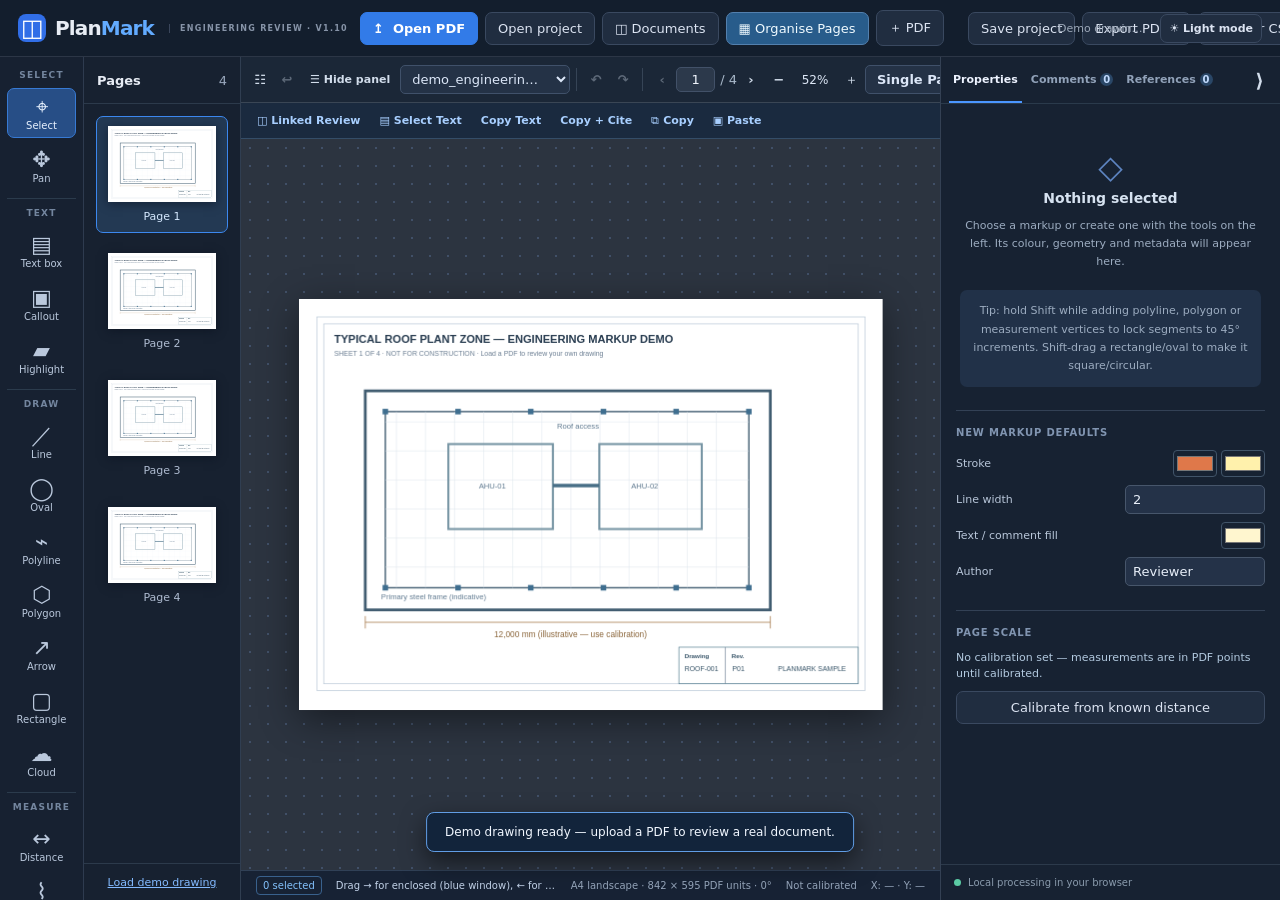
<file: index.html>
<!doctype html>
<html lang="en">
<head>
<meta charset="utf-8"><meta name="viewport" content="width=device-width,initial-scale=1,viewport-fit=cover">
<title>PlanMark V1.9 | Linked PDF Review & Reference Board</title>
<style>
:root{font-family:Inter,ui-sans-serif,system-ui,-apple-system,"Segoe UI",Roboto,Arial,sans-serif;color:#e7ecf4;background:#101722;font-size:13px;font-synthesis:none}
*{box-sizing:border-box}html,body{width:100%;height:100%;margin:0;overflow:hidden}button,input,select,textarea{font:inherit}button{cursor:pointer}button:disabled{opacity:.36;cursor:not-allowed}button:focus-visible,input:focus-visible,select:focus-visible,textarea:focus-visible{outline:2px solid #75affc;outline-offset:2px}
.app{height:100vh;min-height:540px;display:flex;flex-direction:column}.topbar{height:57px;background:#131e2d;border-bottom:1px solid #2c3646;display:flex;align-items:center;padding:0 18px;gap:24px;flex:none}.logo{font-weight:800;font-size:20px;letter-spacing:-.85px;display:flex;align-items:center;gap:5px;white-space:nowrap}.logomark{width:28px;height:28px;background:#316ee7;border-radius:8px;color:white;display:inline-grid;place-items:center;font-size:24px;margin-right:4px}.accent{color:#62abff}.version{color:#8794a8;font-size:8px;letter-spacing:1.3px;border-left:1px solid #3a465b;padding-left:10px;margin-left:10px}.top-actions{display:flex;align-items:center;gap:7px}.btn{border:1px solid #3a4960;color:#dce4f2;background:#202d40;padding:8px 12px;border-radius:7px;white-space:nowrap;transition:background .1s}.btn:hover{background:#2d3c53}.btn.primary{background:#327be8;border-color:#327be8;color:white;font-weight:700}.btn.primary:hover{background:#4b90f2}.btn.full{width:100%;margin-top:8px}.separator,.viewdivider{height:23px;width:1px;background:#364456;margin:0 5px}.file-status{margin-left:auto;color:#9ca8b8;font-size:11px;text-align:right;max-width:235px;overflow:hidden;text-overflow:ellipsis;white-space:nowrap}.workspace{display:flex;flex:1;min-height:0}.rail{width:84px;flex:none;background:#172131;border-right:1px solid #2e3b4f;overflow:auto}.rail-scroll{padding:4px 7px 14px}.rail-group{padding:9px 0 7px;border-bottom:1px solid #2b3b4c;display:flex;flex-direction:column;align-items:stretch;gap:3px}.rail-group:last-child{border-bottom:0}.rail-group label{font-size:9px;letter-spacing:1.2px;font-weight:700;color:#74869f;text-align:center;margin-bottom:5px}.tool{display:flex;flex-direction:column;align-items:center;justify-content:center;gap:2px;border:1px solid transparent;background:transparent;border-radius:7px;color:#bac8dc;min-height:50px;padding:4px}.tool span{font-size:22px;line-height:22px}.tool small{font-size:10px}.tool:hover{background:#26354b;color:white}.tool.active{background:#274e86;color:#e8f2ff;border-color:#377ad4}.pages-panel{width:157px;flex:none;background:#172130;border-right:1px solid #303e51;display:flex;flex-direction:column;min-width:0}.pages-panel.hidden{display:none}.panel-heading{height:47px;display:flex;align-items:center;justify-content:space-between;padding:0 13px;border-bottom:1px solid #2c3a4b}.panel-heading span{color:#99a7bc}.thumb-list{overflow:auto;flex:1;padding:12px 12px}.thumb-item{width:100%;padding:9px;border:1px solid transparent;display:flex;flex-direction:column;align-items:center;background:transparent;border-radius:7px;margin-bottom:10px;color:#aebbd0}.thumb-item:hover{background:#223146}.thumb-item.active{border-color:#3c88ef;background:#233953;color:#d6e9ff}.thumb-preview{background:#fff;box-shadow:0 2px 9px #070e1b80;max-width:108px;max-height:120px;display:flex;align-items:center;justify-content:center;overflow:hidden}.thumb-preview canvas{display:block;max-width:108px;max-height:120px}.thumb-number{font-size:11px;margin-top:8px}.pages-footer{padding:10px;border-top:1px solid #2c3a4b;text-align:center}.link-btn{border:0;background:transparent;color:#83baff;font-size:11px;text-decoration:underline}.center{flex:1;min-width:310px;display:flex;flex-direction:column;background:#252d39}.viewbar{height:46px;display:flex;align-items:center;justify-content:space-between;gap:4px;padding:0 13px;background:#1b2737;border-bottom:1px solid #3a4655;flex:none}.viewgroup{display:flex;align-items:center;gap:4px;white-space:nowrap}.iconbtn{background:transparent;border:1px solid transparent;border-radius:5px;min-height:29px;min-width:30px;color:#d2ddeb;padding:3px 5px;font-weight:700}.iconbtn:hover{background:#2c3c50}.page-label{color:#a8b8c9;display:flex;align-items:center;gap:5px}.page-label input{width:39px;background:#2c394b;border:1px solid #425168;border-radius:5px;text-align:center;color:#eff4fc;padding:4px 0;appearance:textfield}.page-label input::-webkit-inner-spin-button{appearance:none}.zoom-label{min-width:44px;text-align:center;color:#dee8f7;font-size:12px}.dark-select{border:1px solid #40516a;background:#243246;color:#dce7f8;padding:5px 7px;border-radius:5px;max-width:115px}.compact-checkbox{color:#a9bbd1;font-size:11px;margin-left:7px;cursor:pointer}.compact-checkbox input{accent-color:#397fed;vertical-align:middle}.viewer{flex:1;overflow:auto;position:relative;background-color:#2c3440;background-image:radial-gradient(#415068 0.75px, transparent 0.75px);background-size:18px 18px}.canvas-stage{min-width:100%;min-height:100%;width:max-content;height:max-content;display:flex;align-items:center;justify-content:center;padding:35px 55px}.page-frame{position:relative;background:white;box-shadow:0 9px 36px #0007;flex:none}.page-art{position:absolute;left:50%;top:50%;transform-origin:center center;touch-action:none;background:white}.page-art canvas{position:absolute;top:0;left:0;width:100%;height:100%;display:block}.page-art svg{position:absolute;inset:0;width:100%;height:100%;overflow:visible;touch-action:none;user-select:none}.page-art svg.select-mode{cursor:default}.page-art svg.draw-mode{cursor:crosshair}.page-art svg.pan-mode{cursor:grab}.page-art svg.pan-mode:active{cursor:grabbing}#inlineText{position:absolute;z-index:8;resize:both;border:2px solid #2a75dc;border-radius:3px;outline:0;padding:5px;color:#192232;background:#ffffffed;min-width:50px;min-height:30px;line-height:1.25;box-shadow:0 4px 15px #0003}#inlineText[hidden]{display:none}.statusbar{display:flex;align-items:center;gap:14px;justify-content:space-between;min-height:30px;padding:3px 15px;background:#172234;border-top:1px solid #304056;color:#94a4b9;font-size:10px}.statusbar #toolHint{flex:1;color:#c2d2e8;overflow:hidden;text-overflow:ellipsis;white-space:nowrap}.inspector{width:279px;flex:none;border-left:1px solid #344154;background:#172232;display:flex;flex-direction:column;min-width:0}.inspect-tabs{height:47px;border-bottom:1px solid #2a3a4b;display:flex;align-items:stretch;padding:0 12px;gap:12px}.tab{background:none;border:0;border-bottom:2px solid transparent;color:#91a2b9;padding:0 5px;font-weight:600}.tab.active{border-bottom-color:#4b96ff;color:#edf3ff}.bubble{font-size:10px;border-radius:8px;padding:1px 5px;color:#c0d9fc;background:#2a4767}.inspect-body{flex:1;overflow:auto;padding:14px 15px}.empty-state{text-align:center;padding:30px 4px 16px;color:#9cacc0}.empty-icon{font-size:32px;color:#5d84c0}.empty-state h3{color:#d6e2f0;margin:4px 0 6px;font-size:14px}.empty-state p{font-size:11px;line-height:1.65}.empty-state .help-note{padding:12px;background:#213148;border-radius:7px;margin:19px 0 7px}.prop-section{padding:16px 0;border-top:1px solid #334155}.section-title{font-size:10px;font-weight:750;letter-spacing:.8px;color:#8195b1;margin:0 0 12px}.field{display:flex;gap:12px;align-items:center;justify-content:space-between;margin:8px 0}.field label{color:#b8c6d9;font-size:11px;max-width:112px}.field input:not([type=color]),.field select,.field textarea,.field .input{border:1px solid #47566b;background:#243248;color:#e8eff9;border-radius:5px;padding:6px 7px;max-width:140px;width:100%;min-width:0}.field textarea{height:75px;resize:vertical}.field input[type=color]{width:44px;height:27px;padding:1px;background:transparent;border:1px solid #415469;border-radius:4px;cursor:pointer}.colour-row{display:flex;gap:4px}.prop-header{display:flex;justify-content:space-between;align-items:center;margin-bottom:7px}.prop-header h3{font-size:15px;margin:0}.prop-id{font-size:10px;color:#87a3c4;font-weight:700;border:1px solid #3c5675;padding:4px 6px;border-radius:4px}.prop-buttons{display:flex;gap:5px;padding:8px 0}.prop-buttons .btn{flex:1;padding:7px 5px;font-size:11px}.scale-display{font-size:11px;color:#b2c9df;line-height:1.5}.inspector-foot{flex:none;border-top:1px solid #2c3a4b;padding:12px 13px;font-size:10px;color:#8a9bad;display:flex;align-items:center;gap:7px}.online-dot{width:7px;height:7px;border-radius:50%;background:#5bcba4}.comments-controls{display:flex;flex-direction:column;gap:6px;margin-bottom:16px}.comments-controls input{background:#233148;border:1px solid #40526a;border-radius:5px;padding:8px;color:#e7edf8}.comments-list{display:flex;flex-direction:column;gap:8px}.comment-card{background:#213147;border:1px solid #31475e;border-radius:7px;padding:10px;cursor:pointer;text-align:left;color:#dce6f4}.comment-card:hover{border-color:#5596eb}.comment-card.active{border-color:#5596eb;background:#264366}.comment-top{display:flex;justify-content:space-between;color:#a9bdd5;font-size:10px;margin-bottom:7px}.comment-main{font-size:12px;line-height:1.4;word-break:break-word}.comment-bottom{font-size:10px;color:#8096b2;margin-top:7px}.status-pill{padding:1px 5px;border-radius:4px;border:1px solid #4c6d89;color:#c0e1ff}.status-pill.resolved{border-color:#486858;color:#a3d8b1}.toast-holder{position:fixed;z-index:40;left:50%;bottom:48px;transform:translateX(-50%);display:flex;flex-direction:column;align-items:center;gap:8px;pointer-events:none}.toast{background:#12243b;border:1px solid #619de5;border-radius:8px;box-shadow:0 9px 25px #0008;padding:12px 18px;color:#f1f7ff;max-width:590px;font-size:12px}dialog{border:1px solid #536d8b;background:#1c2a3c;color:#eef5ff;border-radius:12px;padding:0;box-shadow:0 22px 80px #0009;max-width:min(440px,90vw);width:440px}dialog::backdrop{background:#050912aa}#modalForm{padding:22px}#modalTitle{font-size:19px;margin:0 0 10px}#modalHelp{font-size:12px;color:#a9bdd3;line-height:1.5;margin:5px 0 18px}#modalFields{display:flex;flex-direction:column;gap:11px}#modalFields label{font-size:11px;color:#b7c7dc;display:flex;flex-direction:column;gap:5px}#modalFields input,#modalFields select{background:#26384c;color:#fff;border:1px solid #526884;border-radius:5px;padding:9px}.modal-actions{margin-top:22px;display:flex;justify-content:end;gap:9px}.checkrow{display:flex;align-items:center;gap:8px;font-size:12px;color:#aebed3}.checkrow input{accent-color:#438df0}.modal-info{font-size:11px;line-height:1.5;color:#abc0d6;padding:9px;background:#263a50;border-radius:5px}.noscript{padding:20px}
@media(max-width:1260px){.version{display:none}.file-status{display:none}.inspector{width:240px}.pages-panel{width:130px}.rail{width:72px}.viewbar{padding:0 5px}.viewgroup{gap:1px}.last-controls{display:none}}
@media(max-width:870px){.pages-panel{display:none}.inspector{width:220px}.rail{width:60px}.tool small{font-size:9px}.tool span{font-size:18px}.mid-controls select{display:none}.top-actions .btn{padding:6px}.topbar{gap:10px;padding:0 8px}.logo{font-size:15px}}

/* V1.1 — multi-page layouts & theme switch */
.topbar{gap:12px}.top-actions{min-width:0}.theme-switch{padding:8px 12px;flex:none;font-size:11px;font-weight:650}
.viewbar{gap:7px}.mid-controls{flex-wrap:nowrap}.layout-select{max-width:none;width:168px;font-weight:650}
.canvas-stage{width:max-content;min-width:100%;height:max-content;min-height:100%;display:flex;flex-direction:column;justify-content:flex-start;align-items:center;gap:20px;padding:34px 48px}
.canvas-stage.single-layout{justify-content:center}
.page-row{display:flex;justify-content:center;align-items:flex-start;gap:20px;width:max-content;min-width:0;margin-inline:auto}
.page-frame{transition:box-shadow .12s ease}
.passive-frame{cursor:pointer;outline:2px solid transparent;outline-offset:2px}
.passive-frame:hover{outline-color:#5c9fec;box-shadow:0 11px 44px #0008}
.passive-frame:focus-visible{outline:3px solid #3187e9;outline-offset:3px}
.passive-frame .page-art{cursor:pointer;pointer-events:auto}
.passive-frame canvas{background:#fff}
@media(max-width:1450px){.viewbar{padding:0 6px;gap:2px}.viewgroup{gap:1px}.layout-select{width:151px}.iconbtn{min-width:26px;padding:3px}.theme-switch{padding:7px 8px}}
@media(max-width:1050px){.viewbar{flex-wrap:wrap;min-height:46px;height:auto;padding:5px;gap:5px}.last-controls{display:flex}.pages-panel{width:125px}.inspector{width:225px}.canvas-stage{padding:24px}}
@media(max-width:870px){.mid-controls select{display:block}.layout-select{width:139px}.last-controls{display:none}.pages-panel{display:none}.viewbar{height:auto}.topbar{gap:6px}.theme-switch{padding:7px 6px;font-size:10px}}

/* Light theme: switch all application chrome, not the PDF's intrinsic colours. */
:root[data-theme="light"]{color:#202d40;background:#f0f4f9;color-scheme:light}
:root[data-theme="light"] .topbar{background:#fff;border-color:#d7e0eb}
:root[data-theme="light"] .version{color:#61728b;border-color:#d3deec}
:root[data-theme="light"] .btn{background:#f5f8fc;border-color:#ced9e7;color:#203551}
:root[data-theme="light"] .btn:hover{background:#e7f0fa}
:root[data-theme="light"] .btn.primary{background:#266cd5;border-color:#266cd5;color:#fff}
:root[data-theme="light"] .btn.primary:hover{background:#3680ee}
:root[data-theme="light"] .file-status{color:#607089}
:root[data-theme="light"] .separator,:root[data-theme="light"] .viewdivider{background:#cbd8e8}
:root[data-theme="light"] .rail,:root[data-theme="light"] .pages-panel{background:#f9fbfd;border-color:#d6e0eb}
:root[data-theme="light"] .rail-group{border-color:#e3eaf2}
:root[data-theme="light"] .rail-group label,:root[data-theme="light"] .section-title{color:#687d9c}
:root[data-theme="light"] .tool{color:#4c6584}
:root[data-theme="light"] .tool:hover{background:#e4eefb;color:#183f76}
:root[data-theme="light"] .tool.active{background:#dbebff;border-color:#7cace9;color:#1355ae}
:root[data-theme="light"] .panel-heading{border-color:#dbe4ee}
:root[data-theme="light"] .panel-heading span{color:#657894}
:root[data-theme="light"] .thumb-item{color:#4b668a}
:root[data-theme="light"] .thumb-item:hover{background:#edf4fd}
:root[data-theme="light"] .thumb-item.active{background:#e4efff;color:#1f589e}
:root[data-theme="light"] .pages-footer{border-color:#dae4f0}
:root[data-theme="light"] .link-btn{color:#2165bd}
:root[data-theme="light"] .center{background:#edf3fa}
:root[data-theme="light"] .viewbar{background:#fff;border-color:#d2deeb}
:root[data-theme="light"] .iconbtn{color:#47617d}
:root[data-theme="light"] .iconbtn:hover{background:#e8f0fa}
:root[data-theme="light"] .page-label{color:#60778e}
:root[data-theme="light"] .page-label input{background:#f7fafd;border-color:#cad7e6;color:#253d5c}
:root[data-theme="light"] .zoom-label{color:#314960}
:root[data-theme="light"] .dark-select{background:#f8fbff;border-color:#c9d7e7;color:#2e4662}
:root[data-theme="light"] .compact-checkbox{color:#557087}
:root[data-theme="light"] .viewer{background-color:#e6edf5;background-image:radial-gradient(#c6d2e1 0.75px,transparent 0.75px)}
:root[data-theme="light"] .page-frame{box-shadow:0 8px 32px #2b4e732a}
:root[data-theme="light"] .passive-frame:hover{box-shadow:0 10px 34px #2b4e7345}
:root[data-theme="light"] .statusbar{background:#fff;border-color:#d4e1ee;color:#617a95}
:root[data-theme="light"] .statusbar #toolHint{color:#385a7d}
:root[data-theme="light"] .inspector{background:#fff;border-color:#d2deec}
:root[data-theme="light"] .inspect-tabs,:root[data-theme="light"] .inspector-foot{border-color:#dbe5ee}
:root[data-theme="light"] .tab{color:#7185a1}
:root[data-theme="light"] .tab.active{color:#1a5bae}
:root[data-theme="light"] .bubble{background:#dfecfc;color:#2d69af}
:root[data-theme="light"] .empty-state{color:#647b95}
:root[data-theme="light"] .empty-icon{color:#7aa2cf}
:root[data-theme="light"] .empty-state h3{color:#273e58}
:root[data-theme="light"] .empty-state .help-note{background:#eaf2fa}
:root[data-theme="light"] .prop-section{border-color:#dce5ee}
:root[data-theme="light"] .field label{color:#526b86}
:root[data-theme="light"] .field input:not([type=color]),:root[data-theme="light"] .field select,:root[data-theme="light"] .field textarea{background:#f8fbff;border-color:#c8d6e5;color:#24415f}
:root[data-theme="light"] .field input[type=color]{border-color:#b9c8d9}
:root[data-theme="light"] .prop-id{color:#396a9f;border-color:#c5d8ed}
:root[data-theme="light"] .scale-display{color:#5c7590}
:root[data-theme="light"] .inspector-foot{color:#5d7894}
:root[data-theme="light"] .comments-controls input{background:#f8fbff;border-color:#c6d6e7;color:#24415f}
:root[data-theme="light"] .comment-card{background:#f7faff;border-color:#d8e4f0;color:#2c4560}
:root[data-theme="light"] .comment-card:hover,:root[data-theme="light"] .comment-card.active{border-color:#5e9eea;background:#e5f1ff}
:root[data-theme="light"] .comment-top{color:#597490}
:root[data-theme="light"] .comment-bottom{color:#6a8096}
:root[data-theme="light"] .status-pill{border-color:#a6c5ea;color:#36699e}
:root[data-theme="light"] .status-pill.resolved{border-color:#86c39d;color:#246b43}
:root[data-theme="light"] dialog{background:#fff;border-color:#bfcde0;color:#243b59}
:root[data-theme="light"] #modalHelp,:root[data-theme="light"] #modalFields label{color:#58728d}
:root[data-theme="light"] #modalFields input,:root[data-theme="light"] #modalFields select{background:#f7faff;border-color:#c6d4e3;color:#304d68}
:root[data-theme="light"] .modal-info{background:#edf4fc;color:#476887}
:root[data-theme="light"] .checkrow{color:#496681}
:root[data-theme="light"] .toast{background:#fff;border-color:#74a7de;color:#1c3c64;box-shadow:0 10px 28px #173e5a33}

/* V1.2+ — resilient CAD PDF render: capped raster buffers + visible-area detail tiles. */
.detail-tiles{position:absolute;inset:0;z-index:1;overflow:hidden;pointer-events:none}
.detail-tiles canvas{position:absolute!important;display:block;pointer-events:none}
.page-art svg#markLayer{z-index:2}
.viewer-notice{position:absolute;left:12px;bottom:12px;z-index:15;width:max-content;max-width:min(540px,94%);margin:0;padding:10px 14px;border-radius:8px;border:1px solid #77a2dd;background:#172a44f0;color:#fff;box-shadow:0 3px 16px #0005;font-size:12px;pointer-events:none}
.viewer-notice[hidden]{display:none}
:root[data-theme="light"] .viewer-notice{background:#f8fbfff0;color:#1f416b;border-color:#83addd}
/* V1.6 selection UI: direction-specific window/crossing feedback and multi-edit panel. */
.multi-selection-panel{border:1px solid #315a86;border-radius:10px;background:#1c2d43;padding:13px;margin:0 0 16px}
.multi-head{display:flex;align-items:center;gap:10px}.multi-head h3{margin:0;color:#e3effe;font-size:15px}.multi-head p{margin:4px 0;color:#95b4d6;font-size:11px}
.multi-mark{font-size:28px;color:#5aa9ff;line-height:1}.multi-tags{display:flex;flex-wrap:wrap;gap:5px;margin:12px 0}
.multi-tag{background:#254b72;color:#cce5ff;padding:4px 7px;border-radius:5px;font-size:10px;border:1px solid #4976a7}
.multi-actions{display:flex;gap:7px}.multi-actions .btn{flex:1;font-size:11px;padding:7px 5px}.btn.danger{border-color:#af4e59;color:#ffd4d8;background:#512d3b}.btn.danger:hover{background:#7d3448}
.multi-selection-panel .help-note{font-size:11px;line-height:1.5;color:#aac6e4;margin:12px 0 0}
.selection-status{color:#82c0fb;border:1px solid #39618d;border-radius:4px;padding:3px 6px;white-space:nowrap}
:root[data-theme="light"] .multi-selection-panel{background:#eaf3ff;border-color:#97bce7}
:root[data-theme="light"] .multi-head h3{color:#1f456c}:root[data-theme="light"] .multi-head p,:root[data-theme="light"] .multi-selection-panel .help-note{color:#43668d}
:root[data-theme="light"] .multi-tag{background:#d7eaff;color:#21588b;border-color:#a9caed}
:root[data-theme="light"] .selection-status{color:#215e96;border-color:#aac7e3}
:root[data-theme="light"] .btn.danger{color:#a02f3d;background:#ffeced;border-color:#da9da4}

/* V1.7 mobile usability: responsive shell, comfortable touch targets and drawers */
.mobile-bar{display:none}.mobile-backdrop{display:none}.mobile-handle{display:none}
@media (pointer:coarse){button,.tool,.iconbtn{touch-action:manipulation}.tool{min-height:52px}.viewbar button,.viewbar select{min-height:40px}input,select,textarea{font-size:16px!important}}
@media(max-width:900px){
 html,body{height:100%;overflow:hidden;overscroll-behavior:none}
 .app{height:100vh;height:100dvh;min-height:0}
 .topbar{height:51px;padding:4px 9px;gap:8px;overflow:hidden}
 .logo{font-size:16px;flex:none}.logomark{width:27px;height:27px;font-size:20px}.version{display:none}
 .top-actions{overflow-x:auto;scrollbar-width:none;flex:1;gap:5px;min-width:0}.top-actions::-webkit-scrollbar{display:none}
 .top-actions .btn{padding:8px 10px;min-height:37px;font-size:11px}.separator{display:none}
 .theme-switch{min-width:38px;max-width:42px;overflow:hidden;font-size:0!important;padding:5px!important}.theme-switch::first-letter{font-size:18px}
 .workspace{position:relative;min-height:0}.center{min-width:0;width:100%;flex:1}
 .viewbar{height:47px;min-height:47px;flex-wrap:nowrap;overflow-x:auto;overflow-y:hidden;scrollbar-width:none;justify-content:flex-start;padding:3px 7px;gap:12px}.viewbar::-webkit-scrollbar{display:none}
 .viewgroup{flex:none;gap:4px}.mid-controls select{display:block}.last-controls{display:none}
 .viewbar .iconbtn{min-width:38px;min-height:38px;font-size:15px}.viewbar select{max-width:none}.page-label{font-size:12px}
 .viewer{min-height:0;touch-action:pan-x pan-y;overscroll-behavior:contain}.canvas-stage{padding:14px;gap:12px}.page-row{gap:12px}
 .statusbar{min-height:27px;padding:3px 8px;gap:7px}.statusbar #pageMetrics,.statusbar #calibrationStatus,.statusbar #coordStatus{display:none}.statusbar #toolHint{font-size:10px}
 .mobile-bar{display:flex;flex:none;gap:4px;align-items:center;padding:5px 7px max(6px,env(safe-area-inset-bottom));background:#182639;border-top:1px solid #35475d;min-height:55px;justify-content:space-around}
 .mobile-bar button{touch-action:manipulation;border-radius:7px;border:1px solid #405570;background:#23364b;color:#e2efff;font-size:12px;font-weight:600;padding:10px 7px;min-height:39px;white-space:nowrap}
 .mobile-bar button.active{background:#23629d;border-color:#72b5ff}.mobile-bar .mobile-finish{background:#1b785f;border-color:#3aa886}
 .mobile-backdrop{display:none;position:absolute;inset:0;background:#0009;z-index:29}.mobile-backdrop.show{display:block}
 .rail{display:none;position:absolute;bottom:0;left:0;right:0;top:auto;width:100%;height:min(58dvh,490px);z-index:31;border-radius:17px 17px 0 0;box-shadow:0 -10px 40px #0008;border:1px solid #465a70;background:#192638;overflow:auto}
 .rail.mobile-open{display:block}.rail-scroll{padding:6px 12px 18px}.rail-group{display:flex;flex-direction:row;flex-wrap:wrap;align-items:stretch;justify-content:flex-start;gap:7px;padding:8px 0}
 .rail-group label{width:100%;text-align:left;font-size:11px;margin:3px 0}.tool{width:calc(25% - 6px);min-height:68px;padding:8px 2px}.tool span{font-size:23px}.tool small{font-size:11px}
 .pages-panel{display:none;position:absolute;left:0;top:0;bottom:0;width:min(78vw,290px);z-index:31;box-shadow:10px 0 35px #0008}.pages-panel.mobile-open{display:flex!important}.thumb-list{display:grid;grid-template-columns:repeat(2,minmax(0,1fr));align-content:start;gap:6px}.thumb-item{margin:0}
 .inspector{display:none;position:absolute;right:0;top:0;bottom:0;width:min(90vw,390px);z-index:31;box-shadow:-10px 0 35px #0008}.inspector.mobile-open{display:flex}
 .mobile-handle{display:block;position:absolute;right:12px;top:13px;z-index:1;width:28px;height:21px;background:#304966;border-radius:5px}
 .inspect-tabs{padding-right:48px}
 #inlineText{font-size:16px!important}
 dialog{width:calc(100vw - 22px);max-width:calc(100vw - 22px);max-height:85dvh;overflow:auto}#modalForm{padding:15px}
 .toast-holder{bottom:calc(67px + env(safe-area-inset-bottom));width:95vw}.toast{max-width:95vw}
 :root[data-theme="light"] .mobile-bar{background:#f5f8fc;border-color:#d5e1ee}
 :root[data-theme="light"] .mobile-bar button{background:#fff;color:#31516f;border-color:#b7c9dc}
 :root[data-theme="light"] .mobile-bar button.active{background:#d8eaff;border-color:#70a5e1}
 :root[data-theme="light"] .rail{background:#f5f8fd}
}
@media(min-width:901px){.mobile-bar,.mobile-backdrop,.mobile-handle{display:none!important}}

/* V1.71: PDF viewing fallback works without the PDF.js CDN; markup editing needs PDF.js. */
#canvasStage[hidden],#nativePdfFallback[hidden]{display:none!important}
#nativePdfFallback{position:absolute;inset:0;z-index:90;display:flex;flex-direction:column;min-height:0;background:var(--panel,#14212e)}
.native-preview-head{flex-shrink:0;padding:12px 16px;background:#17344a;color:#eef6ff;border-bottom:1px solid #476278;display:flex;align-items:center;gap:14px;flex-wrap:wrap;box-shadow:0 2px 8px #0002}
.native-preview-copy{flex:1;min-width:180px}
.native-preview-copy strong{display:block;font-size:14px}
.native-preview-copy span{display:block;font-size:12px;line-height:1.45;color:#daeaf7;margin-top:3px}
.native-preview-actions{display:flex;gap:8px;flex-wrap:wrap}
.native-preview-actions button{cursor:pointer;border:1px solid #83bde7;border-radius:7px;padding:9px 12px;font-weight:650;background:#edf7ff;color:#153c5e;min-height:39px}
.native-preview-actions button.secondary{background:transparent;color:#f3f9ff}
#nativePdfFrame{flex:1;display:block;width:100%;border:0;background:#fff;min-height:0}
#nativePdfFallback .native-preview-foot{font-size:11px;line-height:1.4;padding:7px 12px;background:#26394a;color:#d1e5f5}
@media(max-width:900px){.native-preview-head{padding:10px}.native-preview-actions{width:100%}.native-preview-actions button{flex:1}#nativePdfFallback{bottom:0}}

/* V1.8: review reference library, separate layout preferences and resize handle. */
:root{--planmark-sidebar-width:340px}
@media(min-width:901px){
 #mobileInspector.inspector{width:var(--planmark-sidebar-width)!important;min-width:260px;max-width:min(600px,calc(100vw - 360px));position:relative}
 #mobileInspector.sidebar-collapsed{display:none!important}
 #sidebarResizer{position:absolute;left:-5px;top:0;bottom:0;width:10px;z-index:20;cursor:col-resize;touch-action:none}
 #sidebarResizer:hover,#sidebarResizer:active{background:#5794e777}
}
body.resizing-sidebar,body.resizing-sidebar *{cursor:col-resize!important;user-select:none!important}
.inspect-tabs{gap:5px;padding-left:8px;padding-right:7px;flex-shrink:0;overflow:hidden}
.inspect-tabs .tab{padding:0 4px;font-size:11px;white-space:nowrap}
.inspect-tabs .bubble{padding:1px 3px}
#sidebarCollapse{margin-left:auto;font-size:19px;min-width:27px}
#docPicker{max-width:170px;min-width:90px;text-overflow:ellipsis}
#sidebarToggle{font-size:11px;white-space:nowrap;padding:3px 8px}
#referencesPane[hidden],#refAnnotationRow[hidden],#refLocationNote[hidden]{display:none!important}
#referencesPane{min-height:0;overflow-y:auto}
.references-top{display:flex;flex-direction:column;gap:7px;margin-bottom:18px}
.references-top input{background:#223449;border:1px solid #405877;border-radius:6px;color:#e8f2ff;padding:9px;width:100%;min-width:0}
.reference-item{background:#21344b;border:1px solid #36516a;border-radius:8px;padding:10px;margin:7px 0 10px;min-width:0}
.reference-link{border:none;background:transparent;color:#83bdff;text-decoration:underline;text-underline-offset:3px;text-align:left;display:block;overflow-wrap:anywhere;padding:0;font-size:12px;font-weight:700;max-width:100%}
.reference-link:hover{color:#d4e7ff}
.reference-meta{font-size:10px;color:#a7bbd2;overflow-wrap:anywhere;margin:6px 0}
.reference-actions{display:flex;gap:8px;justify-content:flex-end}.reference-actions button,.reference-mini{background:transparent;color:#9ecaff;border:1px solid #476381;border-radius:5px;padding:4px 8px;font-size:10px}
.reference-warning{background:#54392d;color:#ffd7ac;font-size:11px;padding:7px;border-radius:6px;margin-bottom:6px;line-height:1.4}
.ref-placeholder{font-size:11px;line-height:1.5;color:#a9bbcf}
.selected-references{margin-top:12px;overflow-wrap:anywhere}
.comment-ref-chip{display:block;text-align:left;color:#8fc1ff;text-decoration:underline;white-space:normal;word-break:break-word;font-size:11px;margin-top:8px;cursor:pointer}
.library-container{max-height:260px;overflow-y:auto;display:flex;flex-direction:column;gap:7px}
.library-row{display:flex;justify-content:space-between;gap:8px;border:1px solid #3e5268;border-radius:7px;padding:8px;align-items:center}
.library-name{display:flex;flex-direction:column;min-width:0;flex:1}.library-name b{overflow-wrap:anywhere}.library-name small{color:#a9bad2;margin-top:4px}
:root[data-theme="light"] .reference-item{background:#edf4fc;border-color:#c9d8e8}
:root[data-theme="light"] .reference-link,:root[data-theme="light"] .comment-ref-chip{color:#155fa9}
:root[data-theme="light"] .reference-meta,:root[data-theme="light"] .ref-placeholder{color:#527392}
:root[data-theme="light"] .references-top input{background:#fff;border-color:#b3c8db;color:#203e59}
:root[data-theme="light"] .reference-warning{background:#fff2de;color:#94531b}
:root[data-theme="light"] .reference-actions button,:root[data-theme="light"] .reference-mini{color:#205e9f;border-color:#aec9de}
@media(max-width:900px){
 #mobileInspector.inspector{width:min(94vw,410px)!important;max-width:none!important}
 #sidebarResizer,#sidebarCollapse{display:none!important}
 #sidebarToggle{display:none!important}
 #docPicker{min-width:125px;max-width:150px}
 .inspect-tabs{padding-right:39px;gap:5px}
 .inspect-tabs .tab{font-size:11px;padding:0 3px}
 .inspect-tabs .bubble{font-size:9px}
 .reference-link{min-height:25px}
 .reference-actions button{min-height:34px}
}


/* V1.9 – Reference Board and native PDF text layer */
.review-canvas-area{flex:1;min-width:0;display:flex;position:relative;overflow:hidden;--pdf-board-split:51%}
.review-canvas-area>.center{flex:1 1 auto;min-width:260px}
.review-canvas-area.linked-mode>.center{flex:0 0 var(--pdf-board-split)}
.review-canvas-area:not(.linked-mode)>.board-splitter,.review-canvas-area:not(.linked-mode)>.reference-board{display:none!important}
.board-splitter{width:8px;flex:none;background:#344b62;border-inline:1px solid #4d6981;cursor:col-resize;touch-action:none;position:relative;z-index:4}
.board-splitter:hover,.resizing-board .board-splitter{background:#397fc2}
.board-splitter:focus-visible{outline:2px solid #7db8ff;outline-offset:-2px}
.reference-board{flex:1;min-width:210px;display:flex;flex-direction:column;background:#132132;position:relative;overflow:hidden;border-left:1px solid #456079}
.board-head{height:42px;flex:none;border-bottom:1px solid #34485b;padding:0 14px;display:flex;align-items:center;gap:12px;background:#192a3e}
.board-head strong{font-size:13px}.board-count{font-size:10px;color:#a0b7d4}
.board-toolbar{display:flex;gap:4px;align-items:center;padding:6px 7px;border-bottom:1px solid #314255;flex-wrap:wrap;flex:none}
.board-toolbar .btn{padding:5px 7px;font-size:10px}.board-toolbar .iconbtn{padding:3px;font-size:14px}.board-toolbar input{background:#1e3047;color:#ecf4fe;border:1px solid #405a78;padding:5px;border-radius:5px;min-width:90px;width:100px;flex:1}
.board-toolbar.secondary{background:#19283a}.board-toolbar #boardZoomLabel{font-size:10px;color:#b4c8da;min-width:32px;text-align:center}
.board-viewport{position:relative;flex:1;min-height:0;overflow:auto;touch-action:pan-x pan-y;background-color:#182738;background-image:radial-gradient(#4a618040 .9px,transparent .9px);background-size:22px 22px;cursor:grab}
.board-viewport::before{content:"";display:block;width:var(--board-world-width,2400px);height:var(--board-world-height,1700px);pointer-events:none}
.board-surface{position:absolute;left:0;top:0;width:2400px;height:1700px;transform-origin:top left}
.board-cards,.board-links{position:absolute;inset:0;width:100%;height:100%}.board-links{pointer-events:none;overflow:visible}.connector-path{pointer-events:stroke;cursor:pointer}.connector-path.active-connector{stroke:#ffcb45;stroke-width:4}
.board-foot{padding:5px 10px;min-height:29px;flex:none;background:#1a2b3e;border-top:1px solid #36516b;display:flex;justify-content:space-between;gap:12px;color:#a2b8d2;font-size:10px}
.note-card{position:absolute;display:flex;flex-direction:column;background:#223248;border:1px solid #486380;border-top:5px solid var(--card-colour,#448ee7);border-radius:8px;box-shadow:0 10px 18px #0005;color:#eef5ff;overflow:hidden;z-index:1;min-width:205px;min-height:150px}
.note-card.selected{outline:3px solid #75aeff;outline-offset:2px;z-index:3}.note-card.linked-flash{animation:boardpulse 1s ease-in-out 2}
@keyframes boardpulse{0%,100%{box-shadow:0 10px 18px #0005}50%{box-shadow:0 0 0 9px #fac44880}}
.note-header{display:flex;align-items:center;gap:7px;background:#2b4059;color:#bbd1e7;cursor:grab;padding:5px 10px;touch-action:none;user-select:none;font-size:10px;font-weight:750;letter-spacing:.5px;min-height:29px}
.note-header:active{cursor:grabbing}.note-kind{flex:1}.note-grip{opacity:.7}.note-select{background:transparent;border:0;color:inherit;font-size:17px}
.note-title{width:calc(100% - 20px);font-size:14px;font-weight:750;border:0;background:transparent;color:#f0f6ff;margin:9px 10px 5px;padding:3px;outline-offset:1px}
.note-content{flex:1;min-height:50px;overflow:auto;white-space:pre-wrap;overflow-wrap:anywhere;cursor:text;font-size:12px;line-height:1.44;margin:0 11px 5px;padding:5px;border:1px solid transparent;border-radius:4px}
.note-content:focus{outline:1px solid #5da4f7;background:#1a2c43}.note-content p{margin:0 0 6px}.note-content br{display:block}
.note-source{padding:5px 10px;border-top:1px solid #415770;display:flex;gap:5px;overflow:auto}.note-source-link{display:block;white-space:nowrap;background:#29476c;color:#9bcfff;border:1px solid #456485;border-radius:4px;cursor:pointer;font-size:10px;padding:5px 7px}.note-no-source{font-size:10px;color:#829cb8}
.note-actions{border-top:1px solid #384f68;padding:4px 8px;display:flex;justify-content:flex-end;align-items:center;gap:5px;flex:none}.note-actions button{background:#2a415b;border:1px solid #486484;border-radius:4px;color:#d9eafa;min-width:22px;height:24px;padding:0 4px}.note-colour{width:26px;height:24px;padding:1px;border:0;background:transparent;margin-right:auto}
.note-resize{position:absolute;right:0;bottom:0;width:15px;height:15px;cursor:nwse-resize;background:linear-gradient(135deg,transparent 55%,#8fb8ee 56% 61%,transparent 62% 70%,#8fb8ee 71%);touch-action:none}
.pdf-board-links{position:absolute;inset:0;width:100%;height:100%;pointer-events:none;overflow:hidden;z-index:5}
.v19-view-actions{display:flex;align-items:center;gap:3px;overflow-x:auto;flex:none;min-height:34px;padding:3px 8px;background:#1a2a3f;border-bottom:1px solid #344d68;scrollbar-width:thin}.v19-view-actions .iconbtn{white-space:nowrap;font-size:11px;min-width:auto;padding:5px 7px;color:#a8cfff}
.v19-pressed{background:#29639b!important;color:white!important;border-color:#5298de!important}
.pdf-text-layer{position:absolute;top:0;left:0;overflow:hidden;line-height:1;text-align:initial;-webkit-text-size-adjust:none;text-size-adjust:none;forced-color-adjust:none;pointer-events:none;z-index:4}
.pdf-text-layer :is(span,br){color:transparent;position:absolute;white-space:pre;cursor:text;transform-origin:0 0;user-select:text;-webkit-user-select:text}
.pdf-text-layer.active{pointer-events:auto;user-select:text;-webkit-user-select:text;cursor:text}
.pdf-text-layer.active ::selection{background:#56a4f67a;color:transparent}
.pdf-text-help{position:absolute;z-index:10;right:18px;bottom:18px;max-width:370px;padding:9px 12px;background:#ffd6a2;color:#53300b;font-size:11px;border-radius:6px;box-shadow:0 4px 20px #0005}
.board-mobile-pdf{display:none}
:root[data-theme="light"] .v19-view-actions{background:#e5eef9;border-color:#bfcede}
:root[data-theme="light"] .reference-board{background:#e9f1fb;border-color:#b7cee3;color:#193d60}
:root[data-theme="light"] .board-head,:root[data-theme="light"] .board-toolbar.secondary,:root[data-theme="light"] .board-foot{background:#e5effa;border-color:#c3d4e6;color:#204363}
:root[data-theme="light"] .board-toolbar{border-color:#cbd9e9}
:root[data-theme="light"] .board-viewport{background-color:#e7eef8;background-image:radial-gradient(#a5bdd64d 1px,transparent 1px)}
:root[data-theme="light"] .note-card{background:#fff;color:#1e3550;border-color:#b8ccdf;box-shadow:0 6px 15px #48638030}
:root[data-theme="light"] .note-header{background:#e7eef8;color:#395e83}
:root[data-theme="light"] .note-title{color:#153753}
:root[data-theme="light"] .note-content:focus{background:#f3f7fd}
:root[data-theme="light"] .note-source{border-color:#c7d6e6}
:root[data-theme="light"] .note-actions{border-color:#d0dce9}
:root[data-theme="light"] .note-actions button{background:#edf5fc;border-color:#b8cde3;color:#255077}
:root[data-theme="light"] .note-source-link{background:#dbeaf8;border-color:#b3cae5;color:#215fa5}
:root[data-theme="light"] .board-toolbar input{background:#fff;border-color:#b1c8df;color:#1b3b59}
@media(max-width:1200px){.v19-view-actions .iconbtn{font-size:10px;padding:4px}.board-toolbar{padding:4px}.reference-board{min-width:180px}}
@media(max-width:950px){
 .mobile-bar{overflow-x:auto;justify-content:flex-start;gap:3px;scrollbar-width:none}
 .mobile-bar button{font-size:11px;padding:9px 6px;flex:none}
 .board-splitter{display:none!important}.review-canvas-area.linked-mode>.center{flex:1 1 auto;min-width:0}.review-canvas-area.linked-mode[data-mobile-panel="board"]>.center{display:none!important}
 .review-canvas-area.linked-mode[data-mobile-panel="pdf"]>.reference-board{display:none!important}
 .review-canvas-area.linked-mode[data-mobile-panel="board"]>.reference-board{flex:1 1 100%;min-width:0}
 .v19-view-actions{max-width:none;width:100%;overflow-x:auto}.v19-view-actions .iconbtn{padding:5px 7px}
 .board-mobile-pdf{display:block;margin-left:auto;background:#284e81;color:#fff;border:0;border-radius:5px;padding:6px}
 .board-toolbar{gap:3px}.board-toolbar .btn{padding:6px 7px}
 #boardMobileSwitch{min-width:48px}
 .pdf-board-links{display:none!important}
}
@media(max-width:570px){.board-toolbar #boardCopy,.board-toolbar #boardPaste,.board-toolbar #boardDelete{font-size:0}.board-toolbar #boardCopy:after{content:'⧉';font-size:15px}.board-toolbar #boardPaste:after{content:'▣';font-size:15px}.board-toolbar #boardDelete:after{content:'×';font-size:17px}.board-toolbar.secondary input{width:65px}.v19-view-actions{max-width:none}}

/* PlanMark V1.10: additive, responsive PDF page organisation */
.org-button{background:#285c8b!important;color:#effaff!important;border:1px solid #5380ae!important}
.pm-org-shade{position:fixed;inset:0;background:rgba(5,12,24,.79);z-index:8500;display:none;align-items:center;justify-content:center;padding:14px}
.pm-org-shade.visible{display:flex}
.pm-org-window{width:min(1200px,98vw);height:min(860px,94dvh);display:flex;flex-direction:column;overflow:hidden;border:1px solid #55718a;border-radius:13px;background:#16263a;color:#e5f0ff;box-shadow:0 30px 85px #0009;font:12px/1.45 Arial,sans-serif}
.pm-org-header{display:flex;align-items:center;gap:12px;padding:13px 16px;border-bottom:1px solid #3a5671;background:#20354f}
.pm-org-header h2{font-size:17px;margin:0;line-height:1.2}.pm-org-header .pm-org-document{color:#93aec9;font-size:11px;flex:1;overflow:hidden;text-overflow:ellipsis;white-space:nowrap}.pm-org-close{font-size:20px}
.pm-org-toolbar{display:flex;flex-wrap:wrap;gap:6px;padding:10px 12px;border-bottom:1px solid #3c536b;align-items:center}
.pm-org-window button,.pm-org-window select,.pm-org-window input{font:inherit}
.pm-org-window button{cursor:pointer;background:#304760;color:#e7f2ff;border:1px solid #57718d;border-radius:5px;padding:7px 9px;min-height:33px}
.pm-org-window button:hover{border-color:#86bfff;background:#366084}
.pm-org-window button:disabled{opacity:.42;cursor:not-allowed}
.pm-org-window button.primary{background:#216da9;color:white;border-color:#66a3da}
.pm-org-window button.danger{background:#663743;border-color:#a96a78}
.pm-org-main{min-height:0;flex:1;display:grid;grid-template-columns:minmax(220px,1fr) 365px;overflow:hidden}
.pm-org-pages{overflow:auto;padding:12px;align-content:start;display:grid;grid-template-columns:repeat(auto-fill,minmax(125px,1fr));gap:10px;background:#132136}
.pm-org-tile{padding:7px!important;display:flex;flex-direction:column;align-items:center;gap:6px;min-height:155px!important;overflow:hidden;position:relative;background:#243a50!important;border:2px solid #425875!important;touch-action:auto}
.pm-org-tile.selected{border-color:#5ab2ff!important;background:#284a68!important;box-shadow:0 0 0 2px #255d8c55}
.pm-org-tile.dragover{outline:3px dashed #ffc66f;outline-offset:-3px}
.pm-org-tile canvas{max-width:100%;max-height:95px;object-fit:contain;background:#fff;box-shadow:0 3px 8px #0006}
.pm-org-tile .pm-org-check{position:absolute;top:6px;left:6px;width:17px;height:17px;border:1px solid #8fb0d0;border-radius:3px;background:#14263c;display:grid;place-items:center;font-size:13px}
.pm-org-tile.selected .pm-org-check{background:#2276b9;color:white}
.pm-org-tile .pm-org-tile-title{font-weight:700}.pm-org-tile .pm-org-tile-size{font-size:10px;color:#adcae2}
.pm-org-controls{overflow:auto;border-left:1px solid #3a536a;background:#1e3046;padding:15px}
.pm-org-controls h3{font-size:15px;margin:0 0 9px}.pm-org-controls .pm-org-field{margin:10px 0;display:block}
.pm-org-controls label{display:flex;flex-direction:column;gap:5px;color:#c7dbef}.pm-org-controls label.inline{flex-direction:row;align-items:center}
.pm-org-controls input:not([type=checkbox]):not([type=file]),.pm-org-controls select,.pm-org-controls textarea{width:100%;min-height:33px;border-radius:5px;border:1px solid #58728e;padding:6px 8px;color:#f5faff;background:#17283c;box-sizing:border-box}
.pm-org-controls input[type=checkbox]{width:17px;height:17px}.pm-org-controls input[type=file]{width:100%}
.pm-org-controls .pm-org-row{display:flex;gap:8px;align-items:center}.pm-org-controls .pm-org-row>*{flex:1;min-width:0}
.pm-org-controls p{margin:8px 0;color:#b7c9d9;font-size:11px}.pm-org-controls .pm-org-warning{color:#ffd79b;background:#5e492b66;border:1px solid #8d6d45;padding:9px;border-radius:5px}
.pm-org-controls .pm-org-actions{display:flex;gap:7px;margin-top:14px;flex-wrap:wrap}
.pm-org-footer{display:flex;gap:10px;align-items:center;padding:9px 14px;border-top:1px solid #405a72;background:#20354b;font-size:11px;color:#b4c9df}.pm-org-footer span:first-child{flex:1}
.pm-org-footer .pm-org-positive{color:#a1f2ba}
.pm-org-shade .hidden{display:none!important}
:root[data-theme="light"] .pm-org-window{background:#f0f5fb;color:#163754;border-color:#a6c1da}
:root[data-theme="light"] .pm-org-header,:root[data-theme="light"] .pm-org-footer{background:#e0ebf6;color:#174463;border-color:#b7ccdf}
:root[data-theme="light"] .pm-org-pages{background:#edf3fa}
:root[data-theme="light"] .pm-org-tile{background:#fff!important;border-color:#c0d1e1!important;color:#173b5c}
:root[data-theme="light"] .pm-org-tile.selected{background:#d5ebff!important}
:root[data-theme="light"] .pm-org-controls{background:#f9fbff;border-color:#cad9e7;color:#153a59}
:root[data-theme="light"] .pm-org-controls label{color:#274866}
:root[data-theme="light"] .pm-org-controls input:not([type=checkbox]):not([type=file]),:root[data-theme="light"] .pm-org-controls select{background:#fff;border-color:#a2bcd4;color:#143854}
:root[data-theme="light"] .pm-org-controls p{color:#526f87}
:root[data-theme="light"] .pm-org-tile .pm-org-tile-size,:root[data-theme="light"] .pm-org-header .pm-org-document{color:#58728c}
@media(max-width:850px){.pm-org-shade{padding:0}.pm-org-window{height:100dvh;width:100vw;border-radius:0}.pm-org-main{grid-template-columns:1fr;grid-template-rows:minmax(140px,1fr) minmax(190px,47%)}.pm-org-controls{border-left:0;border-top:1px solid #456077}.pm-org-pages{grid-template-columns:repeat(auto-fill,minmax(105px,1fr));gap:7px}.pm-org-toolbar{flex-wrap:nowrap;overflow-x:auto}.pm-org-toolbar button{flex:none}}
.pm-org-footer #pmOrgStatus{min-width:0;overflow:hidden;text-overflow:ellipsis;white-space:nowrap}
@media(max-width:850px){
 .pm-org-footer{padding:6px 9px;gap:6px;flex-wrap:wrap}
 .pm-org-footer #pmOrgStatus{flex:1 1 100%;width:100%;font-size:10px;white-space:nowrap}
 .pm-org-footer button{padding:5px 8px;min-height:31px}
 .pm-org-footer label{flex:none;white-space:nowrap}
}
.pm-org-more{position:absolute!important;right:5px;top:5px!important;padding:0!important;width:26px;min-height:24px!important;height:25px;font-size:16px!important;border-radius:5px!important;background:#2d5577ee!important}
.pm-org-menu{position:fixed;z-index:9001;min-width:172px;max-width:80vw;display:flex;flex-direction:column;gap:2px;padding:7px;border-radius:7px;background:#243c54;border:1px solid #6483a2;box-shadow:0 12px 35px #0008}
.pm-org-menu button{min-height:34px;padding:7px 11px;text-align:left;border:0;background:transparent;color:#edf6ff;border-radius:4px}
.pm-org-menu button:hover{background:#376791}
:root[data-theme="light"] .pm-org-menu{background:#ffffff;border-color:#abc1d9;box-shadow:0 12px 35px #48608044}
:root[data-theme="light"] .pm-org-menu button{color:#163c61}

.pm-org-more{display:grid;place-items:center;cursor:pointer;color:#edfaff}

</style>
<!-- V1.71 loads the PDF engine on demand with CDN failover and an offline device-preview mode.
     Optional for self-hosters: vendor/pdf.min.js, vendor/pdf.worker.min.js and vendor/pdf-lib.min.js. -->

</head>
<body>
<div class="app">
  <header class="topbar">
    <div class="logo" aria-label="PlanMark"><span class="logomark">◫</span><span>Plan<span class="accent">Mark</span></span><span class="version">ENGINEERING REVIEW · V1.10</span></div>
    <div class="top-actions">
      <button id="openPdfBtn" class="btn primary">↥ &nbsp;Open PDF</button>
      <button id="openProjectBtn" class="btn">Open project</button>
      <button id="docLibraryBtn" class="btn" title="Manage PDF documents in this project">◫ Documents</button>
      <button id="libraryAddBtn" class="btn" title="Register another PDF without replacing the current document">＋ PDF</button>
      <div class="separator"></div>
      <button id="saveProjectBtn" class="btn" title="Save a fully editable .ereview.json project">Save project</button>
      <button id="exportPdfBtn" class="btn">Export PDF ▾</button>
      <button id="exportCsvBtn" class="btn" title="Review register CSV">Register CSV</button>
    </div>
    <div class="file-status" id="fileStatus">Demo drawing · Unsaved</div>
    <button id="themeToggle" class="btn theme-switch" title="Switch between light and dark appearance" aria-label="Switch to light mode">☀ Light mode</button>
  </header>
  <div class="workspace">
    <div id="mobileBackdrop" class="mobile-backdrop" aria-hidden="true"></div>
    <aside class="rail" id="toolRail" aria-label="PDF markup tools">
      <div class="rail-scroll">
        <div class="rail-group"><label>SELECT</label>
          <button class="tool active" data-tool="select" title="Select · Left → Right: enclosed only; Right → Left: crossing; Shift+click: toggle"><span>⌖</span><small>Select</small></button>
          <button class="tool" data-tool="pan" title="Pan page (Space)"><span>✥</span><small>Pan</small></button>
        </div>
        <div class="rail-group"><label>TEXT</label>
          <button class="tool" data-tool="text" title="Text box (T)"><span>▤</span><small>Text box</small></button>
          <button class="tool" data-tool="callout" title="Callout (C)"><span>▣</span><small>Callout</small></button>
          <button class="tool" data-tool="highlight" title="Highlight text region (H)"><span>▰</span><small>Highlight</small></button>
        </div>
        <div class="rail-group"><label>DRAW</label>
          <button class="tool" data-tool="line" title="Line (L)"><span>／</span><small>Line</small></button>
          <button class="tool" data-tool="oval" title="Oval (O)"><span>◯</span><small>Oval</small></button>
          <button class="tool" data-tool="polyline" title="Polygon line / polyline (U)"><span>⌁</span><small>Polyline</small></button>
          <button class="tool" data-tool="polygon" title="Polygon (P)"><span>⬡</span><small>Polygon</small></button>
          <button class="tool" data-tool="arrow" title="Arrow (A)"><span>↗</span><small>Arrow</small></button>
          <button class="tool" data-tool="rect" title="Rectangle (R)"><span>▢</span><small>Rectangle</small></button>
          <button class="tool" data-tool="cloud" title="Revision cloud — drag a rectangle to define the cloud"><span>☁</span><small>Cloud</small></button>
        </div>
        <div class="rail-group"><label>MEASURE</label>
          <button class="tool" data-tool="distance" title="Distance (D)"><span>↔</span><small>Distance</small></button>
          <button class="tool" data-tool="perimeter" title="Perimeter (M)"><span>⌇</span><small>Perimeter</small></button>
          <button class="tool" data-tool="area" title="Area (G)"><span>▱</span><small>Area</small></button>
          <button class="tool" data-tool="calibrate" title="Calibrate scale (K)"><span>⌁</span><small>Calibrate</small></button>
        </div>
        <div class="rail-group"><label>OTHER</label>
          <button class="tool" data-tool="editcontent" title="Visually replace existing PDF text"><span>✎</span><small>Edit PDF text</small></button>
          <button class="tool" data-tool="snapshot" title="Select an area to copy / save as PNG"><span>▧</span><small>Snapshot</small></button>
        </div>
      </div>
    </aside>
    <aside class="pages-panel" id="pagesPanel">
      <div class="panel-heading"><b>Pages</b><span id="pageCount">1</span></div>
      <div class="thumb-list" id="thumbList"></div>
      <div class="pages-footer"><button class="link-btn" id="demoBtn">Load demo drawing</button></div>
    </aside>
    <main class="center">
      <div class="viewbar">
        <div class="viewgroup">
          <button class="iconbtn" id="thumbToggle" title="Toggle thumbnails">☷</button>
          <button class="iconbtn" id="refBackBtn" title="Back to previous linked document or page" disabled>↩</button>
          <button class="iconbtn" id="sidebarToggle" title="Hide Properties and Comments" aria-expanded="true">☰ Hide panel</button>
          <select id="docPicker" class="dark-select" aria-label="Current project PDF" title="Switch between project PDFs"></select>
          <span class="viewdivider"></span>
          <button class="iconbtn" id="undoBtn" title="Undo (Ctrl+Z)">↶</button>
          <button class="iconbtn" id="redoBtn" title="Redo (Ctrl+Y)">↷</button>
          <span class="viewdivider"></span>
          <button class="iconbtn" id="prevPage" title="Previous page">‹</button>
          <label class="page-label"><input id="pageInput" type="number" min="1" value="1" aria-label="Page number"><span id="totalPages">/ 1</span></label>
          <button class="iconbtn" id="nextPage" title="Next page">›</button>
        </div>
        <div class="viewgroup mid-controls">
          <button class="iconbtn" id="zoomOut" title="Zoom out">−</button>
          <span id="zoomLabel" class="zoom-label">100%</span>
          <button class="iconbtn" id="zoomIn" title="Zoom in">＋</button>
          <select id="pageLayout" class="dark-select layout-select" aria-label="Page display layout" title="Page display layout">
            <option value="single">Single Page</option>
            <option value="continuous">Continuous</option>
            <option value="two">Two Pages</option>
            <option value="twoContinuous">Two Pages Continuous</option>
          </select>
          <select id="fitMode" class="dark-select" aria-label="View fitting"><option value="custom">Custom zoom</option><option value="actual">Actual size</option><option value="page">Fit page</option><option value="width">Fit width</option></select>
          <button class="iconbtn" id="rotateCCW" title="Rotate view 90° anticlockwise">↶90°</button>
          <button class="iconbtn" id="rotateCW" title="Rotate view 90° clockwise">↷90°</button>
        </div>
        <div class="viewgroup last-controls">
          <label class="compact-checkbox"><input type="checkbox" id="snapToggle" checked> Snap</label>
          <label class="compact-checkbox"><input type="checkbox" id="gridToggle"> Grid</label>
          <button class="iconbtn" id="moreBtn" title="Keyboard shortcuts / help">?</button>
        </div>
      </div>
      <div class="viewer" id="viewer">
        <div class="canvas-stage" id="canvasStage"><div id="pageFrame" class="page-frame"><div id="pageArt" class="page-art"><canvas id="pdfCanvas"></canvas><div id="detailTiles" class="detail-tiles" aria-hidden="true"></div><svg id="markLayer" xmlns="http://www.w3.org/2000/svg"></svg><textarea id="inlineText" spellcheck="true" hidden></textarea></div></div></div>
        <section id="nativePdfFallback" hidden aria-label="Device PDF preview">
          <div class="native-preview-head">
            <div class="native-preview-copy"><strong>PDF opened — device preview mode</strong><span id="nativePreviewMessage">The full editor PDF engine could not load. Viewing uses your device's built-in PDF viewer; markups are temporarily unavailable.</span></div>
            <div class="native-preview-actions"><button id="retryPdfEngine" type="button">Retry full editor</button><button id="openNativePdf" type="button" class="secondary">Open in PDF viewer ↗</button></div>
          </div>
          <iframe id="nativePdfFrame" title="Original PDF — device native preview"></iframe>
          <div class="native-preview-foot">This is the original, unannotated PDF. To edit or export markups, reload through the full PDF engine (preferably in Safari/Chrome over HTTPS).</div>
        </section>
        <div id="viewerNotice" class="viewer-notice" hidden role="status" aria-live="polite"></div>
      </div>
      <div class="statusbar"><span id="selectionStatus" class="selection-status" aria-live="polite">0 selected</span><span id="toolHint">Select a markup to edit its properties.</span><span id="pageMetrics">A3 landscape</span><span id="calibrationStatus">Not calibrated</span><span id="coordStatus">X: — · Y: —</span></div>
    </main>
    <aside class="inspector" id="mobileInspector"><div id="sidebarResizer" role="separator" aria-orientation="vertical" aria-label="Resize sidebar"></div><button id="mobileCloseInspector" class="mobile-handle" aria-label="Close inspector">×</button>
      <div class="inspect-tabs"><button class="tab active" data-tab="properties">Properties</button><button class="tab" data-tab="comments">Comments <span class="bubble" id="commentsCount">0</span></button><button class="tab" data-tab="references">References <span class="bubble" id="referencesCount">0</span></button><button id="sidebarCollapse" class="iconbtn" type="button" title="Hide Properties and Comments">⟩</button></div>
      <div class="inspect-body" id="propertiesPane">
        <div id="emptySelection" class="empty-state"><div class="empty-icon">◇</div><h3>Nothing selected</h3><p>Choose a markup or create one with the tools on the left. Its colour, geometry and metadata will appear here.</p><p class="help-note">Tip: hold Shift while adding polyline, polygon or measurement vertices to lock segments to 45° increments. Shift-drag a rectangle/oval to make it square/circular.</p></div>
        <div id="selectedProperties" hidden></div>
        <section id="multiSelectionPanel" class="multi-selection-panel" hidden aria-live="polite">
          <div class="multi-head"><span class="multi-mark">▧</span><div><h3><span id="multiSelectionCount">0</span> selected markups</h3><p>Independent objects · one move</p></div></div>
          <div id="multiSelectionTypes" class="multi-tags"></div>
          <div class="multi-actions"><button class="btn" id="clearMultiSelection">Clear</button><button class="btn danger" id="deleteMultiSelection">Delete selected</button></div>
          <p class="help-note">Drag any selected markup to move the whole selection. Shift-click to add or remove a markup. Delete removes all selected objects, and Ctrl+Z restores the operation.</p>
        </section>
        <div class="prop-section settings-section"><div class="section-title">NEW MARKUP DEFAULTS</div>
          <div class="field"><label>Stroke</label><div class="colour-row"><input type="color" id="defaultStroke" value="#df784a"><input type="color" id="defaultFill" value="#fff1ac" title="Default fill"></div></div>
          <div class="field"><label>Line width</label><input type="number" id="defaultWidth" min="0.5" max="20" step="0.5" value="2"></div>
          <div class="field"><label>Text / comment fill</label><input type="color" id="defaultTextBg" value="#fff6cf"></div>
          <div class="field"><label>Author</label><input type="text" id="authorInput" value="Reviewer" maxlength="80"></div>
        </div>
        <div class="prop-section"><div class="section-title">PAGE SCALE</div><div class="scale-display" id="scaleDetails">No calibration set</div><button id="calibrationBtn" class="btn full">Calibrate from known distance</button></div>
      </div>
      <div class="inspect-body" id="commentsPane" hidden><div class="comments-controls"><input id="commentSearch" placeholder="Search comments / IDs"><button id="registerBtn" class="btn full">Export review register CSV</button></div><div id="commentList" class="comments-list"></div></div>
      <div class="inspect-body" id="referencesPane" hidden>
        <div class="references-top"><button class="btn primary full" id="referenceAddBtn">＋ Insert PDF Reference</button>
        <button class="btn full" id="insertRefBtn">Link selected annotation</button>
        <input id="referencesSearch" type="search" aria-label="Search PDF references" placeholder="Search references / page / ID"></div>
        <div id="referencesList" class="references-list"></div>
      </div>
      <div class="inspector-foot"><span class="online-dot"></span><span>Local processing in your browser</span></div>
    </aside>
  </div>
  <nav class="mobile-bar" id="mobileBar" aria-label="Mobile review controls">
    <button id="mobileTools" aria-label="Choose markup tool">✏ Tools</button>
    <button id="mobilePages" aria-label="Show PDF pages">☷ Pages</button>
    <button id="mobileProps" aria-label="Show markup properties">⚙ Edit</button>
    <button id="mobileAngle" aria-pressed="false" title="Constrain lines to 45 degree angles">∠ 45°</button>
    <button id="mobileAdd" aria-pressed="false" title="Tap multiple annotations">＋ Multi</button>
    <button id="mobileFinish" class="mobile-finish" title="Finish polygon or polyline">✓ Done</button>
  </nav>
</div>
<input id="pdfInput" type="file" accept="application/pdf,.pdf" hidden>
<input id="libraryPdfInput" type="file" accept="application/pdf,.pdf" hidden>
<input id="projectInput" type="file" accept=".json,.ereview.json,application/json" hidden>
<div class="toast-holder" id="toastHolder"></div>
<dialog id="modal"><form method="dialog" id="modalForm"><h2 id="modalTitle">Calibrate drawing</h2><p id="modalHelp"></p><div id="modalFields"></div><div class="modal-actions"><button value="cancel" class="btn" id="modalCancel">Cancel</button><button value="ok" class="btn primary" id="modalOk">Apply</button></div></form></dialog>
<script>
/* PlanMark Engineering Review V1.71 — mobile PDF.js failover and native PDF preview fallback. */
'use strict';
const $ = id => document.getElementById(id);
const svgNS = 'http://www.w3.org/2000/svg';
const PX = 96/72;
const TYPE = {select:'Select',pan:'Pan',text:'Text box',callout:'Callout',highlight:'Highlight',line:'Line',oval:'Oval',polyline:'Polyline',polygon:'Polygon',arrow:'Arrow',rect:'Rectangle',cloud:'Revision cloud',distance:'Distance',perimeter:'Perimeter',area:'Area',calibrate:'Calibrate',editcontent:'Edit PDF text',snapshot:'Snapshot',replacement:'Content replacement'};
const POLY = ['polyline','polygon','perimeter','area'];
const SEGMENT = ['line','arrow','distance'];
const BOX = ['text','callout','highlight','rect','oval','cloud','replacement'];
let exportDiagnostics = {time:null, source:null, markups:0, stages:[], warnings:[], error:null};
let state = {pdfDoc:null,pdfBytes:null,fileName:'demo_engineering_drawing.pdf',isDemo:true,pageSizes:[{w:842,h:595}],pages:[[]],calibrations:[null],index:0,zoom:1,fit:'page',rotation:0,layout:'single',theme:'dark',shiftDown:false,tool:'select',selection:[],draft:null,drag:null,snap:true,grid:false,snapPoint:null,author:'Reviewer',nextId:1,history:[],future:[],textItems:[],textItemPage:-1,renderToken:0,dirty:false,clipboard:null};
function clamp(v,a,b){return Math.max(a,Math.min(b,v));}
function rnd(v,n=2){return Number(v.toFixed(n));}
function deep(x){return JSON.parse(JSON.stringify(x));}
function eSVG(tag,attrs={},parent){const n=document.createElementNS(svgNS,tag);for(const [k,v] of Object.entries(attrs))if(v!==undefined&&v!==null)n.setAttribute(k,v);if(parent)parent.appendChild(n);return n;}
function escapeHTML(s){return String(s??'').replaceAll('&','&amp;').replaceAll('<','&lt;').replaceAll('>','&gt;').replaceAll('"','&quot;').replaceAll("'",'&#39;');}
function toast(msg,timeout=3000){let d=document.createElement('div');d.className='toast';d.textContent=msg;$('toastHolder').appendChild(d);setTimeout(()=>d.remove(),timeout);}
function downloadBlob(blob,name){const url=URL.createObjectURL(blob),a=document.createElement('a');a.href=url;a.download=name;document.body.append(a);a.click();a.remove();setTimeout(()=>URL.revokeObjectURL(url),12000);}
function basename(){return (state.fileName||'drawing').replace(/\.pdf$/i,'').replace(/\.ereview\.json$/i,'');}
function snapShot(){return JSON.stringify({pages:state.pages,calibrations:state.calibrations,nextId:state.nextId});}
function restoreHistory(json){const d=JSON.parse(json);state.pages=d.pages;state.calibrations=d.calibrations;state.nextId=d.nextId;state.selection=[];state.draft=null;state.drag=null;state.dirty=true;refresh();}
function commit(old){if(old&&old!==snapShot()){state.history.push(old);if(state.history.length>100)state.history.shift();state.future=[];state.dirty=true;updateFileStatus();updateUndo();}}
function undo(){if(!state.history.length)return;state.future.push(snapShot());restoreHistory(state.history.pop());}
function redo(){if(!state.future.length)return;state.history.push(snapShot());restoreHistory(state.future.pop());}
function updateUndo(){$('undoBtn').disabled=!state.history.length;$('redoBtn').disabled=!state.future.length;}
function updateFileStatus(){$('fileStatus').textContent=(state.isDemo?'Demo drawing':state.fileName)+' · '+(state.dirty?'Unsaved changes':'Ready');}
function pageSize(){return state.pageSizes[state.index]||{w:842,h:595};}
function marks(){return state.pages[state.index]||[];}
function currentScale(){return state.zoom*PX;}
// Browser canvases are finite (both dimensions and memory). A0 CAD pages at
// actual size are far bigger than normal book pages; never allocate DPR²-sized
// multi-hundred-megapixel buffers just because a user zoomed in.
const CAD_MAX_CANVAS_EDGE=8192, CAD_ACTIVE_PIXELS=8500000, CAD_PASSIVE_PIXELS=2600000;
function rasterPlan(cssW,cssH,pixelBudget=CAD_ACTIVE_PIXELS,dprLimit=2){
 const w=Math.max(1,Number(cssW)||1),h=Math.max(1,Number(cssH)||1);
 const requested=Math.min(window.devicePixelRatio||1,dprLimit);
 const factor=Math.min(requested,CAD_MAX_CANVAS_EDGE/w,CAD_MAX_CANVAS_EDGE/h,Math.sqrt(pixelBudget/(w*h)));
 return {factor:Math.max(.000001,factor),w:Math.max(1,Math.ceil(w*factor)),h:Math.max(1,Math.ceil(h*factor)),requested};
}
function showViewerNotice(message=''){
 const n=$('viewerNotice');if(!n)return;n.hidden=!message;n.textContent=message;
}


// Load dependencies only when needed. iOS Files/Quick Look frequently blocks remote
// scripts in local HTML; on HTTPS each CDN is tried independently, not just cdnjs.
const PDF_JS_SOURCES=[
 {url:'./vendor/pdf.min.js',worker:'./vendor/pdf.worker.min.js',local:true},
 {url:'https://cdnjs.cloudflare.com/ajax/libs/pdf.js/3.11.174/pdf.min.js',worker:'https://cdnjs.cloudflare.com/ajax/libs/pdf.js/3.11.174/pdf.worker.min.js'},
 {url:'https://cdn.jsdelivr.net/npm/pdfjs-dist@3.11.174/build/pdf.min.js',worker:'https://cdn.jsdelivr.net/npm/pdfjs-dist@3.11.174/build/pdf.worker.min.js'},
 {url:'https://unpkg.com/pdfjs-dist@3.11.174/build/pdf.min.js',worker:'https://unpkg.com/pdfjs-dist@3.11.174/build/pdf.worker.min.js'}
];
const PDF_LIB_SOURCES=[
 {url:'./vendor/pdf-lib.min.js',local:true},
 {url:'https://cdnjs.cloudflare.com/ajax/libs/pdf-lib/1.17.1/pdf-lib.min.js'},
 {url:'https://cdn.jsdelivr.net/npm/pdf-lib@1.17.1/dist/pdf-lib.min.js'},
 {url:'https://unpkg.com/pdf-lib@1.17.1/dist/pdf-lib.min.js'}
];
let pdfEnginePromise=null,pdfWriterPromise=null,pdfJsSource=null,nativePreviewFile=null,nativePreviewURL=null;
function injectScript(url,timeout=6300){
 return new Promise((resolve,reject)=>{
  const script=document.createElement('script');let complete=false;
  const finish=(err)=>{if(complete)return;complete=true;clearTimeout(timer);script.onload=null;script.onerror=null;
   if(err){script.remove();reject(err);}else resolve();};
  const timer=setTimeout(()=>finish(new Error('Library request timed out')),timeout);
  script.async=true;script.src=url;
  script.onload=()=>finish(null);
  script.onerror=()=>finish(new Error('Library URL blocked or unavailable'));
  document.head.appendChild(script);
 });
}
async function ensurePdfEngine(){
 if(window.pdfjsLib){if(!pdfJsSource)pdfJsSource=PDF_JS_SOURCES[1];pdfjsLib.GlobalWorkerOptions.workerSrc=pdfJsSource.worker;return true;}
 if(pdfEnginePromise)return pdfEnginePromise;
 pdfEnginePromise=(async()=>{
  // Local optional vendor bundle is resolved immediately when absent.
  // Race independent public CDNs so a blocked network host does not delay the phone.
  const local=PDF_JS_SOURCES[0];
  try{await injectScript(local.url,1800);if(window.pdfjsLib){pdfJsSource=local;pdfjsLib.GlobalWorkerOptions.workerSrc=local.worker;return true;}}catch(e){}
  const remotes=PDF_JS_SOURCES.slice(1);
  try{
   const source=await Promise.any(remotes.map(async src=>{await injectScript(src.url,8500);if(!window.pdfjsLib)throw Error('PDF.js global was not created');return src;}));
   pdfJsSource=source;pdfjsLib.GlobalWorkerOptions.workerSrc=source.worker;return true;
  }catch(e){return !!window.pdfjsLib;}
 })();
 try{return await pdfEnginePromise;}finally{pdfEnginePromise=null;}
}
async function ensurePdfWriter(){
 if(window.PDFLib)return true;
 if(pdfWriterPromise)return pdfWriterPromise;
 pdfWriterPromise=(async()=>{
  try{await injectScript(PDF_LIB_SOURCES[0].url,1800);if(window.PDFLib)return true;}catch(e){}
  try{await Promise.any(PDF_LIB_SOURCES.slice(1).map(async x=>{await injectScript(x.url,8500);if(!window.PDFLib)throw Error('PDF-lib global missing');}));}catch(e){}
  return !!window.PDFLib;
 })();
 try{return await pdfWriterPromise;}finally{pdfWriterPromise=null;}
}
async function openPdfWithWorkerFallback(bytes){
 const preferred=pdfJsSource?.worker||PDF_JS_SOURCES[1].worker;
 const workerOptions=[preferred,...PDF_JS_SOURCES.filter(x=>!x.local).map(x=>x.worker)].filter((src,i,list)=>list.indexOf(src)===i);
 let last;
 for(const worker of workerOptions){
  let task;
  try{pdfjsLib.GlobalWorkerOptions.workerSrc=worker;task=pdfjsLib.getDocument({data:bytes.slice()});return await task.promise;}
  catch(e){last=e;try{await task?.destroy();}catch(_){}
   if(!/worker|loading.*script|importscripts|fetch|network|dynamically imported/i.test(String(e?.message||e)))throw e;
  }
 }
 throw last||new Error('PDF rendering worker could not load');
}
function closeNativePreview(){
 const el=$('nativePdfFallback');if(el)el.hidden=true;
 const iframe=$('nativePdfFrame');if(iframe)iframe.removeAttribute('src');
 if(nativePreviewURL){URL.revokeObjectURL(nativePreviewURL);nativePreviewURL=null;}
 nativePreviewFile=null;
 if($('canvasStage'))$('canvasStage').hidden=false;
}
function openNativePreview(file,why='The PDF.js rendering library is blocked or unavailable.'){
 closeNativePreview();nativePreviewFile=file;
 nativePreviewURL=URL.createObjectURL(file.type==='application/pdf'?file:new Blob([file],{type:'application/pdf'}));
 $('nativePreviewMessage').textContent=why+' The original PDF is available in device preview, but markup editing requires the full editor.';
 $('canvasStage').hidden=true;$('nativePdfFallback').hidden=false;
 $('nativePdfFrame').src=nativePreviewURL+'#view=FitH';
 showViewerNotice('');
 toast('Opened device PDF preview. Tap Retry full editor after opening this app in Safari/Chrome over HTTPS.',6500);
}

function nID(){return 'R'+String(state.nextId++).padStart(3,'0');}
function defaultStyle(type){const stroke=$('defaultStroke').value,fill=$('defaultFill').value,w=Number($('defaultWidth').value)||2;return {stroke,fill:['text','callout'].includes(type)?$('defaultTextBg').value:(['polygon','rect','oval','area'].includes(type)?fill:(type==='highlight'? '#ffe36b':'none')),opacity:type==='highlight'?.4:(['polygon','rect','oval','area'].includes(type)?.16:1),width:w,fontSize:12,dash:'solid',textColor:'#263346',fontWeight:'normal'};}
function markBase(type){return {id:nID(),type,page:state.index,style:defaultStyle(type),text:['text','callout'].includes(type)?'Double-click to edit': '',status:'Open',author:state.author||'Reviewer',created:new Date().toISOString()};}
function units(){return state.calibrations[state.index];}
function measureVal(points,close=false){let total=0;for(let i=1;i<points.length;i++)total+=Math.hypot(points[i].x-points[i-1].x,points[i].y-points[i-1].y);if(close&&points.length>2)total+=Math.hypot(points[0].x-points.at(-1).x,points[0].y-points.at(-1).y);return total;}
function polyArea(pts){let a=0;for(let i=0;i<pts.length;i++){let j=(i+1)%pts.length;a+=pts[i].x*pts[j].y-pts[j].x*pts[i].y;}return Math.abs(a/2);}
function formatMeasure(m){const c=state.calibrations[m.page??state.index],p=c?.precision??2;if(m.type==='area'){const value=polyArea(m.pts)*(c?.ratio??1)**2;return `${value.toFixed(p)} ${c?c.unit+'²':'pt²'}`;}const pts=SEGMENT.includes(m.type)?[{x:m.x1,y:m.y1},{x:m.x2,y:m.y2}]:m.pts;let value=measureVal(pts,m.type==='perimeter'&&m.closed);value*=c?.ratio??1;return `${value.toFixed(p)} ${c?.unit||'pt'}`;}
function measureStatus(){const c=units();$('calibrationStatus').textContent=c?`Scale: ${rnd(c.ratio,5)} ${c.unit}/pt`:'Not calibrated';$('scaleDetails').textContent=c?`1 PDF point = ${rnd(c.ratio,6)} ${c.unit} · precision ${c.precision??2} decimals`:'No calibration set — measurements are in PDF points until calibrated.';}
function pointDist(a,b){return Math.hypot(a.x-b.x,a.y-b.y);}
function boxOf(m){if(SEGMENT.includes(m.type))return {x:Math.min(m.x1,m.x2),y:Math.min(m.y1,m.y2),w:Math.abs(m.x2-m.x1),h:Math.abs(m.y2-m.y1)};if(POLY.includes(m.type)){const xs=m.pts.map(p=>p.x),ys=m.pts.map(p=>p.y);return {x:Math.min(...xs),y:Math.min(...ys),w:Math.max(...xs)-Math.min(...xs),h:Math.max(...ys)-Math.min(...ys)};}if(m.type==='callout'){let x=Math.min(m.x,m.tip.x),y=Math.min(m.y,m.tip.y);return {x,y,w:Math.max(m.x+m.w,m.tip.x)-x,h:Math.max(m.y+m.h,m.tip.y)-y};}if(m.type==='cloud')return {x:m.x-10,y:m.y-10,w:m.w+20,h:m.h+20};return {x:m.x,y:m.y,w:m.w,h:m.h};}
function anchors(m){const pts=[];const add=(x,y)=>pts.push({x,y});if(SEGMENT.includes(m.type)){add(m.x1,m.y1);add(m.x2,m.y2);add((m.x1+m.x2)/2,(m.y1+m.y2)/2);}else if(POLY.includes(m.type)){m.pts.forEach(p=>add(p.x,p.y));for(let i=1;i<m.pts.length;i++)add((m.pts[i-1].x+m.pts[i].x)/2,(m.pts[i-1].y+m.pts[i].y)/2);if(['polygon','area'].includes(m.type)&&m.pts.length>2){const a=m.pts[0],b=m.pts.at(-1);add((a.x+b.x)/2,(a.y+b.y)/2);}}else{const {x,y,w,h}=m;[[x,y],[x+w,y],[x,y+h],[x+w,y+h],[x+w/2,y],[x+w/2,y+h],[x,y+h/2],[x+w,y+h/2],[x+w/2,y+h/2]].forEach(p=>add(...p));if(m.type==='callout')add(m.tip.x,m.tip.y);}return pts;}
function segments(m){let p=[];if(SEGMENT.includes(m.type))p=[{x:m.x1,y:m.y1},{x:m.x2,y:m.y2}];else if(POLY.includes(m.type))p=m.pts;else{const {x,y,w,h}=m;p=[{x,y},{x:x+w,y},{x:x+w,y:y+h},{x,y:y+h}];}let seg=[];for(let i=1;i<p.length;i++)seg.push([p[i-1],p[i]]);if(POLY.includes(m.type)?['polygon','area'].includes(m.type):!SEGMENT.includes(m.type))seg.push([p.at(-1),p[0]]);return seg;}
function intersection(a,b,c,d){const det=(a.x-b.x)*(c.y-d.y)-(a.y-b.y)*(c.x-d.x);if(Math.abs(det)<1e-7)return null;const ab=a.x*b.y-a.y*b.x,cd=c.x*d.y-c.y*d.x;const x=(ab*(c.x-d.x)-(a.x-b.x)*cd)/det,y=(ab*(c.y-d.y)-(a.y-b.y)*cd)/det;const between=(v,l,r)=>v>=Math.min(l,r)-.0001&&v<=Math.max(l,r)+.0001;if(between(x,a.x,b.x)&&between(y,a.y,b.y)&&between(x,c.x,d.x)&&between(y,c.y,d.y))return {x,y};return null;}
function findSnap(p,ignore=null){if(!state.snap){state.snapPoint=null;return p;}
 const ignored=id=>ignore instanceof Set?ignore.has(id):Array.isArray(ignore)?ignore.includes(id):id===ignore;const threshold=11/currentScale();let best=null,dist=threshold;const candidates=[];for(const m of marks()){if(ignored(m.id))continue;candidates.push(...anchors(m));}if(state.grid){let g=10;const x=Math.round(p.x/g)*g,y=Math.round(p.y/g)*g;candidates.push({x,y});}if(marks().length<120){let all=marks().filter(m=>!ignored(m.id)).flatMap(segments);for(let i=0;i<all.length;i++)for(let j=i+1;j<all.length;j++){let pt=intersection(...all[i],...all[j]);if(pt)candidates.push(pt);}}for(const c of candidates){let d=pointDist(p,c);if(d<dist){best=c;dist=d;}}state.snapPoint=best;return best||p;}
function constrained(p,a,shift){if(!shift)return p;
 const dx=p.x-a.x,dy=p.y-a.y,r=Math.hypot(dx,dy),ang=Math.round(Math.atan2(dy,dx)/(Math.PI/4))*Math.PI/4,ux=Math.cos(ang),uy=Math.sin(ang),sz=pageSize();
 // Keep 0°, 45°, 90° etc exactly constrained even at a page edge.
 let maxR=Infinity;
 if(ux>1e-8)maxR=Math.min(maxR,(sz.w-a.x)/ux);else if(ux<-1e-8)maxR=Math.min(maxR,(0-a.x)/ux);
 if(uy>1e-8)maxR=Math.min(maxR,(sz.h-a.y)/uy);else if(uy<-1e-8)maxR=Math.min(maxR,(0-a.y)/uy);
 const dist=Math.max(0,Math.min(r,maxR));return {x:a.x+dist*ux,y:a.y+dist*uy};}
function snappedConstrained(p,anchor,shift=false,ignore=null){
 if(!shift)return findSnap(p,ignore);
 const limited=constrained(p,anchor,true),nearest=findSnap(limited,ignore);
 // Only snap to a nearby node on the SAME constrained angle, not to a node
 // that subtly changes the user-requested angle.
 if(state.snapPoint&&pointDist(limited,nearest)<11/currentScale()){
  const v={x:nearest.x-anchor.x,y:nearest.y-anchor.y},ang=Math.atan2(v.y,v.x)/(Math.PI/4);
  if(Math.abs(ang-Math.round(ang))<.001)return nearest;
 }
 state.snapPoint=null;return limited;
}
function coords(evt){let svg=$('markLayer'),pt=svg.createSVGPoint();pt.x=evt.clientX;pt.y=evt.clientY;const matrix=svg.getScreenCTM();if(!matrix)return{x:0,y:0};const q=pt.matrixTransform(matrix.inverse());const sz=pageSize();return{x:clamp(q.x,0,sz.w),y:clamp(q.y,0,sz.h)};}
function toScreen(p){let pt=$('markLayer').createSVGPoint();pt.x=p.x;pt.y=p.y;const m=$('markLayer').getScreenCTM();return m?pt.matrixTransform(m):{x:0,y:0};}
function strokeDash(m){return m.style.dash==='dashed'?'7 5':m.style.dash==='dotted'?'2 4':'';}
function cloudCurves(m){
 const x=m.x,y=m.y,w=Math.max(1,m.w),h=Math.max(1,m.h),target=18;
 let out=[],start={x,y},a=start;
 const sides=[
  [{x,y},{x:x+w,y},{x:0,y:-1}],
  [{x:x+w,y},{x:x+w,y:y+h},{x:1,y:0}],
  [{x:x+w,y:y+h},{x,y:y+h},{x:0,y:1}],
  [{x,y:y+h},{x,y},{x:-1,y:0}]];
 for(const [p,q,norm] of sides){const len=Math.hypot(q.x-p.x,q.y-p.y),count=Math.max(1,Math.round(len/target));
  for(let k=1;k<=count;k++){
   const end={x:p.x+(q.x-p.x)*k/count,y:p.y+(q.y-p.y)*k/count},mid={x:(a.x+end.x)/2,y:(a.y+end.y)/2};
   const bulge=Math.min(len/count*.45,10),ctrl={x:mid.x+norm.x*bulge,y:mid.y+norm.y*bulge};
   out.push({a:{...a},c1:{x:a.x+(ctrl.x-a.x)*2/3,y:a.y+(ctrl.y-a.y)*2/3},c2:{x:end.x+(ctrl.x-end.x)*2/3,y:end.y+(ctrl.y-end.y)*2/3},end});
   a=end;
  }
 }
 return {start,curves:out};
}
function geometry(parent,m,opts={}){const s=m.style||defaultStyle(m.type);const stroke=s.stroke||'#cf6b42',fill=s.fill||'none',op=s.opacity??1,sw=s.width??2,dash=strokeDash(m),common={stroke,'stroke-width':sw,'stroke-linecap':'round','stroke-linejoin':'round','stroke-dasharray':dash};let t=m.type;
 if(SEGMENT.includes(t)){
  const {x1,y1,x2,y2}=m;eSVG('line',{x1,y1,x2,y2,stroke:'transparent','stroke-width':Math.max(sw+10,12),'pointer-events':'stroke'},parent);eSVG('line',{x1,y1,x2,y2,...common},parent);
  if(t==='arrow'){const a=Math.atan2(y2-y1,x2-x1),head=Math.max(8,sw*5),p1={x:x2-head*Math.cos(a-.45),y:y2-head*Math.sin(a-.45)},p2={x:x2-head*Math.cos(a+.45),y:y2-head*Math.sin(a+.45)};eSVG('polygon',{points:`${x2},${y2} ${p1.x},${p1.y} ${p2.x},${p2.y}`,fill:stroke,stroke},parent);}
  if(t==='distance'){let a=Math.atan2(y2-y1,x2-x1)+Math.PI/2;for(const p of [{x:x1,y:y1},{x:x2,y:y2}])eSVG('line',{x1:p.x-5*Math.cos(a),y1:p.y-5*Math.sin(a),x2:p.x+5*Math.cos(a),y2:p.y+5*Math.sin(a),stroke,'stroke-width':sw},parent);drawText(parent,formatMeasure(m),(x1+x2)/2,(y1+y2)/2-8,{...s,fontSize:Math.max(10,s.fontSize||11)},'middle',true);}
 }else if(POLY.includes(t)){const ps=m.pts.map(p=>p.x+','+p.y).join(' '),closed=t==='polygon'||t==='area';eSVG(closed?'polygon':'polyline',{points:ps,fill:closed?fill:'none','fill-opacity':closed?op:0,...common},parent);if(!closed)eSVG('polyline',{points:ps,fill:'none',stroke:'transparent','stroke-width':Math.max(sw+10,13),'pointer-events':'stroke'},parent);if(['perimeter','area'].includes(t)&&m.pts.length>=2){const b=boxOf(m);drawText(parent,formatMeasure(m),b.x+b.w/2,b.y+b.h/2,{...s,fontSize:Math.max(10,s.fontSize||11)},'middle',true);}}
 else if(t==='cloud'){
  const cloud=cloudCurves(m),d=[`M ${cloud.start.x} ${cloud.start.y}`];for(const c of cloud.curves)d.push(`C ${c.c1.x} ${c.c1.y},${c.c2.x} ${c.c2.y},${c.end.x} ${c.end.y}`);d.push('Z');
  eSVG('path',{d:d.join(' '),fill, 'fill-opacity':op,...common},parent);
 }
 else if(t==='oval'){eSVG('ellipse',{cx:m.x+m.w/2,cy:m.y+m.h/2,rx:Math.max(0,m.w/2),ry:Math.max(0,m.h/2),fill, 'fill-opacity':op,...common},parent);}
 else if(t==='rect'||t==='highlight'){eSVG('rect',{x:m.x,y:m.y,width:Math.max(0,m.w),height:Math.max(0,m.h),rx:0,fill:t==='highlight'?(fill==='none'?'#ffe36b':fill):fill,'fill-opacity':op,stroke:t==='highlight'?'none':stroke,'stroke-width':sw,'stroke-dasharray':dash},parent);}
 else if(t==='text'||t==='callout'||t==='replacement'){
  if(t==='replacement')eSVG('rect',{x:m.x,y:m.y,width:m.w,height:m.h,fill:'#ffffff'},parent);
  if(t==='callout'){let end={x:clamp(m.tip.x,m.x,m.x+m.w),y:clamp(m.tip.y,m.y,m.y+m.h)};const xc=m.x+m.w/2,yc=m.y+m.h/2;const dx=m.tip.x-xc,dy=m.tip.y-yc;if(Math.abs(dx)>Math.abs(dy))end={x:dx>0?m.x+m.w:m.x,y:clamp(m.tip.y,m.y,m.y+m.h)};else end={x:clamp(m.tip.x,m.x,m.x+m.w),y:dy>0?m.y+m.h:m.y};eSVG('line',{x1:m.tip.x,y1:m.tip.y,x2:end.x,y2:end.y,...common},parent);eSVG('circle',{cx:m.tip.x,cy:m.tip.y,r:3,fill:stroke},parent);}
  if(t!=='replacement')eSVG('rect',{x:m.x,y:m.y,width:m.w,height:m.h,fill:t==='text'||t==='callout'?fill:'white','fill-opacity':t==='replacement'?1:op,...common},parent);
  const font=s.fontSize||12,lines=wrapText(m.text||'',Math.max(22,m.w-12),font);for(let i=0;i<lines.length&&i<(m.h-8)/(font*1.3);i++){drawText(parent,lines[i],m.x+7,m.y+font+4+i*font*1.27,s,'start',false);}
 }
}
function wrapText(raw,width,font){let max=Math.max(3,Math.floor(width/(font*.54)));const out=[];for(let rawline of String(raw??'').split('\n')){let words=rawline.split(/(\s+)/),line='';for(let word of words){if((line+word).length>max&&line){out.push(line.trimEnd());line='';}if(word.length>max){while(word.length>max){out.push(word.slice(0,max));word=word.slice(max);}}line+=word;}out.push(line.trimEnd());}return out;}
function drawText(parent,text,x,y,s,anchor='start',pill=false){const g=pill?eSVG('g',{},parent):parent;const f=s.fontSize||12;if(pill){let w=String(text).length*f*.57+10;eSVG('rect',{x:x-w/2,y:y-f,width:w,height:f+5,rx:3,fill:'#fffef1',stroke:'#b8c2cc','stroke-width':.6},g);}const n=eSVG('text',{x,y,'font-size':f,'font-family':'Arial, sans-serif','font-weight':s.fontWeight||'normal',fill:s.textColor||s.stroke||'#223044','text-anchor':anchor,'pointer-events':'none'},g);n.textContent=text;return g;}
function drawSelection(svg,m){const b=boxOf(m),pad=4/currentScale();eSVG('rect',{x:b.x-pad,y:b.y-pad,width:Math.max(b.w,3)+pad*2,height:Math.max(b.h,3)+pad*2,fill:'none',stroke:'#287cda','stroke-width':1.2/currentScale(),'stroke-dasharray':`${5/currentScale()} ${3/currentScale()}`,'pointer-events':'none'},svg);const handles=[];
 if(SEGMENT.includes(m.type))handles.push(['p1',m.x1,m.y1],['p2',m.x2,m.y2]);else if(POLY.includes(m.type)){m.pts.forEach((p,i)=>handles.push(['v'+i,p.x,p.y]));if(b.w>4&&b.h>4)handles.push(['scale-se',b.x+b.w+8/currentScale(),b.y+b.h+8/currentScale()]);}else{const {x,y,w,h}=m;handles.push(['nw',x,y],['ne',x+w,y],['sw',x,y+h],['se',x+w,y+h]);if(m.type==='callout')handles.push(['tip',m.tip.x,m.tip.y]);}
 for(let [key,x,y] of handles){const size=9/currentScale();eSVG('rect',{x:x-size/2,y:y-size/2,width:size,height:size,fill:key==='tip'?'#ffb956':key.startsWith('scale-')?'#d7a8ff':'#fff',stroke:key.startsWith('scale-')?'#7554c5':'#1477db','stroke-width':1.5/currentScale(),'data-handle':key,'data-mid':m.id,style:key.startsWith('scale-')?'cursor:nwse-resize':'cursor:crosshair'},svg);}
}
function drawMultiOutline(svg,m){const b=boxOf(m),pad=3/currentScale();eSVG('rect',{x:b.x-pad,y:b.y-pad,width:Math.max(b.w,3)+2*pad,height:Math.max(b.h,3)+2*pad,fill:'#4e9aff','fill-opacity':.045,stroke:'#1e79dd','stroke-width':1.5/currentScale(),'stroke-dasharray':`${4/currentScale()} ${3/currentScale()}`,'pointer-events':'none'},svg);}
function drawCombinedOutline(svg){const u=selectedUnion(state.selection.map(id=>[id,getMark(id)]).filter(([,m])=>m));if(!Number.isFinite(u.x))return;
 const pad=11/currentScale(),x=u.x-pad,y=u.y-pad,w=u.right-u.x+2*pad,h=u.bottom-u.y+2*pad;
 eSVG('rect',{x,y,width:Math.max(w,4),height:Math.max(h,4),fill:'none',stroke:'#1c78e6','stroke-width':1.6/currentScale(),'stroke-dasharray':`${10/currentScale()} ${5/currentScale()}`,'pointer-events':'none'},svg);
 const label=`${state.selection.length} markups selected`,fs=11/currentScale(),lw=(label.length*6.15+13)/currentScale();
 eSVG('rect',{x,y:y-24/currentScale(),width:lw,height:18/currentScale(),rx:3/currentScale(),fill:'#2074ca','pointer-events':'none'},svg);
 const text=eSVG('text',{x:x+6/currentScale(),y:y-11/currentScale(),'font-size':fs,fill:'#ffffff','font-weight':650,'pointer-events':'none'},svg);text.textContent=label;
}
function drawDraft(svg){const d=state.draft;if(!d)return;const g=eSVG('g',{'pointer-events':'none',opacity:.85},svg);if(POLY.includes(d.type)){let ps=[...d.pts];if(d.hover&&ps.length)ps.push(d.hover);if(ps.length>=2){geometry(g,{...d,pts:ps,style:d.style||defaultStyle(d.type)});}}else geometry(g,d);}
function renderMarks(){const svg=$('markLayer');svg.replaceChildren();const sz=pageSize();svg.setAttribute('viewBox',`0 0 ${sz.w} ${sz.h}`);svg.classList.toggle('select-mode',['select','editcontent'].includes(state.tool));svg.classList.toggle('pan-mode',state.tool==='pan');svg.classList.toggle('draw-mode',!['select','editcontent','pan'].includes(state.tool));if(state.grid){const defs=eSVG('defs',{},svg),p=eSVG('pattern',{id:'gridPattern',width:10,height:10,patternUnits:'userSpaceOnUse'},defs);eSVG('path',{d:'M 10 0 L 0 0 0 10',fill:'none',stroke:'#9ca4b1','stroke-opacity':.38,'stroke-width':.4},p);eSVG('rect',{x:0,y:0,width:sz.w,height:sz.h,fill:'url(#gridPattern)','pointer-events':'none'},svg);}
 for(const m of marks()){const g=eSVG('g',{'data-mid':m.id,style:'cursor:move'},svg);geometry(g,m);if(state.selection.includes(m.id)){if(state.selection.length===1)drawSelection(svg,m);else drawMultiOutline(svg,m);}}
 if(state.selection.length>1)drawCombinedOutline(svg);
 if(state.tool==='editcontent')drawTextTargets(svg);
 drawDraft(svg);
 if(state.drag?.kind==='marquee'){const d=state.drag,a=d.start,b=d.current,mode=marqueeMode(d),r=toBox(a,b),color=mode==='window'?'#267bdf':'#13aa76',bg=mode==='window'?'#8bbcff':'#72e9b9';
  eSVG('rect',{x:r.x,y:r.y,width:r.w,height:r.h,stroke:color,'stroke-width':1.5/currentScale(),fill:bg,'fill-opacity':.19,'stroke-dasharray':mode==='crossing'?`${7/currentScale()} ${4/currentScale()}`:'none','pointer-events':'none'},svg);
  if(pointDist(a,b)>3/currentScale()){
   const label=(mode==='window'?'WINDOW · enclosed':'CROSSING · intersect')+` · ${marqueeHits(d).length}`,fs=11/currentScale(),w=(label.length*6.05+14)/currentScale(),y=Math.max(22/currentScale(),r.y)-22/currentScale();
   eSVG('rect',{x:r.x,y,width:w,height:18/currentScale(),rx:3/currentScale(),fill:color,'pointer-events':'none'},svg);
   const t=eSVG('text',{x:r.x+6/currentScale(),y:y+12.5/currentScale(),'font-size':fs,fill:'#fff','font-weight':'600','pointer-events':'none'},svg);t.textContent=label;
  }
 }
 if(state.drag?.kind==='snapshot'){const d=state.drag,a=d.start,b=d.current;eSVG('rect',{x:Math.min(a.x,b.x),y:Math.min(a.y,b.y),width:Math.abs(b.x-a.x),height:Math.abs(b.y-a.y),stroke:'#1f70cc',fill:'#94c5f9','fill-opacity':.15,'stroke-dasharray':'5 3','pointer-events':'none'},svg);}
 if(state.snapPoint&&state.tool!=='select'){const {x,y}=state.snapPoint,r=8/currentScale();eSVG('circle',{cx:x,cy:y,r,fill:'none',stroke:'#1fc092','stroke-width':1.5/currentScale(),'pointer-events':'none'},svg);eSVG('path',{d:`M${x-r*1.5} ${y}H${x+r*1.5}M${x} ${y-r*1.5}V${y+r*1.5}`,stroke:'#16aa84','stroke-width':.7/currentScale(),'pointer-events':'none'},svg);}
}
function drawTextTargets(svg){const arr=state.textItems||[];for(let i=0;i<arr.length;i++){let t=arr[i];eSVG('rect',{x:t.x,y:t.y,width:Math.max(2,t.w),height:Math.max(2,t.h),fill:'#56a2ed','fill-opacity':.08,stroke:'#387bc2','stroke-opacity':.7,'stroke-width':.5,'data-orig':i,style:'cursor:text'},svg);}}
function changed(){renderMarks();renderPassiveMarks();renderInspector();renderComments();updateControls();}
function refresh(){changed();measureStatus();updateFileStatus();updateUndo();}
function toBox(a,b,shift=false){let x1=a.x,y1=a.y,x2=b.x,y2=b.y;if(shift){const v=Math.max(Math.abs(x2-x1),Math.abs(y2-y1));x2=x1+Math.sign(x2-x1||1)*v;y2=y1+Math.sign(y2-y1||1)*v;}return {x:Math.min(x1,x2),y:Math.min(y1,y2),w:Math.abs(x2-x1),h:Math.abs(y2-y1)};}
// CAD-style selection works in original PDF point coordinates, not CSS pixels.
// A left-to-right window encloses entire markups. A right-to-left crossing
// selection intersects visible geometry, avoiding false matches on long
// diagonal lines whose *bounding boxes* overlap but whose strokes do not.
function pointWithinRect(p,r,eps=0){return p.x>=r.x-eps&&p.x<=r.x+r.w+eps&&p.y>=r.y-eps&&p.y<=r.y+r.h+eps;}
function boxesOverlap(a,b,eps=0){return a.x<=b.x+b.w+eps&&a.x+a.w>=b.x-eps&&a.y<=b.y+b.h+eps&&a.y+a.h>=b.y-eps;}
function fullyWithin(a,b,eps=.00001){return a.x>=b.x-eps&&a.y>=b.y-eps&&a.x+a.w<=b.x+b.w+eps&&a.y+a.h<=b.y+b.h+eps;}
function pointInsidePolygon(p,pts){let inside=false;for(let i=0,j=pts.length-1;i<pts.length;j=i++){const a=pts[i],b=pts[j];if((a.y>p.y)!==(b.y>p.y)&&p.x<(b.x-a.x)*(p.y-a.y)/(b.y-a.y)+a.x)inside=!inside;}return inside;}
function crossingHit(m,r){
 const b=boxOf(m);if(!boxesOverlap(b,r))return false;
 if(SEGMENT.includes(m.type)||POLY.includes(m.type)){
  const segs=segments(m),edges=[
   [{x:r.x,y:r.y},{x:r.x+r.w,y:r.y}],
   [{x:r.x+r.w,y:r.y},{x:r.x+r.w,y:r.y+r.h}],
   [{x:r.x+r.w,y:r.y+r.h},{x:r.x,y:r.y+r.h}],
   [{x:r.x,y:r.y+r.h},{x:r.x,y:r.y}]];
  for(const [a,c] of segs){if(pointWithinRect(a,r)||pointWithinRect(c,r))return true;
   for(const [p,q] of edges)if(intersection(a,c,p,q))return true;
  }
  if(['polygon','area'].includes(m.type)&&m.pts?.length>2){
   for(const p of [{x:r.x,y:r.y},{x:r.x+r.w,y:r.y},{x:r.x+r.w,y:r.y+r.h},{x:r.x,y:r.y+r.h}])if(pointInsidePolygon(p,m.pts))return true;
  }
  return false;
 }
 // A callout consists of a rectangular text body and a thin leader: its
 // combined bounding box must not cause false crossing hits in empty space.
 if(m.type==='callout'){
  if(boxesOverlap({x:m.x,y:m.y,w:m.w,h:m.h},r))return true;
  const e={x:clamp(m.tip.x,m.x,m.x+m.w),y:clamp(m.tip.y,m.y,m.y+m.h)},center={x:m.x+m.w/2,y:m.y+m.h/2};
  const dx=m.tip.x-center.x,dy=m.tip.y-center.y;
  const end=Math.abs(dx)>Math.abs(dy)?{x:dx>0?m.x+m.w:m.x,y:e.y}:{x:e.x,y:dy>0?m.y+m.h:m.y};
  const q=[{x:r.x,y:r.y},{x:r.x+r.w,y:r.y},{x:r.x+r.w,y:r.y+r.h},{x:r.x,y:r.y+r.h}];
  return pointWithinRect(m.tip,r)||pointWithinRect(end,r)||q.some((p,i)=>!!intersection(m.tip,end,p,q[(i+1)%4]));
 }
 if(m.type==='oval'){
  const cx=m.x+m.w/2,cy=m.y+m.h/2,rx=m.w/2,ry=m.h/2;
  if(rx<=0||ry<=0)return false;
  const inside=p=>((p.x-cx)/rx)**2+((p.y-cy)/ry)**2<=1;
  const corners=[{x:r.x,y:r.y},{x:r.x+r.w,y:r.y},{x:r.x+r.w,y:r.y+r.h},{x:r.x,y:r.y+r.h}];
  if(m.style?.fill&&m.style.fill!=='none'&&corners.some(inside))return true;
  let previous={x:cx+rx,y:cy};
  for(let i=1;i<=64;i++){
   const angle=i*Math.PI*2/64,next={x:cx+rx*Math.cos(angle),y:cy+ry*Math.sin(angle)};
   if(pointWithinRect(previous,r)||pointWithinRect(next,r)||corners.some((q,j)=>intersection(previous,next,q,corners[(j+1)%4])))return true;
   previous=next;
  }
  return false;
 }
 // Rectangle-shaped markups, highlights, free text, and revision clouds.
 return true;
}
function marqueeMode(d){return d.current.x>=d.start.x?'window':'crossing';}
function marqueeHits(d){const r=toBox(d.start,d.current),windowMode=marqueeMode(d)==='window';return marks().filter(m=>windowMode?fullyWithin(boxOf(m),r):crossingHit(m,r)).map(m=>m.id);}
function selectedUnion(entries){const boxes=entries.map(([,m])=>boxOf(m));return {x:Math.min(...boxes.map(b=>b.x)),y:Math.min(...boxes.map(b=>b.y)),right:Math.max(...boxes.map(b=>b.x+b.w)),bottom:Math.max(...boxes.map(b=>b.y+b.h))};}
function restrictGroupDelta(entries,dx,dy){const u=selectedUnion(entries),sz=pageSize();
 if(u.right-u.x<=sz.w){dx=clamp(dx,-u.x,sz.w-u.right);}
 if(u.bottom-u.y<=sz.h){dy=clamp(dy,-u.y,sz.h-u.bottom);}
 return {x:dx,y:dy};}
function removeSelected(){if(!state.selection.length)return;const old=snapShot(),ids=new Set(state.selection);state.pages[state.index]=marks().filter(m=>!ids.has(m.id));state.selection=[];commit(old);refresh();}
function cancelDrag(){const d=state.drag;if(!d)return;state.drag=null;
 if(['move','handle'].includes(d.kind)&&d.old){const snapshot=JSON.parse(d.old);state.pages=snapshot.pages;state.calibrations=snapshot.calibrations;state.nextId=snapshot.nextId;}
 state.snapPoint=null;renderMarks();}
function moveMark(m,dx,dy){if(SEGMENT.includes(m.type)){m.x1+=dx;m.y1+=dy;m.x2+=dx;m.y2+=dy;}else if(POLY.includes(m.type))m.pts.forEach(p=>{p.x+=dx;p.y+=dy;});else{m.x+=dx;m.y+=dy;if(m.type==='callout'){m.tip.x+=dx;m.tip.y+=dy;}}}
function resizeMark(m,key,p,shift=false,initial=null){if(SEGMENT.includes(m.type)){if(key==='p1'){m.x1=p.x;m.y1=p.y;}else if(key==='p2'){m.x2=p.x;m.y2=p.y;}}else if(POLY.includes(m.type)){if(key==='scale-se'){
  const src=initial||m,b=boxOf(src),sx=Math.max(.05,(p.x-b.x)/(b.w||1)),sy=Math.max(.05,(p.y-b.y)/(b.h||1));
  const uniform=shift?Math.max(sx,sy):0,scaleX=shift?uniform:sx,scaleY=shift?uniform:sy;
  m.pts=src.pts.map(v=>({x:b.x+(v.x-b.x)*scaleX,y:b.y+(v.y-b.y)*scaleY}));
 }else{const i=Number(key.slice(1));if(m.pts[i])m.pts[i]={...p};}}else if(key==='tip'&&m.type==='callout'){m.tip={...p};}else{const src=initial||m;const old={x:src.x,y:src.y,w:src.w,h:src.h};let opposite={nw:{x:old.x+old.w,y:old.y+old.h},ne:{x:old.x,y:old.y+old.h},sw:{x:old.x+old.w,y:old.y},se:{x:old.x,y:old.y}}[key];if(!opposite)return;let q={...p};if(shift&&old.w&&old.h){let r=old.w/old.h,dx=p.x-opposite.x,dy=p.y-opposite.y;if(Math.abs(dx)>Math.abs(dy*r))dy=Math.sign(dy||1)*Math.abs(dx)/r;else dx=Math.sign(dx||1)*Math.abs(dy)*r;q={x:opposite.x+dx,y:opposite.y+dy};}const b=toBox(opposite,q);m.x=b.x;m.y=b.y;m.w=Math.max(3,b.w);m.h=Math.max(3,b.h);}}
function getMark(id){return marks().find(m=>m.id===id);}
function clearDraft(){state.draft=null;state.drag=null;state.snapPoint=null;renderMarks();}
function finishPoly(){const d=state.draft;if(!d||!POLY.includes(d.type))return;const min=['polygon','area'].includes(d.type)?3:2;let points=d.pts.slice();if(points.length>=2&&pointDist(points[0],points.at(-1))<4/currentScale())points.pop();if(points.length>=min){const old=snapShot(),m={...markBase(d.type),pts:points,closed:d.type==='perimeter'?!!d.close:false};marks().push(m);state.selection=[m.id];commit(old);refresh();toast(`${TYPE[d.type]} created · ${m.id}`);}clearDraft();}
function setTool(tool){endInline(true);if(state.draft&&POLY.includes(state.draft.type))clearDraft();state.tool=tool;state.selection=[];state.snapPoint=null;document.querySelectorAll('.tool').forEach(b=>b.classList.toggle('active',b.dataset.tool===tool));const tips={select:'Drag → for enclosed (blue window), ← for crossing (green window). Shift-click toggles objects; drag selected to move together.',cloud:'Drag to add an editable revision cloud. Select or marquee-select it with other comments.',pan:'Drag the page to pan. Hold Space while using another tool to pan.',text:'Drag to create a text box. Double-click it to edit the text.',callout:'Drag a text box; then move the leader tip using its handle.',highlight:'Drag over a PDF text region to place a highlight annotation.',polyline:'Click vertices; hold Shift to lock each segment to 0°/45°/90°. Enter or double-click to finish; Backspace removes a vertex.',polygon:'Click vertices; hold Shift to lock each segment to 45° increments. Enter or double-click to close.',perimeter:'Click points to measure perimeter. Hold Shift for 0°/45°/90° segments; Enter to finish.',area:'Click boundary vertices to measure area. Hold Shift for constrained angles; Enter to close.',distance:'Drag to measure distance; hold Shift to constrain to 45° increments. Calibrate to show real-world units.',calibrate:'Drag along a known distance, hold Shift for 45° increments, then enter its actual length.',editcontent:'Click a blue outline to visually replace original PDF text. This is NOT secure text redaction or structural content editing.',snapshot:'Drag an area to copy to the clipboard (when permitted) and download a PNG.'};$('toolHint').textContent=tips[tool]||`Drag to draw ${TYPE[tool]?.toLowerCase()||tool}. Snapping targets annotation endpoints and vertices.`;renderMarks();renderInspector();}
function pointerDown(ev){if(mobilePinching)return;if(ev.button!==0)return;if(!$('inlineText').hidden)return;const target=ev.target,svg=$('markLayer');if(!svg.contains(target))return;let p=coords(ev);let mID=target.closest?.('[data-mid]')?.getAttribute('data-mid');let h=target.getAttribute?.('data-handle');
 if(state.tool==='pan'||ev.code==='Space'||spaceDown){state.drag={kind:'pan',clientX:ev.clientX,clientY:ev.clientY,scrollLeft:$('viewer').scrollLeft,scrollTop:$('viewer').scrollTop};svg.setPointerCapture(ev.pointerId);return;}
 if(state.tool==='editcontent'){let ix=target.getAttribute('data-orig');if(ix!==null){const it=state.textItems[Number(ix)];if(it)editOriginalText(it);return;}if(mID){state.selection=[mID];changed();}return;}
 if(state.tool==='select'){
  if(mID){const m=getMark(mID);if(!m)return;
   if(ev.shiftKey||mobileAddMode){if(state.selection.includes(mID))state.selection=state.selection.filter(id=>id!==mID);else state.selection.push(mID);state.drag=null;changed();return;}
   if(!state.selection.includes(mID))state.selection=[mID];
   const selected=state.selection.map(id=>[id,deep(getMark(id))]).filter(([,mark])=>!!mark);
   state.drag={kind:h&&selected.length===1?'handle':'move',id:mID,handle:h,start:p,initial:deep(m),old:snapShot(),selected,ignoreIds:new Set(selected.map(([id])=>id))};
   state.snapPoint=null;svg.setPointerCapture(ev.pointerId);changed();return;}
  if(!(ev.shiftKey||mobileAddMode))state.selection=[];
  state.drag={kind:'marquee',start:p,current:p,additive:(ev.shiftKey||mobileAddMode),downX:ev.clientX,downY:ev.clientY};svg.setPointerCapture(ev.pointerId);changed();return;
 }
 if(POLY.includes(state.tool)){if(ev.detail>1)return;const previous=state.draft?.pts.at(-1);const pp=snappedConstrained(p,previous,!!previous&&(ev.shiftKey||mobileAngleMode));if(!state.draft){state.draft={type:state.tool,pts:[{...pp}],hover:null,style:defaultStyle(state.tool)};}else{if(state.draft.pts.length>2&&pointDist(pp,state.draft.pts[0])<=11/currentScale()&&['polygon','area'].includes(state.tool)){finishPoly();return;}if(pointDist(pp,state.draft.pts.at(-1))>2/currentScale())state.draft.pts.push({...pp});}renderMarks();return;}
 if(state.tool==='snapshot'){state.drag={kind:'snapshot',start:p,current:p};svg.setPointerCapture(ev.pointerId);renderMarks();return;}
 let pp=findSnap(p);let type=state.tool;if(type==='calibrate'){state.drag={kind:'calibrate',start:pp,current:pp};state.draft={type:'line',x1:pp.x,y1:pp.y,x2:pp.x,y2:pp.y,style:{stroke:'#198db9',width:2,dash:'dashed',opacity:1}};svg.setPointerCapture(ev.pointerId);renderMarks();return;}
 const m=markBase(type);if(SEGMENT.includes(type)){Object.assign(m,{x1:pp.x,y1:pp.y,x2:pp.x,y2:pp.y});}else if(BOX.includes(type)){Object.assign(m,{x:pp.x,y:pp.y,w:1,h:1});if(type==='callout')m.tip={x:pp.x-32,y:pp.y-20};}else return;
 state.draft=m;state.drag={kind:'draw',start:pp,current:pp,old:snapShot()};svg.setPointerCapture(ev.pointerId);renderMarks();}
function pointerMove(ev){if(mobilePinching)return;lastPointerForShift={target:ev.target,clientX:ev.clientX,clientY:ev.clientY};const svg=$('markLayer');if(!svg.contains(ev.target)&&!state.drag)return;let p=coords(ev);$('coordStatus').textContent=`X: ${p.x.toFixed(1)} · Y: ${p.y.toFixed(1)} pt`;
 const d=state.drag;if(d?.kind==='pan'){$('viewer').scrollLeft=d.scrollLeft-(ev.clientX-d.clientX);$('viewer').scrollTop=d.scrollTop-(ev.clientY-d.clientY);return;}
 if(d?.kind==='marquee'||d?.kind==='snapshot'){d.current=p;renderMarks();return;}
 if(d?.kind==='calibrate'){const pp=snappedConstrained(p,d.start,ev.shiftKey||mobileAngleMode);d.current=pp;state.draft.x2=pp.x;state.draft.y2=pp.y;renderMarks();return;}
 if(d?.kind==='draw'&&state.draft){const m=state.draft;let pp=findSnap(p);if(SEGMENT.includes(m.type)){pp=snappedConstrained(p,d.start,ev.shiftKey||mobileAngleMode);m.x2=pp.x;m.y2=pp.y;}else if(BOX.includes(m.type)){Object.assign(m,toBox(d.start,pp,ev.shiftKey||mobileAngleMode));if(m.type==='callout')m.tip={x:m.x-28,y:m.y-25};}d.current=pp;renderMarks();return;}
 if(d?.kind==='handle'){const m=getMark(d.id);if(m){let pp=findSnap(p,m.id);if(SEGMENT.includes(m.type))pp=snappedConstrained(p,d.handle==='p1'?{x:m.x2,y:m.y2}:{x:m.x1,y:m.y1},(ev.shiftKey||mobileAngleMode),m.id);else if(POLY.includes(m.type)&&(ev.shiftKey||mobileAngleMode)&&!d.handle.startsWith('scale-')){const i=Number(d.handle.slice(1)),reference=m.pts[i>0?i-1:i+1];if(reference)pp=snappedConstrained(p,reference,true,m.id);}Object.assign(m,deep(d.initial));resizeMark(m,d.handle,pp,ev.shiftKey||mobileAngleMode,d.initial);renderMarks();}return;}
 if(d?.kind==='move'){
  let delta=restrictGroupDelta(d.selected,p.x-d.start.x,p.y-d.start.y);
  // Snap against unselected geometry only, and apply exactly one common delta.
  // This ensures selected comments cannot snap to one another or drift apart.
  if(state.snap&&d.selected.length){const primary=d.selected.find(([id])=>id===d.id)?.[1],firstAnchor=primary&&anchors(primary)[0];
   if(firstAnchor){const target={x:firstAnchor.x+delta.x,y:firstAnchor.y+delta.y};const snapped=findSnap(target,d.ignoreIds);
    if(state.snapPoint){delta=restrictGroupDelta(d.selected,delta.x+snapped.x-target.x,delta.y+snapped.y-target.y);}}
  }else state.snapPoint=null;
  for(const [id,original] of d.selected){const m=getMark(id);if(m){Object.assign(m,deep(original));moveMark(m,delta.x,delta.y);}}
  renderMarks();return;}
 if(state.draft&&POLY.includes(state.draft.type)){state.draft.pointer={...p};state.draft.hover=snappedConstrained(p,state.draft.pts.at(-1),ev.shiftKey||state.shiftDown||mobileAngleMode);renderMarks();return;}
 if(state.tool!=='select'&&state.tool!=='pan'){findSnap(p);renderMarks();}
}
function pointerUp(ev){if(mobilePinching)return;const d=state.drag;if(!d)return;if(ev.type==='pointercancel'){cancelDrag();changed();return;}state.drag=null;
 if(d.kind==='marquee'){
  const dragged=Math.hypot(ev.clientX-d.downX,ev.clientY-d.downY)>=4;
  const ids=dragged?marqueeHits(d):[];
  state.selection=d.additive?[...new Set([...state.selection,...ids])]:ids;
  $('toolHint').textContent=dragged?`${marqueeMode(d)==='window'?'Window':'Crossing'} selection · ${ids.length} markup(s) found. Drag a selected object to move the selection.`:'Click a markup or drag a selection window. Left → right = enclosed; right → left = crossing.';
  changed();return;}
 if(d.kind==='snapshot'){const b=toBox(d.start,d.current);renderMarks();if(b.w>4&&b.h>4)snapshotRegion(b);return;}
 if(d.kind==='calibrate'){let length=pointDist(d.start,d.current);clearDraft();if(length>5/currentScale())showCalibration(length);else toast('Drag across a known length to calibrate.');return;}
 if(d.kind==='draw'&&state.draft){const m=state.draft;state.draft=null;const b=boxOf(m);if(Math.hypot(b.w,b.h)>=4/currentScale()){marks().push(m);state.selection=[m.id];commit(d.old);refresh();if(m.type==='text'||m.type==='callout')setTimeout(()=>startInline(m),100);}else renderMarks();return;}
 if(d.kind==='handle'||d.kind==='move'){commit(d.old);refresh();return;}state.snapPoint=null;renderMarks();}
function doubleClick(ev){if(POLY.includes(state.tool)){finishPoly();return;}if(state.tool==='select'){let id=ev.target.closest?.('[data-mid]')?.getAttribute('data-mid');const m=id&&getMark(id);if(m&&['text','callout','replacement'].includes(m.type))startInline(m);}}
function startInline(m){if(!m||!['text','callout','replacement'].includes(m.type))return;state.selection=[m.id];renderMarks();const ta=$('inlineText'),s=currentScale();ta.hidden=false;ta.dataset.mid=m.id;ta.dataset.old=snapShot();ta.style.left=(m.x*s)+'px';ta.style.top=(m.y*s)+'px';ta.style.width=Math.max(70,m.w*s)+'px';ta.style.height=Math.max(36,m.h*s)+'px';ta.style.fontSize=Math.max(10,(m.style.fontSize||12)*s)+'px';ta.style.color=m.style.textColor||'#263346';ta.style.background=m.type==='replacement'?'white':(m.style.fill||'#fff6cf');ta.value=m.text||'';ta.focus();ta.select();}
function endInline(apply){const ta=$('inlineText');if(ta.hidden)return;const id=ta.dataset.mid,m=getMark(id);if(m&&apply){const old=ta.dataset.old;m.text=ta.value;const w=parseFloat(ta.style.width)||m.w*currentScale(),h=parseFloat(ta.style.height)||m.h*currentScale();m.w=Math.max(15,w/currentScale());m.h=Math.max(15,h/currentScale());commit(old);}ta.hidden=true;ta.dataset.mid='';changed();}
let spaceDown=false;let lastPointerForShift=null;
let mobileAngleMode=false,mobileAddMode=false,mobilePinching=false;
function mobileMode(){return window.matchMedia('(max-width:900px)').matches;}
function closeMobilePanels(){document.querySelectorAll('.rail,.pages-panel,.inspector').forEach(el=>el.classList.remove('mobile-open'));$('mobileBackdrop').classList.remove('show');for(const id of ['mobileTools','mobilePages','mobileProps'])$(id).classList.remove('active');}
function toggleMobilePanel(id,button){if(!mobileMode())return;const open=$(id).classList.contains('mobile-open');closeMobilePanels();if(!open){$(id).classList.add('mobile-open');$('mobileBackdrop').classList.add('show');$(button).classList.add('active');}}
function updateMobileTool(){if(!mobileMode())return;$('mobileTools').textContent='✏ '+({select:'Select',pan:'Pan',text:'Text',callout:'Callout',polyline:'Polyline',polygon:'Polygon',distance:'Distance',perimeter:'Perimeter',area:'Area'}[state.tool]||'Tools');}
function mobileControls(){
 $('mobileTools').onclick=()=>toggleMobilePanel('toolRail','mobileTools');
 $('mobilePages').onclick=()=>toggleMobilePanel('pagesPanel','mobilePages');
 $('mobileProps').onclick=()=>toggleMobilePanel('mobileInspector','mobileProps');
 $('mobileCloseInspector').onclick=closeMobilePanels;$('mobileBackdrop').onclick=closeMobilePanels;
 $('mobileAngle').onclick=()=>{mobileAngleMode=!mobileAngleMode;const b=$('mobileAngle');b.classList.toggle('active',mobileAngleMode);b.setAttribute('aria-pressed',String(mobileAngleMode));toast(mobileAngleMode?'45° angle constraint ON':'45° angle constraint OFF',1700);};
 $('mobileAdd').onclick=()=>{mobileAddMode=!mobileAddMode;const b=$('mobileAdd');b.classList.toggle('active',mobileAddMode);b.setAttribute('aria-pressed',String(mobileAddMode));if(mobileAddMode&&state.tool!=='select')setTool('select');toast(mobileAddMode?'Multi-select: tap annotations to toggle':'Multi-select off',1700);};
 $('mobileFinish').onclick=()=>{if(state.draft&&POLY.includes(state.draft.type))finishPoly();else if(state.selection.length){state.selection=[];changed();}else toast('Tap Polyline, Polygon, Area or Perimeter points, then Done.',2100);};
 document.querySelectorAll('.tool').forEach(b=>b.addEventListener('click',()=>{closeMobilePanels();updateMobileTool();}));
 $('thumbList').addEventListener('click',e=>{if(e.target.closest('.thumb-item'))closeMobilePanels();});
 let pinch=null;
 const viewer=$('viewer');
 viewer.addEventListener('touchstart',e=>{if(e.touches.length!==2)return;mobilePinching=true;cancelDrag();const [a,b]=e.touches;pinch={distance:Math.hypot(a.clientX-b.clientX,a.clientY-b.clientY),zoom:state.zoom,ratio:1};},{passive:true,capture:true});
 viewer.addEventListener('touchmove',e=>{if(!pinch||e.touches.length!==2)return;const [a,b]=e.touches;pinch.ratio=Math.hypot(a.clientX-b.clientX,a.clientY-b.clientY)/Math.max(1,pinch.distance);e.preventDefault();},{passive:false,capture:true});
 viewer.addEventListener('touchend',e=>{if(!pinch)return;if(e.touches.length<2){const target=clamp(pinch.zoom*pinch.ratio,.001,8);pinch=null;setTimeout(()=>{mobilePinching=false;if(Math.abs(target-state.zoom)>0.0001)zoomTo(target);},0);}}, {passive:true,capture:true});
 viewer.addEventListener('touchcancel',()=>{pinch=null;mobilePinching=false;},{passive:true});
 window.addEventListener('resize',()=>{if(!mobileMode())closeMobilePanels();});
}

function keydown(ev){if(ev.key==='Shift'){state.shiftDown=true;if(state.drag&&['calibrate','draw','handle'].includes(state.drag.kind)&&lastPointerForShift)pointerMove({...lastPointerForShift,shiftKey:true});if(state.draft&&POLY.includes(state.draft.type)&&state.draft.pointer){state.draft.hover=snappedConstrained(state.draft.pointer,state.draft.pts.at(-1),true);renderMarks();}}if(ev.key===' '&&ev.target===document.body){spaceDown=true;ev.preventDefault();return;}const edit=/INPUT|TEXTAREA|SELECT/.test(ev.target.tagName)||$('modal').open;if(edit){if(ev.target===$('inlineText')&&ev.key==='Escape'){endInline(false);ev.preventDefault();}if(ev.target===$('inlineText')&&ev.key==='Enter'&&(ev.ctrlKey||ev.metaKey)){endInline(true);ev.preventDefault();}return;}
 if((ev.ctrlKey||ev.metaKey)&&['z','y','s'].includes(ev.key.toLowerCase())){ev.preventDefault();if(ev.key.toLowerCase()==='z')ev.shiftKey?redo():undo();if(ev.key.toLowerCase()==='y')redo();if(ev.key.toLowerCase()==='s')saveProject();return;}
 if(ev.key==='Escape'){cancelDrag();clearDraft();state.selection=[];changed();ev.preventDefault();return;}
 if(ev.key==='Enter'&&state.draft&&POLY.includes(state.draft.type)){finishPoly();ev.preventDefault();return;}
 if(ev.key==='Backspace'&&state.draft&&POLY.includes(state.draft.type)){state.draft.pts.pop();if(!state.draft.pts.length)clearDraft();renderMarks();ev.preventDefault();return;}
 if(['Delete','Backspace'].includes(ev.key)&&state.selection.length){removeSelected();ev.preventDefault();return;}
 if(ev.key==='PageDown')setPage(state.index+1);if(ev.key==='PageUp')setPage(state.index-1);
 const keys={v:'select',t:'text',c:'callout',h:'highlight',l:'line',o:'oval',u:'polyline',p:'polygon',a:'arrow',r:'rect',d:'distance',m:'perimeter',g:'area',k:'calibrate'};if(keys[ev.key.toLowerCase()]&&!ev.ctrlKey&&!ev.altKey){setTool(keys[ev.key.toLowerCase()]);ev.preventDefault();}
}
function makeSelectedProp(m){const s=m.style||{},b=boxOf(m);const row=(label,html)=>`<div class="field"><label>${label}</label>${html}</div>`;let html=`<div class="prop-header"><h3>${TYPE[m.type]||m.type}</h3><span class="prop-id">${escapeHTML(m.id)}</span></div><div class="prop-buttons"><button class="btn" id="duplicateSelected">Duplicate</button><button class="btn" id="deleteSelected">Delete</button></div>`;
 if(['text','callout','replacement'].includes(m.type))html+=row('Text',`<textarea data-prop="text">${escapeHTML(m.text||'')}</textarea>`);
 if(['distance','perimeter','area'].includes(m.type))html+=`<div class="modal-info">Measured: <b>${escapeHTML(formatMeasure(m))}</b></div>`;
 html+=`<div class="prop-section"><div class="section-title">APPEARANCE</div>`;
 if(m.type!=='replacement')html+=row('Stroke colour',`<input type="color" data-prop="style.stroke" value="${s.stroke||'#333333'}">`);
 if(!SEGMENT.includes(m.type)&&!['polyline','perimeter','replacement'].includes(m.type))html+=row(m.type==='highlight'?'Highlight colour':'Fill colour',`<input type="color" data-prop="style.fill" value="${s.fill&&s.fill!=='none'?s.fill:'#ffffff'}">`);
 if(!['highlight','replacement'].includes(m.type))html+=row('Line width',`<input type="number" data-prop="style.width" min=".5" max="20" step=".5" value="${s.width||2}">`);
 if(m.type!=='replacement')html+=row('Opacity',`<input type="range" data-prop="style.opacity" min="0.05" max="1" step="0.05" value="${s.opacity??1}">`);
 if(!['text','callout','highlight','replacement'].includes(m.type))html+=row('Line style',`<select data-prop="style.dash"><option value="solid" ${s.dash==='solid'?'selected':''}>Solid</option><option value="dashed" ${s.dash==='dashed'?'selected':''}>Dashed</option><option value="dotted" ${s.dash==='dotted'?'selected':''}>Dotted</option></select>`);
 if(['text','callout','replacement'].includes(m.type))html+=row('Text colour',`<input type="color" data-prop="style.textColor" value="${s.textColor||'#263346'}">`)+row('Font size (pt)',`<input type="number" data-prop="style.fontSize" min="5" max="100" value="${s.fontSize||12}">`);
 html+='</div><div class="prop-section"><div class="section-title">REVIEW METADATA</div>';
 html+=row('Status',`<select data-prop="status"><option ${m.status==='Open'?'selected':''}>Open</option><option ${m.status==='Resolved'?'selected':''}>Resolved</option></select>`)+row('Author',`<input type="text" data-prop="author" value="${escapeHTML(m.author||'')}">`);
 if(!['text','callout','replacement'].includes(m.type))html+=row('Comment',`<textarea data-prop="text" placeholder="Review comment">${escapeHTML(m.text||'')}</textarea>`);
 html+='</div><div class="prop-section"><div class="section-title">GEOMETRY</div>';
 html+=row('X (PDF pt)',`<input type="number" data-geo="x" value="${rnd(b.x)}" step="1">`)+row('Y (PDF pt)',`<input type="number" data-geo="y" value="${rnd(b.y)}" step="1">`);
 if(BOX.includes(m.type))html+=row('Width (pt)',`<input type="number" data-prop="w" value="${rnd(m.w)}" min="3" step="1">`)+row('Height (pt)',`<input type="number" data-prop="h" value="${rnd(m.h)}" min="3" step="1">`);
 html+='</div>';return html;}
function renderInspector(){const one=state.selection.length===1?getMark(state.selection[0]):null,multi=state.selection.length>1;
 $('emptySelection').hidden=!!one||multi;$('selectedProperties').hidden=!one;$('multiSelectionPanel').hidden=!multi;
 $('selectionStatus').textContent=state.selection.length?`${state.selection.length} selected · P${state.index+1}`:'0 selected';
 $('selectedProperties').innerHTML=one?makeSelectedProp(one):'';
 if(multi){const types=new Map();for(const id of state.selection){const m=getMark(id);if(!m)continue;const label=TYPE[m.type]||m.type;types.set(label,(types.get(label)||0)+1);}
  $('multiSelectionCount').textContent=state.selection.length;
  $('multiSelectionTypes').innerHTML=[...types].map(([name,n])=>`<span class="multi-tag">${escapeHTML(name)}${n>1?' ×'+n:''}</span>`).join('');
  $('clearMultiSelection').onclick=()=>{state.selection=[];changed();};
  $('deleteMultiSelection').onclick=removeSelected;
 }
 if(!one)return;document.querySelectorAll('#selectedProperties [data-prop]').forEach(inp=>{inp.addEventListener('change',()=>{const m=getMark(one.id);if(!m)return;const old=snapShot(),key=inp.dataset.prop;let value=inp.value;if(inp.type==='number'||inp.type==='range')value=Number(value);const path=key.split('.');if(path.length===2)m[path[0]][path[1]]=value;else m[path[0]]=value;commit(old);changed();});});
 document.querySelectorAll('#selectedProperties [data-geo]').forEach(inp=>{inp.addEventListener('change',()=>{const m=getMark(one.id);if(!m)return;const old=snapShot(),b=boxOf(m),delta=Number(inp.value)-b[inp.dataset.geo];if(Number.isFinite(delta))moveMark(m,inp.dataset.geo==='x'?delta:0,inp.dataset.geo==='y'?delta:0);commit(old);changed();});});
 $('deleteSelected').onclick=()=>{const old=snapShot();state.pages[state.index]=marks().filter(x=>x.id!==one.id);state.selection=[];commit(old);refresh();};
 $('duplicateSelected').onclick=()=>{const old=snapShot(),copy=deep(one);copy.id=nID();copy.created=new Date().toISOString();moveMark(copy,14,14);marks().push(copy);state.selection=[copy.id];commit(old);refresh();};}
function renderComments(){const all=state.pages.flatMap((page,idx)=>page.map(m=>({...m,realPage:idx}))),q=$('commentSearch').value.toLowerCase();$('commentsCount').textContent=all.length;const target=$('commentList');target.replaceChildren();for(const m of all.filter(m=>[m.id,m.text,m.type,m.author].some(v=>String(v??'').toLowerCase().includes(q)))){let btn=document.createElement('button');btn.className='comment-card'+(state.index===m.realPage&&state.selection.includes(m.id)?' active':'');btn.innerHTML=`<div class="comment-top"><strong>${escapeHTML(m.id)}</strong><span class="status-pill ${m.status==='Resolved'?'resolved':''}">${escapeHTML(m.status||'Open')}</span></div><div class="comment-main">${escapeHTML(m.text||TYPE[m.type]||'Markup')}</div><div class="comment-bottom">Page ${m.realPage+1} · ${escapeHTML(TYPE[m.type]||m.type)} · ${escapeHTML(m.author||'Reviewer')}</div>`;btn.onclick=async()=>{if(state.index!==m.realPage)await setPage(m.realPage);state.selection=[m.id];changed();};target.append(btn);}if(!target.childElementCount){const div=document.createElement('p');div.className='help-note';div.textContent='No matching comments. Add an annotation to create a review item.';target.append(div);}}
function sheetFormat(w,h){
 const [lo,hi]=[w,h].sort((a,b)=>a-b);
 for(const [name,short,long] of [['A0',2384,3370],['A1',1684,2384],['A2',1191,1684],['A3',842,1191],['A4',595,842]]){
  if(Math.abs(lo-short)/short<.035&&Math.abs(hi-long)/long<.035)return name+(w>h?' landscape':' portrait');
 }return 'Custom CAD sheet';
}
function updateControls(){$('pageInput').value=state.index+1;$('totalPages').textContent='/ '+state.pageSizes.length;$('pageCount').textContent=state.pageSizes.length;$('prevPage').disabled=state.index===0;$('nextPage').disabled=state.index===state.pageSizes.length-1;$('zoomLabel').textContent=(state.zoom<.1?(state.zoom*100).toFixed(1):Math.round(state.zoom*100))+'%';$('fitMode').value=state.fit;$('pageLayout').value=state.layout;$('snapToggle').checked=state.snap;$('gridToggle').checked=state.grid;$('pageMetrics').textContent=`${sheetFormat(pageSize().w,pageSize().h)} · ${Math.round(pageSize().w)} × ${Math.round(pageSize().h)} PDF units · ${state.rotation}°`; }
function showModal({title,help,fields,okLabel='Apply',onSubmit}){$('modalTitle').textContent=title;$('modalHelp').textContent=help;$('modalFields').innerHTML=fields;$('modalOk').textContent=okLabel;const dialog=$('modal');dialog.showModal();const handler=()=>{dialog.removeEventListener('close',handler);if(dialog.returnValue==='ok')onSubmit?.(new FormData($('modalForm')));};dialog.addEventListener('close',handler);}
function showCalibration(pdfDist){showModal({title:'Calibrate drawing scale',help:`Selected reference length: ${pdfDist.toFixed(2)} PDF points. Enter the actual distance represented on the engineering drawing.`,fields:`<label>Known real-world distance<input name="value" type="number" min="0.000001" step="any" value="5000" required autofocus></label><label>Unit<select name="unit"><option>mm</option><option>m</option><option>cm</option><option>ft</option><option>in</option></select></label><label>Decimal precision<select name="precision"><option value="0">0</option><option value="1">1</option><option value="2" selected>2</option><option value="3">3</option></select></label>`,onSubmit:f=>{let value=Number(f.get('value'));if(!(value>0))return toast('Enter a positive known distance.');const old=snapShot();state.calibrations[state.index]={ratio:value/pdfDist,unit:String(f.get('unit')),precision:Number(f.get('precision')),referencePdfLength:pdfDist,referenceLength:value};for(const a of marks())if(a.calibrationPending)delete a.calibrationPending;commit(old);refresh();toast(`Scale saved: ${rnd(value/pdfDist,5)} ${f.get('unit')} / PDF pt`);}});}
function editOriginalText(item){showModal({title:'Visually replace PDF text',help:'This adds an opaque cover and editable replacement annotation over extracted text. It does NOT remove the original PDF text stream, and MUST NOT be used for confidential redaction.',fields:`<label>Replacement text<input name="text" value="${escapeHTML(item.text)}" required></label><div class="modal-info">Original content remains underneath the white cover. Edited text will be exportable as a visible PDF overlay and saved in your editable project.</div>`,okLabel:'Create replacement',onSubmit:f=>{const old=snapShot(),m={...markBase('replacement'),x:item.x,y:item.y,w:Math.max(item.w,25),h:Math.max(item.h*1.5,17),text:String(f.get('text'))};m.style={...m.style,fill:'#ffffff',textColor:'#1d2835',fontSize:Math.max(8,item.h*.85),width:0};marks().push(m);state.selection=[m.id];commit(old);setTool('select');state.selection=[m.id];refresh();}});}
// V1.1 layout engine. The original editable canvas is moved between page slots;
// passive neighbours are drawn using their PDF page and real markup geometry.
const passiveJobs=new Map();
let passiveObserver=null,activeRenderTask=null;
function pageDimensions(index){const sz=state.pageSizes[index]||pageSize(),s=currentScale(),turned=state.rotation%180!==0;return {w:sz.w*s,h:sz.h*s,outerW:(turned?sz.h:sz.w)*s,outerH:(turned?sz.w:sz.h)*s};}
function displayedPages(){const n=state.pageSizes.length;if(state.layout==='single')return [[state.index]];if(state.layout==='two'){const start=Math.floor(state.index/2)*2;return [[start,...(start+1<n?[start+1]:[])]];}if(state.layout==='continuous')return Array.from({length:n},(_,i)=>[i]);return Array.from({length:Math.ceil(n/2)},(_,i)=>[i*2,...(i*2+1<n?[i*2+1]:[])]);}
function passiveFrame(index){
 const sz=state.pageSizes[index],d=pageDimensions(index),frame=document.createElement('div');frame.className='page-frame passive-frame';frame.dataset.page=index;frame.style.width=d.outerW+'px';frame.style.height=d.outerH+'px';frame.title=`Page ${index+1}: click to select and edit`;frame.tabIndex=0;frame.setAttribute('aria-label',`Activate page ${index+1}`);
 const art=document.createElement('div');art.className='page-art';art.style.width=d.w+'px';art.style.height=d.h+'px';art.style.transform=`translate(-50%,-50%) rotate(${state.rotation}deg)`;
 const canvas=document.createElement('canvas');canvas.width=1;canvas.height=1;canvas.style.width=d.w+'px';canvas.style.height=d.h+'px';canvas.className='passive-canvas';
 const svg=eSVG('svg',{xmlns:svgNS,viewBox:`0 0 ${sz.w} ${sz.h}`},art);art.prepend(canvas);frame.append(art);
 frame.addEventListener('click',async ev=>{if(state.drag||state.draft)return;const targetID=ev.target.closest?.('[data-mid]')?.getAttribute('data-mid');await setPage(index);if(targetID){state.selection=[targetID];changed();}});
 frame.addEventListener('keydown',e=>{if(e.key==='Enter'||e.key===' '){e.preventDefault();setPage(index);}});
 return frame;
}
function renderPassiveMarks(){for(const frame of document.querySelectorAll('.passive-frame')){
 const i=Number(frame.dataset.page),svg=frame.querySelector('svg');if(!svg)continue;svg.replaceChildren();svg.setAttribute('viewBox',`0 0 ${state.pageSizes[i].w} ${state.pageSizes[i].h}`);
 for(const m of state.pages[i]||[]){const g=eSVG('g',{'data-mid':m.id},svg);geometry(g,m);}
}}
async function renderPassiveCanvas(frame){
 if(!frame.isConnected||frame.dataset.ready==='1'||frame.dataset.rendering==='1')return;
 const index=Number(frame.dataset.page),sz=state.pageSizes[index],s=currentScale(),c=frame.querySelector('canvas');if(!c)return;
 frame.dataset.rendering='1';const plan=rasterPlan(sz.w*s,sz.h*s,CAD_PASSIVE_PIXELS,1.25);
 let task=null;
 try{
  // The SVG and CSS page retain full precision; only the PDF raster is capped.
  let viewport=null,page=null;
  if(state.pdfDoc){page=await state.pdfDoc.getPage(index+1);if(!frame.isConnected)return;viewport=page.getViewport({scale:s*plan.factor});}
  c.width=viewport?Math.ceil(viewport.width):plan.w;c.height=viewport?Math.ceil(viewport.height):plan.h;
  const ctx=c.getContext('2d',{alpha:false});if(!ctx)throw Error('Canvas unavailable');
  ctx.fillStyle='white';ctx.fillRect(0,0,c.width,c.height);
  if(page){task=page.render({canvasContext:ctx,viewport,annotationMode:state.hasEmbeddedPlanMark?0:undefined});passiveJobs.set(frame,task);await task.promise;}
  else drawDemo(ctx,c.width,c.height,sz,index);
  if(frame.isConnected)frame.dataset.ready='1';
 }catch(e){if(e.name!=='RenderingCancelledException')console.warn('Passive CAD PDF page render',e);}finally{passiveJobs.delete(frame);frame.dataset.rendering='0';}
}
function renderLayout(scrollToActive=false){
 if(passiveObserver){passiveObserver.disconnect();passiveObserver=null;}
 for(const [frame,job] of passiveJobs){try{job.cancel();}catch(e){}}passiveJobs.clear();
 const stage=$('canvasStage'),active=$('pageFrame');stage.replaceChildren();stage.classList.toggle('single-layout',state.layout==='single');stage.classList.toggle('two-layout',state.layout==='two'||state.layout==='twoContinuous');stage.dataset.layout=state.layout;
 for(const rowPages of displayedPages()){
  const row=document.createElement('div');row.className='page-row'+(rowPages.length===2?' spread':'');
  for(const i of rowPages){const page=(i===state.index)?active:passiveFrame(i);page.dataset.page=i;row.append(page);}stage.append(row);
 }
 renderPassiveMarks();
 const pages=[...stage.querySelectorAll('.passive-frame')];
 if('IntersectionObserver' in window){passiveObserver=new IntersectionObserver(entries=>{for(const e of entries)if(e.isIntersecting)renderPassiveCanvas(e.target);},{root:$('viewer'),rootMargin:'700px 0px',threshold:0.01});pages.forEach(el=>passiveObserver.observe(el));}
 else pages.forEach(renderPassiveCanvas);
 if(scrollToActive){requestAnimationFrame(()=>{if(active.isConnected)active.scrollIntoView({block:'nearest',inline:'nearest',behavior:'instant'});});}
}
function layoutFitSize(){
 const rows=displayedPages();let maxW=0,maxH=0;
 for(const row of rows){let width=0,height=0;for(const i of row){const sz=state.pageSizes[i],turned=state.rotation%180!==0;const w=turned?sz.h:sz.w,h=turned?sz.w:sz.h;width+=w;height=Math.max(height,h);}maxW=Math.max(maxW,width);maxH=Math.max(maxH,height);}
 return {w:maxW,h:maxH};
}
function setLayout(layout){if(!['single','continuous','two','twoContinuous'].includes(layout))return;
 if(state.layout===layout)return;endInline(true);state.layout=layout;state.draft=null;state.drag=null;
 if(['page','width'].includes(state.fit))fitView(state.fit);else renderPage(true);
 toast(({single:'Single Page',continuous:'Continuous',two:'Two Pages',twoContinuous:'Two Pages Continuous'})[layout]+' view');
}
function setTheme(theme){theme=theme==='light'?'light':'dark';state.theme=theme;document.documentElement.dataset.theme=theme;
 const b=$('themeToggle');b.textContent=theme==='dark'?'☀ Light mode':'☾ Dark mode';b.setAttribute('aria-label',`Switch to ${theme==='dark'?'light':'dark'} mode`);b.setAttribute('aria-pressed',String(theme==='light'));
 try{localStorage.setItem('planmark-theme',theme);}catch(e){}
}
const detailJobs=new Map(),detailPending=[];
let detailGeneration=0,detailRaf=0,detailPage=null,detailScale=1;
function clearDetailTiles(){
 detailGeneration++;
 if(detailRaf){cancelAnimationFrame(detailRaf);detailRaf=0;}
 for(const task of detailJobs.values())try{task.cancel();}catch(e){}
 detailJobs.clear();detailPending.length=0;$('detailTiles').replaceChildren();detailPage=null;
}
function scheduleDetailTiles(){
 if(!detailPage||detailRaf)return;
 detailRaf=requestAnimationFrame(()=>{detailRaf=0;updateDetailTiles();});
}
function pumpDetailTiles(){
 // Dense vector CAD PDFs can be very CPU-heavy. Rendering more than two
 // detail tiles simultaneously can lock the tab, so queue the rest.
 while(detailJobs.size<2&&detailPending.length){
  const item=detailPending.shift();
  if(item.gen!==detailGeneration||!item.tile.isConnected)continue;
  const {key,tile,x,y,ctx,viewport,page,gen}=item;
  const task=page.render({canvasContext:ctx,viewport,transform:[1,0,0,1,-x*detailScale,-y*detailScale],annotationMode:state.hasEmbeddedPlanMark?0:undefined});
  detailJobs.set(key,task);
  task.promise.then(()=>{if(gen===detailGeneration&&tile.isConnected){tile.dataset.ready='1';tile.style.visibility='visible';}})
   .catch(e=>{if(e.name!=='RenderingCancelledException')console.warn('CAD tile render:',e);if(tile.isConnected)tile.remove();})
   .finally(()=>{if(detailJobs.get(key)===task)detailJobs.delete(key);pumpDetailTiles();});
 }
}
function updateDetailTiles(){
 if(!detailPage||!state.pdfDoc)return;
 const svg=$('markLayer'),matrix=svg.getScreenCTM();if(!matrix)return;
 const inv=matrix.inverse(),vr=$('viewer').getBoundingClientRect(),sz=pageSize(),s=currentScale();
 const extents=[{x:vr.left,y:vr.top},{x:vr.right,y:vr.top},{x:vr.right,y:vr.bottom},{x:vr.left,y:vr.bottom}].map(p=>{
  const pt=svg.createSVGPoint();pt.x=p.x;pt.y=p.y;return pt.matrixTransform(inv);
 });
 const x0=Math.max(0,Math.min(...extents.map(p=>p.x))*s),y0=Math.max(0,Math.min(...extents.map(p=>p.y))*s);
 const x1=Math.min(sz.w*s,Math.max(...extents.map(p=>p.x))*s),y1=Math.min(sz.h*s,Math.max(...extents.map(p=>p.y))*s);
 const tileSize=640,maxX=Math.ceil(sz.w*s/tileSize),maxY=Math.ceil(sz.h*s/tileSize),want=new Set();
 if(x1<=x0||y1<=y0)return;
 for(let ty=Math.max(0,Math.floor(y0/tileSize)-1);ty<=Math.min(maxY-1,Math.floor(y1/tileSize)+1);ty++){
  for(let tx=Math.max(0,Math.floor(x0/tileSize)-1);tx<=Math.min(maxX-1,Math.floor(x1/tileSize)+1);tx++)want.add(`${tx},${ty}`);
 }
 const layer=$('detailTiles'),generation=detailGeneration;
 for(const canvas of [...layer.children])if(!want.has(canvas.dataset.tile)){
  const task=detailJobs.get(canvas.dataset.tile);if(task){try{task.cancel();}catch(e){}detailJobs.delete(canvas.dataset.tile);}canvas.remove();
 }
 let created=0;
 for(const key of want){
  if(layer.querySelector(`[data-tile="${key}"]`)||created>=10)continue;
  created++;
  const [tx,ty]=key.split(',').map(Number),x=tx*tileSize,y=ty*tileSize;
  const tw=Math.min(tileSize,sz.w*s-x),th=Math.min(tileSize,sz.h*s-y);
  const tile=document.createElement('canvas');tile.dataset.tile=key;tile.style.visibility='hidden';
  tile.style.left=x+'px';tile.style.top=y+'px';tile.style.width=tw+'px';tile.style.height=th+'px';
  tile.width=Math.max(1,Math.ceil(tw*detailScale));tile.height=Math.max(1,Math.ceil(th*detailScale));
  layer.append(tile);
  const ctx=tile.getContext('2d',{alpha:false});ctx.fillStyle='white';ctx.fillRect(0,0,tile.width,tile.height);
  // Translate the full PDF viewport into the small local tile instead of
  // creating a giant offscreen canvas. This is key for A0 engineering sheets.
  const viewport=detailPage.getViewport({scale:s*detailScale});
  detailPending.push({key,tile,x,y,ctx,viewport,page:detailPage,gen:generation});
 }
 pumpDetailTiles();
}
async function renderPage(scrollToActive=false){
 const token=++state.renderToken;clearDetailTiles();showViewerNotice('');
 if(activeRenderTask){const previous=activeRenderTask;activeRenderTask=null;try{previous.cancel();await previous.promise;}catch(e){}if(token!==state.renderToken)return;}
 const sz=pageSize(),s=currentScale(),w=sz.w*s,h=sz.h*s,turn=state.rotation%180!==0;
 const frame=$('pageFrame'),art=$('pageArt'),c=$('pdfCanvas');
 frame.style.width=(turn?h:w)+'px';frame.style.height=(turn?w:h)+'px';
 art.style.width=w+'px';art.style.height=h+'px';art.style.transform=`translate(-50%,-50%) rotate(${state.rotation}deg)`;
 c.style.width=w+'px';c.style.height=h+'px';
 const plan=rasterPlan(w,h);
 renderLayout(scrollToActive);
 try{
  let page=null,viewport=null;
  if(state.pdfDoc){showViewerNotice(`Rendering CAD drawing · page ${state.index+1}/${state.pageSizes.length}…`);
   page=await state.pdfDoc.getPage(state.index+1);if(token!==state.renderToken)return;
   // Do not override the PDF's intrinsic rotation! pageSizes uses precisely
   // the same viewport so A0/A1 and rotated CAD exports cannot disagree.
   viewport=page.getViewport({scale:s*plan.factor});
  }
  c.width=viewport?Math.ceil(viewport.width):plan.w;c.height=viewport?Math.ceil(viewport.height):plan.h;
  const ctx=c.getContext('2d',{alpha:false});if(!ctx)throw Error('Browser cannot create a canvas for this page');
  ctx.fillStyle='#ffffff';ctx.fillRect(0,0,c.width,c.height);
  if(page){
   const task=page.render({canvasContext:ctx,viewport,annotationMode:state.hasEmbeddedPlanMark?0:undefined});
   activeRenderTask=task;await task.promise;if(token!==state.renderToken)return;
   if(state.tool==='editcontent')loadTextItems();
   // A low-memory overview is always available; high-quality PDF detail is
   // rendered in bounded, 640px tiles only where the user is looking.
   if(plan.factor<Math.min(window.devicePixelRatio||1,1.6)*.9){
    detailPage=page;detailScale=Math.min(window.devicePixelRatio||1,1.6);scheduleDetailTiles();
   }
  }else drawDemo(ctx,c.width,c.height,sz,state.index);
 }catch(err){
  if(err.name!=='RenderingCancelledException'){
   console.error('PDF render:',err);
   showViewerNotice('Drawing render failed: '+err.message+' · Try Fit Page or a smaller zoom.');
   toast('CAD drawing render error: '+err.message,7000);
  }
  if(token!==state.renderToken)return;
 }finally{if(token===state.renderToken&&(!$('viewerNotice').textContent.startsWith('Drawing render failed')))showViewerNotice('');}
 if(token!==state.renderToken)return;
 renderMarks();updateControls();document.querySelectorAll('.thumb-item').forEach((x,i)=>x.classList.toggle('active',i===state.index));
 scheduleDetailTiles();
}
function drawDemo(ctx,w,h,sz,pageIndex=state.index){const sx=w/sz.w,sy=h/sz.h;ctx.save();ctx.scale(sx,sy);ctx.fillStyle='#fff';ctx.fillRect(0,0,sz.w,sz.h);
 const line=(x1,y1,x2,y2,col='#738497',th=1)=>{ctx.strokeStyle=col;ctx.lineWidth=th;ctx.beginPath();ctx.moveTo(x1,y1);ctx.lineTo(x2,y2);ctx.stroke();};
 ctx.strokeStyle='#b8c7d6';ctx.lineWidth=1;ctx.strokeRect(25,26,792,541);ctx.strokeRect(35,36,772,521);
 ctx.fillStyle='#273b4f';ctx.font='bold 16px Arial';ctx.fillText('TYPICAL ROOF PLANT ZONE — ENGINEERING MARKUP DEMO',50,64);ctx.font='10px Arial';ctx.fillStyle='#6c7f93';ctx.fillText(`SHEET ${pageIndex+1} OF ${state.pageSizes.length} · NOT FOR CONSTRUCTION · Load a PDF to review your own drawing`,50,82);
 ctx.strokeStyle='#405c70';ctx.lineWidth=4;ctx.strokeRect(95,133,585,317);ctx.lineWidth=2;ctx.strokeRect(124,163,525,255);
 for(let x=140;x<=632;x+=42){line(x,163,x,418,'#d7e0e8',.65);}for(let y=178;y<415;y+=42)line(124,y,649,y,'#d7e0e8',.65);
 ctx.strokeStyle='#7795a4';ctx.lineWidth=3;ctx.strokeRect(215,210,151,123);ctx.strokeRect(433,210,148,123);line(366,270,433,270,'#476e86',5);
 ctx.fillStyle='#607a90';ctx.font='11px Arial';ctx.fillText('AHU-01',259,274);ctx.fillText('AHU-02',479,274);ctx.fillText('Roof access',372,188);ctx.fillText('Primary steel frame (indicative)',118,435);
 for(const x of [124,229,334,439,544,649]){ctx.fillStyle='#3f6e8f';ctx.fillRect(x-4,163-4,8,8);ctx.fillRect(x-4,418-4,8,8);}
 line(95,468,680,468,'#9b6b36',1);for(let x of [95,680])line(x,459,x,477,'#9b6b36',1);ctx.font='12px Arial';ctx.fillStyle='#8b663b';ctx.fillText('12,000 mm (illustrative — use calibration)',281,489);
 ctx.strokeStyle='#557f91';ctx.lineWidth=1;ctx.strokeRect(548,504,259,53);line(615,504,615,557);ctx.font='bold 9px Arial';ctx.fillStyle='#365367';ctx.fillText('Drawing',556,520);ctx.fillText('Rev.',624,520);ctx.font='10px Arial';ctx.fillText('ROOF-'+String(pageIndex+1).padStart(3,'0'),556,538);ctx.fillText('P01',625,538);ctx.fillText('PLANMARK SAMPLE',691,538);
 ctx.restore();}
let thumbObserver=null;
function renderThumbs(){
 if(thumbObserver){thumbObserver.disconnect();thumbObserver=null;}
 const list=$('thumbList');list.replaceChildren();const n=state.pageSizes.length;
 const runThumb=async(canvas,i,scale)=>{
  if(canvas.dataset.ready||canvas.dataset.rendering||!canvas.isConnected)return;
  canvas.dataset.rendering='1';
  try{
   if(state.pdfDoc){const page=await state.pdfDoc.getPage(i+1);if(!canvas.isConnected)return;
    const viewport=page.getViewport({scale});canvas.width=Math.ceil(viewport.width);canvas.height=Math.ceil(viewport.height);
    await page.render({canvasContext:canvas.getContext('2d'),viewport,annotationMode:state.hasEmbeddedPlanMark?0:undefined}).promise;
   }else drawDemo(canvas.getContext('2d'),canvas.width,canvas.height,state.pageSizes[i],i);
   canvas.dataset.ready='1';
  }catch(e){console.warn('Thumbnail skipped',e);}finally{delete canvas.dataset.rendering;}
 };
 if('IntersectionObserver' in window){thumbObserver=new IntersectionObserver(entries=>{
  for(const entry of entries)if(entry.isIntersecting){const c=entry.target;
   runThumb(c,Number(c.dataset.page),Number(c.dataset.scale));thumbObserver?.unobserve(c);
  }
 },{root:list,rootMargin:'230px 0px',threshold:0});}
 for(let i=0;i<n;i++){
  const btn=document.createElement('button');btn.className='thumb-item'+(i===state.index?' active':'');btn.dataset.page=i;
  const prev=document.createElement('div');prev.className='thumb-preview';let canvas=document.createElement('canvas');
  const sz=state.pageSizes[i],scale=Math.min(108/sz.w,115/sz.h);
  canvas.width=Math.max(1,Math.round(sz.w*scale));canvas.height=Math.max(1,Math.round(sz.h*scale));
  canvas.dataset.page=i;canvas.dataset.scale=scale;prev.append(canvas);
  const lab=document.createElement('span');lab.className='thumb-number';lab.textContent='Page '+(i+1);
  btn.append(prev,lab);btn.onclick=()=>setPage(i);list.append(btn);
  if(thumbObserver)thumbObserver.observe(canvas);else runThumb(canvas,i,scale);
 }
}
async function setPage(index){if(index<0||index>=state.pageSizes.length)return;endInline(true);state.index=index;state.selection=[];state.draft=null;state.snapPoint=null;state.textItems=[];state.textItemPage=-1;measureStatus();await renderPage(true);renderInspector();renderComments();}
function fitView(mode='page'){
 state.fit=mode;const {w,h}=layoutFitSize();const gap=state.layout==='two'||state.layout==='twoContinuous'?22:0;
 const availW=Math.max(80,$('viewer').clientWidth-116-gap),availH=Math.max(80,$('viewer').clientHeight-90);
 if(mode==='actual')state.zoom=1;
 else if(mode==='page')state.zoom=clamp(Math.min(availW/(w*PX),availH/(h*PX)),.001,8);
 else if(mode==='width')state.zoom=clamp(availW/(w*PX),.001,8);
 updateControls();renderPage(true);
}
function zoomTo(value){state.zoom=clamp(value,.001,8);state.fit='custom';renderPage();}
async function loadTextItems(){if(state.textItemPage===state.index)return;if(!state.pdfDoc){state.textItems=[];return;}const pageIndex=state.index;try{const page=await state.pdfDoc.getPage(pageIndex+1),content=await page.getTextContent(),height=pageSize().h;if(pageIndex!==state.index)return;const arr=[];for(const it of content.items){const h=Math.max(4,Math.abs(it.height)||Math.hypot(it.transform[2],it.transform[3])||11),w=Math.abs(it.width)||String(it.str).length*h*.5,xx=it.transform[4],yy=height-it.transform[5]-h;if(!it.str.trim()||w<2)continue;arr.push({x:xx,y:yy,w,h,text:it.str});}state.textItems=arr;state.textItemPage=pageIndex;if(state.tool==='editcontent')renderMarks();}catch(err){console.warn('Cannot extract text',err);toast('This page has no editable text positions (it may be scanned).');}}
function loadDemo(){closeNativePreview();clearDetailTiles();state.pdfDoc=null;state.pdfBytes=null;state.hasEmbeddedPlanMark=false;state.isDemo=true;state.fileName='demo_engineering_drawing.pdf';state.pageSizes=Array.from({length:4},()=>({w:842,h:595}));state.pages=state.pageSizes.map(()=>[]);state.calibrations=state.pageSizes.map(()=>null);state.index=0;state.rotation=0;state.nextId=1;state.selection=[];state.history=[];state.future=[];state.dirty=false;state.textItems=[];state.textItemPage=-1;state.zoom=1;state.fit='page';setTool('select');renderThumbs();fitView('page');refresh();toast('Demo drawing ready — upload a PDF to review a real document.');}
function hasPlanMarkMarker(bytes){
 const needle=new TextEncoder().encode('/PlanMarkData');
 outer:for(let i=0;i<=bytes.length-needle.length;i++){
  if(bytes[i]!==needle[0])continue;
  for(let j=1;j<needle.length;j++)if(bytes[i+j]!==needle[j])continue outer;
  return true;
 }return false;
}
async function tryReadEmbeddedData(bytes){
 // PDF-lib eagerly parses a whole file. Do not parse a 100+ MB CAD drawing
 // simply to check for an application metadata key it almost never has.
 if(!window.PDFLib||!hasPlanMarkMarker(bytes))return null;
 try{
  const pdf=await PDFLib.PDFDocument.load(bytes,{ignoreEncryption:true});
  const object=pdf.catalog.get(PDFLib.PDFName.of('PlanMarkData'));
  if(object&&typeof object.decodeText==='function'){
   const parsed=JSON.parse(object.decodeText());
   if(parsed.app==='PlanMark'&&Array.isArray(parsed.pages))return parsed;
  }
 }catch(e){console.debug('No readable embedded PlanMark data:',e.message);}
 return null;
}
async function loadPdfFile(file){
 showViewerNotice('Preparing the PDF viewer… trying local and alternative PDF.js sources.');
 if(!await ensurePdfEngine()){
  openNativePreview(file,'PDF.js could not load from any available source (often caused by iOS Files preview or network restrictions).');
  return;
 }
 showViewerNotice('Opening PDF… inspecting engineering sheets.');
 try{
  await new Promise(requestAnimationFrame);
  const bytes=new Uint8Array(await file.arrayBuffer());
  showViewerNotice('Reading PDF page dimensions…');
  const embedded=await tryReadEmbeddedData(bytes);
  const pdf=await openPdfWithWorkerFallback(bytes);
  const sizes=new Array(pdf.numPages);
  // Bounded concurrent page metadata reads keep large multi-sheet packages
  // responsive without launching hundreds of simultaneous rendering tasks.
  for(let start=0;start<pdf.numPages;start+=6){
   const group=Array.from({length:Math.min(6,pdf.numPages-start)},(_,j)=>start+j);
   await Promise.all(group.map(async i=>{
    const page=await pdf.getPage(i+1);
    const vp=page.getViewport({scale:1}); // honours /Rotate, CropBox & UserUnit
    if(!Number.isFinite(vp.width)||!Number.isFinite(vp.height)||vp.width<=0||vp.height<=0)throw Error(`Invalid page bounds on page ${i+1}`);
    sizes[i]={w:vp.width,h:vp.height};
   }));
   if(pdf.numPages>6)showViewerNotice(`Inspecting drawing sheet ${Math.min(start+6,pdf.numPages)}/${pdf.numPages}…`);
   if(start%24===0)await new Promise(requestAnimationFrame);
  }
  closeNativePreview();clearDetailTiles();
  state.pdfDoc=pdf;state.pdfBytes=bytes;state.isDemo=false;state.hasEmbeddedPlanMark=!!embedded;state.fileName=file.name;
  state.pageSizes=sizes;state.pages=embedded?embedded.pages.map(p=>p.map(m=>deep(m))):sizes.map(()=>[]);
  state.calibrations=embedded?.calibrations||sizes.map(()=>null);
  while(state.pages.length<sizes.length)state.pages.push([]);
  while(state.calibrations.length<sizes.length)state.calibrations.push(null);
  state.index=0;state.rotation=0;state.selection=[];state.nextId=embedded?.nextId||1;
  state.history=[];state.future=[];state.dirty=false;state.textItems=[];state.textItemPage=-1;
  setTool('select');renderThumbs();fitView('page');refresh();
  toast(embedded?'Opened PDF with editable PlanMark markups.':`Loaded ${pdf.numPages}-page CAD PDF.`,4200);
 }catch(e){console.error(e);openNativePreview(file,'Full PDF rendering failed: '+String(e.message||e));}
}
function uint8ToBase64(bytes){return new Promise((resolve,reject)=>{const reader=new FileReader();reader.onload=()=>resolve(String(reader.result).split(',')[1]);reader.onerror=reject;reader.readAsDataURL(new Blob([bytes]));});}
function base64ToBytes(base64){const raw=atob(base64),bytes=new Uint8Array(raw.length);for(let i=0;i<raw.length;i++)bytes[i]=raw.charCodeAt(i);return bytes;}
async function saveProject(){if(nativePreviewFile){toast('Device preview only: use Retry full editor before saving markups.',6500);return;}try{const payload={app:'PlanMark',version:1,fileName:state.fileName,originalPdfBase64:state.pdfBytes?await uint8ToBase64(state.pdfBytes):null,isDemo:state.isDemo,pageSizes:state.pageSizes,pages:state.pages,calibrations:state.calibrations,nextId:state.nextId,author:state.author,view:{index:state.index,rotation:state.rotation,zoom:state.zoom,layout:state.layout,theme:state.theme}};downloadBlob(new Blob([JSON.stringify(payload)],{type:'application/json'}),basename()+'.ereview.json');state.dirty=false;updateFileStatus();toast('Editable review project saved (includes the original PDF when supplied).');}catch(e){toast('Cannot save project: '+e.message,6000);}}
async function loadProjectFile(file){try{const data=JSON.parse(await file.text());if(data.app!=='PlanMark'||!Array.isArray(data.pages))throw Error('Not a PlanMark project');if(data.originalPdfBase64){if(!await ensurePdfEngine())throw Error('PDF.js cannot load; open this editor over HTTPS in Safari or Chrome.');const bytes=base64ToBytes(data.originalPdfBase64),pdf=await openPdfWithWorkerFallback(bytes);state.pdfDoc=pdf;state.pdfBytes=bytes;state.hasEmbeddedPlanMark=!!(await tryReadEmbeddedData(bytes));state.isDemo=false;
 // Correct old V1/V1.1 pageSizes saved without the source PDF's /Rotate.
 data.pageSizes=await Promise.all(Array.from({length:pdf.numPages},async(_,i)=>{
  const vp=(await pdf.getPage(i+1)).getViewport({scale:1});return {w:vp.width,h:vp.height};
 }));
 }else{state.pdfDoc=null;state.pdfBytes=null;state.hasEmbeddedPlanMark=false;state.isDemo=true;}
 closeNativePreview();state.fileName=data.fileName||'restored.pdf';state.pageSizes=data.pageSizes;state.pages=data.pages;state.calibrations=data.calibrations||data.pages.map(()=>null);state.index=clamp(data.view?.index||0,0,state.pageSizes.length-1);state.zoom=clamp(data.view?.zoom||1,.001,8);state.rotation=data.view?.rotation||0;state.fit='custom';state.layout=['single','continuous','two','twoContinuous'].includes(data.view?.layout)?data.view.layout:'single';if(data.view?.theme)setTheme(data.view.theme);state.nextId=data.nextId||1;state.author=data.author||'Reviewer';$('authorInput').value=state.author;state.selection=[];state.history=[];state.future=[];state.textItems=[];state.textItemPage=-1;state.dirty=false;setTool('select');renderThumbs();await renderPage();refresh();toast('Project restored with editable markup geometry.');}catch(e){console.error(e);toast('Cannot reopen project: '+e.message,6000);}}
async function snapshotRegion(rect){const sz=pageSize(),s=currentScale(),source=$('pdfCanvas');const srcScale=source.width/sz.w,copy=document.createElement('canvas');const dpr=Math.min(window.devicePixelRatio||1,2);copy.width=Math.max(1,Math.round(rect.w*s*dpr));copy.height=Math.max(1,Math.round(rect.h*s*dpr));const ctx=copy.getContext('2d');ctx.drawImage(source,rect.x*srcScale,rect.y*srcScale,rect.w*srcScale,rect.h*srcScale,0,0,copy.width,copy.height);
 const oldSelection=state.selection.slice(),oldTool=state.tool;state.selection=[];state.draft=null;state.snapPoint=null;state.tool='select';renderMarks();const svg=$('markLayer');let clone=svg.cloneNode(true);clone.setAttribute('width',String(sz.w*s*dpr));clone.setAttribute('height',String(sz.h*s*dpr));const xml=new XMLSerializer().serializeToString(clone);state.tool=oldTool;state.selection=oldSelection;renderMarks();try{const blob=new Blob([xml],{type:'image/svg+xml;charset=utf-8'}),url=URL.createObjectURL(blob);const img=new Image();await new Promise((ok,no)=>{img.onload=ok;img.onerror=no;img.src=url;});ctx.drawImage(img,rect.x*s*dpr,rect.y*s*dpr,rect.w*s*dpr,rect.h*s*dpr,0,0,copy.width,copy.height);URL.revokeObjectURL(url);}catch(e){console.warn('Could not overlay annotations in screenshot:',e);}
 copy.toBlob(async blob=>{if(!blob)return toast('Snapshot creation failed');downloadBlob(blob,basename()+`_page-${state.index+1}_snapshot.png`);try{if(navigator.clipboard&&window.ClipboardItem)await navigator.clipboard.write([new ClipboardItem({'image/png':blob})]);toast('Snapshot PNG saved and copied to clipboard.');}catch(e){toast('Snapshot PNG saved. Clipboard copying requires browser permission / HTTPS.');}},'image/png');}
function csvEscape(v){return '"'+String(v??'').replaceAll('"','""').replaceAll('\n',' ')+'"';}
function exportRegister(){const lines=[['Comment ID','Page','Type','Status','Author','Created (ISO)','Comment / text','Measurement','X (pt)','Y (pt)'].join(',')];for(let i=0;i<state.pages.length;i++)for(const m of state.pages[i]){const b=boxOf(m);lines.push([m.id,i+1,TYPE[m.type]||m.type,m.status,m.author,m.created,m.text,(['distance','perimeter','area'].includes(m.type)?formatMeasure(m):''),rnd(b.x),rnd(b.y)].map(csvEscape).join(','));}downloadBlob(new Blob(['\ufeff'+lines.join('\r\n')],{type:'text/csv;charset=utf-8'}),basename()+'_review_register.csv');toast('Review register exported as CSV.');}
function rgbComponents(hex){hex=String(hex||'#000000').replace('#','');if(hex.length===3)hex=[...hex].map(c=>c+c).join('');if(!/^[0-9a-f]{6}$/i.test(hex))hex='000000';return[0,2,4].map(i=>parseInt(hex.slice(i,i+2),16)/255);}
function pdfNumber(v){return Number.isFinite(v)?Number(v.toFixed(4)):0;}
// Native annotations: editor geometry uses a PDF.js *display* coordinate system
// (top-left, with /Rotate, /CropBox, /UserUnit already applied). Never assume
// a simple page-height minus Y conversion works for real CAD drawings.
// For each annotation convert its full bounding box to true PDF user space and
// rotate/translate its Form XObject drawing operators to match that rectangle.
async function pdfExportMap(index,page){
 const srcPage=state.pdfDoc;
 if(!srcPage)return (x,y)=>({x,y:page.getHeight()-y});
 const jsPage=await srcPage.getPage(index+1);
 const viewport=jsPage.getViewport({scale:1});
 return (x,y)=>{const p=viewport.convertToPdfPoint(x,y);return{x:p[0],y:p[1]};};
}
function pdfAppearance(m,doc,font,toPdf){
 const {PDFName}=PDFLib,context=doc.context,raw=boxOf(m),pad=Math.max(9,(Number(m.style?.width)||2)*3);
 if(!Number.isFinite(raw.x)||!Number.isFinite(raw.y)||!Number.isFinite(raw.w)||!Number.isFinite(raw.h)||raw.w<0||raw.h<0)throw Error(`Invalid geometry for ${m.id||m.type}`);
 const bb={x:raw.x-pad,y:raw.y-pad,w:Math.max(raw.w,3)+2*pad,h:Math.max(raw.h,3)+2*pad};
 const s=m.style||defaultStyle(m.type),stroke=rgbComponents(s.stroke),fill=rgbComponents(s.fill==='none'?'#ffffff':s.fill),width=Math.max(.3,s.width||1.5),opacity=s.opacity??1;
 const X=x=>pdfNumber(x-bb.x),Y=y=>pdfNumber(bb.y+bb.h-y);
 const corners=[[bb.x,bb.y],[bb.x+bb.w,bb.y],[bb.x,bb.y+bb.h],[bb.x+bb.w,bb.y+bb.h]].map(([x,y])=>toPdf(x,y));
 const xs=corners.map(p=>p.x),ys=corners.map(p=>p.y);
 const rect=[pdfNumber(Math.min(...xs)),pdfNumber(Math.min(...ys)),pdfNumber(Math.max(...xs)),pdfNumber(Math.max(...ys))];
 const base=toPdf(bb.x,bb.y+bb.h),ux=toPdf(bb.x+1,bb.y+bb.h),uy=toPdf(bb.x,bb.y+bb.h-1);
 const matrix=[ux.x-base.x,ux.y-base.y,uy.x-base.x,uy.y-base.y,base.x-rect[0],base.y-rect[1]].map(v=>Number(v.toFixed(7)));
 // This cm matrix maps native appearance geometry into the PDF /Rect, including
 // a rotated or cropped PDF page. /BBox is in PDF annotation local user units.
 const ops=['q',`${matrix.join(' ')} cm`,`${stroke.map(pdfNumber).join(' ')} RG`,`${fill.map(pdfNumber).join(' ')} rg`,`${pdfNumber(width)} w`,s.dash==='dashed'?'[7 5] 0 d':s.dash==='dotted'?'[2 4] 0 d':'[] 0 d','/GSa gs'];
 const path=(points,closed,filled=false)=>{if(points.length<2)return;ops.push(`${X(points[0].x)} ${Y(points[0].y)} m`);points.slice(1).forEach(p=>ops.push(`${X(p.x)} ${Y(p.y)} l`));if(closed)ops.push('h');ops.push(filled?'B':'S');};
 const rectDraw=(x,y,w,h,filled)=>{ops.push(`${X(x)} ${Y(y+h)} ${pdfNumber(w)} ${pdfNumber(h)} re ${filled?'B':'S'}`);};
 const pdfText=(str,x,y,sz,color=s.textColor||s.stroke||'#1b2838')=>{if(!str)return;let line=String(str).replace(/[^\x20-\x7e]/g,'?');try{const enc=font.encodeText(line).toString(),col=rgbComponents(color);ops.push('q',`${col.map(pdfNumber).join(' ')} rg`,`BT /Helv ${pdfNumber(sz)} Tf 1 0 0 1 ${X(x)} ${Y(y)} Tm ${enc} Tj ET`,'Q');}catch(e){console.debug('PDF appearance text omitted',e);}};
 const t=m.type;
 if(SEGMENT.includes(t)){path([{x:m.x1,y:m.y1},{x:m.x2,y:m.y2}],false);if(t==='arrow'){let a=Math.atan2(m.y2-m.y1,m.x2-m.x1),z=Math.max(8,width*5);path([{x:m.x2-z*Math.cos(a-.45),y:m.y2-z*Math.sin(a-.45)},{x:m.x2,y:m.y2},{x:m.x2-z*Math.cos(a+.45),y:m.y2-z*Math.sin(a+.45)}],false);}if(t==='distance'){pdfText(formatMeasure(m),(m.x1+m.x2)/2-18,(m.y1+m.y2)/2-9,Math.max(8,s.fontSize||10));}}
 else if(POLY.includes(t)){path(m.pts,['polygon','area'].includes(t),['polygon','area'].includes(t)&&s.fill!=='none');if(['area','perimeter'].includes(t)){let b=boxOf(m);pdfText(formatMeasure(m),b.x+b.w*.36,b.y+b.h/2,Math.max(8,s.fontSize||10));}}
 else if(t==='rect'||t==='highlight'){rectDraw(m.x,m.y,m.w,m.h,t==='highlight'||s.fill!=='none');}
 else if(t==='cloud'){
  const cloud=cloudCurves(m);ops.push(`${X(cloud.start.x)} ${Y(cloud.start.y)} m`);
  for(const c of cloud.curves)ops.push(`${X(c.c1.x)} ${Y(c.c1.y)} ${X(c.c2.x)} ${Y(c.c2.y)} ${X(c.end.x)} ${Y(c.end.y)} c`);
  ops.push('h',s.fill==='none'?'S':'B');
 }
 else if(t==='oval'){const k=.55228475,cx=m.x+m.w/2,cy=m.y+m.h/2,rx=m.w/2,ry=m.h/2;ops.push(`${X(cx+rx)} ${Y(cy)} m`,`${X(cx+rx)} ${Y(cy-ry*k)} ${X(cx+rx*k)} ${Y(cy-ry)} ${X(cx)} ${Y(cy-ry)} c`,`${X(cx-rx*k)} ${Y(cy-ry)} ${X(cx-rx)} ${Y(cy-ry*k)} ${X(cx-rx)} ${Y(cy)} c`,`${X(cx-rx)} ${Y(cy+ry*k)} ${X(cx-rx*k)} ${Y(cy+ry)} ${X(cx)} ${Y(cy+ry)} c`,`${X(cx+rx*k)} ${Y(cy+ry)} ${X(cx+rx)} ${Y(cy+ry*k)} ${X(cx+rx)} ${Y(cy)} c`,s.fill==='none'?'S':'B');}
 else if(['text','callout','replacement'].includes(t)){
  if(t==='replacement'){ops.push('q','1 1 1 rg',`${X(m.x)} ${Y(m.y+m.h)} ${pdfNumber(m.w)} ${pdfNumber(m.h)} re f`,'Q');}
  else{if(t==='callout')path([m.tip,{x:m.x+(m.tip.x<m.x?0:m.tip.x>m.x+m.w?m.w:m.w/2),y:m.y+(m.tip.y<m.y?0:m.tip.y>m.y+m.h?m.h:m.h/2)}],false);rectDraw(m.x,m.y,m.w,m.h,true);}
  const fontSize=s.fontSize||12;wrapText(m.text||'',Math.max(15,m.w-12),fontSize).slice(0,Math.max(0,Math.floor((m.h-5)/(fontSize*1.27)))).forEach((line,i)=>pdfText(line,m.x+6,m.y+fontSize+4+i*fontSize*1.27,fontSize));
 }
 ops.push('Q');
 const alpha=context.register(context.obj({Type:PDFName.of('ExtGState'),CA:clamp(opacity,.05,1),ca:clamp(opacity,.05,1)}));
 const stream=context.flateStream(new TextEncoder().encode(ops.join('\n')),{
  Type:PDFName.of('XObject'),Subtype:PDFName.of('Form'),FormType:1,
  BBox:[0,0,pdfNumber(rect[2]-rect[0]),pdfNumber(rect[3]-rect[1])],
  Matrix:[1,0,0,1,0,0],Resources:{Font:{Helv:font.ref},ExtGState:{GSa:alpha}}
 });
 return {bb,rect,ref:context.register(stream)};
}
function addNativeAnnotation(doc,page,m,font,toPdf){
 const {PDFName,PDFArray,PDFHexString,PDFString}=PDFLib,ctx=doc.context;
 const {rect,ref}=pdfAppearance(m,doc,font,toPdf),stroke=rgbComponents(m.style?.stroke);
 const subtype={text:'FreeText',callout:'FreeText',replacement:'FreeText',highlight:'Highlight',line:'Line',arrow:'Line',distance:'Line',rect:'Square',cloud:'Square',oval:'Circle',polyline:'PolyLine',polygon:'Polygon',perimeter:'PolyLine',area:'Polygon'}[m.type]||'Square';
 const pdfPoint=(x,y)=>{const p=toPdf(x,y);return [pdfNumber(p.x),pdfNumber(p.y)];};
 const dict={Type:PDFName.of('Annot'),Subtype:PDFName.of(subtype),Rect:rect,
  Contents:PDFHexString.fromText(m.text||(['area','distance','perimeter'].includes(m.type)?formatMeasure(m):`${TYPE[m.type]||m.type} ${m.id}`)),
  NM:PDFHexString.fromText(`PlanMark-${m.id}`),T:PDFHexString.fromText(m.author||'Reviewer'),
  Subj:PDFHexString.fromText(`PlanMark ${TYPE[m.type]||m.type}`),
  M:PDFString.of('D:'+new Date().toISOString().replace(/[-:T]/g,'').slice(0,14)+'Z'),
  F:4,P:page.ref,C:m.type==='highlight'?rgbComponents(m.style?.fill||'#ffe36b'):stroke,
  CA:clamp(m.style?.opacity??1,.05,1),AP:{N:ref},
  BS:{W:Math.max(.3,m.style?.width||1),S:PDFName.of(m.style?.dash==='dashed'?'D':'S')}
 };
 if(m.style?.fill&&m.style.fill!=='none'&&['rect','oval','polygon','area'].includes(m.type))dict.IC=rgbComponents(m.style.fill);
 if(m.type==='cloud')dict.BE={S:PDFName.of('C'),I:1};
 if(SEGMENT.includes(m.type)){
  dict.L=[...pdfPoint(m.x1,m.y1),...pdfPoint(m.x2,m.y2)];
  if(m.type==='arrow')dict.LE=[PDFName.of('None'),PDFName.of('OpenArrow')];
  if(m.type==='distance')dict.IT=PDFName.of('LineDimension');
 }
 if(POLY.includes(m.type))dict.Vertices=m.pts.flatMap(p=>pdfPoint(p.x,p.y));
 if(m.type==='highlight')dict.QuadPoints=[...pdfPoint(m.x,m.y),...pdfPoint(m.x+m.w,m.y),...pdfPoint(m.x,m.y+m.h),...pdfPoint(m.x+m.w,m.y+m.h)];
 if(['text','callout','replacement'].includes(m.type)){
  const fontSize=m.style?.fontSize||12;dict.DA=PDFString.of(`/Helv ${pdfNumber(fontSize)} Tf ${rgbComponents(m.style?.textColor||'#263346').map(pdfNumber).join(' ')} rg`);dict.Q=0;
  if(m.type==='callout'){dict.IT=PDFName.of('FreeTextCallout');dict.CL=[...pdfPoint(m.tip.x,m.tip.y),...pdfPoint(m.x+m.w/2,m.y+m.h/2)];}
 }
 if(m.status==='Resolved')dict.State=PDFString.of('Accepted');
 // PDF pages with no pre-existing comments do not contain /Annots.
 // PDFDict.lookup(key, PDFArray) *throws* when it is absent, which caused
 // every new review markup to fail with `Expected instance of ... undefined`.
 // PDFPageLeaf.addAnnot initializes /Annots using pdf-lib's page normalizer.
 // It also works for PDFs where /Annots already exists (direct or indirect).
 page.node.addAnnot(ctx.register(ctx.obj(dict)));
}
function auditNativeAnnotations(doc,expected){
 const {PDFName,PDFArray,PDFDict}=PDFLib;let found=0,hasAppearances=0;
 for(const page of doc.getPages()){
  const annots=page.node.lookupMaybe(PDFName.of('Annots'),PDFArray);if(!annots)continue;
  for(let i=0;i<annots.size();i++){
   const dict=doc.context.lookup(annots.get(i),PDFDict);if(!dict)continue;
   const nm=dict.get(PDFName.of('NM'))?.decodeText?.()||'';
   if(!nm.startsWith('PlanMark-'))continue;
   found++;
   const ap=dict.lookupMaybe(PDFName.of('AP'),PDFDict);
   if(ap?.get(PDFName.of('N')))hasAppearances++;
   const rect=dict.lookupMaybe(PDFName.of('Rect'),PDFArray);
   if(!rect||rect.size()!==4)throw Error('An annotation has an invalid /Rect');
  }
 }
 if(found!==expected||hasAppearances!==expected)throw Error(`Native annotations incomplete: expected ${expected}, found ${found} (${hasAppearances} with appearance streams).`);
 return found;
}
function removeOldPlanMarkAnnotations(doc){const {PDFName,PDFArray,PDFDict}=PDFLib;for(const page of doc.getPages()){const arr=page.node.lookupMaybe(PDFName.of('Annots'),PDFArray);if(!arr)continue;for(let i=arr.size()-1;i>=0;i--){try{const dict=doc.context.lookup(arr.get(i),PDFDict),nm=dict?.get(PDFName.of('NM'));const name=nm?.decodeText?.()||nm?.asString?.()||'';if(name.startsWith('PlanMark-'))arr.remove(i);}catch(e){console.debug('Skipped annotation in cleanup',e);}}}}
async function embedDemoPages(doc){
 for(let i=0;i<state.pageSizes.length;i++){
  const sz=state.pageSizes[i],canvas=document.createElement('canvas');canvas.width=Math.round(sz.w*1.75);canvas.height=Math.round(sz.h*1.75);
  drawDemo(canvas.getContext('2d'),canvas.width,canvas.height,sz,i);
  const image=await doc.embedPng(await canvasPng(canvas).then(b=>b.arrayBuffer()));const page=doc.addPage([sz.w,sz.h]);page.drawImage(image,{x:0,y:0,width:sz.w,height:sz.h});
 }
}
async function nativePdf(){
 const {PDFDocument,PDFName,PDFHexString,StandardFonts}=PDFLib;
 const markCount=state.pages.reduce((n,a)=>n+a.length,0);
 if(!markCount)throw Error('There are no review annotations to export. Add markup first.');
 exportDiagnostics={time:new Date().toISOString(),source:state.fileName,markups:markCount,stages:[],warnings:[],error:null};
 const step=(name,detail)=>{exportDiagnostics.stages.push({name,detail:detail||'OK'});showViewerNotice(name);};
 let doc;
 step('Loading original PDF for native annotation export…');
 try {doc=state.pdfBytes?await PDFDocument.load(state.pdfBytes,{ignoreEncryption:false}):await PDFDocument.create();}
 catch(e){throw Error('The original PDF could not be opened for editing ('+e.message+'). This may be an encrypted, restricted or unsupported CAD PDF. Use Export XFDF as a fallback.');}
 if(!state.pdfBytes)await embedDemoPages(doc);
 const pages=doc.getPages();
 if(pages.length!==state.pages.length)throw Error(`Page count mismatch: original PDF has ${pages.length} pages, review project has ${state.pages.length}. No PDF was written.`);
 if(state.hasEmbeddedPlanMark)removeOldPlanMarkAnnotations(doc);
 step('Creating native PDF annotations…',`${markCount} objects`);
 const font=await doc.embedFont(StandardFonts.Helvetica);
 let expected=0;
 for(let i=0;i<state.pages.length;i++){
  if(!state.pages[i]?.length)continue;
  const toPdf=await pdfExportMap(i,pages[i]);
  for(const m of state.pages[i]){
   try{addNativeAnnotation(doc,pages[i],m,font,toPdf);expected++;}
   catch(e){throw Error(`Cannot encode ${m.id||m.type} (${m.type}) on page ${i+1}: ${e.message}`);}
  }
 }
 auditNativeAnnotations(doc,expected);
 step('Saving PDF with editable annotation dictionaries…',`${expected} native objects`);
 // Embed editability for this editor, not as a replacement for standard /Annots.
 // Annotations remain standard PDF dictionaries without PlanMark.
 const embedded={app:'PlanMark',version:1,pages:state.pages,calibrations:state.calibrations,nextId:state.nextId};
 doc.catalog.set(PDFName.of('PlanMarkData'),PDFHexString.fromText(JSON.stringify(embedded)));
 doc.setProducer('PlanMark Engineering Review V1.5');doc.setCreator('PlanMark browser editor');
 const bytes=await doc.save({useObjectStreams:false});
 if(bytes.length<200)throw Error('The PDF writer returned an unexpectedly empty PDF.');
 step('Checking saved annotation objects…',`${bytes.length.toLocaleString()} bytes`);
 // Reparse the actual bytes. Important distinction: PDF.js getAnnotations is an
 // independent compatibility check, not a guarantee of how Acrobat will behave.
 // Previously a PDF.js compatibility warning incorrectly aborted PDF download.
 if(bytes.length<=24*1024*1024){
  try{
   const reopened=await PDFDocument.load(bytes,{ignoreEncryption:false});
   auditNativeAnnotations(reopened,expected);
   step('Saved PDF annotation dictionaries verified.',`${expected}/${expected}`);
  }catch(err){throw Error('Saved PDF structural verification failed: '+err.message);}
 }else exportDiagnostics.warnings.push('Large CAD file: second structural parse skipped to avoid browser memory exhaustion.');
 if(window.pdfjsLib && bytes.length<=12*1024*1024){
  let reading;
  try {
   reading=pdfjsLib.getDocument({data:bytes.slice()});
   const view=await reading.promise;
   for(let i=0;i<state.pages.length;i++){
    if(!state.pages[i]?.length)continue;
    const checked=await (await view.getPage(i+1)).getAnnotations({intent:'display'});
    const all=checked.filter(a=>String(a.id||'').length>0).length;
    exportDiagnostics.stages.push({name:`PDF.js read page ${i+1}`,detail:`Found ${checked.length} visible annotation objects (${all} with IDs)`});
    if(checked.length<state.pages[i].length)exportDiagnostics.warnings.push(`PDF.js reported ${checked.length} annotations on page ${i+1}, but PlanMark wrote ${state.pages[i].length}. Native dictionaries exist; check exported appearance in PDF-XChange/Acrobat.`);
   }
  }catch(e){exportDiagnostics.warnings.push('PDF.js re-open check inconclusive: '+e.message);}
  finally{if(reading)await reading.destroy().catch(()=>{});}
 }
 step('Native PDF ready for download.',`${expected} markups`);
 return {bytes,expected,warnings:exportDiagnostics.warnings};
}

function canvasPng(canvas){return new Promise((resolve,reject)=>canvas.toBlob(b=>b?resolve(b):reject(Error('PNG creation failed')),'image/png'));}
async function exportFlatPdf(){const {PDFDocument,PDFName}=PDFLib,doc=state.pdfBytes?await PDFDocument.load(state.pdfBytes,{ignoreEncryption:true}):await PDFDocument.create();if(state.hasEmbeddedPlanMark){removeOldPlanMarkAnnotations(doc);doc.catalog.delete(PDFName.of('PlanMarkData'));}if(!state.pdfBytes)await embedDemoPages(doc);
 const pageList=doc.getPages();for(let i=0;i<state.pages.length;i++){const size=state.pageSizes[i],page=pageList[i];if(!page)continue;const overlay=eSVG('svg',{xmlns:svgNS,viewBox:`0 0 ${size.w} ${size.h}`,width:size.w*2,height:size.h*2});for(const m of state.pages[i])geometry(overlay,m);const xml=new XMLSerializer().serializeToString(overlay),url=URL.createObjectURL(new Blob([xml],{type:'image/svg+xml'})),img=new Image();try{await new Promise((yes,no)=>{img.onload=yes;img.onerror=no;img.src=url;});let cv=document.createElement('canvas');cv.width=Math.ceil(size.w*2);cv.height=Math.ceil(size.h*2);cv.getContext('2d').drawImage(img,0,0,cv.width,cv.height);const png=await canvasPng(cv),embedded=await doc.embedPng(await png.arrayBuffer());page.drawImage(embedded,{x:0,y:0,width:page.getWidth(),height:page.getHeight()});}finally{URL.revokeObjectURL(url);}}
 doc.setProducer('PlanMark Engineering Review V1.5 — flattened annotations');return await doc.save();}
// XFDF provides an independent interoperability path for PDF-XChange and
// Acrobat when a CAD source cannot be edited with pdf-lib. This exports
// standard annotation data, NOT the original CAD sheet; import it into a copy
// of the original PDF with the application's comment-import command.
function xmlEscape(v){return String(v??'').replaceAll('&','&amp;').replaceAll('<','&lt;').replaceAll('>','&gt;').replaceAll('"','&quot;').replaceAll("'",'&apos;');}
function pdfColor(hex){return '#'+rgbComponents(hex).map(v=>Math.round(v*255).toString(16).padStart(2,'0')).join('').toUpperCase();}
function xfdfDate(iso){const d=new Date(iso||Date.now());return 'D:'+d.toISOString().replace(/[-:T]/g,'').slice(0,14)+'Z';}
async function exportXfdf(){
 const pieces=['<?xml version="1.0" encoding="UTF-8"?>','<xfdf xmlns="http://ns.adobe.com/xfdf/" xml:space="preserve">',`<f href="${xmlEscape(state.fileName)}"/>`,'<annots>'];
 const types={text:'freetext',callout:'freetext',replacement:'freetext',highlight:'highlight',line:'line',arrow:'line',distance:'line',rect:'square',cloud:'square',oval:'circle',polyline:'polyline',polygon:'polygon',perimeter:'polyline',area:'polygon'};
 let total=0;
 for(let i=0;i<state.pages.length;i++){
  const convert=state.pdfDoc?await pdfExportMap(i,null):(x,y)=>({x,y:state.pageSizes[i].h-y});
  for(const m of state.pages[i]){
   const t=types[m.type];if(!t)continue;const r=boxOf(m),corners=[[r.x,r.y],[r.x+r.w,r.y],[r.x,r.y+r.h],[r.x+r.w,r.y+r.h]].map(p=>convert(...p));
   const minX=Math.min(...corners.map(p=>p.x))-3,minY=Math.min(...corners.map(p=>p.y))-3,maxX=Math.max(...corners.map(p=>p.x))+3,maxY=Math.max(...corners.map(p=>p.y))+3;
   const rect=[minX,minY,maxX,maxY].map(pdfNumber).join(',');
   const st=m.style||{},color=pdfColor(st.stroke||'#e65731'),fill=pdfColor(st.fill==='none'?'#ffffff':st.fill||'#ffffff');
   const attrs=[`page="${i}"`,`rect="${rect}"`,`name="${xmlEscape('PlanMark-'+m.id)}"`,`title="${xmlEscape(m.author||'Reviewer')}"`,`color="${m.type==='highlight'?fill:color}"`,`opacity="${pdfNumber(st.opacity??1)}"`,`width="${pdfNumber(st.width||2)}"`,`date="${xfdfDate(m.created)}"`,`subject="${xmlEscape(TYPE[m.type]||m.type)}"`];
   if(['rect','oval','polygon','area'].includes(m.type)&&st.fill!=='none')attrs.push(`interior-color="${fill}"`);
   if(m.type==='arrow')attrs.push('head="OpenArrow"');
   if(m.type==='cloud')attrs.push('style="cloudy"','intensity="1"');
   if(m.type==='callout')attrs.push('intent="FreeTextCallout"');
   if(['text','callout','replacement'].includes(m.type))attrs.push(`font-size="${pdfNumber(st.fontSize||12)}"`,`text-color="${pdfColor(st.textColor||'#263346')}"`);
   if(SEGMENT.includes(m.type)){
    const a=convert(m.x1,m.y1),b=convert(m.x2,m.y2);
    attrs.push(`start="${pdfNumber(a.x)},${pdfNumber(a.y)}"`,`end="${pdfNumber(b.x)},${pdfNumber(b.y)}"`);
   }
   let children='';
   if(POLY.includes(m.type))children+=`<vertices>${m.pts.map(p=>{const q=convert(p.x,p.y);return `${pdfNumber(q.x)},${pdfNumber(q.y)}`;}).join(';')}</vertices>`;
   if(m.type==='highlight'){
    const a=convert(m.x,m.y),b=convert(m.x+m.w,m.y+m.h);
    const l=Math.min(a.x,b.x),r=Math.max(a.x,b.x),bt=Math.min(a.y,b.y),top=Math.max(a.y,b.y);
    children+=`<coords>${[l,top,r,top,l,bt,r,bt].map(pdfNumber).join(',')}</coords>`;
   }
   const comment=m.text||(['distance','perimeter','area'].includes(m.type)?formatMeasure(m):TYPE[m.type]);
   children+=`<contents>${xmlEscape(comment)}</contents>`;
   if(['text','callout','replacement'].includes(m.type))children+=`<contents-richtext><body xmlns="http://www.w3.org/1999/xhtml"><p>${xmlEscape(m.text||'')}</p></body></contents-richtext>`;
   pieces.push(`<${t} ${attrs.join(' ')}>${children}</${t}>`);total++;
  }
 }
 pieces.push('</annots>','</xfdf>');
 downloadBlob(new Blob([pieces.join('\n')],{type:'application/vnd.adobe.xfdf+xml;charset=utf-8'}),basename()+'_comments.xfdf');
 toast(`Exported ${total} annotation${total===1?'':'s'} as XFDF. Import comments into a COPY of the original PDF in Acrobat/PDF-XChange.`,8500);
 return total;
}
function exportDiagnosticReport(){
 const report={...exportDiagnostics,libraryStatus:{pdfjs:!!window.pdfjsLib,pdfLib:!!window.PDFLib},pageCount:state.pages.length,sizes:state.pageSizes,types:state.pages.map((ms,i)=>({page:i+1,types:ms.map(m=>m.type)}))};
 downloadBlob(new Blob([JSON.stringify(report,null,2)],{type:'application/json'}),basename()+'_export_diagnostics.json');
 toast('PDF export diagnostic report saved.');
}
async function exportPdf(mode='native', promptSave=false){
 if(nativePreviewFile){toast('Device preview only: open in the full editor before adding or exporting markup.',7000);return;}
 if(mode==='xfdf')return exportXfdf();
 if(!window.PDFLib){showViewerNotice('Loading PDF writer…');if(!await ensurePdfWriter()){
  showViewerNotice('');exportDiagnostics={time:new Date().toISOString(),source:state.fileName,markups:state.pages.flat().length,stages:[],warnings:[],error:'PDF-lib unavailable from local vendor and all three online sources.'};
  return toast('PDF writer unavailable. Try HTTPS Safari/Chrome, or export XFDF comments.',9000);
 }}
 // Ask for a destination in the original click gesture. After a large CAD PDF
 // has been serialized the gesture expires; some browsers then block <a download>.
 let saveHandle=null;
 if(promptSave&&window.isSecureContext&&typeof window.showSaveFilePicker==='function'){
  try{saveHandle=await window.showSaveFilePicker({suggestedName:basename()+(mode==='native'?'_annotated':'_flattened')+'.pdf',types:[{description:'Portable Document Format',accept:{'application/pdf':['.pdf']}}]});}
  catch(e){if(e.name==='AbortError')return;console.warn('Save picker unavailable; using download instead',e);}
 }
 const btn=$('exportPdfBtn');btn.disabled=true;btn.textContent='Exporting…';showViewerNotice('Preparing PDF annotations…');
 try{
  let bytes,count=0,warnings=[];
  if(mode==='native'){
   const result=await nativePdf();bytes=result.bytes;count=result.expected;warnings=result.warnings;
  }else bytes=await exportFlatPdf();
  if(saveHandle){const writable=await saveHandle.createWritable();await writable.write(new Blob([bytes],{type:'application/pdf'}));await writable.close();}
  else downloadBlob(new Blob([bytes],{type:'application/pdf'}),basename()+(mode==='native'?'_annotated':'_flattened')+'.pdf');
  toast(mode==='native'?`Saved annotated PDF: ${count} native comment${count===1?'':'s'}.${warnings.length?' '+warnings.length+' interoperability warning(s) — download diagnostics and check in PDF-XChange.':''}`:'Flattened PDF saved (markups are not individually editable).',9000);
 }catch(e){
  console.error('PDF export error',e);exportDiagnostics.error=String(e?.stack||e);
  toast('Native PDF export failed: '+e.message+' — choose Export diagnostics or XFDF in the Export PDF menu.',12000);
 }finally{btn.disabled=false;btn.textContent='Export PDF ▾';showViewerNotice('');}
}
function showExportOptions(){showModal({title:'Export review markup',help:'Native PDF is the primary output. If a specialist CAD PDF cannot be modified by the browser writer, export XFDF and import comments into the original PDF using Acrobat or PDF-XChange Editor.',fields:`<label>Output format<select name="mode"><option value="native">Native PDF annotations (editable)</option><option value="xfdf">XFDF comments — CAD PDF fallback</option><option value="flat">Flattened PDF (not editable)</option><option value="diagnostics">Export diagnostics (JSON)</option></select></label><div class="modal-info">Native PDF retains the original PDF content and writes standard annotation objects. Validation warnings no longer cancel a finished PDF download. XFDF is a separate comments file, not an annotated PDF. If an encrypted or unsupported original prevents writing, export XFDF and import the comments into a copy of the original in PDF-XChange Editor or Acrobat. Always keep a PlanMark project backup.</div>`,okLabel:'Export',onSubmit:f=>{const mode=String(f.get('mode'));if(mode==='diagnostics')exportDiagnosticReport();else exportPdf(mode);}});
 // Use the actual Export button click for File System Access activation.
 // Normal modal processing stays unchanged for XFDF and diagnostics.
 const ok=$('modalOk'),dialog=$('modal');
 const removePicker=()=>{ok.removeEventListener('click',pickDestination,true);dialog.removeEventListener('close',removePicker);};
 dialog.addEventListener('close',removePicker);
 function pickDestination(e){
  const mode=String(new FormData($('modalForm')).get('mode'));
  if(mode!=='native'&&mode!=='flat')return;
  e.preventDefault();e.stopImmediatePropagation();
  dialog.close('cancel');
  exportPdf(mode,true);
 }
 ok.addEventListener('click',pickDestination,{capture:true,once:true});
}
function helpDialog(){showModal({title:'PlanMark — quick reference',help:'Working shortcuts and current capability boundaries for the browser engineering PDF reviewer.',fields:`<div class="modal-info"><b>Draw:</b> choose a tool, then drag. For polylines/polygons/perimeter/area, click vertices and double-click or Enter to finish. Hold Shift while clicking or moving to lock each segment to 45° increments. Shift while editing a vertex constrains it relative to an adjacent vertex. Drag the purple corner handle on a polyline/polygon to scale it; hold Shift to preserve the aspect ratio.<br><br><b>Select (V):</b> drag left → right on an empty part of the PDF for a blue window selection (fully enclosed marks only), or right → left for a green crossing selection (marks partly or fully intersecting). Shift-click toggles an individual markup. Drag any selected markup to move all selected marks without grouping them. Click empty space or Esc to clear; Delete removes all selected; Ctrl+Z restores the move/deletion. Selection is page-specific.<br><br><b>Edit:</b> Drag individual shape handles after selecting only one markup; double-click text or callouts to edit. Hold Shift for constrained angles/proportions.<br><br><b>Calibration:</b> K then drag across an existing known dimension (Shift constrains the angle), enter its physical length and unit. Measurements on each page use its own calibration.<br><br><b>Mobile:</b> Use the bottom Tools, Pages and Edit buttons. Angle 45° simulates holding Shift; Multi toggles tap selection. Done completes polylines and polygons. Use Pan to move the drawing with one finger, or two fingers to zoom (after lifting).<br><br><b>Viewing:</b> Single Page, Continuous, Two Pages, Two Pages Continuous; supports A0–A3 CAD sheets, rotated pages, low-memory raster preview and sharp visible-area rendering at high zoom. Click a passive page to edit it. The view layout and appearance mode can be changed at the top.<br><br><b>Snapping:</b> enabled by default; targets other markups' endpoints, corners, midpoints and intersections (and grid intersections if Grid is checked).<br><br><b>Files:</b> Save project writes a .ereview.json with PDF and editable markups; open it with Open project. Native PDF export writes standard annotation dictionaries and embedded PlanMark project data, and verifies the saved structures. XFDF export provides an independent comments file to import into the original PDF. If a validation warning occurs, the PDF download still completes and its details are available in the diagnostic report.<br><br><b>Limitations:</b> Original PDF text replacements are opaque overlays, not secure edits/redactions. Editing original image/vector operators, complex Acrobat font rendering, PDF layer controls and fully native measurement calibration are not implemented. External PDF annotations may remain visible but are not imported as editable PlanMark objects. Full annotation editing/export needs PDF.js and PDF-lib (local vendor files or working CDN access). If PDF.js fails on a phone, Device Preview displays the original PDF but disables markup editing.</div>`,okLabel:'Close',onSubmit:()=>{}});}
function init(){
 $('retryPdfEngine').onclick=async()=>{const file=nativePreviewFile;if(!file)return;await loadPdfFile(file);};
 $('openNativePdf').onclick=()=>{if(nativePreviewURL)window.open(nativePreviewURL,'_blank','noopener');};
 document.querySelectorAll('.tool').forEach(b=>b.addEventListener('click',()=>{if(nativePreviewFile){toast('Device preview is read-only. Retry full editor to add markup.',4200);return;}setTool(b.dataset.tool);if(b.dataset.tool==='editcontent')loadTextItems();}));
 mobileControls();
 try{const theme=localStorage.getItem('planmark-theme');setTheme(theme||'dark');}catch(e){setTheme('dark');}
 const svg=$('markLayer');svg.addEventListener('pointerdown',pointerDown);svg.addEventListener('pointermove',pointerMove);svg.addEventListener('pointerup',pointerUp);svg.addEventListener('pointercancel',pointerUp);svg.addEventListener('dblclick',doubleClick);svg.addEventListener('contextmenu',e=>{if(state.draft&&POLY.includes(state.draft.type)){e.preventDefault();finishPoly();}});
 document.addEventListener('keydown',keydown);document.addEventListener('keyup',e=>{if(e.key===' ')spaceDown=false;if(e.key==='Shift'){state.shiftDown=false;if(state.drag&&['calibrate','draw','handle'].includes(state.drag.kind)&&lastPointerForShift)pointerMove({...lastPointerForShift,shiftKey:false});if(state.draft&&POLY.includes(state.draft.type)&&state.draft.pointer){state.draft.hover=findSnap(state.draft.pointer);renderMarks();}}});window.addEventListener('blur',()=>{spaceDown=false;state.shiftDown=false;});
 $('inlineText').addEventListener('blur',()=>endInline(true));
 $('openPdfBtn').onclick=()=>$('pdfInput').click();$('openProjectBtn').onclick=()=>$('projectInput').click();$('pdfInput').onchange=async e=>{const f=e.target.files?.[0];if(f)await loadPdfFile(f);e.target.value='';};$('projectInput').onchange=async e=>{const f=e.target.files?.[0];if(f)await loadProjectFile(f);e.target.value='';};
 $('saveProjectBtn').onclick=saveProject;$('exportPdfBtn').onclick=showExportOptions;$('exportCsvBtn').onclick=exportRegister;$('registerBtn').onclick=exportRegister;$('demoBtn').onclick=()=>{if(state.dirty&&!confirm('Discard unsaved changes and load demo?'))return;loadDemo();};
 $('undoBtn').onclick=undo;$('redoBtn').onclick=redo;$('prevPage').onclick=()=>setPage(state.index-1);$('nextPage').onclick=()=>setPage(state.index+1);$('pageInput').onchange=e=>setPage(clamp(Number(e.target.value)-1,0,state.pageSizes.length-1));
 $('pageLayout').onchange=e=>setLayout(e.target.value);$('themeToggle').onclick=()=>setTheme(state.theme==='dark'?'light':'dark');
 $('zoomOut').onclick=()=>zoomTo(state.zoom/1.2);$('zoomIn').onclick=()=>zoomTo(state.zoom*1.2);$('fitMode').onchange=e=>fitView(e.target.value==='custom'?'actual':e.target.value);
 $('rotateCCW').onclick=()=>{state.rotation=(state.rotation+270)%360;state.fit==='page'||state.fit==='width'?fitView(state.fit):renderPage();};$('rotateCW').onclick=()=>{state.rotation=(state.rotation+90)%360;state.fit==='page'||state.fit==='width'?fitView(state.fit):renderPage();};
 $('snapToggle').onchange=e=>{state.snap=e.target.checked;state.snapPoint=null;renderMarks();};$('gridToggle').onchange=e=>{state.grid=e.target.checked;renderMarks();};$('thumbToggle').onclick=()=>{const pan=$('pagesPanel');pan.classList.toggle('hidden');if(state.fit==='page'||state.fit==='width')setTimeout(()=>fitView(state.fit),30);};
 $('moreBtn').onclick=helpDialog;$('calibrationBtn').onclick=()=>setTool('calibrate');$('authorInput').onchange=e=>{state.author=e.target.value||'Reviewer';};$('defaultStroke').onchange=()=>{};$('defaultFill').onchange=()=>{};
 document.querySelectorAll('.tab').forEach(b=>b.onclick=()=>{document.querySelectorAll('.tab').forEach(t=>t.classList.toggle('active',t===b));$('propertiesPane').hidden=b.dataset.tab!=='properties';$('commentsPane').hidden=b.dataset.tab!=='comments';});$('commentSearch').oninput=renderComments;
 $('viewer').addEventListener('wheel',e=>{if(e.ctrlKey||e.metaKey){e.preventDefault();const old=state.zoom;zoomTo(old*(e.deltaY<0?1.12:.89));}},{passive:false});
 const viewer=$('viewer');viewer.addEventListener('scroll',scheduleDetailTiles,{passive:true});viewer.addEventListener('dragover',e=>{e.preventDefault();viewer.style.outline='2px dashed #54a1fc';});viewer.addEventListener('dragleave',()=>viewer.style.outline='');viewer.addEventListener('drop',async e=>{e.preventDefault();viewer.style.outline='';const f=e.dataTransfer?.files?.[0];if(!f)return;if(f.name.toLowerCase().endsWith('.pdf'))loadPdfFile(f);else if(f.name.toLowerCase().endsWith('.json'))loadProjectFile(f);else toast('Drop a PDF or PlanMark .ereview.json project.');});
 let resizeTimer=0;window.addEventListener('resize',()=>{clearTimeout(resizeTimer);resizeTimer=setTimeout(()=>{if(['page','width'].includes(state.fit))fitView(state.fit);},160);});
 loadDemo();updateMobileTool();}
/* PlanMark V1.8 – additive multi-document references and sidebar improvements.
   This extension intentionally does not modify the PDF annotation geometry code. */
(function(){
'use strict';
const legacyLoadDemo=loadDemo, legacyLoadPdf=loadPdfFile, legacyLoadProject=loadProjectFile;
const legacyRenderInspector=renderInspector, legacyRenderComments=renderComments, legacyRenderMarks=renderMarks;
state.documents=[];
state.activeDocumentId=null;
state.references=[];
state.backLocations=[];
state.referencePick=null;
state.referenceFocus=null;
const refPrefs={visible:true,width:340,tab:'properties'};
const getDoc=id=>state.documents.find(d=>d.id===id);
const newStableId=()=>typeof crypto!=='undefined'&&crypto.randomUUID?crypto.randomUUID():`pm-${Date.now().toString(36)}-${Math.random().toString(36).slice(2,11)}`;
const safeLocal=(key,val)=>{try{if(val===undefined)return localStorage.getItem(key);localStorage.setItem(key,val);}catch(_){return null;}};
function docSummary(doc){return `${doc?.fileName||'Unavailable PDF'} (${doc?.pageSizes?.length||'?'} pages)`;}
function getViewSnapshot(){return {index:state.index,zoom:state.zoom,rotation:state.rotation,layout:state.layout,fit:state.fit,scrollLeft:$('viewer').scrollLeft,scrollTop:$('viewer').scrollTop,selection:state.selection.slice()};}
function captureActiveDoc(){const d=getDoc(state.activeDocumentId);if(!d)return;d.pdfDoc=state.pdfDoc;d.pdfBytes=state.pdfBytes;d.fileName=state.fileName;d.isDemo=state.isDemo;d.hasEmbeddedPlanMark=state.hasEmbeddedPlanMark;d.pages=state.pages;d.pageSizes=state.pageSizes;d.calibrations=state.calibrations;d.nextId=state.nextId;d.history=state.history;d.future=state.future;d.dirty=state.dirty;d.view=getViewSnapshot();}
function createActiveDoc(id){const d={id:id||newStableId(),pdfDoc:state.pdfDoc,pdfBytes:state.pdfBytes,fileName:state.fileName,isDemo:state.isDemo,hasEmbeddedPlanMark:state.hasEmbeddedPlanMark,pages:state.pages,pageSizes:state.pageSizes,calibrations:state.calibrations,nextId:state.nextId,history:state.history,future:state.future,dirty:state.dirty,view:getViewSnapshot()};state.documents.push(d);state.activeDocumentId=d.id;refreshDocPicker();return d;}
function refreshDocPicker(){const el=$('docPicker');if(!el)return;el.replaceChildren();for(const d of state.documents){const o=document.createElement('option');o.value=d.id;o.textContent=d.fileName+(d.pdfBytes||d.isDemo?'':' ⚠ missing');el.append(o);}el.value=state.activeDocumentId||'';}
async function activateDoc(id,{restoreView=true}={}){
 const target=getDoc(id);if(!target){toast('Referenced document is unavailable. Please relink the document.',6500);return false;}
 if(!target.pdfDoc&&!target.isDemo){if(!target.pdfBytes){toast('Referenced document is unavailable. Please relink the document.',6500);return false;}if(!await ensurePdfEngine()){toast('PDF.js is unavailable. Reopen the application over HTTPS for full PDF navigation.',6000);return false;}try{target.pdfDoc=await openPdfWithWorkerFallback(target.pdfBytes);}catch(e){toast('Unable to open linked PDF: '+e.message,6500);return false;}}
 if(state.activeDocumentId===id)return true;
 endInline(true);captureActiveDoc();clearDetailTiles();closeNativePreview();
 state.activeDocumentId=id;state.pdfDoc=target.pdfDoc||null;state.pdfBytes=target.pdfBytes||null;state.fileName=target.fileName;state.isDemo=!!target.isDemo;state.hasEmbeddedPlanMark=!!target.hasEmbeddedPlanMark;
 state.pages=target.pages;state.pageSizes=target.pageSizes;state.calibrations=target.calibrations;state.nextId=target.nextId||1;state.history=target.history||[];state.future=target.future||[];state.dirty=!!target.dirty;
 state.index=clamp(target.view?.index||0,0,state.pageSizes.length-1);state.zoom=clamp(target.view?.zoom||1,.001,8);state.rotation=target.view?.rotation||0;state.fit=target.view?.fit||'custom';state.layout=target.view?.layout||'single';state.selection=target.view?.selection?.filter(id=>state.pages[state.index]?.some(m=>m.id===id))||[];
 state.draft=null;state.drag=null;state.textItems=[];state.textItemPage=-1;state.referenceFocus=null;setTool('select'); // Selecting a tool clears selection by design.
 state.selection=target.view?.selection?.filter(id=>state.pages[state.index]?.some(m=>m.id===id))||[];
 renderThumbs();await renderPage(true);refresh();refreshDocPicker();
 if(restoreView)requestAnimationFrame(()=>{if(target.view){$('viewer').scrollLeft=target.view.scrollLeft||0;$('viewer').scrollTop=target.view.scrollTop||0;}});
 return true;
}
function resetDocumentSystem(){state.documents=[];state.references=[];state.activeDocumentId=null;state.backLocations=[];state.referencePick=null;state.referenceFocus=null;}
loadDemo=function(){resetDocumentSystem();legacyLoadDemo();createActiveDoc();renderReferenceLibrary();};
loadPdfFile=async function(file){if(!file)return;const prevId=state.activeDocumentId;await legacyLoadPdf(file);if(nativePreviewFile){return;}if(state.pdfDoc&&state.fileName===file.name){resetDocumentSystem();createActiveDoc();renderReferenceLibrary();}else if(prevId)refreshDocPicker();};
async function readPdfAsset(file){if(!await ensurePdfEngine())throw new Error('PDF.js is unavailable. Use an HTTPS-hosted page with PDF.js access.');const bytes=new Uint8Array(await file.arrayBuffer());const pdf=await openPdfWithWorkerFallback(bytes);const sizes=[];for(let i=0;i<pdf.numPages;i++){const vp=(await pdf.getPage(i+1)).getViewport({scale:1});sizes.push({w:vp.width,h:vp.height});}const embedded=await tryReadEmbeddedData(bytes);const pages=embedded?.pages?deep(embedded.pages):sizes.map(()=>[]);while(pages.length<sizes.length)pages.push([]);const c=embedded?.calibrations?deep(embedded.calibrations):sizes.map(()=>null);while(c.length<sizes.length)c.push(null);return {fileName:file.name,pdfBytes:bytes,pdfDoc:pdf,isDemo:false,hasEmbeddedPlanMark:!!embedded,pageSizes:sizes,pages,calibrations:c,nextId:embedded?.nextId||1,history:[],future:[],dirty:false,view:{index:0,zoom:1,rotation:0,layout:'single',fit:'page'}};}
async function addPdfToLibrary(file,{relinkId=null}={}){
 if(!file||!file.name.toLowerCase().endsWith('.pdf')){toast('Choose a PDF file.',3500);return null;}
 const existing=state.documents.find(d=>d.fileName===file.name&&!relinkId&&d.pdfBytes&&d.pdfBytes.byteLength===file.size);
 if(existing){toast('PDF is already in the document library. Reusing its existing record.',4200);refreshDocPicker();return existing;}
 try{showViewerNotice('Importing reference document '+file.name+'…');const asset=await readPdfAsset(file);let doc;if(relinkId){doc=getDoc(relinkId);if(!doc)throw Error('Missing document ID is unknown');
  // Relinking must NEVER destroy annotations, calibration or review history.
  const originalPages=doc.pages,originalCalibrations=doc.calibrations,originalNextId=doc.nextId,originalView=doc.view;
  Object.assign(doc,asset);doc.id=relinkId;
  if(Array.isArray(originalPages)&&originalPages.length){doc.pages=originalPages;doc.calibrations=originalCalibrations||doc.calibrations;doc.nextId=originalNextId||doc.nextId;doc.view=originalView||doc.view;
   while(doc.pages.length<doc.pageSizes.length)doc.pages.push([]);
   while(doc.calibrations.length<doc.pageSizes.length)doc.calibrations.push(null);
   if(originalPages.length!==doc.pageSizes.length)toast('Relink warning: the replacement PDF has a different page count. Check link and annotation positions.',6500);
  }
 }
 else{doc={...asset,id:newStableId()};state.documents.push(doc);}refreshDocPicker();renderReferenceLibrary();toast(`${relinkId?'Relinked':'Imported'} ${file.name} · ${doc.pageSizes.length} pages`,4000);return doc;
 }catch(e){console.error(e);toast('Could not import PDF: '+e.message,6500);return null;}finally{showViewerNotice('');}
}
function openLibraryDialog(){
 const records=state.documents.map(d=>`<div class="library-row"><div class="library-name" title="${escapeHTML(d.fileName)}"><b>${escapeHTML(d.fileName)}</b><small>${d.pageSizes?.length||'?'} pages · ${d.pdfBytes||d.isDemo?'Ready':'Missing file'} ${d.id===state.activeDocumentId?'· Current':''}</small></div><button type="button" class="btn" data-open-doc="${escapeHTML(d.id)}">Open</button></div>`).join('');
 showModal({title:'Project PDF Library',help:'Import another PDF without replacing the current review. Files are included when you save a full PlanMark project.',fields:`<div class="library-container">${records||'No documents imported.'}</div><button class="btn full" type="button" id="dialogAddDocument">＋ Import PDF into project</button><div class="modal-info">Document IDs are persistent across PlanMark project save/restore. Opening a reference document does not discard annotations on the current PDF.</div>`,okLabel:'Close',onSubmit:()=>{}});
 $('dialogAddDocument').onclick=()=>{$('modal').close('cancel');$('libraryPdfInput').click();};
 $('modalFields').querySelectorAll('[data-open-doc]').forEach(b=>b.onclick=()=>{$('modal').close('cancel');activateDoc(b.dataset.openDoc);});
}
const findAnnotation=(doc,id)=>{for(let i=0;i<(doc?.pages?.length||0);i++){const m=doc.pages[i].find(a=>a.id===id);if(m)return {mark:m,page:i};}return null;};
function refLabel(r){const d=getDoc(r.targetDocumentId),file=d?.fileName||'Missing document';if(r.targetAnnotationId)return `${file} · ${r.targetAnnotationId}`;return `${file} · p. ${Number(r.targetPageIndex)+1}`;}
function refsForAnnotation(id){return state.references.filter(r=>r.sourceDocumentId===state.activeDocumentId&&r.sourceAnnotationId===id);}
function refValid(r){const doc=getDoc(r.targetDocumentId);if(!doc||(!doc.pdfBytes&&!doc.isDemo))return {ok:false,error:'Referenced document is unavailable. Please relink the document.'};if(r.targetPageIndex<0||r.targetPageIndex>=doc.pageSizes.length)return {ok:false,error:'Referenced page no longer exists.'};if(r.targetAnnotationId&&!findAnnotation(doc,r.targetAnnotationId))return {ok:false,error:'Referenced annotation is missing or was deleted.'};return {ok:true};}
function describeRef(r){const status=refValid(r);return `${r.referenceLabel||refLabel(r)}${status.ok?'':' · ⚠ Unavailable'}`;}
function cleanRegion(r){if(!r||!Object.values(r).every(Number.isFinite))return null;return {x:Math.max(0,r.x),y:Math.max(0,r.y),w:Math.max(0,r.w),h:Math.max(0,r.h)};}
function referenceItem(r,{showSource=false}={}){
 const st=refValid(r),wrap=document.createElement('div');wrap.className='reference-item';wrap.dataset.refId=r.referenceId;
 const name=document.createElement('button');name.className='reference-link';name.type='button';name.textContent='↗ '+(r.referenceLabel||refLabel(r));name.title=[r.referenceDescription||'',refLabel(r),st.error||'Click to navigate'].filter(Boolean).join('\n');name.onclick=()=>navigateReference(r.referenceId);
 const meta=document.createElement('div');meta.className='reference-meta';meta.textContent=(showSource?'From '+(r.sourceAnnotationId||'document')+' · ':'')+(getDoc(r.targetDocumentId)?.fileName||'Missing PDF')+` · page ${r.targetPageIndex+1}`+(r.targetAnnotationId?' · '+r.targetAnnotationId:'');
 const actions=document.createElement('div');actions.className='reference-actions';const edit=document.createElement('button');edit.type='button';edit.textContent='Edit';edit.onclick=()=>showReferenceDialog(r);const del=document.createElement('button');del.type='button';del.textContent='Remove';del.onclick=()=>{if(!confirm('Remove this reference? The original annotation will remain unchanged.'))return;state.references=state.references.filter(x=>x.referenceId!==r.referenceId);state.dirty=true;refresh();};actions.append(edit,del);
 if(!st.ok){const warning=document.createElement('div');warning.className='reference-warning';warning.textContent=st.error;const relink=document.createElement('button');relink.className='reference-mini';relink.type='button';relink.textContent='Relink PDF';relink.onclick=()=>{pendingRelink=r.targetDocumentId;$('libraryPdfInput').click();};warning.append(' ',relink);wrap.append(warning);}
 wrap.prepend(name,meta,actions);return wrap;
}
function renderReferenceLibrary(){const count=$('referencesCount');if(count)count.textContent=state.references.filter(r=>r.sourceDocumentId===state.activeDocumentId).length;const list=$('referencesList');if(!list)return;list.replaceChildren();const q=($('referencesSearch')?.value||'').toLowerCase(),id=state.selection.length===1?state.selection[0]:null;
 const all=state.references.filter(r=>r.sourceDocumentId===state.activeDocumentId&&(!q||[r.referenceLabel,r.referenceDescription,refLabel(r),r.sourceAnnotationId].some(v=>String(v||'').toLowerCase().includes(q))));
 if(id){const title=document.createElement('div');title.className='section-title';title.textContent=`SELECTED ANNOTATION · ${id}`;list.append(title);const selected=all.filter(r=>r.sourceAnnotationId===id);for(const r of selected)list.append(referenceItem(r));if(!selected.length){const hint=document.createElement('p');hint.className='ref-placeholder';hint.textContent='No references attached to the selected markup.';list.append(hint);}}
 const head=document.createElement('div');head.className='section-title';head.style.marginTop='12px';head.textContent='ALL REFERENCES IN THIS DOCUMENT';list.append(head);
 for(const r of all)list.append(referenceItem(r,{showSource:true}));if(!all.length){const hint=document.createElement('p');hint.className='ref-placeholder';hint.textContent='No references yet. Select an annotation and choose Insert Reference, or create a document-level reference.';list.append(hint);}
}
function setReferenceTab(tab,store=true){tab=['properties','comments','references'].includes(tab)?tab:'properties';refPrefs.tab=tab;document.querySelectorAll('.tab').forEach(b=>b.classList.toggle('active',b.dataset.tab===tab));for(const t of ['properties','comments','references'])$(t+'Pane').hidden=t!==tab;if(store)safeLocal('planmark-sidebar-tab',tab);if(tab==='references')renderReferenceLibrary();}
function liveDocLinkOptions(){return state.documents.map(d=>`<option value="${escapeHTML(d.id)}">${escapeHTML(d.fileName)}</option>`).join('');}
function showReferenceDialog(existing=null){
 captureActiveDoc();const id=existing?.sourceDocumentId||state.activeDocumentId,src=existing?.sourceAnnotationId??(state.selection.length===1?state.selection[0]:null),srcDoc=getDoc(id),target=existing?.targetDocumentId||id;
 const fields=`<label>Reference type<select name="referenceType" id="refType"><option value="current">Page in current PDF</option><option value="document">Another PDF document</option><option value="location">Specific page location / region</option><option value="annotation">Existing annotation or comment</option></select></label>
 <label>Target PDF<select name="targetDocumentId" id="refDocument">${liveDocLinkOptions()}</select></label>
 <label>Page number<input type="number" name="targetPage" id="refPage" min="1" value="${Number(existing?.targetPageIndex??state.index)+1}" required></label>
 <label id="refAnnotationRow">Target annotation<select name="targetAnnotationId" id="refAnnotation"><option value="">Choose a markup</option></select></label>
 <label>Display text<input type="text" name="referenceLabel" id="refLabel" maxlength="240" value="${escapeHTML(existing?.referenceLabel||'')}" placeholder="Auto: filename, p. 12"></label>
 <label>Description (optional)<input type="text" name="referenceDescription" maxlength="500" value="${escapeHTML(existing?.referenceDescription||'')}" placeholder="e.g. column baseplate detail"></label>
 <div id="refLocationNote" class="modal-info">After clicking Insert, drag a rectangle on the target PDF to capture its location in PDF page coordinates. A single tap picks a point.</div>
 <div class="modal-info">Reference owner: ${src?`annotation ${escapeHTML(src)}`:'current document'} (${escapeHTML(srcDoc?.fileName||'')}). The link stays editable in the PlanMark project file.</div>`;
 showModal({title:existing?'Edit PDF reference':'Insert PDF reference',help:'Link this review item to a page, document, exact region or markup. You can open links directly inside PlanMark.',fields,okLabel:existing?'Update reference':'Insert reference',onSubmit:async f=>{
  const type=String(f.get('referenceType')),targetDocumentId=type==='current'?id:String(f.get('targetDocumentId')),doc=getDoc(targetDocumentId),page=Number(f.get('targetPage'))-1;
  if(!doc||!Number.isInteger(page)||page<0||page>=doc.pageSizes.length){toast('Choose a valid target PDF and page number.',5000);return;}
  const annotationId=type==='annotation'?String(f.get('targetAnnotationId')||''):null;
  if(type==='annotation'&&!findAnnotation(doc,annotationId)){toast('Select an existing target annotation.',5000);return;}
  const item={referenceId:existing?.referenceId||newStableId(),sourceDocumentId:id,sourceAnnotationId:src,targetDocumentId,targetPageIndex:type==='annotation'?findAnnotation(doc,annotationId).page:page,targetAnnotationId:annotationId||null,targetPageCoordinates:type==='location'?(existing?.targetPageCoordinates||null):null,referenceLabel:String(f.get('referenceLabel')||'').trim()||`${doc.fileName} · p. ${(type==='annotation'?findAnnotation(doc,annotationId).page:page)+1}${annotationId?' · '+annotationId:''}`,referenceDescription:String(f.get('referenceDescription')||''),createdAt:existing?.createdAt||new Date().toISOString(),updatedAt:new Date().toISOString()};
  if(type==='location'){if(existing){state.references=state.references.filter(r=>r.referenceId!==existing.referenceId);}state.referencePick={item,sourceLocation:{documentId:id,pageIndex:state.index,zoom:state.zoom,rotation:state.rotation},start:null,current:null};if(!await activateDoc(targetDocumentId)){state.referencePick=null;toast('Unable to select reference region.',5000);return;}await setPage(page);setTool('select');toast('Draw a rectangle around the reference target. Esc cancels.',6500);return;}
  const index=state.references.findIndex(r=>r.referenceId===item.referenceId);if(index>=0)state.references[index]=item;else state.references.push(item);
  state.dirty=true;changed();renderReferenceLibrary();toast('Clickable PDF reference saved to project.',2600);
 }});
 $('refType').value=existing?.targetAnnotationId?'annotation':existing?.targetPageCoordinates?'location':existing?.targetDocumentId!==id?'document':'current';$('refDocument').value=target;
 const repopulate=()=>{const type=$('refType').value,docId=type==='current'?id:$('refDocument').value,doc=getDoc(docId);$('refDocument').disabled=type==='current';$('refAnnotationRow').hidden=type!=='annotation';$('refLocationNote').hidden=type!=='location';$('refPage').max=doc?.pageSizes?.length||1;
  const sel=$('refAnnotation');sel.replaceChildren();const empty=new Option('Choose a markup','');sel.append(empty);if(doc)for(let i=0;i<doc.pages.length;i++)for(const mark of doc.pages[i])sel.append(new Option(`p.${i+1} · ${mark.id} · ${TYPE[mark.type]||mark.type} · ${String(mark.text||'').slice(0,32)}`,mark.id));if(existing?.targetAnnotationId)sel.value=existing.targetAnnotationId;
 };
 $('refType').addEventListener('change',repopulate);$('refDocument').addEventListener('change',repopulate);repopulate();
}
function recordCurrentLocation(){return {documentId:state.activeDocumentId,pageIndex:state.index,zoom:state.zoom,rotation:state.rotation,fit:state.fit,scrollLeft:$('viewer').scrollLeft,scrollTop:$('viewer').scrollTop};}
async function scrollToReference(region){if(!region)return;await new Promise(r=>requestAnimationFrame(()=>requestAnimationFrame(r)));const pos={x:region.x+region.w/2,y:region.y+region.h/2};const point=toScreen(pos),vr=$('viewer').getBoundingClientRect();if(!Number.isFinite(point.x))return;$('viewer').scrollLeft+=point.x-(vr.left+vr.width/2);$('viewer').scrollTop+=point.y-(vr.top+vr.height/2);}
let focusTimer=null;
function focusReference(region,markId){clearTimeout(focusTimer);state.referenceFocus={region,markId,documentId:state.activeDocumentId,pageIndex:state.index};renderMarks();focusTimer=setTimeout(()=>{state.referenceFocus=null;renderMarks();},3500);}
async function navigateReference(refId){const r=state.references.find(x=>x.referenceId===refId);if(!r)return toast('This reference no longer exists.',4500);const valid=refValid(r);if(!valid.ok){toast(valid.error,6500);setReferenceTab('references');return;}
 const source=recordCurrentLocation();const ok=await activateDoc(r.targetDocumentId);if(!ok)return;state.backLocations.push(source);if(state.backLocations.length>40)state.backLocations.shift();updateBackButton();await setPage(r.targetPageIndex);
 let region=cleanRegion(r.targetPageCoordinates);if(r.targetAnnotationId){const x=findAnnotation(getDoc(r.targetDocumentId),r.targetAnnotationId);if(x){region=boxOf(x.mark);state.selection=[x.mark.id];changed();}}
 if(region){await scrollToReference(region);focusReference(region,r.targetAnnotationId);}else {state.selection=[];changed();}toast('Opened: '+(r.referenceLabel||refLabel(r)),2400);
}
function updateBackButton(){$('refBackBtn').disabled=!state.backLocations.length;}
async function backToPreviousLocation(){const prev=state.backLocations.pop();if(!prev){updateBackButton();return;}if(!await activateDoc(prev.documentId)){updateBackButton();return;}state.rotation=prev.rotation;state.zoom=prev.zoom;state.fit=prev.fit||'custom';await setPage(prev.pageIndex);requestAnimationFrame(()=>{$('viewer').scrollLeft=prev.scrollLeft;$('viewer').scrollTop=prev.scrollTop;});updateBackButton();}
function drawReferenceBadges(svg){for(const m of marks()){
 const arr=refsForAnnotation(m.id);if(!arr.length)continue;const b=boxOf(m),x=Math.max(10,Math.min(pageSize().w-15,b.x+b.w)),y=Math.max(14,b.y-4),scale=1/currentScale(),r=Math.min(9*scale,Math.max(4,8*scale));
 const g=eSVG('g',{'data-reference-id':arr[0].referenceId,'aria-label':'Open linked PDF reference','role':'link',style:'cursor:pointer'},svg);eSVG('circle',{cx:x,cy:y,r,fill:'#236dbb',stroke:'#fff','stroke-width':1.1*scale},g);const t=eSVG('text',{x,y:y+3.3*scale,'text-anchor':'middle','font-size':10*scale,'font-weight':'700',fill:'#fff','pointer-events':'none'},g);t.textContent='↗';eSVG('circle',{cx:x,cy:y,r:r*1.5,fill:'transparent'},g);
 }
 const f=state.referenceFocus;if(f&&f.documentId===state.activeDocumentId&&f.pageIndex===state.index&&f.region){const r=f.region,scale=1/currentScale(),pad=8*scale;eSVG('rect',{x:r.x-pad,y:r.y-pad,width:Math.max(r.w,5)+2*pad,height:Math.max(r.h,5)+2*pad,rx:3*scale,fill:'#ffdb42','fill-opacity':.15,stroke:'#eaa51c','stroke-width':3*scale,'stroke-dasharray':`${8*scale} ${5*scale}`,'pointer-events':'none'},svg);}
 if(state.referencePick?.start&&state.referencePick.current){const {start,current}=state.referencePick,b=toBox(start,current);eSVG('rect',{x:b.x,y:b.y,width:b.w,height:b.h,fill:'#ffe279','fill-opacity':.22,stroke:'#e69b20','stroke-width':2/currentScale(),'stroke-dasharray':`${6/currentScale()} ${4/currentScale()}`,'pointer-events':'none'},svg);}
}
renderMarks=function(){legacyRenderMarks();drawReferenceBadges($('markLayer'));};
renderInspector=function(){legacyRenderInspector();const m=state.selection.length===1?getMark(state.selection[0]):null;if(!m)return;const panel=$('selectedProperties');if(!panel)return;const section=document.createElement('section');section.className='prop-section selected-references';section.innerHTML='<div class="section-title">PDF REFERENCES & CITATIONS</div><button class="btn full" id="insertSelectedReference">＋ Insert Reference</button>';
 for(const r of refsForAnnotation(m.id))section.append(referenceItem(r));panel.append(section);$('insertSelectedReference').onclick=()=>showReferenceDialog();};
renderComments=function(){legacyRenderComments();const cards=[...$('commentList').querySelectorAll('.comment-card')];for(const card of cards){const markId=card.querySelector('.comment-top strong')?.textContent;for(const r of refsForAnnotation(markId)){
 const chip=document.createElement('span');chip.className='comment-ref-chip';chip.textContent='↗ '+(r.referenceLabel||refLabel(r));chip.title='Click to open PDF reference';chip.setAttribute('role','link');chip.tabIndex=0;chip.onclick=e=>{e.stopPropagation();navigateReference(r.referenceId);};chip.onkeydown=e=>{if(e.key==='Enter'||e.key===' '){e.stopPropagation();e.preventDefault();navigateReference(r.referenceId);}};card.append(chip);
 }}renderReferenceLibrary();};
let pendingRelink=null;
function setSidebarWidth(value,persist=true){const max=Math.max(260,Math.min(600,window.innerWidth-$('toolRail').getBoundingClientRect().width-($('pagesPanel').getBoundingClientRect().width||0)-260));refPrefs.width=clamp(Math.round(value),260,max);document.documentElement.style.setProperty('--planmark-sidebar-width',refPrefs.width+'px');if(persist)safeLocal('planmark-sidebar-width',String(refPrefs.width));}
function setSidebarVisible(visible,persist=true){refPrefs.visible=!!visible;$('mobileInspector').classList.toggle('sidebar-collapsed',!visible);$('sidebarToggle').textContent=visible?'☰ Hide panel':'▣ Show panel';$('sidebarToggle').title=visible?'Hide Properties and Comments':'Show Properties and Comments';$('sidebarToggle').setAttribute('aria-expanded',String(visible));if(persist)safeLocal('planmark-sidebar-visible',String(visible));if(!mobileMode())requestAnimationFrame(scheduleDetailTiles);}
function installSidebarResize(){const inspector=$('mobileInspector'),edge=$('sidebarResizer');let start=null;edge.addEventListener('pointerdown',e=>{if(mobileMode()||!refPrefs.visible)return;e.preventDefault();start={x:e.clientX,width:inspector.getBoundingClientRect().width};edge.setPointerCapture(e.pointerId);document.body.classList.add('resizing-sidebar');});edge.addEventListener('pointermove',e=>{if(!start)return;setSidebarWidth(start.width+start.x-e.clientX,false);});const end=()=>{if(!start)return;start=null;document.body.classList.remove('resizing-sidebar');setSidebarWidth(refPrefs.width);requestAnimationFrame(scheduleDetailTiles);};edge.addEventListener('pointerup',end);edge.addEventListener('pointercancel',end);
 $('sidebarToggle').onclick=()=>{if(mobileMode()){toggleMobilePanel('mobileInspector','mobileProps');return;}setSidebarVisible(!refPrefs.visible);};$('sidebarCollapse').onclick=()=>setSidebarVisible(false);
 window.addEventListener('resize',()=>{if(!mobileMode())setSidebarWidth(Number(safeLocal('planmark-sidebar-width'))||refPrefs.width,false);});
 setSidebarWidth(Number(safeLocal('planmark-sidebar-width'))||340,false);setSidebarVisible(safeLocal('planmark-sidebar-visible')!=='false',false);
 setReferenceTab(safeLocal('planmark-sidebar-tab')||'properties',false);
}
function installReferencePick(){
 const svg=$('markLayer');svg.addEventListener('pointerdown',e=>{const chip=e.target.closest?.('[data-reference-id]');if(chip){e.preventDefault();e.stopImmediatePropagation();navigateReference(chip.dataset.referenceId);return;}
 if(!state.referencePick)return;e.preventDefault();e.stopImmediatePropagation();if(e.button!==0)return;state.referencePick.start=coords(e);state.referencePick.current=state.referencePick.start;svg.setPointerCapture(e.pointerId);renderMarks();},{capture:true});
 svg.addEventListener('pointermove',e=>{if(!state.referencePick?.start)return;e.stopImmediatePropagation();state.referencePick.current=coords(e);renderMarks();},{capture:true});
 svg.addEventListener('pointerup',async e=>{const pick=state.referencePick;if(!pick?.start)return;e.preventDefault();e.stopImmediatePropagation();const b=toBox(pick.start,coords(e));const region=b.w<3&&b.h<3?{x:pick.start.x-9,y:pick.start.y-9,w:18,h:18}:b;pick.item.targetPageCoordinates=cleanRegion(region);const i=state.references.findIndex(r=>r.referenceId===pick.item.referenceId);if(i>=0)state.references[i]=pick.item;else state.references.push(pick.item);
 state.referencePick=null;state.dirty=true;const back=pick.sourceLocation;await activateDoc(back.documentId);await setPage(back.pageIndex);state.zoom=back.zoom;state.rotation=back.rotation;await renderPage();changed();setReferenceTab('references');toast('Reference location saved in PDF page coordinates.',3800);
 },{capture:true});
 document.addEventListener('keydown',async e=>{if(e.key==='Escape'&&state.referencePick){const origin=state.referencePick.sourceLocation;state.referencePick=null;renderMarks();if(origin&&origin.documentId!==state.activeDocumentId){await activateDoc(origin.documentId);await setPage(origin.pageIndex);}toast('Reference location selection cancelled.');}},{capture:true});
}
async function saveProjectV18(){if(nativePreviewFile){toast('Device preview is read-only. Retry full editor before saving.',5000);return;}try{captureActiveDoc();const documents=[];for(const d of state.documents){documents.push({id:d.id,fileName:d.fileName,isDemo:d.isDemo,originalPdfBase64:d.pdfBytes?await uint8ToBase64(d.pdfBytes):null,pageSizes:d.pageSizes,pages:d.pages,calibrations:d.calibrations,nextId:d.nextId,hasEmbeddedPlanMark:d.hasEmbeddedPlanMark,view:d.view});}
 const active=getDoc(state.activeDocumentId);const data={app:'PlanMark',version:3,appVersion:'1.9',schemaVersion:3,documents,activeDocumentId:state.activeDocumentId,references:state.references,referenceBoard:{cards:deep(state.linkedBoard?.cards||[]),connectors:deep(state.linkedBoard?.connectors||[]),view:deep(state.linkedBoard?.view||{})},sidebarPreferences:{...refPrefs},fileName:active.fileName,originalPdfBase64:documents.find(d=>d.id===active.id)?.originalPdfBase64||null,isDemo:active.isDemo,pageSizes:active.pageSizes,pages:active.pages,calibrations:active.calibrations,nextId:active.nextId,author:state.author,view:{...getViewSnapshot(),theme:state.theme}};
 downloadBlob(new Blob([JSON.stringify(data)],{type:'application/json'}),basename()+'.ereview.json');state.dirty=false;active.dirty=false;updateFileStatus();toast(`Saved ${documents.length} PDF record(s) and ${state.references.length} reference(s) in editable project.`,4500);
 }catch(e){console.error(e);toast('Could not save PlanMark project: '+e.message,7000);}}
async function loadProjectV18(file){try{const data=JSON.parse(await file.text());if(data.app!=='PlanMark'||!Array.isArray(data.pages))throw Error('Unsupported PlanMark project file');if(!Array.isArray(data.documents)||!data.documents.length){await legacyLoadProject(file);resetDocumentSystem();createActiveDoc();renderReferenceLibrary();return;}
 const docs=[];for(const item of data.documents){let bytes=null,pdf=null,sizes=item.pageSizes||[],missing=false;
 if(item.originalPdfBase64){bytes=base64ToBytes(item.originalPdfBase64);if(!await ensurePdfEngine()){missing=true;bytes=null;}else{try{pdf=await openPdfWithWorkerFallback(bytes);sizes=await Promise.all(Array.from({length:pdf.numPages},async(_,i)=>{const vp=(await pdf.getPage(i+1)).getViewport({scale:1});return {w:vp.width,h:vp.height};}));}catch(e){console.warn('Unable to parse project PDF',e);missing=true;bytes=null;}}}else if(!item.isDemo)missing=true;
 const pages=Array.isArray(item.pages)?item.pages:sizes.map(()=>[]),calibrations=Array.isArray(item.calibrations)?item.calibrations:pages.map(()=>null);
 docs.push({id:item.id||newStableId(),fileName:item.fileName||'Restored document',pdfBytes:bytes,pdfDoc:pdf,isDemo:!!item.isDemo,hasEmbeddedPlanMark:!!item.hasEmbeddedPlanMark,pageSizes:sizes,pages,calibrations,nextId:item.nextId||1,view:item.view||{index:0,zoom:1,rotation:0,fit:'page',layout:'single'},history:[],future:[],dirty:false,missing});}
 closeNativePreview();clearDetailTiles();resetDocumentSystem();state.documents=docs;state.references=Array.isArray(data.references)?data.references.filter(r=>r&&typeof r.referenceId==='string'&&typeof r.targetDocumentId==='string'):[];
 const unique=new Set();state.references=state.references.filter(r=>{if(unique.has(r.referenceId))return false;unique.add(r.referenceId);return true;});state.activeDocumentId=null;
 // Use the requested document when available, otherwise choose a readable record.
 const preferred=getDoc(data.activeDocumentId);const target=(preferred&&(preferred.pdfDoc||preferred.isDemo)?preferred:null)||docs.find(d=>d.isDemo||d.pdfDoc)||preferred||docs[0];if(!target.pdfDoc&&!target.isDemo)throw Error('Project PDFs could not be opened on this device; relink them on an HTTPS site.');
 state.author=data.author||'Reviewer';$('authorInput').value=state.author;
 const prefs=data.sidebarPreferences;if(prefs){setSidebarWidth(Number(prefs.width)||340);setSidebarVisible(prefs.visible!==false);setReferenceTab(prefs.tab||'properties');}
 await activateDoc(target.id);if(data.view?.theme)setTheme(data.view.theme);
 state.dirty=false;refreshDocPicker();renderReferenceLibrary();toast(`Restored ${docs.length} documents and ${state.references.length} references.`,4500);
 }catch(e){console.error(e);toast('Cannot reopen project: '+e.message,7000);}}
saveProject=saveProjectV18;loadProjectFile=loadProjectV18;
function installReferenceUI(){
 $('docLibraryBtn').onclick=openLibraryDialog;$('libraryAddBtn').onclick=()=>$('libraryPdfInput').click();$('docPicker').onchange=e=>activateDoc(e.target.value);$('libraryPdfInput').onchange=async e=>{const file=e.target.files?.[0];e.target.value='';if(file){const relink=pendingRelink;pendingRelink=null;await addPdfToLibrary(file,{relinkId:relink});}};
 $('insertRefBtn').onclick=()=>showReferenceDialog();$('referenceAddBtn').onclick=()=>showReferenceDialog();$('referencesSearch').oninput=renderReferenceLibrary;$('refBackBtn').onclick=backToPreviousLocation;
 document.querySelectorAll('.tab').forEach(b=>{b.onclick=()=>setReferenceTab(b.dataset.tab);});
 installSidebarResize();installReferencePick();refreshDocPicker();renderReferenceLibrary();
}

window.PlanMarkV18Bridge={navigateReference,activateDoc,getDoc,recordCurrentLocation,renderReferenceLibrary};
window.addEventListener('DOMContentLoaded',()=>setTimeout(installReferenceUI,0));
})();

/* PlanMark V1.9: additive linked reference board, selectable PDF text and editable markup clipboard.
   No changes to native PDF geometry, measurements, raster rendering or original markups. */
(function(){
'use strict';
const V19 = {navBack:[],navForward:[],cards:[],connectors:[],view:{mode:'standard',zoom:1,split:.51,scrollLeft:0,scrollTop:0},selected:[],boardHistory:[],boardFuture:[],clipboard:null,clipboardMode:null,regionStart:null,regionCurrent:null,regionPointer:null,connectSource:null,pdfText:{text:'',rects:[],pageIndex:-1},pdfTextRender:0};
state.linkedBoard=V19;
const uuid=()=>typeof crypto!=='undefined'&&crypto.randomUUID?crypto.randomUUID():`board-${Date.now().toString(36)}-${Math.random().toString(36).slice(2,12)}`;
const now=()=>new Date().toISOString();
const safeText=(s)=>String(s??'');
const boardSnap=()=>JSON.stringify({cards:V19.cards,connectors:V19.connectors});
const boardCommit=(previous)=>{if(previous&&previous!==boardSnap()){V19.boardHistory.push(previous);if(V19.boardHistory.length>80)V19.boardHistory.shift();V19.boardFuture=[];state.dirty=true;updateFileStatus();updateBoardUndo();}};
const boardUndo=()=>{if(!V19.boardHistory.length)return;V19.boardFuture.push(boardSnap());applyBoardSnap(V19.boardHistory.pop());};
const boardRedo=()=>{if(!V19.boardFuture.length)return;V19.boardHistory.push(boardSnap());applyBoardSnap(V19.boardFuture.pop());};
function applyBoardSnap(s){try{const j=JSON.parse(s);V19.cards=j.cards||[];V19.connectors=j.connectors||[];V19.selected=[];state.dirty=true;updateFileStatus();renderBoard();updateBoardUndo();}catch(e){console.error(e);}}
function updateBoardUndo(){$('boardUndo').disabled=!V19.boardHistory.length;$('boardRedo').disabled=!V19.boardFuture.length;}
const getCard=id=>V19.cards.find(c=>c.cardId===id);
const getBoardRef=id=>state.references.find(r=>r.referenceId===id);
const linkedCards=(docId,annotId)=>V19.cards.filter(c=>(c.linkedReferenceIds||[]).some(id=>{const r=getBoardRef(id);return r&&r.targetDocumentId===docId&&r.targetAnnotationId===annotId;}));
function cleanRich(html){const doc=new DOMParser().parseFromString('<div>'+String(html||'')+'</div>','text/html');const allowed=new Set(['B','STRONG','I','EM','U','BR','DIV','P','UL','OL','LI']);const escape=(s)=>escapeHTML(s);function visit(n){if(n.nodeType===3)return escape(n.textContent);if(n.nodeType!==1)return '';const inner=[...n.childNodes].map(visit).join('');return allowed.has(n.tagName)?`<${n.tagName.toLowerCase()}>${inner}</${n.tagName.toLowerCase()}>`:inner;}return [...(doc.body.firstElementChild?.childNodes||[])].map(visit).join('').slice(0,18000);}
function plainRich(html){const box=document.createElement('div');box.innerHTML=cleanRich(html);return box.textContent||'';}
function initBoardLayout(){
 const main=document.querySelector('main.center'),wrapper=document.createElement('div');wrapper.id='reviewCanvasArea';wrapper.className='review-canvas-area';main.parentNode.insertBefore(wrapper,main);wrapper.appendChild(main);
 main.id='pdfCenter';
 const splitter=document.createElement('div');splitter.id='boardSplitter';splitter.className='board-splitter';splitter.setAttribute('role','separator');splitter.setAttribute('aria-label','Resize PDF and Reference Board panes');splitter.setAttribute('aria-orientation','vertical');splitter.tabIndex=0;
 const board=document.createElement('section');board.id='referenceBoard';board.className='reference-board';board.setAttribute('aria-label','Interactive Reference Board');
 board.innerHTML=`<div class="board-head"><strong>◫ Reference Board</strong><span id="boardCount" class="board-count">0 notes</span><button id="boardMobilePdf" class="board-mobile-pdf" title="Return to PDF">PDF ▸</button></div>
 <div class="board-toolbar"><button id="boardNew" class="btn" title="Create a new editable note">＋ Note</button><button id="boardFromSelection" class="btn" title="Create a linked note from the selected PDF text or annotation">↗ Link source</button><button id="boardPickRegion" class="btn" title="Draw a PDF region to link">▧ Region</button><button id="boardCopy" class="btn" title="Copy selected cards">Copy</button><button id="boardPaste" class="btn" title="Paste notes">Paste</button><button id="boardUndo" class="iconbtn" title="Undo board edit">↶</button><button id="boardRedo" class="iconbtn" title="Redo board edit">↷</button></div>
 <div class="board-toolbar secondary"><button id="boardConnect" class="btn" title="Connect cards or edit a selected connector">⤳ Connect</button><button id="boardBack" class="iconbtn" title="Back to previous PDF reference">←</button><button id="boardForward" class="iconbtn" title="Forward to next PDF reference">→</button><button id="boardDelete" class="btn" title="Delete selected note cards or connector">Delete</button><button id="boardZoomOut" class="iconbtn">−</button><span id="boardZoomLabel">100%</span><button id="boardZoomIn" class="iconbtn">+</button><button id="boardExport" class="btn" title="Export board as PNG or PDF">Export ▾</button><input id="boardSearch" type="search" placeholder="Find notes" aria-label="Search board notes"></div>
 <div id="boardViewport" class="board-viewport" tabindex="0" aria-label="Scrollable reference board"><div id="boardSurface" class="board-surface"><svg id="boardLinks" class="board-links" viewBox="0 0 2400 1700"></svg><div id="boardCards" class="board-cards"></div></div></div>
 <div class="board-foot"><span id="boardHint">Drag a card by its header. Shift-click to select multiple cards.</span><span>Local · editable</span></div>`;
 wrapper.append(splitter,board);
 const overlay=document.createElementNS(svgNS,'svg');overlay.id='pdfBoardLines';overlay.classList.add('pdf-board-links');wrapper.append(overlay);
 const tools=document.createElement('div');tools.className='v19-view-actions';tools.innerHTML=`<button class="iconbtn v19-mode" id="linkedMode" aria-pressed="false" title="Show or hide the linked PDF / Reference Board workspace">◫ Linked Review</button><button class="iconbtn" id="selectPdfText" title="Select native PDF text (T)" aria-pressed="false">▤ Select Text</button><button class="iconbtn" id="copyPdfText" title="Copy highlighted PDF text">Copy Text</button><button class="iconbtn" id="copyCitation" title="Copy PDF text with filename and page citation">Copy + Cite</button><button class="iconbtn" id="markupCopy" title="Copy selected markup objects">⧉ Copy</button><button class="iconbtn" id="markupPaste" title="Paste editable markup objects">▣ Paste</button>`;
 $('pdfCenter').insertBefore(tools,$('viewer'));
 const mobile=document.createElement('button');mobile.id='boardMobileSwitch';mobile.textContent='◫ Notes';mobile.title='Open Linked Review Board';$('mobileBar').prepend(mobile);
 const textLayer=document.createElement('div');textLayer.id='pdfTextLayer';textLayer.className='pdf-text-layer';textLayer.setAttribute('aria-label','Selectable native PDF text');$('pageArt').insertBefore(textLayer,$('markLayer'));
 const info=document.createElement('span');info.id='textSelectMessage';info.className='pdf-text-help';info.hidden=true;$('viewer').append(info);
}
function installSplit(){const split=$('boardSplitter'),wrap=$('reviewCanvasArea');let drag=null;const update=(f,store=true)=>{V19.view.split=clamp(f,.22,.79);wrap.style.setProperty('--pdf-board-split',`${(V19.view.split*100).toFixed(3)}%`);if(store)try{localStorage.setItem('planmark-board-split',V19.view.split);}catch(e){}scheduleDetailTiles();updatePdfBoardLinks();};
 split.addEventListener('pointerdown',e=>{if(window.matchMedia('(max-width:950px)').matches)return;e.preventDefault();drag={x:e.clientX,left:$('pdfCenter').getBoundingClientRect().width,full:$('pdfCenter').getBoundingClientRect().width+$('referenceBoard').getBoundingClientRect().width};split.setPointerCapture(e.pointerId);document.body.classList.add('resizing-board');});
 split.addEventListener('pointermove',e=>{if(!drag)return;update((drag.left+e.clientX-drag.x)/Math.max(1,drag.full),false);});
 const end=()=>{if(!drag)return;drag=null;document.body.classList.remove('resizing-board');update(V19.view.split);};split.addEventListener('pointerup',end);split.addEventListener('pointercancel',end);
 split.addEventListener('keydown',e=>{if(!['ArrowLeft','ArrowRight'].includes(e.key))return;e.preventDefault();update(V19.view.split+(e.key==='ArrowRight'?.03:-.03));});
 try{const saved=Number(localStorage.getItem('planmark-board-split'));if(saved>0&&saved<1)update(saved,false);else update(.51,false);}catch(e){update(.51,false);}
}
function setBoardMode(mode){V19.view.mode=mode==='linked'?'linked':'standard';const linked=V19.view.mode==='linked';$('reviewCanvasArea').classList.toggle('linked-mode',linked);$('linkedMode').setAttribute('aria-pressed',String(linked));$('linkedMode').classList.toggle('v19-pressed',linked);$('linkedMode').textContent=linked?'◫ Standard review':'◫ Linked Review';if(linked&&window.matchMedia('(max-width:950px)').matches)$('reviewCanvasArea').dataset.mobilePanel='board'; if(!linked)$('reviewCanvasArea').dataset.mobilePanel='pdf';requestAnimationFrame(()=>{if(['page','width'].includes(state.fit))fitView(state.fit);else scheduleDetailTiles();updatePdfBoardLinks();});}
function switchMobilePanel(panel){if(V19.view.mode!=='linked')setBoardMode('linked');$('reviewCanvasArea').dataset.mobilePanel=panel;requestAnimationFrame(()=>{scheduleDetailTiles();updatePdfBoardLinks();});}
function setBoardZoom(value){V19.view.zoom=clamp(Number(value)||1,.45,2.3);applyBoardZoom();}
function applyBoardZoom(){const z=V19.view.zoom,extent=$('boardSurface');extent.style.transform=`scale(${z})`;$('boardViewport').style.setProperty('--board-world-width',2400*z+'px');$('boardViewport').style.setProperty('--board-world-height',1700*z+'px');$('boardZoomLabel').textContent=Math.round(z*100)+'%';updatePdfBoardLinks();}
function cardStyle(card){return`left:${card.xPosition}px;top:${card.yPosition}px;width:${card.width}px;height:${card.height}px;--card-colour:${card.style?.colour||'#448ee7'}`;}
function makeCard(title='New review note',srcRef=null,excerpt='',pos=null){const old=boardSnap();const n=V19.cards.length;const card={cardId:uuid(),cardType:srcRef?srcRef.sourceTextAnchor?'excerpt':srcRef.targetAnnotationId?'annotation':'region':'text',title:title||'New review note',content:cleanRich(excerpt?`<p>${escapeHTML(excerpt)}</p>`:''),xPosition:pos?.x??(100+(n%6)*34),yPosition:pos?.y??(100+(n%7)*45),width:290,height:205,style:{colour:'#448ee7'},linkedReferenceIds:srcRef?[srcRef.referenceId]:[],createdAt:now(),updatedAt:now()};V19.cards.push(card);V19.selected=[card.cardId];boardCommit(old);renderBoard();return card;}
function cardTarget(ref){const doc=state.documents.find(d=>d.id===ref?.targetDocumentId);return ref?`${doc?.fileName||'Missing PDF'} · p.${(ref.targetPageIndex||0)+1}${ref.targetAnnotationId?' · '+ref.targetAnnotationId:''}`:'No PDF source';}
function renderBoard(){const container=$('boardCards'),needle=$('boardSearch')?.value?.trim().toLowerCase()||'',cards=V19.cards.filter(c=>![c.title,plainRich(c.content),(c.linkedReferenceIds||[]).map(id=>cardTarget(getBoardRef(id))).join(' ')].every(t=>!t.toLowerCase().includes(needle)));
 container.replaceChildren();$('boardCount').textContent=V19.cards.length+' notes';
 for(const c of cards){const outer=document.createElement('article');outer.className='note-card'+(V19.selected.includes(c.cardId)?' selected':'');outer.dataset.cardId=c.cardId;outer.setAttribute('style',cardStyle(c));outer.tabIndex=0;
  const links=(c.linkedReferenceIds||[]).map(id=>getBoardRef(id)).filter(Boolean);
  outer.innerHTML=`<div class="note-header" title="Drag to move or Shift-click to select"><span class="note-grip">⋮⋮</span><span class="note-kind">${escapeHTML({text:'NOTE',excerpt:'PDF EXCERPT',annotation:'MARKUP LINK',region:'PDF REGION'}[c.cardType]||'NOTE')}</span><button type="button" class="note-select" title="Select note" aria-label="Select note">${V19.selected.includes(c.cardId)?'☑':'□'}</button></div>
    <input class="note-title" maxlength="180" aria-label="Note title" value="${escapeHTML(c.title)}"/>
    <div class="note-content" contenteditable="true" spellcheck="true" aria-label="Note content">${cleanRich(c.content)}</div>
    <div class="note-source">${links.map(r=>`<button type="button" class="note-source-link" data-ref="${escapeHTML(r.referenceId)}" title="Open ${escapeHTML(cardTarget(r))}">↗ ${escapeHTML(cardTarget(r))}</button>`).join('')||'<span class="note-no-source">Unlinked note</span>'}</div>
    <div class="note-actions"><input class="note-colour" type="color" aria-label="Reference colour" value="${escapeHTML(c.style?.colour||'#448ee7')}"><button type="button" class="note-bold" title="Bold selected text"><b>B</b></button><button type="button" class="note-italic" title="Italic selected text"><i>I</i></button><button type="button" class="note-link" title="Link this card to another note">⤳</button><button type="button" class="note-duplicate" title="Duplicate note">⧉</button><button type="button" class="note-delete" title="Delete note">×</button></div><div class="note-resize" title="Drag to resize"></div>`;
  container.append(outer);installCardHandlers(outer,c);
 }
 renderConnectors();updateBoardUndo();updatePdfBoardLinks();}
function chooseCards(id,add){if(add){V19.selected=V19.selected.includes(id)?V19.selected.filter(v=>v!==id):[...V19.selected,id];}else if(!V19.selected.includes(id))V19.selected=[id];document.querySelectorAll('.note-card').forEach(el=>{el.classList.toggle('selected',V19.selected.includes(el.dataset.cardId));const b=el.querySelector('.note-select');if(b)b.textContent=V19.selected.includes(el.dataset.cardId)?'☑':'□';});}
function installCardHandlers(el,c){const begin=(e,kind)=>{if(e.button!==0)return;e.preventDefault();e.stopPropagation();if(V19.connectSource&&V19.connectSource!==c.cardId){createConnector(V19.connectSource,c.cardId);V19.connectSource=null;return;}
 const additive=e.shiftKey||e.metaKey;if(additive&&kind==='move'){chooseCards(c.cardId,true);return;}chooseCards(c.cardId,false);
 const ids=kind==='resize'?[c.cardId]:V19.selected.slice();let starting=ids.map(id=>{const v=getCard(id);return{id,x:v.xPosition,y:v.yPosition,w:v.width,h:v.height};});const old=boardSnap(),sx=e.clientX,sy=e.clientY,z=V19.view.zoom;el.setPointerCapture(e.pointerId);
 const move=ev=>{const dx=(ev.clientX-sx)/z,dy=(ev.clientY-sy)/z;for(const a of starting){const target=getCard(a.id);if(!target)continue;if(kind==='resize'){target.width=clamp(a.w+dx,210,740);target.height=clamp(a.h+dy,150,650);}else{target.xPosition=clamp(a.x+dx,0,2200);target.yPosition=clamp(a.y+dy,0,1550);}}
 for(const card of document.querySelectorAll('.note-card')){const target=getCard(card.dataset.cardId);if(target)card.setAttribute('style',cardStyle(target));}renderConnectors();updatePdfBoardLinks();};
 const finish=()=>{el.removeEventListener('pointermove',move);el.removeEventListener('pointerup',finish);el.removeEventListener('pointercancel',finish);const any=old!==boardSnap();if(any){starting.forEach(a=>{const t=getCard(a.id);if(t)t.updatedAt=now();});boardCommit(old);}renderBoard();};
 el.addEventListener('pointermove',move);el.addEventListener('pointerup',finish);el.addEventListener('pointercancel',finish);};
 el.querySelector('.note-header').addEventListener('pointerdown',e=>{if(e.target.closest('button'))return;begin(e,'move');});el.querySelector('.note-select').onclick=e=>{e.stopPropagation();chooseCards(c.cardId,e.shiftKey);};el.querySelector('.note-resize').addEventListener('pointerdown',e=>begin(e,'resize'));
 el.addEventListener('click',e=>{if(e.target.closest('input,button,.note-content'))return;if(V19.connectSource&&V19.connectSource!==c.cardId){createConnector(V19.connectSource,c.cardId);V19.connectSource=null;return;}chooseCards(c.cardId,e.shiftKey);});
 el.querySelector('.note-title').addEventListener('focus',e=>{e.target.dataset.before=boardSnap();});
 el.querySelector('.note-title').addEventListener('input',e=>{c.title=e.target.value;c.updatedAt=now();state.dirty=true;updateFileStatus();});
 el.querySelector('.note-title').addEventListener('blur',e=>{boardCommit(e.target.dataset.before);});
 const content=el.querySelector('.note-content');content.addEventListener('focus',()=>{content.dataset.before=boardSnap();});
 content.addEventListener('input',()=>{c.content=cleanRich(content.innerHTML);c.updatedAt=now();state.dirty=true;updateFileStatus();});
 content.addEventListener('blur',()=>{c.content=cleanRich(content.innerHTML);boardCommit(content.dataset.before);});
 el.querySelector('.note-colour').onchange=e=>{const old=boardSnap();c.style.colour=e.target.value;c.updatedAt=now();boardCommit(old);renderBoard();};
 for(const [cls,cmd] of [['note-bold','bold'],['note-italic','italic']])el.querySelector('.'+cls).onpointerdown=e=>e.preventDefault(),el.querySelector('.'+cls).onclick=()=>{content.focus();document.execCommand(cmd,false,null);c.content=cleanRich(content.innerHTML);};
 el.querySelector('.note-duplicate').onclick=()=>{V19.selected=[c.cardId];copyBoardCards();pasteBoardCards();};
 el.querySelector('.note-delete').onclick=()=>{V19.selected=[c.cardId];deleteBoardSelection();};
 el.querySelector('.note-link').onclick=()=>{V19.connectSource=c.cardId;$('boardHint').textContent='Click a second note to connect it to this card.';};
 el.querySelectorAll('.note-source-link').forEach(b=>b.onclick=ev=>{ev.stopPropagation();followBoardReference(b.dataset.ref);});
}
function renderConnectors(){const svg=$('boardLinks');svg.replaceChildren();for(const cn of V19.connectors){const a=getCard(cn.sourceCardId),b=getCard(cn.targetCardId);if(!a||!b)continue;
 const x=a.xPosition+a.width/2,y=a.yPosition+a.height/2,x2=b.xPosition+b.width/2,y2=b.yPosition+b.height/2;
 const d=cn.connectorType==='curved'?`M${x} ${y} C${x+(x2-x)/2} ${y} ${x+(x2-x)/2} ${y2} ${x2} ${y2}`:`M${x} ${y} L${x2} ${y2}`;
 const path=document.createElementNS(svgNS,'path');path.setAttribute('d',d);path.setAttribute('fill','none');path.setAttribute('stroke',cn.style?.colour||'#75a9ed');path.setAttribute('stroke-width','2.4');path.setAttribute('marker-end','url(#boardArrow)');path.classList.add('connector-path');path.dataset.connId=cn.connectorId;svg.append(path);
 path.onclick=e=>{e.stopPropagation();const existing=svg.querySelector('.active-connector');if(existing)existing.classList.remove('active-connector');path.classList.add('active-connector');V19.selected=[];V19.selectedConnector=cn.connectorId;document.querySelectorAll('.note-card').forEach(v=>v.classList.remove('selected'));$('boardHint').textContent='Connection selected. Press Delete to remove it.';};
 }
 if(V19.connectors.length){const defs=document.createElementNS(svgNS,'defs');defs.innerHTML='<marker id="boardArrow" viewBox="0 0 10 10" refX="9" refY="5" markerWidth="5" markerHeight="5" orient="auto-start-reverse"><path d="M0 0 L10 5 L0 10 z" fill="#75a9ed"/></marker>';svg.prepend(defs);}}
function createConnector(from,to,type='curved'){if(!from||!to||from===to||!getCard(from)||!getCard(to))return;const old=boardSnap();V19.connectors.push({connectorId:uuid(),sourceCardId:from,targetCardId:to,connectorType:type,style:{colour:'#75a9ed'}});boardCommit(old);renderBoard();$('boardHint').textContent='Cards connected. Connectors follow their cards.';}
function deleteBoardSelection(){if(!V19.selected.length&&!V19.selectedConnector)return;const old=boardSnap(),ids=new Set(V19.selected);V19.cards=V19.cards.filter(c=>!ids.has(c.cardId));V19.connectors=V19.connectors.filter(c=>!ids.has(c.sourceCardId)&&!ids.has(c.targetCardId)&&c.connectorId!==V19.selectedConnector);V19.selected=[];V19.selectedConnector=null;boardCommit(old);renderBoard();}
function boardInFocus(){return !!document.activeElement?.closest('#referenceBoard');}
function copyBoardCards(){const selected=new Set(V19.selected);if(!selected.size)return toast('Select a note card to copy.');V19.clipboard={kind:'cards',cards:deep(V19.cards.filter(c=>selected.has(c.cardId))),connectors:deep(V19.connectors.filter(c=>selected.has(c.sourceCardId)&&selected.has(c.targetCardId)))};V19.clipboardMode='cards';toast(`${selected.size} reference note(s) copied.`);}
function pasteBoardCards(){const cb=V19.clipboard;if(cb?.kind!=='cards')return toast('Copy a note card first.');const old=boardSnap(),idMap=new Map(),created=[];for(const c of cb.cards){const copy=deep(c);copy.cardId=uuid();copy.xPosition=clamp(c.xPosition+30,0,2200);copy.yPosition=clamp(c.yPosition+30,0,1550);copy.createdAt=now();copy.updatedAt=now();idMap.set(c.cardId,copy.cardId);V19.cards.push(copy);created.push(copy.cardId);}for(const conn of cb.connectors){if(!idMap.has(conn.sourceCardId)||!idMap.has(conn.targetCardId))continue;V19.connectors.push({...deep(conn),connectorId:uuid(),sourceCardId:idMap.get(conn.sourceCardId),targetCardId:idMap.get(conn.targetCardId)});}V19.selected=created;boardCommit(old);renderBoard();toast(`Pasted ${created.length} independent note card(s).`);}
function makeRef({documentId=state.activeDocumentId,pageIndex=state.index,annotationId=null,region=null,textAnchor=null,label=''}){const doc=state.documents.find(d=>d.id===documentId);if(!doc)return null;
 const ref={referenceId:uuid(),sourceDocumentId:state.activeDocumentId,sourceAnnotationId:null,targetDocumentId:documentId,targetPageIndex:pageIndex,targetAnnotationId:annotationId,targetPageCoordinates:region||null,sourceTextAnchor:textAnchor||null,referenceLabel:label||`${doc.fileName} · p. ${pageIndex+1}${annotationId?' · '+annotationId:''}`,referenceDescription:'Linked Review Board source',createdAt:now(),updatedAt:now()};state.references.push(ref);return ref;}
function newLinkedNote(kind){if(kind==='region'){startBoardRegionPick();return;}if(kind==='text'){if(!V19.pdfText.text.trim()){toast('Select native PDF text first. Scanned pages require OCR, which is not included.',5500);return;}const t=V19.pdfText,region=rectUnion(t.rects);const ref=makeRef({region,textAnchor:{text:t.text,rects:t.rects,excerpt:t.text.slice(0,1000)},label:`${state.fileName} · p.${state.index+1} · text`});const c=makeCard('PDF text excerpt',ref,t.text);V19.pdfText.text='';switchMobilePanelIfNeeded();revealBoardCard(c.cardId);return;}
 if(state.selection.length){const id=state.selection[0],m=getMark(id),box=m?boxOf(m):null;const ref=makeRef({annotationId:id,region:box,label:`${state.fileName} · p.${state.index+1} · ${id}`});const c=makeCard('Review of '+id,ref,m?.text||'');switchMobilePanelIfNeeded();revealBoardCard(c.cardId);return;}
 const ref=makeRef({label:`${state.fileName} · p.${state.index+1}`});const c=makeCard('Page '+(state.index+1)+' review',ref);switchMobilePanelIfNeeded();revealBoardCard(c.cardId);
}
function switchMobilePanelIfNeeded(){if(V19.view.mode!=='linked')setBoardMode('linked');else if(window.matchMedia('(max-width:950px)').matches)switchMobilePanel('board');}
function rectUnion(rects){if(!rects?.length)return null;const minX=Math.min(...rects.map(r=>r.x)),minY=Math.min(...rects.map(r=>r.y)),maxX=Math.max(...rects.map(r=>r.x+r.w)),maxY=Math.max(...rects.map(r=>r.y+r.h));return{x:minX,y:minY,w:maxX-minX,h:maxY-minY};}
function revealBoardCard(id){const c=getCard(id);if(!c)return;const vp=$('boardViewport'),z=V19.view.zoom;vp.scrollLeft=Math.max(0,(c.xPosition+c.width/2)*z-vp.clientWidth/2);vp.scrollTop=Math.max(0,(c.yPosition+c.height/2)*z-vp.clientHeight/2);V19.selected=[id];renderBoard();const el=$('boardCards').querySelector(`[data-card-id="${id}"]`);if(el){el.classList.add('linked-flash');setTimeout(()=>el.classList.remove('linked-flash'),2200);}}
function pdfNavLocation(){return {documentId:state.activeDocumentId,index:state.index,zoom:state.zoom,rotation:state.rotation,fit:state.fit,scrollLeft:$('viewer').scrollLeft,scrollTop:$('viewer').scrollTop};}
async function restorePdfNav(loc){const bridge=window.PlanMarkV18Bridge;if(!loc||!bridge)return;await bridge.activateDoc(loc.documentId);state.rotation=loc.rotation;state.zoom=loc.zoom;state.fit=loc.fit;await setPage(loc.index);requestAnimationFrame(()=>{$('viewer').scrollLeft=loc.scrollLeft;$('viewer').scrollTop=loc.scrollTop;});}
async function goBoardBack(){const loc=V19.navBack.pop();if(!loc)return;V19.navForward.push(pdfNavLocation());await restorePdfNav(loc);updateNavBtns();}
async function goBoardForward(){const loc=V19.navForward.pop();if(!loc)return;V19.navBack.push(pdfNavLocation());await restorePdfNav(loc);updateNavBtns();}
function updateNavBtns(){$('boardBack').disabled=!V19.navBack.length;$('boardForward').disabled=!V19.navForward.length;}
async function followBoardReference(id){const ref=getBoardRef(id);if(!ref)return toast('Referenced PDF location is missing.');const nav=window.PlanMarkV18Bridge?.navigateReference;if(!nav){toast('PDF reference navigation unavailable.');return;}V19.navBack.push(pdfNavLocation());V19.navForward=[];updateNavBtns();if(window.matchMedia('(max-width:950px)').matches)switchMobilePanel('pdf');await nav(id);updatePdfBoardLinks();}
function editBoardConnector(id){const conn=V19.connectors.find(c=>c.connectorId===id);if(!conn)return;const opts=V19.cards.map(c=>`<option value="${escapeHTML(c.cardId)}">${escapeHTML(c.title)} (${c.cardId.slice(0,6)})</option>`).join('');showModal({title:'Edit note connection',help:'Reconnect either end, or switch between straight and curved connector geometry.',fields:`<label>From card<select id="connFrom" name="from">${opts}</select></label><label>To card<select id="connTo" name="to">${opts}</select></label><label>Connector type<select id="connType" name="type"><option value="straight">Straight</option><option value="curved">Curved</option></select></label><label>Line colour<input name="colour" type="color" value="${escapeHTML(conn.style?.colour||'#75a9ed')}"></label>`,okLabel:'Update connection',onSubmit:f=>{const from=String(f.get('from')),to=String(f.get('to'));if(from===to){toast('Choose two different cards for a connector.');return;}const old=boardSnap();conn.sourceCardId=from;conn.targetCardId=to;conn.connectorType=String(f.get('type'));conn.style={colour:String(f.get('colour'))};boardCommit(old);renderBoard();}});setTimeout(()=>{$('connFrom').value=conn.sourceCardId;$('connTo').value=conn.targetCardId;$('connType').value=conn.connectorType||'curved';},0);}

function startBoardRegionPick(){if(state.tool!=='select')setTool('select');if(window.matchMedia('(max-width:950px)').matches)switchMobilePanel('pdf');V19.regionStart=null;V19.regionCurrent=null;V19.regionPointer='armed';$('boardHint').textContent='Drag a rectangle on the PDF page to select a source region. Press Esc to cancel.';toast('Drag a rectangle on the PDF page to link a region. Esc to cancel.',4500);}
function drawBoardRegionOverlay(){const svg=$('markLayer');if(V19.regionStart&&V19.regionCurrent){const b=toBox(V19.regionStart,V19.regionCurrent);eSVG('rect',{x:b.x,y:b.y,width:b.w,height:b.h,fill:'#35aee1','fill-opacity':.19,stroke:'#0d80ca','stroke-width':2/currentScale(),'stroke-dasharray':`${7/currentScale()} ${4/currentScale()}`,'pointer-events':'none'},svg);}}
function installRegionTool(){const svg=$('markLayer');svg.addEventListener('pointerdown',e=>{if(V19.regionPointer!=='armed'||e.button!==0)return;e.preventDefault();e.stopImmediatePropagation();V19.regionStart=coords(e);V19.regionCurrent=coords(e);V19.regionPointer=e.pointerId;svg.setPointerCapture(e.pointerId);renderMarks();},{capture:true});
 svg.addEventListener('pointermove',e=>{if(V19.regionPointer!==e.pointerId||!V19.regionStart)return;e.stopImmediatePropagation();V19.regionCurrent=coords(e);renderMarks();},{capture:true});
 svg.addEventListener('pointerup',e=>{if(V19.regionPointer!==e.pointerId||!V19.regionStart)return;e.stopImmediatePropagation();const r=toBox(V19.regionStart,coords(e));V19.regionStart=null;V19.regionCurrent=null;V19.regionPointer=null;const region={x:Math.max(0,r.x),y:Math.max(0,r.y),w:Math.max(12,r.w),h:Math.max(12,r.h)};const ref=makeRef({region,label:`${state.fileName} · p.${state.index+1} · region`});const c=makeCard('Drawing region reference',ref);renderMarks();switchMobilePanelIfNeeded();revealBoardCard(c.cardId);toast('Linked PDF region added to Reference Board.');},{capture:true});}
function mapRectToPage(rect){const svg=$('markLayer'),matrix=svg.getScreenCTM();if(!matrix)return null;const inverse=matrix.inverse();const pts=[{x:rect.left,y:rect.top},{x:rect.right,y:rect.top},{x:rect.right,y:rect.bottom},{x:rect.left,y:rect.bottom}].map(p=>{const pt=svg.createSVGPoint();pt.x=p.x;pt.y=p.y;return pt.matrixTransform(inverse);});const sz=pageSize();const x=clamp(Math.min(...pts.map(p=>p.x)),0,sz.w),y=clamp(Math.min(...pts.map(p=>p.y)),0,sz.h);const x2=clamp(Math.max(...pts.map(p=>p.x)),0,sz.w),y2=clamp(Math.max(...pts.map(p=>p.y)),0,sz.h);return{x,y,w:x2-x,h:y2-y};}
function capturePdfText(){const selection=window.getSelection();if(!selection||selection.isCollapsed||!selection.toString().trim())return false;const anchor=selection.anchorNode?.parentElement,focus=selection.focusNode?.parentElement;if(!anchor?.closest('#pdfTextLayer')||!focus?.closest('#pdfTextLayer'))return false;
 const rects=[...selection.getRangeAt(0).getClientRects()].map(mapRectToPage).filter(r=>r&&r.w>.03&&r.h>.03);V19.pdfText={text:selection.toString().trim(),rects,pageIndex:state.index};$('textSelectMessage').hidden=true;return true;}
async function renderSelectableText(){const layer=$('pdfTextLayer');const token=++V19.pdfTextRender;layer.replaceChildren();layer.style.width=pageSize().w*currentScale()+'px';layer.style.height=pageSize().h*currentScale()+'px';if(state.tool!=='selecttext')return;
 if(!state.pdfDoc){showTextMsg('Demo drawing has no native PDF text. Open a searchable PDF.');return;}
 try{const page=await state.pdfDoc.getPage(state.index+1),content=await page.getTextContent();if(token!==V19.pdfTextRender)return;if(!content.items?.some(it=>it.str?.trim())){showTextMsg('This PDF page contains no selectable native text (scan/image PDF). OCR is not included.');return;}
 const viewport=page.getViewport({scale:currentScale()});layer.style.width=viewport.width+'px';layer.style.height=viewport.height+'px';layer.style.setProperty('--scale-factor',String(currentScale()));if(window.pdfjsLib?.renderTextLayer){const task=pdfjsLib.renderTextLayer({textContentSource:content,container:layer,viewport,textDivs:[]});if(task?.promise)await task.promise;}
 else {for(const it of content.items){if(!it.str?.trim())continue;const t=pdfjsLib.Util.transform(viewport.transform,it.transform);const height=Math.max(4,Math.hypot(t[2],t[3])),angle=Math.atan2(t[1],t[0]);const span=document.createElement('span');span.textContent=it.str;span.style.position='absolute';span.style.left=t[4]+'px';span.style.top=(t[5]-height)+'px';span.style.fontSize=height+'px';span.style.transformOrigin='0% 0%';span.style.transform=angle?`rotate(${angle}rad)`:'';span.style.whiteSpace='pre';layer.append(span);}}
 if(token!==V19.pdfTextRender)return;layer.querySelectorAll('span').forEach(span=>{span.style.color='transparent';span.style.userSelect='text';span.style.webkitUserSelect='text';});$('textSelectMessage').hidden=true;
 }catch(err){console.warn('PDF text-layer failed',err);showTextMsg('PDF text layer could not render: '+(err.message||err));}}
function showTextMsg(text){const el=$('textSelectMessage');el.textContent=text;el.hidden=false;}
function selectTextTool(){endInline(true);setTool('select');state.tool='selecttext';state.selection=[];state.draft=null;state.drag=null;$('markLayer').style.pointerEvents='none';$('pdfTextLayer').style.pointerEvents='auto';$('pdfTextLayer').classList.add('active');$('selectPdfText').classList.add('v19-pressed');$('selectPdfText').setAttribute('aria-pressed','true');$('toolHint').textContent='Drag to select searchable PDF text. Ctrl/Cmd+C copies text; Copy + Cite includes the file/page.';renderMarks();renderSelectableText();}
function exitTextTool(){if(state.tool!=='selecttext')return;$('markLayer').style.pointerEvents='';$('pdfTextLayer').style.pointerEvents='none';$('pdfTextLayer').classList.remove('active');$('pdfTextLayer').replaceChildren();$('selectPdfText').classList.remove('v19-pressed');$('selectPdfText').setAttribute('aria-pressed','false');$('textSelectMessage').hidden=true;V19.pdfText={text:'',rects:[],pageIndex:-1};}
async function copyTextWithCitation(cited=false){capturePdfText();if(!V19.pdfText.text)return toast('Select native PDF text first. Scanned PDFs need OCR.',4500);const t=V19.pdfText.text,output=cited?`“${t}” (${state.fileName}, p.${state.index+1})`:t;try{await navigator.clipboard.writeText(output);toast(cited?'Copied text and citation.':'Copied selected PDF text.');}catch(e){const temp=document.createElement('textarea');temp.value=output;temp.style.position='fixed';temp.style.top='-200px';document.body.append(temp);temp.select();const ok=document.execCommand('copy');temp.remove();toast(ok?'Copied selected PDF text.':'Clipboard blocked by browser; use Ctrl/Cmd+C after selecting text.');}}
function markupPasteOrWarn(){if(V19.clipboard?.kind!=='markups')return toast('Select one or more PDF markups and copy them first.');const cb=V19.clipboard,sourceDoc=state.documents.find(d=>d.id===cb.documentId);if(!sourceDoc)return toast('Source PDF is unavailable.');const diffPage=cb.documentId!==state.activeDocumentId||cb.pageIndex!==state.index;
 const containsMeasure=cb.marks.some(m=>['distance','perimeter','area'].includes(m.type));const targetCal=state.calibrations[state.index],sourceCal=sourceDoc.calibrations?.[cb.pageIndex];
 const sameCalibration=!!targetCal&&!!sourceCal&&sourceCal.unit===targetCal.unit&&Math.abs(sourceCal.ratio-targetCal.ratio)<1e-9;
 if(containsMeasure&&diffPage){if(!confirm('Pasting measurements onto a different drawing/page. The destination drawing scale will be used, if calibrated. Continue?'))return;}
 const needsCal=containsMeasure&&diffPage&&!sameCalibration&&!targetCal;const old=snapShot();const ids=new Map(),newMarks=[];const box=rectUnion(cb.marks.map(boxOf));const shift=(cb.pasteCount=(cb.pasteCount||0)+1)*14,baseX=box?.x||0,baseY=box?.y||0;const size=pageSize(),boxW=box?.w||0,boxH=box?.h||0,desiredX=boxW<=size.w?clamp(baseX+shift,10,Math.max(10,size.w-boxW-10)):0,desiredY=boxH<=size.h?clamp(baseY+shift,10,Math.max(10,size.h-boxH-10)):0,dx=desiredX-baseX,dy=desiredY-baseY;
 for(const m of cb.marks){const n=deep(m),orig=n.id;n.id=nID();while(marks().some(x=>x.id===n.id)||ids.has(n.id))n.id=nID();ids.set(orig,n.id);n.page=state.index;n.created=now();moveMark(n,dx,dy);if(['distance','perimeter','area'].includes(n.type)&&needsCal)n.calibrationPending=true;else if(['distance','perimeter','area'].includes(n.type))delete n.calibrationPending;newMarks.push(n);}
 marks().push(...newMarks);state.selection=newMarks.map(x=>x.id);
 // Copy source links without changing originals. Intra-copy edges are remapped.
 const copiedIds=new Set(ids.keys());const srcRefs=deep(state.references.filter(r=>r.sourceDocumentId===cb.documentId&&copiedIds.has(r.sourceAnnotationId)));
 for(const r of srcRefs){r.referenceId=uuid();r.sourceDocumentId=state.activeDocumentId;r.sourceAnnotationId=ids.get(r.sourceAnnotationId);if(r.targetDocumentId===cb.documentId&&r.targetPageIndex===cb.pageIndex&&ids.has(r.targetAnnotationId)){r.targetDocumentId=state.activeDocumentId;r.targetPageIndex=state.index;r.targetAnnotationId=ids.get(r.targetAnnotationId);}else if(!state.documents.some(d=>d.id===r.targetDocumentId))continue;r.createdAt=now();r.updatedAt=now();state.references.push(r);}
 commit(old);refresh();if(state.activeDocumentId){const d=state.documents.find(x=>x.id===state.activeDocumentId);if(d)d.nextId=state.nextId;}
 toast(`Pasted ${newMarks.length} editable markup(s).${needsCal?' ⚠ Recalibrate distance/perimeter/area measurements.':''}`,needsCal?8000:3500);
}
function markupCopy(){const select=new Set(state.selection);if(!select.size)return toast('Select one or more PDF markups first.');const copied=deep(marks().filter(m=>select.has(m.id)));V19.clipboard={kind:'markups',documentId:state.activeDocumentId,pageIndex:state.index,marks:copied,pasteCount:0};V19.clipboardMode='markups';toast(`${copied.length} editable markup(s) copied. You can change page or PDF before pasting.`);}
function markupCut(){if(!state.selection.length)return;markupCopy();removeSelected();}
function installClipboard(){document.addEventListener('keydown',e=>{const key=e.key.toLowerCase(),cmd=e.ctrlKey||e.metaKey,typing=!!e.target.closest('input,textarea,[contenteditable="true"]')||$('modal').open;
 if(e.altKey&&e.key==='ArrowLeft'){e.preventDefault();e.stopImmediatePropagation();goBoardBack();return;}if(e.altKey&&e.key==='ArrowRight'){e.preventDefault();e.stopImmediatePropagation();goBoardForward();return;}if(e.key==='Escape'&&V19.regionPointer){V19.regionPointer=null;V19.regionStart=null;V19.regionCurrent=null;renderMarks();toast('Region selection cancelled.');e.preventDefault();e.stopImmediatePropagation();return;}
 if(typing)return;
 if(cmd&&['c','v','x'].includes(key)){
  if(state.tool==='selecttext'){if(key==='c'){capturePdfText();return;}if(key==='v')return;}
  const board=boardInFocus();if(key==='c'){if(board&&V19.selected.length)copyBoardCards();else if(state.selection.length)markupCopy();else return;}else if(key==='v'){if(board&&V19.clipboard?.kind==='cards')pasteBoardCards();else if(V19.clipboard?.kind==='markups')markupPasteOrWarn();else if(V19.clipboard?.kind==='cards')pasteBoardCards();else return;}else if(key==='x'){if(board&&V19.selected.length){copyBoardCards();deleteBoardSelection();}else if(state.selection.length)markupCut();else return;}e.preventDefault();e.stopImmediatePropagation();return;
 }
 if(cmd&&['z','y'].includes(key)&&boardInFocus()&&(V19.boardHistory.length||V19.boardFuture.length)){e.preventDefault();e.stopImmediatePropagation();if(key==='z'&&!e.shiftKey)boardUndo();else boardRedo();return;}
 if(e.key==='Delete'&&boardInFocus()&&(V19.selected.length||V19.selectedConnector)){e.preventDefault();e.stopImmediatePropagation();deleteBoardSelection();return;}
 if(e.key==='t'&&!cmd&&!e.altKey&&!e.shiftKey&&e.target===document.body){e.preventDefault();e.stopImmediatePropagation();if(state.tool==='selecttext')setTool('select');else selectTextTool();}
 },{capture:true});
}
function installTextListeners(){let captureTimer=0;$('pdfTextLayer').addEventListener('pointerup',()=>{clearTimeout(captureTimer);captureTimer=setTimeout(capturePdfText,60);});document.addEventListener('selectionchange',()=>{if(state.tool!=='selecttext')return;clearTimeout(captureTimer);captureTimer=setTimeout(capturePdfText,200);});}
function updatePdfBoardLinks(){const overlay=$('pdfBoardLines');if(!overlay||V19.view.mode!=='linked'){if(overlay)overlay.replaceChildren();return;}overlay.replaceChildren();const srcID=state.selection.length===1?state.selection[0]:null;
 if(!srcID)return;const related=linkedCards(state.activeDocumentId,srcID),m=getMark(srcID);if(!m||!related.length)return;const b=boxOf(m),p=toScreen({x:b.x+b.w/2,y:b.y+b.h/2}),wrap=$('reviewCanvasArea').getBoundingClientRect(),boardVP=$('boardViewport').getBoundingClientRect();if(p.x<wrap.left||p.y<wrap.top||p.x>wrap.right||p.y>wrap.bottom)return;
 overlay.setAttribute('viewBox',`0 0 ${wrap.width} ${wrap.height}`);for(const c of related){const el=$('boardCards').querySelector(`[data-card-id="${c.cardId}"]`);if(!el)continue;const r=el.getBoundingClientRect();if(r.right<boardVP.left||r.left>boardVP.right||r.bottom<boardVP.top||r.top>boardVP.bottom)continue;const fromX=p.x-wrap.left,fromY=p.y-wrap.top,toX=r.left-wrap.left,toY=r.top+r.height/2-wrap.top;
 const path=document.createElementNS(svgNS,'path');path.setAttribute('d',`M${fromX} ${fromY} C${fromX+(toX-fromX)/2} ${fromY} ${toX-(toX-fromX)/3} ${toY} ${toX} ${toY}`);path.setAttribute('stroke',c.style.colour||'#3a8bc5');path.setAttribute('stroke-width','2');path.setAttribute('stroke-dasharray','6 5');path.setAttribute('fill','none');overlay.append(path);
 }}
function installBoardEvents(){const vp=$('boardViewport');vp.addEventListener('scroll',()=>{V19.view.scrollLeft=vp.scrollLeft;V19.view.scrollTop=vp.scrollTop;updatePdfBoardLinks();},{passive:true});vp.addEventListener('pointerdown',e=>{if(e.target.closest('.note-card,.connector-path'))return;V19.selected=[];V19.selectedConnector=null;renderBoard();if(e.pointerType==='touch')return;const x=e.clientX,y=e.clientY,left=vp.scrollLeft,top=vp.scrollTop;vp.setPointerCapture(e.pointerId);const move=ev=>{vp.scrollLeft=left+(x-ev.clientX);vp.scrollTop=top+(y-ev.clientY);};const end=()=>{vp.removeEventListener('pointermove',move);vp.removeEventListener('pointerup',end);vp.removeEventListener('pointercancel',end);};vp.addEventListener('pointermove',move);vp.addEventListener('pointerup',end);vp.addEventListener('pointercancel',end);});
 $('linkedMode').onclick=()=>setBoardMode(V19.view.mode==='linked'?'standard':'linked');$('selectPdfText').onclick=()=>{if(state.tool==='selecttext')setTool('select');else selectTextTool();};$('copyPdfText').onclick=()=>copyTextWithCitation(false);$('copyCitation').onclick=()=>copyTextWithCitation(true);$('markupCopy').onclick=markupCopy;$('markupPaste').onclick=markupPasteOrWarn;
 $('boardNew').onclick=()=>{switchMobilePanelIfNeeded();const c=makeCard();revealBoardCard(c.cardId);};$('boardFromSelection').onclick=()=>{capturePdfText();newLinkedNote(state.tool==='selecttext'?'text':'selection');};$('boardPickRegion').onclick=()=>{switchMobilePanelIfNeeded();startBoardRegionPick();};$('boardCopy').onclick=copyBoardCards;$('boardPaste').onclick=pasteBoardCards;$('boardUndo').onclick=boardUndo;$('boardRedo').onclick=boardRedo;$('boardDelete').onclick=deleteBoardSelection;$('boardConnect').onclick=()=>{if(V19.selectedConnector){editBoardConnector(V19.selectedConnector);return;}if(V19.selected.length<1)return toast('Select a source note, then click a second card.');V19.connectSource=V19.selected[0];$('boardHint').textContent='Click the second note to create a connection.';};$('boardBack').onclick=goBoardBack;$('boardForward').onclick=goBoardForward;updateNavBtns();
 $('boardZoomOut').onclick=()=>setBoardZoom(V19.view.zoom/1.18);$('boardZoomIn').onclick=()=>setBoardZoom(V19.view.zoom*1.18);$('boardSearch').oninput=renderBoard;
 $('boardExport').onclick=()=>showModal({title:'Export Reference Board',help:'Export the visible board contents with note cards and connections. The editable project keeps all links.',fields:'<div class="modal-info">PNG and PDF are static snapshots. Interactive PDF references remain in the editable PlanMark project.</div><label>Export format<select name="format"><option value="png">PNG image</option><option value="pdf">PDF document</option></select></label>',okLabel:'Export',onSubmit:f=>exportBoard(f.get('format'))});
 $('boardMobilePdf').onclick=()=>switchMobilePanel('pdf');$('boardMobileSwitch').onclick=()=>{if(V19.view.mode==='linked'&&$('reviewCanvasArea').dataset.mobilePanel==='board')switchMobilePanel('pdf');else switchMobilePanel('board');};
 $('viewer').addEventListener('scroll',updatePdfBoardLinks,{passive:true});window.addEventListener('resize',()=>{updatePdfBoardLinks();scheduleDetailTiles();});
}
async function exportBoard(format){if(!V19.cards.length)return toast('Board is empty. Add some note cards first.');try{
 const relevant=V19.cards, minX=Math.min(...relevant.map(c=>c.xPosition))-40,minY=Math.min(...relevant.map(c=>c.yPosition))-40,maxX=Math.max(...relevant.map(c=>c.xPosition+c.width))+40,maxY=Math.max(...relevant.map(c=>c.yPosition+c.height))+40;
 const width=Math.min(10000,Math.ceil(maxX-minX)),height=Math.min(10000,Math.ceil(maxY-minY));if(width*height>42000000)throw Error('Board too large for one image. Move cards closer together or reduce layout.');const scale=Math.min(2,3600/Math.max(width,height)),canvas=document.createElement('canvas');canvas.width=Math.ceil(width*scale);canvas.height=Math.ceil(height*scale);const ctx=canvas.getContext('2d');ctx.scale(scale,scale);ctx.fillStyle=state.theme==='light'?'#f0f4fa':'#111d2c';ctx.fillRect(0,0,width,height);
 for(const conn of V19.connectors){const a=getCard(conn.sourceCardId),b=getCard(conn.targetCardId);if(!a||!b)continue;ctx.beginPath();ctx.moveTo(a.xPosition+a.width/2-minX,a.yPosition+a.height/2-minY);ctx.lineTo(b.xPosition+b.width/2-minX,b.yPosition+b.height/2-minY);ctx.strokeStyle=conn.style?.colour||'#77a9eb';ctx.lineWidth=2;ctx.stroke();}
 for(const c of relevant){const x=c.xPosition-minX,y=c.yPosition-minY;ctx.fillStyle=state.theme==='light'?'#ffffff':'#223249';ctx.fillRect(x,y,c.width,c.height);ctx.fillStyle=c.style?.colour||'#448ee7';ctx.fillRect(x,y,c.width,8);ctx.lineWidth=1;ctx.strokeStyle=state.theme==='light'?'#b4c7e1':'#55708e';ctx.strokeRect(x,y,c.width,c.height);ctx.fillStyle=state.theme==='light'?'#17314e':'#e3f1ff';ctx.font='bold 15px sans-serif';ctx.fillText(c.title.slice(0,32),x+14,y+34,c.width-25);ctx.font='12px sans-serif';const lines=(plainRich(c.content)||'').split(/\n/).flatMap(t=>t.match(/.{1,43}/g)||['']);let yy=y+61;for(const t of lines.slice(0,Math.max(1,Math.floor((c.height-98)/17)))){ctx.fillText(t,x+14,yy,c.width-28);yy+=17;}const source=getBoardRef(c.linkedReferenceIds?.[0]);if(source){ctx.fillStyle=c.style?.colour||'#448ee7';ctx.font='11px sans-serif';ctx.fillText(cardTarget(source).slice(0,45),x+13,y+c.height-18,c.width-26);}}
 const blob=await new Promise(res=>canvas.toBlob(res,'image/png'));if(!blob)throw Error('Cannot render PNG.');if(format==='png'){downloadBlob(blob,'PlanMark_Reference_Board_V1_9.png');toast('Reference Board PNG exported.');return;}
 if(!await ensurePdfWriter())throw Error('PDF-lib could not load. Try PNG export or host the app over HTTPS.');const bytes=new Uint8Array(await blob.arrayBuffer()),pdf=await PDFLib.PDFDocument.create(),image=await pdf.embedPng(bytes);const page=pdf.addPage([Math.max(10,canvas.width*.75),Math.max(10,canvas.height*.75)]);page.drawImage(image,{x:0,y:0,width:page.getWidth(),height:page.getHeight()});downloadBlob(new Blob([await pdf.save()],{type:'application/pdf'}),'PlanMark_Reference_Board_V1_9.pdf');toast('Reference Board PDF exported (static).');
 }catch(e){console.error(e);toast('Board export failed: '+e.message,6500);}}
function loadV19Data(data){const board=data?.referenceBoard;if(board){V19.cards=Array.isArray(board.cards)?board.cards.filter(c=>typeof c.cardId==='string'&&Number.isFinite(c.xPosition)):[];const ids=new Set();V19.cards=V19.cards.filter(c=>{if(ids.has(c.cardId))return false;ids.add(c.cardId);c.content=cleanRich(c.content);c.linkedReferenceIds=(c.linkedReferenceIds||[]).filter(id=>state.references.some(r=>r.referenceId===id));return true;});V19.connectors=Array.isArray(board.connectors)?board.connectors.filter(c=>ids.has(c.sourceCardId)&&ids.has(c.targetCardId)):[];V19.view={...V19.view,...(board.view||{})};V19.selected=[];}else{V19.cards=[];V19.connectors=[];V19.view={mode:'standard',zoom:1,split:.51,scrollLeft:0,scrollTop:0};V19.selected=[];}V19.boardHistory=[];V19.boardFuture=[];V19.navBack=[];V19.navForward=[];renderBoard();setBoardZoom(V19.view.zoom);setBoardMode(V19.view.mode);$('reviewCanvasArea').style.setProperty('--pdf-board-split',`${V19.view.split*100}%`);requestAnimationFrame(()=>{$('boardViewport').scrollLeft=V19.view.scrollLeft||0;$('boardViewport').scrollTop=V19.view.scrollTop||0;});}
function installV19(){initBoardLayout();installSplit();installRegionTool();installClipboard();installTextListeners();installBoardEvents();
 const oldSetTool=setTool;setTool=function(name){if(state.tool==='selecttext')exitTextTool();return oldSetTool(name);};
 const oldRenderPage=renderPage;renderPage=async function(...args){const result=await oldRenderPage(...args);if(state.tool==='selecttext')await renderSelectableText();updatePdfBoardLinks();return result;};
 const oldRenderMarks=renderMarks;renderMarks=function(...args){const result=oldRenderMarks(...args);drawBoardRegionOverlay();updatePdfBoardLinks();return result;};
 const oldChanged=changed;let lastSelectionKey='';changed=function(...args){const out=oldChanged(...args);const key=state.activeDocumentId+'|'+state.index+'|'+state.selection.join(',');if(key!==lastSelectionKey){lastSelectionKey=key;if(state.selection.length===1&&V19.view.mode==='linked'){const cards=linkedCards(state.activeDocumentId,state.selection[0]);if(cards.length===1){revealBoardCard(cards[0].cardId);}else if(cards.length>1){$('boardHint').textContent=`${cards.length} notes link to this PDF markup. Select a matching card on the board.`;V19.selected=cards.map(c=>c.cardId);renderBoard();}}}updatePdfBoardLinks();return out;};
 const oldFormatMeasure=formatMeasure;formatMeasure=function(mark){if(mark.calibrationPending)return'Recalibration required (unscaled geometry)';return oldFormatMeasure(mark);};
 const oldDemo=loadDemo;loadDemo=function(...args){const out=oldDemo(...args);loadV19Data(null);return out;};
 const oldPdf=loadPdfFile;loadPdfFile=async function(...args){const out=await oldPdf(...args);if(state.documents?.length&&state.documents.length===1)loadV19Data(null);return out;};
 const oldSave=saveProject;saveProject=async function(){return oldSave();};
 const oldLoad=loadProjectFile;loadProjectFile=async function(file){const data=JSON.parse(await file.text());await oldLoad(file);if(state.documents?.length){loadV19Data(data);}};
 // Version 1.8 initial load creates a demo; 1.9 board starts empty and retains all existing tools.
 loadV19Data(null);
 // V1.9 state changes are saved through the existing project writer, not PDF flattening.
 window.PlanMarkV19={state:V19,load:loadV19Data,copyMarkups:markupCopy,pasteMarkups:markupPasteOrWarn,createLinkedNote:newLinkedNote,exportBoard};
}
window.addEventListener('DOMContentLoaded',()=>setTimeout(installV19,0));
})();

window.addEventListener('DOMContentLoaded',init);

/* PlanMark V1.10 PDF page organisation. All operations are additive to the real V1.9 code. */
(function(){
'use strict';
const $o=id=>document.getElementById(id), PM=()=>window.PlanMarkV18Bridge;
const uid=()=>('pg-'+(crypto?.randomUUID?.()||(`${Date.now()}-${Math.random().toString(36).slice(2)}`)));
const copy=a=>JSON.parse(JSON.stringify(a)), ext=(n,s)=>String(n||'Drawing.pdf').replace(/\.pdf$/i,'')+s+'.pdf';
const O={selected:new Set(),anchor:-1,tab:'blank',busy:false,undo:[],redo:[],historyDoc:null,previewSeq:0,oldSave:null,oldLoad:null,oldUndo:null,oldRedo:null,oldUpdateUndo:null};
const docNow=()=>state.documents?.find(d=>d.id===state.activeDocumentId);
const sizeOf=(p)=>{const s=state.pageSizes[p];return s?`${Math.round(s.w)} × ${Math.round(s.h)} pt`:'';};
const idArray=(d)=>{if(!d)return [];const n=d.pageSizes?.length||0;if(!Array.isArray(d.pageIds))d.pageIds=[];while(d.pageIds.length<n)d.pageIds.push(uid());if(d.pageIds.length>n)d.pageIds.length=n;const seen=new Set();d.pageIds=d.pageIds.map(v=>{if(!v||seen.has(v))v=uid();seen.add(v);return v;});return d.pageIds;};
function collect(){const d=docNow();if(!d)return;d.pdfBytes=state.pdfBytes;d.pdfDoc=state.pdfDoc;d.pages=state.pages;d.calibrations=state.calibrations;d.pageSizes=state.pageSizes;d.fileName=state.fileName;d.nextId=state.nextId;d.isDemo=state.isDemo;d.hasEmbeddedPlanMark=state.hasEmbeddedPlanMark;d.dirty=state.dirty;idArray(d);}
function allIds(){(state.documents||[]).forEach(idArray);}
function tagReferences(){collect();allIds();for(const r of state.references||[]){for(const side of ['target','source']){const docid=r[side+'DocumentId'];const d=state.documents.find(x=>x.id===docid);if(!d)continue;const key=side+'PageId',ixkey=side+'PageIndex';if(r[key]===undefined&&Number.isInteger(r[ixkey])&&r[ixkey]>=0)r[key]=idArray(d)[r[ixkey]]||null;}}}
function rebaseReferences(docId){const d=state.documents.find(x=>x.id===docId);if(!d)return;const ids=idArray(d);for(const r of state.references||[]){for(const side of ['target','source']){if(r[side+'DocumentId']!==docId)continue;const key=side+'PageId',indexKey=side+'PageIndex';if(r[key]){const next=ids.indexOf(r[key]);r[indexKey]=next;const flag=side+'PageMissing';r[flag]=next<0;}else if(Number.isInteger(r[indexKey])&&r[indexKey]>=ids.length){r[indexKey]=-1;r[side+'PageMissing']=true;}}}}
function assertWritable(){if(nativePreviewFile)throw Error('This PDF is in read-only device preview. Open it in the full editor first.');if(!state.pdfDoc&&!state.isDemo)throw Error('This PDF is missing. Relink it before organising pages.');}
async function writer(){if(!await ensurePdfWriter())throw Error('The browser PDF writing engine did not load. Publish PlanMark with PDF-lib on an HTTPS site or retry online.');return PDFLib;}
async function sourcePDF(){const lib=await writer();if(state.pdfBytes)return await lib.PDFDocument.load(state.pdfBytes,{ignoreEncryption:false});const p=await lib.PDFDocument.create();for(let i=0;i<state.pageSizes.length;i++){const sz=state.pageSizes[i];const page=p.addPage([sz.w,sz.h]);page.drawRectangle({x:20,y:20,width:sz.w-40,height:sz.h-40,borderColor:lib.rgb(.6,.7,.8),borderWidth:1});page.drawText('PLANMARK SAMPLE PAGE '+(i+1),{x:38,y:sz.h-60,size:16,color:lib.rgb(.2,.35,.5)});}return p;}
async function checkBytes(bytes,count){if(!(bytes instanceof Uint8Array)||bytes.byteLength<80)throw Error('The PDF writer generated an invalid or empty file.');const check=await PDFLib.PDFDocument.load(bytes,{ignoreEncryption:false});if(check.getPageCount()!==count)throw Error(`Output validation failed: expected ${count} pages; found ${check.getPageCount()}.`);return true;}
async function getSizes(doc){const all=[];for(let i=1;i<=doc.numPages;i++){const v=(await doc.getPage(i)).getViewport({scale:1});all.push({w:v.width,h:v.height});}return all;}
function capture(){collect();tagReferences();const d=docNow();return {docId:d.id,bytes:d.pdfBytes,originalBytes:d.originalImportedPdfBytes||null,pages:copy(state.pages),calibrations:copy(state.calibrations),pageSizes:copy(state.pageSizes),pageIds:[...idArray(d)],references:copy(state.references),history:[...state.history],future:[...state.future],index:state.index,dirty:state.dirty,hasEmbeddedPlanMark:state.hasEmbeddedPlanMark,isDemo:state.isDemo,nextId:state.nextId};}
function newMarkId(){return `PM-${uid()}`;}
function docDataFromSpecs(specs,old){return {ids:specs.map(p=>p.pid),marks:specs.map(p=>p.marks||[]),calibs:specs.map(p=>p.calib??null)};}
function specsCurrent(){collect();const ids=idArray(docNow());return ids.map((pid,i)=>({kind:'current',src:i,pid,marks:copy(state.pages[i]||[]),calib:copy(state.calibrations[i]||null)}));}
function measureSafety(specs){return specs.some(s=>(s.marks||[]).some(m=>['distance','perimeter','area'].includes(m.type)));}
function pageAnnotationSummary(indices){let marks=0,refs=0,cal=0;const ids=idArray(docNow());for(const i of indices){marks+=(state.pages[i]||[]).length;if(state.calibrations[i])cal++;const pid=ids[i];refs+=(state.references||[]).filter(r=>(r.targetDocumentId===state.activeDocumentId&&r.targetPageId===pid)||(r.sourceDocumentId===state.activeDocumentId&&r.sourcePageId===pid)).length;}return {marks,refs,cal};}
function notify(message,type='info'){const el=$o('pmOrgStatus');if(el){el.textContent=message;el.className=type==='ok'?'pm-org-positive':'';}if(type==='error')toast(message,7200);}
async function rollback(snap){const d=state.documents.find(x=>x.id===snap.docId);if(!d)return;const bytes=snap.bytes;let pdf=null;if(bytes){if(!await ensurePdfEngine())throw Error('PDF.js unavailable during undo.');pdf=await openPdfWithWorkerFallback(bytes.slice());}
 d.pdfBytes=bytes;d.pdfDoc=pdf;d.originalImportedPdfBytes=snap.originalBytes;d.pages=copy(snap.pages);d.calibrations=copy(snap.calibrations);d.pageSizes=copy(snap.pageSizes);d.pageIds=[...snap.pageIds];d.nextId=snap.nextId;d.hasEmbeddedPlanMark=snap.hasEmbeddedPlanMark;d.isDemo=snap.isDemo;d.dirty=true;
 state.pdfBytes=bytes;state.pdfDoc=pdf;state.pages=d.pages;state.calibrations=d.calibrations;state.pageSizes=d.pageSizes;state.nextId=d.nextId;state.hasEmbeddedPlanMark=d.hasEmbeddedPlanMark;state.isDemo=d.isDemo;state.index=Math.max(0,Math.min(snap.index,state.pageSizes.length-1));state.selection=[];state.textItems=[];state.textItemPage=-1;state.references=copy(snap.references);state.history=[...(snap.history||[])];state.future=[...(snap.future||[])];state.dirty=true;
 renderThumbs();await renderPage(true);refresh();PM()?.renderReferenceLibrary?.();allIds();refreshOrg();}
async function undoPages(){if(O.busy||!O.undo.length)return;const item=O.undo.at(-1);if(item.docId!==state.activeDocumentId)return notify('Switch to the document where the page operation occurred to undo it.','error');O.busy=true;try{const current=capture();await rollback(item);O.undo.pop();O.redo.push(current);notify('Page operation undone.','ok');}catch(e){notify('Undo failed: '+e.message,'error');}finally{O.busy=false;updateOrgButtons();}}
async function redoPages(){if(O.busy||!O.redo.length)return;const item=O.redo.at(-1);if(item.docId!==state.activeDocumentId)return notify('Switch to the original document to redo the page change.','error');O.busy=true;try{const current=capture();await rollback(item);O.redo.pop();O.undo.push(current);notify('Page operation redone.','ok');}catch(e){notify('Redo failed: '+e.message,'error');}finally{O.busy=false;updateOrgButtons();}}
function clonePosition(m,cx,cy){if(['line','arrow','distance'].includes(m.type)){m.x1=cx(m.x1);m.x2=cx(m.x2);m.y1=cy(m.y1);m.y2=cy(m.y2);}else if(['polygon','polyline','perimeter','area'].includes(m.type)){m.pts?.forEach(p=>{p.x=cx(p.x);p.y=cy(p.y);});}else{const a={x:m.x,y:m.y},b={x:m.x+m.w,y:m.y+m.h},c=[{x:cx(a.x),y:cy(a.y)},{x:cx(b.x),y:cy(b.y)}];m.x=Math.min(c[0].x,c[1].x);m.y=Math.min(c[0].y,c[1].y);m.w=Math.abs(c[1].x-c[0].x);m.h=Math.abs(c[1].y-c[0].y);if(m.tip){m.tip.x=cx(m.tip.x);m.tip.y=cy(m.tip.y);}}}
function rotateMark(m,oldW,oldH,angle){const a=((angle%360)+360)%360;if(a===0)return;const point=(p)=>a===90?{x:oldH-p.y,y:p.x}:a===270?{x:p.y,y:oldW-p.x}:{x:oldW-p.x,y:oldH-p.y};if(m.pts){m.pts=m.pts.map(point);return;}if('x1'in m){let q=point({x:m.x1,y:m.y1});let r=point({x:m.x2,y:m.y2});Object.assign(m,{x1:q.x,y1:q.y,x2:r.x,y2:r.y});return;}
 const p=point({x:m.x,y:m.y}),q=point({x:m.x+m.w,y:m.y+m.h});m.x=Math.min(p.x,q.x);m.y=Math.min(p.y,q.y);m.w=Math.abs(p.x-q.x);m.h=Math.abs(p.y-q.y);if(m.tip)m.tip=point(m.tip);}
function rotateRegion(region,oldW,oldH,angle){if(!region)return region;const m={...region};rotateMark(m,oldW,oldH,angle);return m;}
function buildBlank(pg,opts){const col=PDFLib.rgb(.87,.91,.96);if(opts.template==='plain')return;const w=pg.getWidth(),h=pg.getHeight(),step=opts.template==='ruled'?28:25;for(let x=step;x<w;x+=step){if(opts.template==='ruled')break;if(opts.template==='dots'){for(let y=step;y<h;y+=step)pg.drawCircle({x,y,size:.65,color:col});}else pg.drawLine({start:{x,y:0},end:{x,y:h},color:col,thickness:.35});}if(opts.template!=='dots')for(let y=step;y<h;y+=step)pg.drawLine({start:{x:0,y},end:{x:w,y},color:col,thickness:.35});}
async function materialise(specs,opts={}){
 const src=await sourcePDF(),out=await PDFLib.PDFDocument.create();const foreign=new Map();const rot=opts.rotate||{};
 const name=PDFLib.PDFName.of.bind(PDFLib.PDFName);const has=(key)=>!!src.catalog.get(name(key));
 if(has('Perms')||has('DSS')||(state.pdfBytes&&new TextDecoder('latin1').decode(state.pdfBytes.subarray(0,Math.min(state.pdfBytes.length,2000000))).includes('/ByteRange')))
  throw Error('This PDF appears digitally signed. Page changes would invalidate its signature. Export an unsigned copy with an appropriate PDF tool before organising pages.');
 const advanced=['AcroForm','Outlines','OCProperties','StructTreeRoot'].filter(has);
 if(advanced.length&&!opts.allowComplex){const ack=confirm('This PDF contains advanced structures ('+advanced.join(', ')+'). Rebuilding its page tree may lose form fields, bookmarks, layers or accessibility tags.\n\nOriginal PDF bytes are preserved. Continue on the working copy?');if(!ack)throw Error('Page operation cancelled to protect advanced PDF structures.');} 
 for(const spec of specs){let page;if(spec.kind==='blank'){page=out.addPage([spec.w,spec.h]);buildBlank(page,spec);}else{let input=src;if(spec.kind==='foreign'){if(!foreign.has(spec.docid)){const donor=state.documents.find(x=>x.id===spec.docid);if(!donor?.pdfBytes)throw Error('Missing source PDF for imported pages.');foreign.set(spec.docid,await PDFLib.PDFDocument.load(donor.pdfBytes,{ignoreEncryption:false}));}input=foreign.get(spec.docid);}else if(spec.kind==='file'){if(!foreign.has('file'))foreign.set('file',await PDFLib.PDFDocument.load(opts.fileBytes,{ignoreEncryption:false}));input=foreign.get('file');}
 const pages=await out.copyPages(input,[spec.src]);page=out.addPage(pages[0]);}
 if(spec.rotateDelta){const deg=(page.getRotation().angle+spec.rotateDelta+360)%360;page.setRotation(PDFLib.degrees(deg));}
 if(spec.cropBox){const b=spec.cropBox;page.setMediaBox(b.x,b.y,b.w,b.h);page.setCropBox(b.x,b.y,b.w,b.h);}
 if(spec.resizeBox){const b=spec.resizeBox;page.setMediaBox(b.x,b.y,b.w,b.h);page.setCropBox(b.x,b.y,b.w,b.h);}
 }
 if(opts.metadata!==false){out.setProducer('PlanMark Engineering Review V1.10');out.setCreator('PlanMark browser PDF organiser');}
 const bytes=await out.save({useObjectStreams:false});await checkBytes(bytes,specs.length);return bytes;
}
function mapAnnotationsAfterRotation(specs,old){for(const p of specs){if(!p.rotateDelta)continue;const sz=old.pageSizes[p.src];for(const m of p.marks)rotateMark(m,sz.w,sz.h,p.rotateDelta);}}
function refreshOrg(){if(!$o('pmOrgDialog')?.classList.contains('visible'))return;drawTiles();updateOrgButtons();}
async function applySpecs(specs,{reason='Page organisation',focus=0,existingBytes=null,ignoreMissing=false}={}){
 if(O.busy)return;assertWritable();if(!specs.length)throw Error('A PDF must contain at least one page.');
 O.busy=true;const previous=capture();notify(reason+'…');updateOrgButtons();
 try{
  const bytes=existingBytes||await materialise(specs);let parsed=null;
  if(!await ensurePdfEngine())throw Error('PDF.js is unavailable. No changes were committed.');
  parsed=await openPdfWithWorkerFallback(bytes.slice());if(parsed.numPages!==specs.length)throw Error('The PDF preview failed its page-count check.');
  const sz=await getSizes(parsed);const data=docDataFromSpecs(specs,previous),d=docNow();
  if(!d.originalImportedPdfBytes&&previous.bytes)d.originalImportedPdfBytes=previous.bytes;
  d.pdfBytes=bytes;d.pdfDoc=parsed;d.pageIds=data.ids;d.pages=data.marks;d.calibrations=data.calibs;d.pageSizes=sz;d.dirty=true;d.isDemo=false;
  state.pdfBytes=bytes;state.pdfDoc=parsed;state.isDemo=false;state.pageSizes=sz;state.pages=d.pages;state.calibrations=d.calibrations;state.index=Math.max(0,Math.min(focus,sz.length-1));state.selection=[];state.textItems=[];state.textItemPage=-1;state.history=[];state.future=[];state.dirty=true;state.renderToken++;
  rebaseReferences(d.id);renderThumbs();await renderPage(true);refresh();PM()?.renderReferenceLibrary?.();
  O.undo.push(previous);if(O.undo.length>20)O.undo.shift();O.redo=[];
  O.selected=new Set([state.index]);O.anchor=state.index;refreshOrg();notify(`${reason} completed · ${specs.length} pages. Original imported file kept separately.`, 'ok');
 }catch(e){console.error('Page operation:',e);notify(`${reason} failed: ${e.message}`,'error');throw e;}finally{O.busy=false;updateOrgButtons();}
}
function currentSelected(){const n=state.pageSizes.length;return [...O.selected].filter(x=>x>=0&&x<n).sort((a,b)=>a-b);}
function rangeParse(text,total){let numbers=[];for(const segment of String(text||'').split(',')){const seg=segment.trim();if(!seg)continue;const m=seg.match(/^(\d+)\s*(?:-\s*(\d+))?$/);if(!m)throw Error('Invalid page range. Use e.g. 1-5, 8, 12-15.');const a=Number(m[1]),b=m[2]?Number(m[2]):a;if(a<1||b<a||b>total)throw Error(`Page range ${seg} is outside 1-${total}.`);for(let i=a;i<=b;i++)numbers.push(i-1);}return [...new Set(numbers)];}
function selectedOrCurrent(){const a=currentSelected();return a.length?a:[state.index];}
function getSelectionRange(){const input=$o('pmRange');return input?.value?.trim()?rangeParse(input.value,state.pageSizes.length):selectedOrCurrent();}
function numberToSize(name,orient){const iso={A0:[2384,3370],A1:[1684,2384],A2:[1191,1684],A3:[842,1191],A4:[595,842],A5:[420,595],Letter:[612,792],Legal:[612,1008]};let v;if(name==='Same'){const s=state.pageSizes[state.index];v=[s.w,s.h];}else if(name==='Custom'){const w=Number($o('pmWidth')?.value),h=Number($o('pmHeight')?.value);if(!Number.isFinite(w)||!Number.isFinite(h)||w<20||h<20||w>15000||h>15000)throw Error('Enter valid custom dimensions (20–15000 PDF points).');v=[w,h];}else v=iso[name]||iso.A4;if(name==='Same'&&orient==='same')return v;return orient==='landscape'?[Math.max(...v),Math.min(...v)]:[Math.min(...v),Math.max(...v)];}
function positionIndex(action){const n=state.pageSizes.length;switch(action){case 'before':return state.index;case 'after':return state.index+1;case 'begin':return 0;case 'end':return n;case 'specific':{const p=Number($o('pmPosition')?.value);if(!Number.isInteger(p)||p<1||p>n+1)throw Error(`Position must be between 1 and ${n+1}.`);return p-1;}default:return state.index+1;}}
function calculateSummary(indices){tagReferences();const s=pageAnnotationSummary(indices);return `${indices.length} page(s), ${s.marks} PlanMark annotation(s), ${s.refs} linked reference(s), ${s.cal} calibrated page(s)`;}
function scanRisk(bytes){return bytes&&bytes.length>40*1024*1024?'Large CAD PDF detected. This operation may require substantial browser memory. ':'';}
async function insertBlanks(){const count=Number($o('pmBlankCount').value);if(!Number.isInteger(count)||count<1||count>100)throw Error('Enter 1 to 100 blank pages.');const size=$o('pmBlankSize').value,[w,h]=numberToSize(size,$o('pmOrientation').value),at=positionIndex($o('pmInsertPosition').value),template=$o('pmBlankTemplate').value;
 const specs=specsCurrent();specs.splice(at,0,...Array.from({length:count},()=>({kind:'blank',pid:uid(),w,h,template,marks:[],calib:null})));await applySpecs(specs,{reason:`Inserted ${count} ${size} blank page(s)`,focus:at});}
async function deletePages(indices=getSelectionRange()){if(indices.length>=state.pageSizes.length)throw Error('Cannot delete every page. Insert a replacement blank page first.');const info=calculateSummary(indices);if(!confirm(`Delete pages ${indices.map(i=>i+1).join(', ')} from the working copy?\n\nAffected: ${info}.\n\nReferences to deleted pages remain in the project but are marked unavailable. Use Undo Pages to restore.`))return;
 const remove=new Set(indices),specs=specsCurrent().filter((_,i)=>!remove.has(i));await applySpecs(specs,{reason:'Delete selected pages',focus:Math.min(indices[0],specs.length-1)});}
async function movePages(toIndex=null){const selected=selectedOrCurrent(),a=new Set(selected),n=state.pageSizes.length;let target=toIndex??Number($o('pmMoveTo').value)-1;if(!Number.isInteger(target)||target<0||target>n)throw Error(`Choose a destination position between 1 and ${n+1}.`);
 const old=specsCurrent(),group=old.filter((_,i)=>a.has(i)),rest=old.filter((_,i)=>!a.has(i));const before=selected.filter(i=>i<target).length;target-=before;target=Math.max(0,Math.min(target,rest.length));rest.splice(target,0,...group);if(rest.every((x,i)=>x.pid===old[i].pid))return notify('Selected pages already occupy that position.');await applySpecs(rest,{reason:`Moved ${selected.length} page(s)`,focus:target});}
async function duplicatePages(){const indices=selectedOrCurrent(),after=$o('pmDuplicatePosition').value==='after',target=after?indices.at(-1)+1:0,specs=specsCurrent();const duplicates=indices.map(i=>({kind:'current',src:i,pid:uid(),marks:copy(state.pages[i]||[]).map(m=>({...m,id:newMarkId()})),calib:copy(state.calibrations[i]||null)}));specs.splice(target,0,...duplicates);await applySpecs(specs,{reason:'Duplicate selected pages',focus:target});}
async function rotatePages(){const indices=selectedOrCurrent(),delta=Number($o('pmRotate').value),specs=specsCurrent();if(![90,-90,180].includes(delta))throw Error('Unsupported rotation.');tagReferences();const oldSize=copy(state.pageSizes);
 for(const i of indices){const p=specs[i];p.rotateDelta=delta;for(const m of p.marks||[])rotateMark(m,oldSize[i].w,oldSize[i].h,delta);}
 await applySpecs(specs,{reason:'Rotate PDF pages',focus:indices[0]});
 for(const i of indices){const pid=specs[i].pid;for(const r of state.references){if(r.targetDocumentId!==state.activeDocumentId||r.targetPageId!==pid||!r.targetPageCoordinates)continue;r.targetPageCoordinates=rotateRegion(r.targetPageCoordinates,oldSize[i].w,oldSize[i].h,delta);}}
 PM()?.renderReferenceLibrary?.();}
async function readSource(){const select=$o('pmOtherDoc'),mode=select.value,source=state.documents.find(d=>d.id===mode);const file=$o('pmOtherFile')?.files?.[0];if(file){if(!file.name.toLowerCase().endsWith('.pdf'))throw Error('Select a PDF file.');const bytes=new Uint8Array(await file.arrayBuffer());const lib=await writer(),pdf=await lib.PDFDocument.load(bytes,{ignoreEncryption:false});return {kind:'file',bytes,docid:null,name:file.name,count:pdf.getPageCount(),calibs:[],marks:[],ids:[]};}if(!source||!source.pdfBytes)throw Error('Choose an existing library PDF or upload a source PDF.');if(source.id===state.activeDocumentId)throw Error('Choose another source PDF for document assembly.');idArray(source);return {kind:'foreign',docid:source.id,name:source.fileName,count:source.pageSizes.length,calibs:source.calibrations,marks:source.pages,ids:source.pageIds};}
async function insertFromPDF(replace=false){const s=await readSource(),sel=rangeParse($o('pmOtherRange').value||`1-${s.count}`,s.count);if(!sel.length)throw Error('Select at least one source page.');const cur=specsCurrent(),positions=selectedOrCurrent(),start=replace?positions[0]:positionIndex($o('pmInsertPosition').value);const imported=sel.map(i=>({kind:s.kind,docid:s.docid,src:i,pid:uid(),marks:copy(s.marks?.[i]||[]).map(m=>({...m,id:newMarkId()})),calib:copy(s.calibs?.[i]||null)}));if(replace){if(positions.length!==imported.length)throw Error(`Replacement requires ${positions.length} source pages, but ${imported.length} selected.`);const impacted=calculateSummary(positions);if(!confirm(`Replace ${positions.length} pages?\n\n${impacted}\n\nOriginal annotations/calibrations on replaced pages are not transferred. Links to the original physical pages become unavailable. Undo Pages restores the previous pages.`))return;for(let k=0;k<positions.length;k++)cur[positions[k]]=imported[k];}else cur.splice(start,0,...imported);
 await applySpecs(cur,{reason:replace?'Replace PDF pages':'Insert pages from PDF',focus:start,existingBytes:null,fileBytes:s.bytes});}
// The engine accepts file-backed input for a single transaction; it is never saved in a temporary URL.
const rawMaterialise=materialise;
materialise=async function(specs,opts={}){const hasFile=specs.some(p=>p.kind==='file');if(hasFile&&!opts.fileBytes){const f=$o('pmOtherFile')?.files?.[0];if(!f)throw Error('Please choose the source PDF again.');opts.fileBytes=new Uint8Array(await f.arrayBuffer());}return rawMaterialise(specs,opts);};
async function addNativeMarkups(pdf,pairs,{exclude=false}={}){if(exclude)return;const font=await pdf.embedFont(PDFLib.StandardFonts.Helvetica);for(let j=0;j<pairs.length;j++){const {src,marks,calib}=pairs[j];if(src===null||src===undefined||src<0)continue;let map;if(state.pdfDoc){map=await pdfExportMap(src,pdf.getPage(j));}else{const size=state.pageSizes[src];map=(x,y)=>({x,y:size.h-y});}for(const m of marks||[]){try{addNativeAnnotation(pdf,pdf.getPage(j),m,font,map);}catch(e){throw Error(`Annotation ${m.id||m.type} on page ${src+1} cannot be exported: ${e.message}`);}}}}
function embedPlanmarkMeta(pdf,pairs){const payload={app:'PlanMark',version:1,pages:pairs.map(x=>x.marks||[]),calibrations:pairs.map(x=>x.calib||null),nextId:state.nextId};pdf.catalog.set(PDFLib.PDFName.of('PlanMarkData'),PDFLib.PDFHexString.fromText(JSON.stringify(payload)));}
async function createPDFSubset(indices,{annotations='native'}={}){if(!indices.length)throw Error('Choose at least one page.');const source=await sourcePDF(),out=await PDFLib.PDFDocument.create();const copies=await out.copyPages(source,indices);copies.forEach(p=>out.addPage(p));const pairs=indices.map(i=>({src:i,marks:copy(state.pages[i]||[]).map(m=>({...m,id:newMarkId()})),calib:copy(state.calibrations[i]||null)}));
 if(state.hasEmbeddedPlanMark&&typeof removeOldPlanMarkAnnotations==='function')removeOldPlanMarkAnnotations(out);
 if(annotations==='native')await addNativeMarkups(out,pairs);if(annotations==='native')embedPlanmarkMeta(out,pairs);
 if(annotations==='flatten')throw Error('Flattening is not supported for page extracts in V1.10. Choose editable annotations or omit them.');
 const bytes=await out.save({useObjectStreams:false});await checkBytes(bytes,indices.length);return {bytes,pairs};}
async function registerGenerated(name,bytes,pairs,origin=null){if(!await ensurePdfEngine())throw Error('PDF.js unavailable; generated PDF can be downloaded, but cannot be registered.');const pdf=await openPdfWithWorkerFallback(bytes.slice()),sizes=await getSizes(pdf),id=uid();const pages=pairs.map(x=>copy(x.marks||[])),calibs=pairs.map(x=>copy(x.calib||null));const d={id,fileName:name,pdfBytes:bytes,originalImportedPdfBytes:bytes.slice(),pdfDoc:pdf,isDemo:false,hasEmbeddedPlanMark:true,sourcePageMappings:pairs.map(x=>({sourceDocumentId:origin,sourcePageId:x.sourcePageId||null})),pageSizes:sizes,pages,calibrations:calibs,pageIds:pairs.map(()=>uid()),nextId:1,history:[],future:[],dirty:false,view:{index:0,zoom:1,rotation:0,layout:'single',fit:'page'}};
 state.documents.push(d);if(origin){for(let i=0;i<pairs.length;i++)for(const r of state.references.filter(r=>r.targetDocumentId===origin&&r.targetPageId===pairs[i].sourcePageId)){/* New document retains provenance but source project references stay unchanged. */}}return d;}
async function extractPages(){const indices=getSelectionRange();if(!indices.length)throw Error('Select pages to extract.');const method=$o('pmExtractMode').value,policy=$o('pmAnnotationPolicy').value,register=$o('pmRegister').checked,remove=$o('pmRemoveSource').checked;
 const basename2=$o('pmOutputName').value.trim()||ext(state.fileName,'_Extract');const output=basename2.endsWith('.pdf')?basename2:basename2+'.pdf';let groups=method==='individual'?indices.map(i=>[i]):[indices];if(method==='ranges'){groups=String($o('pmCustomRanges').value).split(';').map(x=>rangeParse(x,state.pageSizes.length)).filter(x=>x.length);if(!groups.length)throw Error('Enter ranges separated by semicolons, e.g. 1-5; 8-12.');if(new Set(groups.flat()).size!==groups.flat().length)throw Error('Extraction ranges overlap; choose each page only once.');}
 if(remove&&indices.length===state.pageSizes.length)throw Error('Cannot remove every source page.');if(remove&&!confirm(`Extract and remove ${indices.length} pages from your working PDF? Original PDF bytes will remain available in the project. This can be undone.`))return;
 const results=[];for(let g=0;g<groups.length;g++){const pages=groups[g],res=await createPDFSubset(pages,{annotations:policy});const fname=groups.length===1?output:ext(output,`_${String(g+1).padStart(2,'0')}`);results.push({name:fname,bytes:res.bytes,pairs:res.pairs.map((p,j)=>({...p,sourcePageId:idArray(docNow())[pages[j]]}))});}
 for(const r of results){if(register)await registerGenerated(r.name,r.bytes,r.pairs,state.activeDocumentId);}await downloadResults(results,'PlanMark_Extracted_Pages.zip');
 if(remove){const drop=new Set(indices),specs=specsCurrent().filter((_,i)=>!drop.has(i));await applySpecs(specs,{reason:'Extract and remove source pages',focus:Math.min(indices[0],specs.length-1)});}notify(`Extracted ${indices.length} PDF pages into ${results.length} verified PDF file(s).`,'ok');}
function splitGroups(){const n=state.pageSizes.length,mode=$o('pmSplitMode').value,groups=[];if(mode==='every'){const step=Number($o('pmSplitEvery').value);if(!Number.isInteger(step)||step<1)throw Error('Enter a positive number of pages for each output PDF.');for(let i=0;i<n;i+=step)groups.push(Array.from({length:Math.min(step,n-i)},(_,j)=>i+j));}else if(mode==='before'){let breaks=rangeParse($o('pmSplitAt').value,n).filter(i=>i>0).sort((a,b)=>a-b);const steps=[0,...breaks,n];for(let i=0;i<steps.length-1;i++)if(steps[i+1]>steps[i])groups.push(Array.from({length:steps[i+1]-steps[i]},(_,j)=>steps[i]+j));}else{const parts=String($o('pmCustomRanges').value).split(';');for(const p of parts){const a=rangeParse(p,n);if(a.length)groups.push(a);}const uniq=new Set(groups.flat());if(uniq.size!==groups.flat().length)throw Error('Split ranges overlap. Each page must occur in at most one output.');if(uniq.size!==n)throw Error(`Split ranges include ${uniq.size} of ${n} pages. Include every page or choose Extraction.`);}if(!groups.length)throw Error('No split groups found.');return groups;}
function splitPreview(){try{const groups=splitGroups();$o('pmSplitPreview').textContent=groups.map((x,i)=>`${String(i+1).padStart(2,'0')}: pages ${x[0]+1}–${x.at(-1)+1} (${x.length})`).join('  ·  ');return groups;}catch(e){$o('pmSplitPreview').textContent=e.message;return null;}}
async function splitDocument(){const groups=splitGroups(),policy=$o('pmAnnotationPolicy').value,prefix=$o('pmOutputName').value.trim().replace(/\.pdf$/i,'')||state.fileName.replace(/\.pdf$/i,'');const results=[];for(let i=0;i<groups.length;i++){notify(`Generating split PDF ${i+1}/${groups.length}…`);const {bytes,pairs}=await createPDFSubset(groups[i],{annotations:policy});results.push({name:`${prefix}_Part_${String(i+1).padStart(2,'0')}.pdf`,bytes,pairs:pairs.map((p,j)=>({...p,sourcePageId:idArray(docNow())[groups[i][j]]}))});}
 if($o('pmRegister').checked)for(const r of results)await registerGenerated(r.name,r.bytes,r.pairs,state.activeDocumentId);
 await downloadResults(results,`${prefix}_Split.zip`);notify(`Split into ${results.length} verified PDFs, preserving vector page content.`,'ok');}
async function exportWorkingPdf({annotate=true}={}){assertWritable();const src=await sourcePDF();const count=src.getPageCount();if(count!==state.pageSizes.length)throw Error('Working PDF page count differs from the review project.');if(annotate){if(state.hasEmbeddedPlanMark&&typeof removeOldPlanMarkAnnotations==='function')removeOldPlanMarkAnnotations(src);const pairs=state.pages.map((marks,src)=>({src,marks,calib:state.calibrations[src]}));await addNativeMarkups(src,pairs);embedPlanmarkMeta(src,pairs);}
 src.setProducer('PlanMark V1.10 · PDF Page Organisation');const bytes=await src.save({useObjectStreams:false});await checkBytes(bytes,count);return bytes;}
async function saveModified(){const withNotes=$o('pmExportWithNotes').checked;const bytes=await exportWorkingPdf({annotate:withNotes});const name=ext(state.fileName,'_Revised');downloadBlob(new Blob([bytes],{type:'application/pdf'}),name);notify(`Verified and saved ${name} (${state.pageSizes.length} pages).`,'ok');}
// Local ZIP store writer (no external ZIP library, no server). Each PDF is already compressed internally.
const enc=new TextEncoder();
function zipCRC(data){let c=-1;for(const b of data){c^=b;for(let i=0;i<8;i++)c=(c>>>1)^((c&1)?0xedb88320:0);}return(c^(-1))>>>0;}
function u16(v){return [v&255,(v>>>8)&255];}function u32(v){return [v&255,(v>>>8)&255,(v>>>16)&255,(v>>>24)&255];}
function packZIP(files){let chunks=[],central=[],pos=0;for(const f of files){const name=enc.encode(f.name),bytes=f.bytes,crc=zipCRC(bytes),date=0,time=0;const local=Uint8Array.from([...u32(0x04034b50),...u16(20),...u16(0x800),...u16(0),...u16(time),...u16(date),...u32(crc),...u32(bytes.length),...u32(bytes.length),...u16(name.length),...u16(0),...name]);chunks.push(local,bytes);const c=Uint8Array.from([...u32(0x02014b50),...u16(20),...u16(20),...u16(0x800),...u16(0),...u16(time),...u16(date),...u32(crc),...u32(bytes.length),...u32(bytes.length),...u16(name.length),...u16(0),...u16(0),...u16(0),...u16(0),...u32(0),...u32(pos),...name]);central.push(c);pos+=local.length+bytes.length;}
 const csize=central.reduce((n,a)=>n+a.length,0);const end=Uint8Array.from([...u32(0x06054b50),...u16(0),...u16(0),...u16(files.length),...u16(files.length),...u32(csize),...u32(pos),...u16(0)]);const len=pos+csize+end.length;const out=new Uint8Array(len);let ptr=0;for(const a of [...chunks,...central,end]){out.set(a,ptr);ptr+=a.length;}return out;}
async function downloadResults(results,zipName){if(!results.length)throw Error('There are no files to download.');for(const r of results)await checkBytes(r.bytes,r.pairs?.length||1);if(results.length===1){downloadBlob(new Blob([results[0].bytes],{type:'application/pdf'}),results[0].name);return;}
 const bytes=packZIP(results);downloadBlob(new Blob([bytes],{type:'application/zip'}),zipName);}
async function splitIndividual(){const rows=Number($o('pmSplitRows').value),cols=Number($o('pmSplitColumns').value);if(!Number.isInteger(rows)||!Number.isInteger(cols)||rows<1||cols<1||rows>12||cols>12||rows*cols>64)throw Error('Rows and columns must be from 1–12, with at most 64 resulting pages.');if(rows*cols===1)throw Error('Choose two or more sections.');const i=state.index,m=state.pages[i]||[];
 if(m.length&&!confirm(`${m.length} PlanMark annotations exist on this page.\n\nSplit Page will retain vector PDF content but exclude PlanMark annotations from split sections, because clipping annotations across split boundaries is not yet guaranteed. Cancel to review them first.`))return;
 const src=await sourcePDF(),page=src.getPage(i),vpage=state.pdfDoc?await state.pdfDoc.getPage(i+1):null;const s=state.pageSizes[i],out=await PDFLib.PDFDocument.create();const copies=await out.copyPages(src,Array(rows*cols).fill(i));
 for(let r=0;r<rows;r++)for(let c=0;c<cols;c++){const x=s.w*c/cols,y=s.h*r/rows,w=s.w/cols,h=s.h/rows;let bounds;if(vpage){const viewport=vpage.getViewport({scale:1}),p=viewport.convertToPdfPoint(x,y),q=viewport.convertToPdfPoint(x+w,y+h);bounds={x:Math.min(p[0],q[0]),y:Math.min(p[1],q[1]),w:Math.abs(q[0]-p[0]),h:Math.abs(q[1]-p[1])};}else bounds={x,y:s.h-y-h,w,h};const part=copies[r*cols+c];part.setMediaBox(bounds.x,bounds.y,bounds.w,bounds.h);part.setCropBox(bounds.x,bounds.y,bounds.w,bounds.h);out.addPage(part);}
 const bytes=await out.save({useObjectStreams:false});await checkBytes(bytes,rows*cols);const name=ext(state.fileName,`_P${i+1}_Split_${rows}x${cols}`);downloadBlob(new Blob([bytes],{type:'application/pdf'}),name);notify(`Page ${i+1} split into ${rows*cols} vector PDF regions. Imported native annotations may require manual review.`,'ok');}
async function cropCurrent(){const s=state.pageSizes[state.index],x=Number($o('pmCropX').value),y=Number($o('pmCropY').value),w=Number($o('pmCropW').value),h=Number($o('pmCropH').value);if([x,y,w,h].some(v=>!Number.isFinite(v))||w<10||h<10||x<0||y<0||x+w>s.w||y+h>s.h)throw Error('Crop area must fit inside the current PDF page (PDF display units).');if((state.pages[state.index]||[]).length&&!confirm('Cropping can hide existing annotations. They remain in the PlanMark project but may be outside the visible page. Continue?'))return;
 const page=state.pdfDoc?await state.pdfDoc.getPage(state.index+1):null;let box;if(page){const view=page.getViewport({scale:1}),a=view.convertToPdfPoint(x,y),b=view.convertToPdfPoint(x+w,y+h);box={x:Math.min(a[0],b[0]),y:Math.min(a[1],b[1]),w:Math.abs(a[0]-b[0]),h:Math.abs(a[1]-b[1])};}else box={x,y:s.h-y-h,w,h};const specs=specsCurrent();specs[state.index].cropBox=box;for(const m of specs[state.index].marks)moveMark(m,-x,-y);await applySpecs(specs,{reason:'Crop PDF page',focus:state.index});for(const r of state.references){if(r.targetDocumentId===state.activeDocumentId&&r.targetPageId===specs[state.index].pid&&r.targetPageCoordinates){r.targetPageCoordinates={...r.targetPageCoordinates,x:r.targetPageCoordinates.x-x,y:r.targetPageCoordinates.y-y};}}notify('Crop changes visible page boxes only; cropped-off content may remain in the PDF. This is NOT secure redaction.','ok');}
async function resizeCurrent(){const [w,h]=numberToSize($o('pmBlankSize').value,$o('pmOrientation').value),old=state.pageSizes[state.index];if(state.pages[state.index].length&&!confirm('Resizing the PDF page box without scaling drawing content may misalign existing annotations. Continue?'))return;const specs=specsCurrent();specs[state.index].resizeBox={x:0,y:0,w,h};await applySpecs(specs,{reason:'Change PDF page box',focus:state.index});notify('Page box resized without scaling drawing content. Check clipping, dimensions and annotations.','ok');}
function pageTileSize(i){const {w,h}=state.pageSizes[i]||{w:595,h:842};const ratio=w/h;const iso={A0:[2384,3370],A1:[1684,2384],A2:[1191,1684],A3:[842,1191],A4:[595,842],A5:[420,595]};const long=Math.max(w,h),short=Math.min(w,h);let label='Custom';for(const [name,[a,b]] of Object.entries(iso)){if(Math.abs(long-b)/b<.035&&Math.abs(short-a)/a<.035){label=name;break;}}return `${label} · ${Math.round(w)}×${Math.round(h)} pt`;}
let thumbQueue=[];let thumbRunning=0;let orgTileObserver=null;
function scheduleTile(canvas,index,token){thumbQueue.push({canvas,index,token});pumpTiles();}
function pumpTiles(){if(thumbRunning>=2||!thumbQueue.length)return;const work=thumbQueue.shift();if(work.token!==O.previewSeq||!work.canvas.isConnected)return pumpTiles();thumbRunning++;(async()=>{try{const page=state.pdfDoc?await state.pdfDoc.getPage(work.index+1):null;if(!work.canvas.isConnected||work.token!==O.previewSeq)return;const sz=state.pageSizes[work.index],scale=Math.min(100/sz.w,91/sz.h);let vp=page?.getViewport({scale});work.canvas.width=vp?Math.max(1,Math.round(vp.width)):Math.max(1,Math.round(sz.w*scale));work.canvas.height=vp?Math.max(1,Math.round(vp.height)):Math.max(1,Math.round(sz.h*scale));const ctx=work.canvas.getContext('2d');ctx.fillStyle='white';ctx.fillRect(0,0,work.canvas.width,work.canvas.height);if(page)await page.render({canvasContext:ctx,viewport:vp,annotationMode:0}).promise;else drawDemo(ctx,work.canvas.width,work.canvas.height,sz,work.index);}catch(e){console.debug('Page tile preview skipped',e);}finally{thumbRunning--;pumpTiles();}})();}
function pickTile(i,e={}){const selected=O.selected;if(e.shiftKey&&O.anchor>=0){if(!(e.ctrlKey||e.metaKey))selected.clear();for(let p=Math.min(O.anchor,i);p<=Math.max(O.anchor,i);p++)selected.add(p);}else if(e.ctrlKey||e.metaKey||$o('pmTouchMulti')?.checked){selected.has(i)?selected.delete(i):selected.add(i);O.anchor=i;}else{selected.clear();selected.add(i);O.anchor=i;}
 drawTiles(false);updateOrgButtons();}
function hideTileMenu(){document.getElementById('pmOrgTileMenu')?.remove();}
function tileContext(index,x,y){hideTileMenu();O.selected=new Set([index]);O.anchor=index;drawTiles(false);updateOrgButtons();const menu=document.createElement('div');menu.id='pmOrgTileMenu';menu.className='pm-org-menu';menu.setAttribute('role','menu');const actions=[['blank','Insert blank before','before'],['blank','Insert blank after','after'],['duplicate','Duplicate page'],['extract','Extract this page'],['move','Move page'],['rotate','Rotate page'],['delete','Delete page']];for(const [tab,title,where] of actions){const b=document.createElement('button');b.textContent=title;b.type='button';b.onclick=e=>{e.stopPropagation();hideTileMenu();pickTab(tab);if(where&&$o('pmInsertPosition'))$o('pmInsertPosition').value=where;};menu.append(b);}document.body.append(menu);const rect=$o('pmOrgDialog').getBoundingClientRect();menu.style.left=Math.max(5,Math.min(x,innerWidth-190))+'px';menu.style.top=Math.max(5,Math.min(y,innerHeight-295))+'px';setTimeout(()=>document.addEventListener('pointerdown',hideTileMenu,{once:true}),60);}
function drawTiles(renderPreviews=true){const list=$o('pmOrgPageGrid');if(!list)return;if(orgTileObserver){orgTileObserver.disconnect();orgTileObserver=null;}if(renderPreviews){++O.previewSeq;thumbQueue=[];if('IntersectionObserver' in window){orgTileObserver=new IntersectionObserver(entries=>{for(const entry of entries)if(entry.isIntersecting){const cv=entry.target;orgTileObserver?.unobserve(cv);scheduleTile(cv,Number(cv.dataset.page),O.previewSeq);}}, {root:list,rootMargin:'280px',threshold:0});}}const token=O.previewSeq;list.replaceChildren();for(let i=0;i<state.pageSizes.length;i++){const tile=document.createElement('button');tile.className='pm-org-tile'+(O.selected.has(i)?' selected':'');tile.type='button';tile.draggable=true;tile.dataset.index=i;tile.title=`Page ${i+1}, ${pageTileSize(i)}. Ctrl+click for multi-select, Shift+click for range.`;const markcount=(state.pages[i]||[]).length;
 const box=document.createElement('span');box.className='pm-org-check';box.textContent=O.selected.has(i)?'✓':'';
 const canvas=document.createElement('canvas');canvas.width=65;canvas.height=85;const c=canvas.getContext('2d');c.fillStyle='#fff';c.fillRect(0,0,canvas.width,canvas.height);
 const more=document.createElement('span');more.className='pm-org-more';more.setAttribute('role','button');more.tabIndex=0;more.textContent='⋯';more.title='Page actions';more.setAttribute('aria-label','Open page actions');more.onclick=e=>{e.stopPropagation();tileContext(i,e.clientX,e.clientY);};more.onkeydown=e=>{if(['Enter',' '].includes(e.key)){e.preventDefault();e.stopPropagation();const rect=more.getBoundingClientRect();tileContext(i,rect.left,rect.bottom);}};
 const title=document.createElement('span');title.className='pm-org-tile-title';title.textContent=`Page ${i+1}${markcount?' · '+markcount+' ✎':''}`;const size=document.createElement('span');size.className='pm-org-tile-size';size.textContent=pageTileSize(i);tile.append(box,canvas,title,size,more);
 tile.addEventListener('click',e=>pickTile(i,e));tile.addEventListener('contextmenu',e=>{e.preventDefault();tileContext(i,e.clientX,e.clientY);});let longPress=null;tile.addEventListener('pointerdown',e=>{if(e.pointerType==='touch')longPress=setTimeout(()=>tileContext(i,e.clientX,e.clientY),650);});for(const cancel of ['pointerup','pointermove','pointercancel'])tile.addEventListener(cancel,()=>{clearTimeout(longPress);longPress=null;});tile.addEventListener('dblclick',async()=>{await setPage(i);closeOrg();});
 tile.addEventListener('dragstart',e=>{if(!O.selected.has(i)){O.selected=new Set([i]);O.anchor=i;drawTiles(false);}e.dataTransfer.effectAllowed='move';e.dataTransfer.setData('text/plain',String(i));});tile.addEventListener('dragover',e=>{e.preventDefault();e.dataTransfer.dropEffect='move';tile.classList.add('dragover');});tile.addEventListener('dragleave',()=>tile.classList.remove('dragover'));
 tile.addEventListener('drop',async e=>{e.preventDefault();tile.classList.remove('dragover');try{await movePages(i);}catch(err){notify(err.message,'error');}});
 list.append(tile);
 if(renderPreviews){canvas.dataset.page=i;if(orgTileObserver)orgTileObserver.observe(canvas);else scheduleTile(canvas,i,token);}
 }
}
function updateOrgButtons(){const selected=selectedOrCurrent(),n=state.pageSizes.length,txt=$o('pmSelectedInfo');if(txt)txt.textContent=`${selected.length} selected · ${n} pages · ${calculateSummary(selected)}${O.busy?' · Processing…':''}`;
 if($o('pmUndoPages'))$o('pmUndoPages').disabled=O.busy||!O.undo.length||O.undo.at(-1)?.docId!==state.activeDocumentId;if($o('pmRedoPages'))$o('pmRedoPages').disabled=O.busy||!O.redo.length||O.redo.at(-1)?.docId!==state.activeDocumentId;
 if($o('pmDeleteBtn'))$o('pmDeleteBtn').disabled=n===1||selected.length>=n;
 if($o('pmSplitPreview')&&O.tab==='split')splitPreview();}
function selectorPageSizes(){return `<option>A0</option><option>A1</option><option>A2</option><option>A3</option><option selected>A4</option><option>A5</option><option>Letter</option><option>Legal</option><option value="Same">Same size as current page</option><option value="Custom">Custom (PDF points)</option>`;}
function docOptions(){return `<option value="">Select a library PDF…</option>${state.documents.filter(d=>d.id!==state.activeDocumentId&&d.pdfBytes).map(d=>`<option value="${escapeHTML(d.id)}">${escapeHTML(d.fileName)} (${d.pageSizes.length} pages)</option>`).join('')}`;}
const field=(label,html)=>`<div class="pm-org-field"><label>${label}${html}</label></div>`;
const fileSource=()=>`${field('Select source PDF from document library',`<select id="pmOtherDoc">${docOptions()}</select>`)}${field('Or upload source PDF (takes priority)',`<input id="pmOtherFile" type="file" accept="application/pdf,.pdf">`)}${field('Source page range (1-based)',`<input id="pmOtherRange" placeholder="1-3, 7" value="1">`)}`;
const position=()=>`${field('Insert at',`<select id="pmInsertPosition"><option value="after">After current page</option><option value="before">Before current page</option><option value="begin">Beginning</option><option value="end">End</option><option value="specific">Specific page position</option></select>`)}${field('Specific position (if selected)',`<input type="number" min="1" id="pmPosition" value="${state.index+1}">`)}`;
const pagesRange=()=>`${field('Page range — leave blank to use thumbnail selection',`<input id="pmRange" placeholder="1-5, 8, 12-15">`)}`;
const outputSettings=()=>`${field('Output name / filename prefix',`<input id="pmOutputName" value="${escapeHTML(state.fileName.replace(/\.pdf$/i,''))}_Extract">`)}${field('PlanMark annotations',`<select id="pmAnnotationPolicy"><option value="native">Include editable native annotations</option><option value="exclude">Exclude PlanMark annotations</option></select>`)}<label class="inline pm-org-field"><input type="checkbox" id="pmRegister"> Add generated PDFs to document library</label>`;
function formHTML(tab){const base=`<h3>${{blank:'Insert Blank Pages',extract:'Extract / Save Pages',split:'Split PDF Document',delete:'Delete Pages',move:'Move / Reorder Pages',duplicate:'Duplicate Pages',rotate:'Rotate Pages Permanently',insert:'Insert Pages from PDF',replace:'Replace Pages',splitpage:'Split an Individual Page',crop:'Crop Page (advanced)',resize:'Resize Page Box (advanced)',export:'Save Modified PDF As'}[tab]||'Organise Pages'}</h3>`;
 let html='';switch(tab){
 case 'blank':html=`${field('Paper size',`<select id="pmBlankSize">${selectorPageSizes()}</select>`)}${field('Orientation',`<select id="pmOrientation"><option value="portrait">Portrait</option><option value="landscape">Landscape</option><option value="same">Keep existing orientation (same size)</option></select>`)}<div class="pm-org-row">${field('Custom width (pt)',`<input id="pmWidth" type="number" min="20" max="15000" value="842">`)}${field('Custom height (pt)',`<input id="pmHeight" type="number" min="20" max="15000" value="595">`)}</div>${field('Number of pages',`<input id="pmBlankCount" type="number" min="1" max="100" value="1">`)}${field('Page template',`<select id="pmBlankTemplate"><option value="plain">Plain white</option><option value="ruled">Ruled lines</option><option value="grid">Square grid</option><option value="dots">Dot grid</option></select>`)}${position()}<p>New pages will support all existing PlanMark markup and measurement tools. PDF drawing content stays vector-based.</p>`;break;
 case 'extract':html=`${pagesRange()}${field('Output mode',`<select id="pmExtractMode"><option value="one">Selected pages → one PDF</option><option value="individual">Every selected page → separate PDF</option><option value="ranges">Separate ranges → individual PDFs</option></select>`)}${field('Ranges for separate files, if selected',`<input id="pmCustomRanges" placeholder="1-5; 6-10">`)}${outputSettings()}<label class="inline pm-org-field"><input type="checkbox" id="pmRemoveSource"> Remove extracted pages from working PDF (Undo supported)</label>`;break;
 case 'split':html=`${field('Split method',`<select id="pmSplitMode"><option value="every">Every N pages</option><option value="before">At starting page numbers</option><option value="ranges">Custom ranges (all pages required)</option></select>`)}${field('Pages per PDF',`<input type="number" id="pmSplitEvery" min="1" value="${Math.min(10,state.pageSizes.length)}">`)}${field('New part starts on pages',`<input id="pmSplitAt" placeholder="11, 21">`)}${field('Custom groups separated by semicolon',`<input id="pmCustomRanges" placeholder="1-10; 11-20; 21-30">`)}<p id="pmSplitPreview" class="pm-org-warning"></p>${outputSettings()}`;break;
 case 'delete':html=`${pagesRange()}<p class="pm-org-warning">Deleting affects the working copy, not the original imported PDF. Annotation and Reference Board links to deleted page IDs are marked unavailable, never silently redirected. You can undo the operation.</p>`;break;
 case 'move':html=`${field('Move selected pages before page number (n+1 = end)',`<input type="number" min="1" id="pmMoveTo" value="1">`)}<p>On desktop, drag thumbnails to move selected pages. On phones, choose a destination number. The pages retain their identities and associated annotations.</p>`;break;
 case 'duplicate':html=`${field('Insert duplicates',`<select id="pmDuplicatePosition"><option value="after">After selected page(s)</option><option value="end">At end of document</option></select>`)}<p>New pages and their PlanMark annotations receive new IDs; originals remain unchanged.</p>`;break;
 case 'rotate':html=`${field('Permanent page rotation',`<select id="pmRotate"><option value="90">90° clockwise</option><option value="-90">90° anticlockwise</option><option value="180">180°</option></select>`)}<p>Unlike Rotate View, this changes the exported PDF's /Rotate value. Coordinates are adjusted for PlanMark markups and location links.</p>`;break;
 case 'insert':html=`${fileSource()}${position()}<p>Source page content stays vector. Page dimensions and rotation are preserved.</p>`;break;
 case 'replace':html=`${fileSource()}<p class="pm-org-warning">Choose exactly as many replacement source pages as selected pages. Original annotations and page identities will not automatically be applied to revised drawings. Undo can restore them.</p>`;break;
 case 'splitpage':html=`<div class="pm-org-row">${field('Rows',`<input id="pmSplitRows" type="number" min="1" max="12" value="2">`)}${field('Columns',`<input id="pmSplitColumns" type="number" min="1" max="12" value="2">`)}</div><p>Split the active sheet into equally sized regions, delivered in one multi-page PDF. Preserves underlying vector content by changing page boxes. Annotations crossing boundaries need manual review.</p>`;break;
 case 'crop':html=`<div class="pm-org-row">${field('Left x (pt)',`<input id="pmCropX" type="number" min="0" value="0">`)}${field('Top y (pt)',`<input id="pmCropY" type="number" min="0" value="0">`)}</div><div class="pm-org-row">${field('Width (pt)',`<input id="pmCropW" type="number" min="10" value="${Math.round(state.pageSizes[state.index].w/2)}">`)}${field('Height (pt)',`<input id="pmCropH" type="number" min="10" value="${Math.round(state.pageSizes[state.index].h/2)}">`)}</div><p class="pm-org-warning">Cropping does not permanently remove hidden content. Never use Crop as redaction.</p>`;break;
 case 'resize':html=`${field('Target size',`<select id="pmBlankSize">${selectorPageSizes()}</select>`)}${field('Orientation',`<select id="pmOrientation"><option value="portrait">Portrait</option><option value="landscape">Landscape</option></select>`)}<div class="pm-org-row">${field('Custom width (pt)',`<input id="pmWidth" type="number" value="842">`)}${field('Custom height (pt)',`<input id="pmHeight" type="number" value="595">`)}</div><p class="pm-org-warning">This adjusts page boxes only. It does not rescale vector drawing geometry. Content may become clipped; check annotations and calibration afterward.</p>`;break;
 case 'export':html=`<label class="inline pm-org-field"><input type="checkbox" id="pmExportWithNotes" checked> Include PlanMark markups as editable PDF annotations</label><p>Exports the currently modified PDF page order and content. The original imported document is not overwritten. Native annotations are checked structurally after writing; Acrobat/PDF-XChange compatibility may differ for uncommon markup types.</p>`;break;
 }
 const buttonText={blank:'Insert pages',extract:'Extract PDF',split:'Split and download',delete:'Delete selected pages',move:'Move pages',duplicate:'Duplicate pages',rotate:'Rotate selected pages',insert:'Insert from PDF',replace:'Replace selected pages',splitpage:'Split active page',crop:'Apply crop',resize:'Resize page box',export:'Save modified PDF'};
 return base+html+`<div class="pm-org-actions"><button type="button" id="pmDoAction" class="primary">${buttonText[tab]}</button><button type="button" id="pmCancelPanel">Close</button></div>`;
}
async function runAction(tab){switch(tab){case 'blank':return insertBlanks();case 'extract':return extractPages();case 'split':return splitDocument();case 'delete':return deletePages();case 'move':return movePages();case 'duplicate':return duplicatePages();case 'rotate':return rotatePages();case 'insert':return insertFromPDF();case 'replace':return insertFromPDF(true);case 'splitpage':return splitIndividual();case 'crop':return cropCurrent();case 'resize':return resizeCurrent();case 'export':return saveModified();}}
function pickTab(tab){O.tab=tab;for(const b of document.querySelectorAll('[data-pmorg-tab]'))b.classList.toggle('primary',b.dataset.pmorgTab===tab);$o('pmOrgControls').innerHTML=formHTML(tab);
 $o('pmDoAction').onclick=async()=>{if(O.busy)return;const btn=$o('pmDoAction');btn.disabled=true;try{await runAction(tab);}catch(e){console.error('PlanMark V1.10:',e);notify(e.message,'error');}finally{btn.disabled=false;updateOrgButtons();}};
 $o('pmCancelPanel').onclick=closeOrg;
 for(const id of ['pmSplitMode','pmSplitEvery','pmSplitAt','pmCustomRanges'])$o(id)?.addEventListener('change',splitPreview);
 updateOrgButtons();}
function closeOrg(){const dialog=$o('pmOrgDialog');if(!dialog)return;dialog.classList.remove('visible');dialog.setAttribute('aria-hidden','true');hideTileMenu();O.previewSeq++;thumbQueue=[];if(orgTileObserver){orgTileObserver.disconnect();orgTileObserver=null;}}
function openOrg(tab='blank'){assertWritable();collect();tagReferences();allIds();const d=docNow();if(O.historyDoc!==d.id){O.historyDoc=d.id;/* undo history for other documents is preserved but not applied across documents */}
 O.selected=new Set([state.index]);O.anchor=state.index;$o('pmOrgDialog').classList.add('visible');$o('pmOrgDialog').setAttribute('aria-hidden','false');$o('pmOrgDocName').textContent=`${d.fileName} · ${state.pageSizes.length} pages`;
 drawTiles();pickTab(tab);notify('Choose pages from the thumbnail grid. Ctrl/Cmd-click, Shift-click or mobile Multi-select for ranges.');}
function bindOrg(){const header=$o('openPdfBtn');const btn=document.createElement('button');btn.id='pmOrganiseBtn';btn.className='btn org-button';btn.textContent='▦ Organise Pages';btn.title='Insert, extract, split, delete, move, duplicate, rotate or replace PDF pages';$o('docLibraryBtn').insertAdjacentElement('afterend',btn);btn.onclick=()=>{try{openOrg();}catch(e){toast(e.message,5200);}};
 const shade=document.createElement('div');shade.id='pmOrgDialog';shade.className='pm-org-shade';shade.setAttribute('role','dialog');shade.setAttribute('aria-modal','true');shade.setAttribute('aria-label','Organise PDF pages');shade.setAttribute('aria-hidden','true');shade.innerHTML=`<section class="pm-org-window"><header class="pm-org-header"><h2>▦ Organise Pages <small style="font-size:10px;opacity:.65">V1.10</small></h2><span class="pm-org-document" id="pmOrgDocName"></span><button class="pm-org-close" id="pmOrgClose" title="Close">×</button></header>
 <nav class="pm-org-toolbar">${[['blank','＋ Blank'],['extract','⇩ Extract'],['split','✂ Split PDF'],['delete','× Delete'],['move','↕ Move'],['duplicate','⧉ Duplicate'],['rotate','↻ Rotate'],['insert','＋ From PDF'],['replace','⇄ Replace'],['splitpage','▦ Split Page'],['crop','▧ Crop'],['resize','⤢ Resize'],['export','↧ Save PDF']].map(([tab,label])=>`<button type="button" data-pmorg-tab="${tab}">${label}</button>`).join('')}</nav>
 <div class="pm-org-main"><div class="pm-org-pages" id="pmOrgPageGrid" aria-label="PDF page thumbnails"></div><aside class="pm-org-controls" id="pmOrgControls"></aside></div>
 <div class="pm-org-footer"><span id="pmOrgStatus">Select pages to organise</span><label style="display:flex;gap:4px;align-items:center"><input id="pmTouchMulti" type="checkbox"> Multi</label><button id="pmSelectAll" title="Select all pages">All</button><button id="pmClearSelected" title="Clear page selection">Clear</button><button id="pmUndoPages">Undo Pages</button><button id="pmRedoPages">Redo Pages</button></div></section>`;
 document.body.append(shade);
 $o('pmOrgClose').onclick=closeOrg;shade.addEventListener('pointerdown',e=>{if(e.target===shade)closeOrg();});document.querySelectorAll('[data-pmorg-tab]').forEach(b=>b.onclick=()=>pickTab(b.dataset.pmorgTab));$o('pmSelectAll').onclick=()=>{O.selected=new Set(state.pageSizes.map((_,i)=>i));drawTiles(false);updateOrgButtons();};$o('pmClearSelected').onclick=()=>{O.selected.clear();drawTiles(false);updateOrgButtons();};$o('pmUndoPages').onclick=undoPages;$o('pmRedoPages').onclick=redoPages;
 document.addEventListener('keydown',e=>{if(!$o('pmOrgDialog').classList.contains('visible'))return;if(e.key==='Escape'){e.preventDefault();e.stopImmediatePropagation();closeOrg();return;}if((e.ctrlKey||e.metaKey)&&e.key.toLowerCase()==='z'){e.preventDefault();e.stopImmediatePropagation();e.shiftKey?redoPages():undoPages();}},{capture:true});
}
async function saveProjectV110(){if(nativePreviewFile)return toast('Device preview is read-only. Retry full editor before saving.',5000);try{collect();tagReferences();const docs=[];for(const d of state.documents){idArray(d);const view=d.id===state.activeDocumentId?{index:state.index,zoom:state.zoom,fit:state.fit,rotation:state.rotation,layout:state.layout,scrollLeft:$o('viewer').scrollLeft,scrollTop:$o('viewer').scrollTop,selection:[...state.selection]}:d.view||{};
 docs.push({id:d.id,fileName:d.fileName,isDemo:d.isDemo,originalPdfBase64:d.pdfBytes?await uint8ToBase64(d.pdfBytes):null,originalImportedPdfBase64:d.originalImportedPdfBytes?await uint8ToBase64(d.originalImportedPdfBytes):null,pageSizes:d.pageSizes,pages:d.pages,calibrations:d.calibrations,pageIds:d.pageIds,sourcePageMappings:d.sourcePageMappings||[],nextId:d.nextId,hasEmbeddedPlanMark:d.hasEmbeddedPlanMark,view});}
 const current=docs.find(d=>d.id===state.activeDocumentId)||docs[0];let prefs={visible:true,width:340,tab:'properties'};try{prefs={visible:localStorage.getItem('planmark-sidebar-visible')!=='false',width:Number(localStorage.getItem('planmark-sidebar-width'))||340,tab:localStorage.getItem('planmark-sidebar-tab')||'properties'};}catch(_){}
 const board=state.linkedBoard||{},project={app:'PlanMark',version:4,appVersion:'1.10',schemaVersion:4,documents:docs,activeDocumentId:state.activeDocumentId,references:copy(state.references),referenceBoard:{cards:copy(board.cards||[]),connectors:copy(board.connectors||[]),view:copy(board.view||{})},sidebarPreferences:prefs,fileName:current.fileName,originalPdfBase64:current.originalPdfBase64,isDemo:current.isDemo,pageSizes:current.pageSizes,pages:current.pages,calibrations:current.calibrations,pageIds:current.pageIds,nextId:current.nextId,author:state.author,view:{...current.view,theme:state.theme}};
 const bytes=JSON.stringify(project);if(bytes.length<100)throw Error('Project serialization returned an invalid file.');downloadBlob(new Blob([bytes],{type:'application/json'}),state.fileName.replace(/\.pdf$/i,'')+'_V1_10.ereview.json');state.dirty=false;const active=docNow();if(active)active.dirty=false;updateFileStatus();toast(`PlanMark V1.10 project saved · ${docs.length} documents · ${current.pageIds.length} page IDs.`,4500);
 }catch(e){console.error('PlanMark project save failed:',e);toast('Cannot save project: '+e.message,7000);}}
async function loadProjectV110(file){const data=JSON.parse(await file.text());await O.oldLoad(file);if(data.app!=='PlanMark')return;for(const d of state.documents||[]){const record=(data.documents||[]).find(x=>x.id===d.id)||data;const stored=record.pageIds;
 if(Array.isArray(stored)&&stored.length===d.pageSizes.length&&new Set(stored).size===stored.length)d.pageIds=stored.slice();else idArray(d);
 d.sourcePageMappings=Array.isArray(record.sourcePageMappings)?record.sourcePageMappings:[];if(record.originalImportedPdfBase64)try{d.originalImportedPdfBytes=base64ToBytes(record.originalImportedPdfBase64);}catch(e){console.warn('Original imported PDF was not restored:',e);}else d.originalImportedPdfBytes=d.pdfBytes||null;
 }
 tagReferences();state.references=(state.references||[]).map(r=>{const d=state.documents.find(x=>x.id===r.targetDocumentId);if(d&&r.targetPageId){const ix=d.pageIds.indexOf(r.targetPageId);r.targetPageIndex=ix;r.targetPageMissing=ix<0;}return r;});
 O.undo=[];O.redo=[];O.selected=new Set([state.index]);PM()?.renderReferenceLibrary?.();toast('V1.10 page identity and document organisation metadata restored.',3900);
}
function safeNavHistory(){for(const nav of [state.backLocations||[],state.linkedBoard?.navBack||[],state.linkedBoard?.navForward||[]])for(const loc of nav){const d=state.documents.find(x=>x.id===loc.documentId);if(!d)continue;if(!loc.pageId){const idx=Number.isInteger(loc.pageIndex)?loc.pageIndex:loc.index;loc.pageId=d.pageIds?.[idx]||null;}}}
function rebaseNavHistory(docId){const d=state.documents.find(x=>x.id===docId);if(!d)return;for(const nav of [state.backLocations||[],state.linkedBoard?.navBack||[],state.linkedBoard?.navForward||[]])for(const loc of nav){if(loc.documentId!==docId||!loc.pageId)continue;const ix=d.pageIds.indexOf(loc.pageId);if('pageIndex'in loc)loc.pageIndex=ix;if('index'in loc)loc.index=ix;loc.pageMissing=ix<0;}}
function install(){if(!state.documents||!window.PlanMarkV19||!PM())return setTimeout(install,150);
 bindOrg();
 O.oldSave=saveProject;O.oldLoad=loadProjectFile;O.oldUndo=undo;O.oldRedo=redo;O.oldUpdateUndo=updateUndo;
 saveProject=saveProjectV110;loadProjectFile=loadProjectV110;
 undo=function(){if(state.history.length)return O.oldUndo();return undoPages();};
 redo=function(){if(state.future.length)return O.oldRedo();return redoPages();};
 updateUndo=function(){O.oldUpdateUndo();if(!state.history.length)$o('undoBtn').disabled=!(O.undo.length&&O.undo.at(-1)?.docId===state.activeDocumentId);if(!state.future.length)$o('redoBtn').disabled=!(O.redo.length&&O.redo.at(-1)?.docId===state.activeDocumentId);};
 $o('saveProjectBtn').onclick=saveProjectV110;$o('undoBtn').onclick=undo;$o('redoBtn').onclick=redo;
 const originalThumbs=renderThumbs;renderThumbs=function(...a){const ret=originalThumbs(...a);collect();allIds();return ret;};
 const origSwitch=PM().activateDoc;PM().activateDoc=async function(id,...args){collect();const result=await origSwitch(id,...args);if(result){allIds();O.selected=new Set([state.index]);}return result;};
 const originalNavigate=PM().navigateReference;PM().navigateReference=async function(id){const r=state.references.find(x=>x.referenceId===id);if(!r)return toast('This reference does not exist.');if(r.targetPageId){const d=state.documents.find(x=>x.id===r.targetDocumentId);const pos=d?.pageIds?.indexOf(r.targetPageId)??-1;if(pos<0)return toast('Referenced page is unavailable because it was deleted. Restore the page or relink the reference.',6500);r.targetPageIndex=pos;r.targetPageMissing=false;}return originalNavigate(id);};
 const oldApply=applySpecs;applySpecs=async function(specs,opts={}){safeNavHistory();const result=await oldApply(specs,opts);rebaseNavHistory(state.activeDocumentId);return result;};
 // Avoid losing thumbnail selection when selecting pages. Render the page previews only when reopening or after modification.
 const originalDraw=drawTiles;drawTiles=function(previews=true){if(!previews){const tiles=$o('pmOrgPageGrid')?.children||[];if(tiles.length===state.pageSizes.length){[...tiles].forEach((el,i)=>{el.classList.toggle('selected',O.selected.has(i));el.querySelector('.pm-org-check').textContent=O.selected.has(i)?'✓':'';});return;}}return originalDraw(previews);};
 allIds();tagReferences();window.PlanMarkV110={open:openOrg,undoPages,redoPages,saveModified,insertBlank:insertBlanks,extract:extractPages,split:splitDocument,deletePages,movePages,duplicatePages,rotatePages,exportPDF:exportWorkingPdf,internal:O,packZIP};
 console.info('PlanMark V1.10 page organisation installed (real PDF-lib writer, stable page identity).');
}
window.addEventListener('DOMContentLoaded',()=>setTimeout(install,50));
})();

</script>
</body></html>
</file>
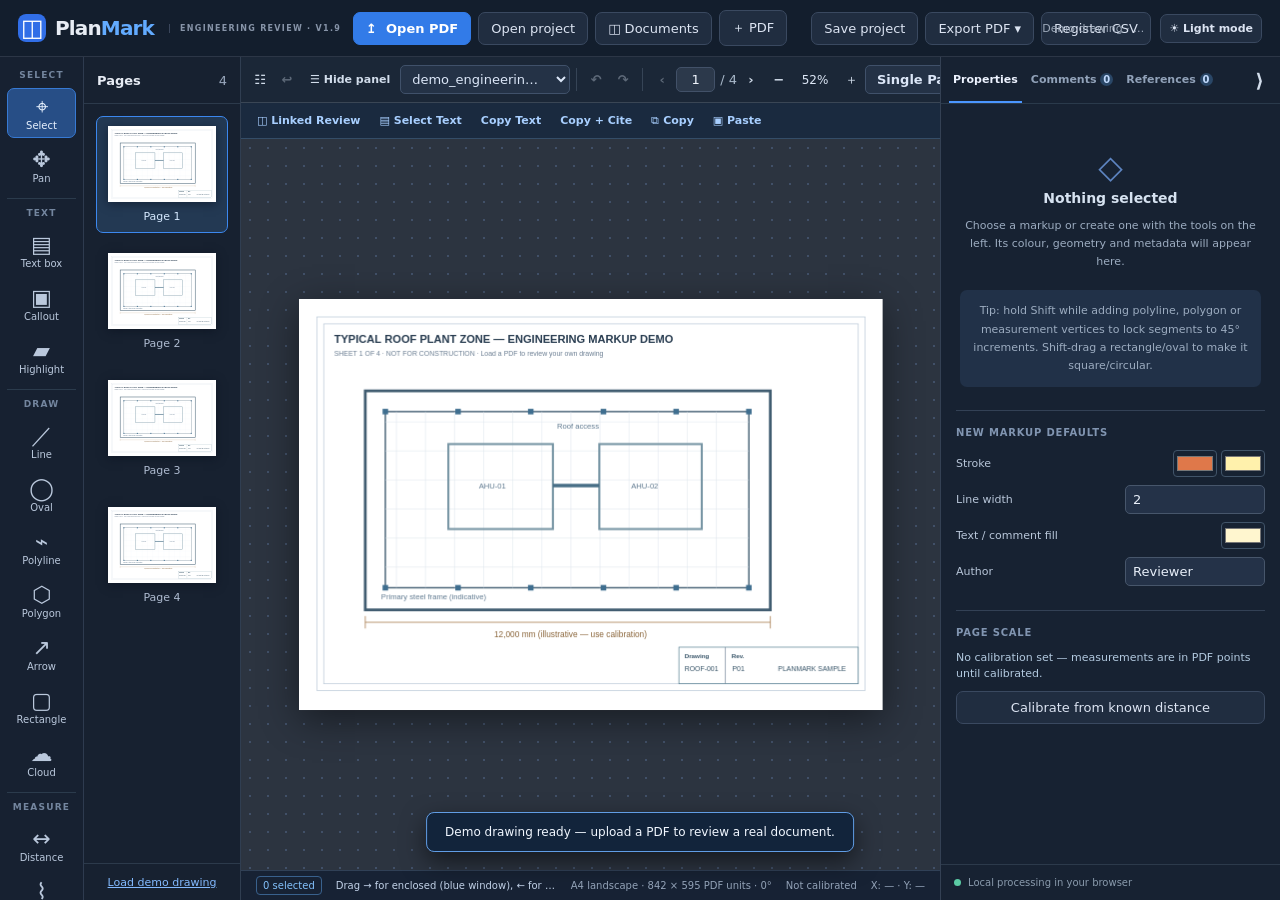
<file: index_base_v19.html>
<!doctype html>
<html lang="en">
<head>
<meta charset="utf-8"><meta name="viewport" content="width=device-width,initial-scale=1,viewport-fit=cover">
<title>PlanMark V1.9 | Linked PDF Review & Reference Board</title>
<style>
:root{font-family:Inter,ui-sans-serif,system-ui,-apple-system,"Segoe UI",Roboto,Arial,sans-serif;color:#e7ecf4;background:#101722;font-size:13px;font-synthesis:none}
*{box-sizing:border-box}html,body{width:100%;height:100%;margin:0;overflow:hidden}button,input,select,textarea{font:inherit}button{cursor:pointer}button:disabled{opacity:.36;cursor:not-allowed}button:focus-visible,input:focus-visible,select:focus-visible,textarea:focus-visible{outline:2px solid #75affc;outline-offset:2px}
.app{height:100vh;min-height:540px;display:flex;flex-direction:column}.topbar{height:57px;background:#131e2d;border-bottom:1px solid #2c3646;display:flex;align-items:center;padding:0 18px;gap:24px;flex:none}.logo{font-weight:800;font-size:20px;letter-spacing:-.85px;display:flex;align-items:center;gap:5px;white-space:nowrap}.logomark{width:28px;height:28px;background:#316ee7;border-radius:8px;color:white;display:inline-grid;place-items:center;font-size:24px;margin-right:4px}.accent{color:#62abff}.version{color:#8794a8;font-size:8px;letter-spacing:1.3px;border-left:1px solid #3a465b;padding-left:10px;margin-left:10px}.top-actions{display:flex;align-items:center;gap:7px}.btn{border:1px solid #3a4960;color:#dce4f2;background:#202d40;padding:8px 12px;border-radius:7px;white-space:nowrap;transition:background .1s}.btn:hover{background:#2d3c53}.btn.primary{background:#327be8;border-color:#327be8;color:white;font-weight:700}.btn.primary:hover{background:#4b90f2}.btn.full{width:100%;margin-top:8px}.separator,.viewdivider{height:23px;width:1px;background:#364456;margin:0 5px}.file-status{margin-left:auto;color:#9ca8b8;font-size:11px;text-align:right;max-width:235px;overflow:hidden;text-overflow:ellipsis;white-space:nowrap}.workspace{display:flex;flex:1;min-height:0}.rail{width:84px;flex:none;background:#172131;border-right:1px solid #2e3b4f;overflow:auto}.rail-scroll{padding:4px 7px 14px}.rail-group{padding:9px 0 7px;border-bottom:1px solid #2b3b4c;display:flex;flex-direction:column;align-items:stretch;gap:3px}.rail-group:last-child{border-bottom:0}.rail-group label{font-size:9px;letter-spacing:1.2px;font-weight:700;color:#74869f;text-align:center;margin-bottom:5px}.tool{display:flex;flex-direction:column;align-items:center;justify-content:center;gap:2px;border:1px solid transparent;background:transparent;border-radius:7px;color:#bac8dc;min-height:50px;padding:4px}.tool span{font-size:22px;line-height:22px}.tool small{font-size:10px}.tool:hover{background:#26354b;color:white}.tool.active{background:#274e86;color:#e8f2ff;border-color:#377ad4}.pages-panel{width:157px;flex:none;background:#172130;border-right:1px solid #303e51;display:flex;flex-direction:column;min-width:0}.pages-panel.hidden{display:none}.panel-heading{height:47px;display:flex;align-items:center;justify-content:space-between;padding:0 13px;border-bottom:1px solid #2c3a4b}.panel-heading span{color:#99a7bc}.thumb-list{overflow:auto;flex:1;padding:12px 12px}.thumb-item{width:100%;padding:9px;border:1px solid transparent;display:flex;flex-direction:column;align-items:center;background:transparent;border-radius:7px;margin-bottom:10px;color:#aebbd0}.thumb-item:hover{background:#223146}.thumb-item.active{border-color:#3c88ef;background:#233953;color:#d6e9ff}.thumb-preview{background:#fff;box-shadow:0 2px 9px #070e1b80;max-width:108px;max-height:120px;display:flex;align-items:center;justify-content:center;overflow:hidden}.thumb-preview canvas{display:block;max-width:108px;max-height:120px}.thumb-number{font-size:11px;margin-top:8px}.pages-footer{padding:10px;border-top:1px solid #2c3a4b;text-align:center}.link-btn{border:0;background:transparent;color:#83baff;font-size:11px;text-decoration:underline}.center{flex:1;min-width:310px;display:flex;flex-direction:column;background:#252d39}.viewbar{height:46px;display:flex;align-items:center;justify-content:space-between;gap:4px;padding:0 13px;background:#1b2737;border-bottom:1px solid #3a4655;flex:none}.viewgroup{display:flex;align-items:center;gap:4px;white-space:nowrap}.iconbtn{background:transparent;border:1px solid transparent;border-radius:5px;min-height:29px;min-width:30px;color:#d2ddeb;padding:3px 5px;font-weight:700}.iconbtn:hover{background:#2c3c50}.page-label{color:#a8b8c9;display:flex;align-items:center;gap:5px}.page-label input{width:39px;background:#2c394b;border:1px solid #425168;border-radius:5px;text-align:center;color:#eff4fc;padding:4px 0;appearance:textfield}.page-label input::-webkit-inner-spin-button{appearance:none}.zoom-label{min-width:44px;text-align:center;color:#dee8f7;font-size:12px}.dark-select{border:1px solid #40516a;background:#243246;color:#dce7f8;padding:5px 7px;border-radius:5px;max-width:115px}.compact-checkbox{color:#a9bbd1;font-size:11px;margin-left:7px;cursor:pointer}.compact-checkbox input{accent-color:#397fed;vertical-align:middle}.viewer{flex:1;overflow:auto;position:relative;background-color:#2c3440;background-image:radial-gradient(#415068 0.75px, transparent 0.75px);background-size:18px 18px}.canvas-stage{min-width:100%;min-height:100%;width:max-content;height:max-content;display:flex;align-items:center;justify-content:center;padding:35px 55px}.page-frame{position:relative;background:white;box-shadow:0 9px 36px #0007;flex:none}.page-art{position:absolute;left:50%;top:50%;transform-origin:center center;touch-action:none;background:white}.page-art canvas{position:absolute;top:0;left:0;width:100%;height:100%;display:block}.page-art svg{position:absolute;inset:0;width:100%;height:100%;overflow:visible;touch-action:none;user-select:none}.page-art svg.select-mode{cursor:default}.page-art svg.draw-mode{cursor:crosshair}.page-art svg.pan-mode{cursor:grab}.page-art svg.pan-mode:active{cursor:grabbing}#inlineText{position:absolute;z-index:8;resize:both;border:2px solid #2a75dc;border-radius:3px;outline:0;padding:5px;color:#192232;background:#ffffffed;min-width:50px;min-height:30px;line-height:1.25;box-shadow:0 4px 15px #0003}#inlineText[hidden]{display:none}.statusbar{display:flex;align-items:center;gap:14px;justify-content:space-between;min-height:30px;padding:3px 15px;background:#172234;border-top:1px solid #304056;color:#94a4b9;font-size:10px}.statusbar #toolHint{flex:1;color:#c2d2e8;overflow:hidden;text-overflow:ellipsis;white-space:nowrap}.inspector{width:279px;flex:none;border-left:1px solid #344154;background:#172232;display:flex;flex-direction:column;min-width:0}.inspect-tabs{height:47px;border-bottom:1px solid #2a3a4b;display:flex;align-items:stretch;padding:0 12px;gap:12px}.tab{background:none;border:0;border-bottom:2px solid transparent;color:#91a2b9;padding:0 5px;font-weight:600}.tab.active{border-bottom-color:#4b96ff;color:#edf3ff}.bubble{font-size:10px;border-radius:8px;padding:1px 5px;color:#c0d9fc;background:#2a4767}.inspect-body{flex:1;overflow:auto;padding:14px 15px}.empty-state{text-align:center;padding:30px 4px 16px;color:#9cacc0}.empty-icon{font-size:32px;color:#5d84c0}.empty-state h3{color:#d6e2f0;margin:4px 0 6px;font-size:14px}.empty-state p{font-size:11px;line-height:1.65}.empty-state .help-note{padding:12px;background:#213148;border-radius:7px;margin:19px 0 7px}.prop-section{padding:16px 0;border-top:1px solid #334155}.section-title{font-size:10px;font-weight:750;letter-spacing:.8px;color:#8195b1;margin:0 0 12px}.field{display:flex;gap:12px;align-items:center;justify-content:space-between;margin:8px 0}.field label{color:#b8c6d9;font-size:11px;max-width:112px}.field input:not([type=color]),.field select,.field textarea,.field .input{border:1px solid #47566b;background:#243248;color:#e8eff9;border-radius:5px;padding:6px 7px;max-width:140px;width:100%;min-width:0}.field textarea{height:75px;resize:vertical}.field input[type=color]{width:44px;height:27px;padding:1px;background:transparent;border:1px solid #415469;border-radius:4px;cursor:pointer}.colour-row{display:flex;gap:4px}.prop-header{display:flex;justify-content:space-between;align-items:center;margin-bottom:7px}.prop-header h3{font-size:15px;margin:0}.prop-id{font-size:10px;color:#87a3c4;font-weight:700;border:1px solid #3c5675;padding:4px 6px;border-radius:4px}.prop-buttons{display:flex;gap:5px;padding:8px 0}.prop-buttons .btn{flex:1;padding:7px 5px;font-size:11px}.scale-display{font-size:11px;color:#b2c9df;line-height:1.5}.inspector-foot{flex:none;border-top:1px solid #2c3a4b;padding:12px 13px;font-size:10px;color:#8a9bad;display:flex;align-items:center;gap:7px}.online-dot{width:7px;height:7px;border-radius:50%;background:#5bcba4}.comments-controls{display:flex;flex-direction:column;gap:6px;margin-bottom:16px}.comments-controls input{background:#233148;border:1px solid #40526a;border-radius:5px;padding:8px;color:#e7edf8}.comments-list{display:flex;flex-direction:column;gap:8px}.comment-card{background:#213147;border:1px solid #31475e;border-radius:7px;padding:10px;cursor:pointer;text-align:left;color:#dce6f4}.comment-card:hover{border-color:#5596eb}.comment-card.active{border-color:#5596eb;background:#264366}.comment-top{display:flex;justify-content:space-between;color:#a9bdd5;font-size:10px;margin-bottom:7px}.comment-main{font-size:12px;line-height:1.4;word-break:break-word}.comment-bottom{font-size:10px;color:#8096b2;margin-top:7px}.status-pill{padding:1px 5px;border-radius:4px;border:1px solid #4c6d89;color:#c0e1ff}.status-pill.resolved{border-color:#486858;color:#a3d8b1}.toast-holder{position:fixed;z-index:40;left:50%;bottom:48px;transform:translateX(-50%);display:flex;flex-direction:column;align-items:center;gap:8px;pointer-events:none}.toast{background:#12243b;border:1px solid #619de5;border-radius:8px;box-shadow:0 9px 25px #0008;padding:12px 18px;color:#f1f7ff;max-width:590px;font-size:12px}dialog{border:1px solid #536d8b;background:#1c2a3c;color:#eef5ff;border-radius:12px;padding:0;box-shadow:0 22px 80px #0009;max-width:min(440px,90vw);width:440px}dialog::backdrop{background:#050912aa}#modalForm{padding:22px}#modalTitle{font-size:19px;margin:0 0 10px}#modalHelp{font-size:12px;color:#a9bdd3;line-height:1.5;margin:5px 0 18px}#modalFields{display:flex;flex-direction:column;gap:11px}#modalFields label{font-size:11px;color:#b7c7dc;display:flex;flex-direction:column;gap:5px}#modalFields input,#modalFields select{background:#26384c;color:#fff;border:1px solid #526884;border-radius:5px;padding:9px}.modal-actions{margin-top:22px;display:flex;justify-content:end;gap:9px}.checkrow{display:flex;align-items:center;gap:8px;font-size:12px;color:#aebed3}.checkrow input{accent-color:#438df0}.modal-info{font-size:11px;line-height:1.5;color:#abc0d6;padding:9px;background:#263a50;border-radius:5px}.noscript{padding:20px}
@media(max-width:1260px){.version{display:none}.file-status{display:none}.inspector{width:240px}.pages-panel{width:130px}.rail{width:72px}.viewbar{padding:0 5px}.viewgroup{gap:1px}.last-controls{display:none}}
@media(max-width:870px){.pages-panel{display:none}.inspector{width:220px}.rail{width:60px}.tool small{font-size:9px}.tool span{font-size:18px}.mid-controls select{display:none}.top-actions .btn{padding:6px}.topbar{gap:10px;padding:0 8px}.logo{font-size:15px}}

/* V1.1 — multi-page layouts & theme switch */
.topbar{gap:12px}.top-actions{min-width:0}.theme-switch{padding:8px 12px;flex:none;font-size:11px;font-weight:650}
.viewbar{gap:7px}.mid-controls{flex-wrap:nowrap}.layout-select{max-width:none;width:168px;font-weight:650}
.canvas-stage{width:max-content;min-width:100%;height:max-content;min-height:100%;display:flex;flex-direction:column;justify-content:flex-start;align-items:center;gap:20px;padding:34px 48px}
.canvas-stage.single-layout{justify-content:center}
.page-row{display:flex;justify-content:center;align-items:flex-start;gap:20px;width:max-content;min-width:0;margin-inline:auto}
.page-frame{transition:box-shadow .12s ease}
.passive-frame{cursor:pointer;outline:2px solid transparent;outline-offset:2px}
.passive-frame:hover{outline-color:#5c9fec;box-shadow:0 11px 44px #0008}
.passive-frame:focus-visible{outline:3px solid #3187e9;outline-offset:3px}
.passive-frame .page-art{cursor:pointer;pointer-events:auto}
.passive-frame canvas{background:#fff}
@media(max-width:1450px){.viewbar{padding:0 6px;gap:2px}.viewgroup{gap:1px}.layout-select{width:151px}.iconbtn{min-width:26px;padding:3px}.theme-switch{padding:7px 8px}}
@media(max-width:1050px){.viewbar{flex-wrap:wrap;min-height:46px;height:auto;padding:5px;gap:5px}.last-controls{display:flex}.pages-panel{width:125px}.inspector{width:225px}.canvas-stage{padding:24px}}
@media(max-width:870px){.mid-controls select{display:block}.layout-select{width:139px}.last-controls{display:none}.pages-panel{display:none}.viewbar{height:auto}.topbar{gap:6px}.theme-switch{padding:7px 6px;font-size:10px}}

/* Light theme: switch all application chrome, not the PDF's intrinsic colours. */
:root[data-theme="light"]{color:#202d40;background:#f0f4f9;color-scheme:light}
:root[data-theme="light"] .topbar{background:#fff;border-color:#d7e0eb}
:root[data-theme="light"] .version{color:#61728b;border-color:#d3deec}
:root[data-theme="light"] .btn{background:#f5f8fc;border-color:#ced9e7;color:#203551}
:root[data-theme="light"] .btn:hover{background:#e7f0fa}
:root[data-theme="light"] .btn.primary{background:#266cd5;border-color:#266cd5;color:#fff}
:root[data-theme="light"] .btn.primary:hover{background:#3680ee}
:root[data-theme="light"] .file-status{color:#607089}
:root[data-theme="light"] .separator,:root[data-theme="light"] .viewdivider{background:#cbd8e8}
:root[data-theme="light"] .rail,:root[data-theme="light"] .pages-panel{background:#f9fbfd;border-color:#d6e0eb}
:root[data-theme="light"] .rail-group{border-color:#e3eaf2}
:root[data-theme="light"] .rail-group label,:root[data-theme="light"] .section-title{color:#687d9c}
:root[data-theme="light"] .tool{color:#4c6584}
:root[data-theme="light"] .tool:hover{background:#e4eefb;color:#183f76}
:root[data-theme="light"] .tool.active{background:#dbebff;border-color:#7cace9;color:#1355ae}
:root[data-theme="light"] .panel-heading{border-color:#dbe4ee}
:root[data-theme="light"] .panel-heading span{color:#657894}
:root[data-theme="light"] .thumb-item{color:#4b668a}
:root[data-theme="light"] .thumb-item:hover{background:#edf4fd}
:root[data-theme="light"] .thumb-item.active{background:#e4efff;color:#1f589e}
:root[data-theme="light"] .pages-footer{border-color:#dae4f0}
:root[data-theme="light"] .link-btn{color:#2165bd}
:root[data-theme="light"] .center{background:#edf3fa}
:root[data-theme="light"] .viewbar{background:#fff;border-color:#d2deeb}
:root[data-theme="light"] .iconbtn{color:#47617d}
:root[data-theme="light"] .iconbtn:hover{background:#e8f0fa}
:root[data-theme="light"] .page-label{color:#60778e}
:root[data-theme="light"] .page-label input{background:#f7fafd;border-color:#cad7e6;color:#253d5c}
:root[data-theme="light"] .zoom-label{color:#314960}
:root[data-theme="light"] .dark-select{background:#f8fbff;border-color:#c9d7e7;color:#2e4662}
:root[data-theme="light"] .compact-checkbox{color:#557087}
:root[data-theme="light"] .viewer{background-color:#e6edf5;background-image:radial-gradient(#c6d2e1 0.75px,transparent 0.75px)}
:root[data-theme="light"] .page-frame{box-shadow:0 8px 32px #2b4e732a}
:root[data-theme="light"] .passive-frame:hover{box-shadow:0 10px 34px #2b4e7345}
:root[data-theme="light"] .statusbar{background:#fff;border-color:#d4e1ee;color:#617a95}
:root[data-theme="light"] .statusbar #toolHint{color:#385a7d}
:root[data-theme="light"] .inspector{background:#fff;border-color:#d2deec}
:root[data-theme="light"] .inspect-tabs,:root[data-theme="light"] .inspector-foot{border-color:#dbe5ee}
:root[data-theme="light"] .tab{color:#7185a1}
:root[data-theme="light"] .tab.active{color:#1a5bae}
:root[data-theme="light"] .bubble{background:#dfecfc;color:#2d69af}
:root[data-theme="light"] .empty-state{color:#647b95}
:root[data-theme="light"] .empty-icon{color:#7aa2cf}
:root[data-theme="light"] .empty-state h3{color:#273e58}
:root[data-theme="light"] .empty-state .help-note{background:#eaf2fa}
:root[data-theme="light"] .prop-section{border-color:#dce5ee}
:root[data-theme="light"] .field label{color:#526b86}
:root[data-theme="light"] .field input:not([type=color]),:root[data-theme="light"] .field select,:root[data-theme="light"] .field textarea{background:#f8fbff;border-color:#c8d6e5;color:#24415f}
:root[data-theme="light"] .field input[type=color]{border-color:#b9c8d9}
:root[data-theme="light"] .prop-id{color:#396a9f;border-color:#c5d8ed}
:root[data-theme="light"] .scale-display{color:#5c7590}
:root[data-theme="light"] .inspector-foot{color:#5d7894}
:root[data-theme="light"] .comments-controls input{background:#f8fbff;border-color:#c6d6e7;color:#24415f}
:root[data-theme="light"] .comment-card{background:#f7faff;border-color:#d8e4f0;color:#2c4560}
:root[data-theme="light"] .comment-card:hover,:root[data-theme="light"] .comment-card.active{border-color:#5e9eea;background:#e5f1ff}
:root[data-theme="light"] .comment-top{color:#597490}
:root[data-theme="light"] .comment-bottom{color:#6a8096}
:root[data-theme="light"] .status-pill{border-color:#a6c5ea;color:#36699e}
:root[data-theme="light"] .status-pill.resolved{border-color:#86c39d;color:#246b43}
:root[data-theme="light"] dialog{background:#fff;border-color:#bfcde0;color:#243b59}
:root[data-theme="light"] #modalHelp,:root[data-theme="light"] #modalFields label{color:#58728d}
:root[data-theme="light"] #modalFields input,:root[data-theme="light"] #modalFields select{background:#f7faff;border-color:#c6d4e3;color:#304d68}
:root[data-theme="light"] .modal-info{background:#edf4fc;color:#476887}
:root[data-theme="light"] .checkrow{color:#496681}
:root[data-theme="light"] .toast{background:#fff;border-color:#74a7de;color:#1c3c64;box-shadow:0 10px 28px #173e5a33}

/* V1.2+ — resilient CAD PDF render: capped raster buffers + visible-area detail tiles. */
.detail-tiles{position:absolute;inset:0;z-index:1;overflow:hidden;pointer-events:none}
.detail-tiles canvas{position:absolute!important;display:block;pointer-events:none}
.page-art svg#markLayer{z-index:2}
.viewer-notice{position:absolute;left:12px;bottom:12px;z-index:15;width:max-content;max-width:min(540px,94%);margin:0;padding:10px 14px;border-radius:8px;border:1px solid #77a2dd;background:#172a44f0;color:#fff;box-shadow:0 3px 16px #0005;font-size:12px;pointer-events:none}
.viewer-notice[hidden]{display:none}
:root[data-theme="light"] .viewer-notice{background:#f8fbfff0;color:#1f416b;border-color:#83addd}
/* V1.6 selection UI: direction-specific window/crossing feedback and multi-edit panel. */
.multi-selection-panel{border:1px solid #315a86;border-radius:10px;background:#1c2d43;padding:13px;margin:0 0 16px}
.multi-head{display:flex;align-items:center;gap:10px}.multi-head h3{margin:0;color:#e3effe;font-size:15px}.multi-head p{margin:4px 0;color:#95b4d6;font-size:11px}
.multi-mark{font-size:28px;color:#5aa9ff;line-height:1}.multi-tags{display:flex;flex-wrap:wrap;gap:5px;margin:12px 0}
.multi-tag{background:#254b72;color:#cce5ff;padding:4px 7px;border-radius:5px;font-size:10px;border:1px solid #4976a7}
.multi-actions{display:flex;gap:7px}.multi-actions .btn{flex:1;font-size:11px;padding:7px 5px}.btn.danger{border-color:#af4e59;color:#ffd4d8;background:#512d3b}.btn.danger:hover{background:#7d3448}
.multi-selection-panel .help-note{font-size:11px;line-height:1.5;color:#aac6e4;margin:12px 0 0}
.selection-status{color:#82c0fb;border:1px solid #39618d;border-radius:4px;padding:3px 6px;white-space:nowrap}
:root[data-theme="light"] .multi-selection-panel{background:#eaf3ff;border-color:#97bce7}
:root[data-theme="light"] .multi-head h3{color:#1f456c}:root[data-theme="light"] .multi-head p,:root[data-theme="light"] .multi-selection-panel .help-note{color:#43668d}
:root[data-theme="light"] .multi-tag{background:#d7eaff;color:#21588b;border-color:#a9caed}
:root[data-theme="light"] .selection-status{color:#215e96;border-color:#aac7e3}
:root[data-theme="light"] .btn.danger{color:#a02f3d;background:#ffeced;border-color:#da9da4}

/* V1.7 mobile usability: responsive shell, comfortable touch targets and drawers */
.mobile-bar{display:none}.mobile-backdrop{display:none}.mobile-handle{display:none}
@media (pointer:coarse){button,.tool,.iconbtn{touch-action:manipulation}.tool{min-height:52px}.viewbar button,.viewbar select{min-height:40px}input,select,textarea{font-size:16px!important}}
@media(max-width:900px){
 html,body{height:100%;overflow:hidden;overscroll-behavior:none}
 .app{height:100vh;height:100dvh;min-height:0}
 .topbar{height:51px;padding:4px 9px;gap:8px;overflow:hidden}
 .logo{font-size:16px;flex:none}.logomark{width:27px;height:27px;font-size:20px}.version{display:none}
 .top-actions{overflow-x:auto;scrollbar-width:none;flex:1;gap:5px;min-width:0}.top-actions::-webkit-scrollbar{display:none}
 .top-actions .btn{padding:8px 10px;min-height:37px;font-size:11px}.separator{display:none}
 .theme-switch{min-width:38px;max-width:42px;overflow:hidden;font-size:0!important;padding:5px!important}.theme-switch::first-letter{font-size:18px}
 .workspace{position:relative;min-height:0}.center{min-width:0;width:100%;flex:1}
 .viewbar{height:47px;min-height:47px;flex-wrap:nowrap;overflow-x:auto;overflow-y:hidden;scrollbar-width:none;justify-content:flex-start;padding:3px 7px;gap:12px}.viewbar::-webkit-scrollbar{display:none}
 .viewgroup{flex:none;gap:4px}.mid-controls select{display:block}.last-controls{display:none}
 .viewbar .iconbtn{min-width:38px;min-height:38px;font-size:15px}.viewbar select{max-width:none}.page-label{font-size:12px}
 .viewer{min-height:0;touch-action:pan-x pan-y;overscroll-behavior:contain}.canvas-stage{padding:14px;gap:12px}.page-row{gap:12px}
 .statusbar{min-height:27px;padding:3px 8px;gap:7px}.statusbar #pageMetrics,.statusbar #calibrationStatus,.statusbar #coordStatus{display:none}.statusbar #toolHint{font-size:10px}
 .mobile-bar{display:flex;flex:none;gap:4px;align-items:center;padding:5px 7px max(6px,env(safe-area-inset-bottom));background:#182639;border-top:1px solid #35475d;min-height:55px;justify-content:space-around}
 .mobile-bar button{touch-action:manipulation;border-radius:7px;border:1px solid #405570;background:#23364b;color:#e2efff;font-size:12px;font-weight:600;padding:10px 7px;min-height:39px;white-space:nowrap}
 .mobile-bar button.active{background:#23629d;border-color:#72b5ff}.mobile-bar .mobile-finish{background:#1b785f;border-color:#3aa886}
 .mobile-backdrop{display:none;position:absolute;inset:0;background:#0009;z-index:29}.mobile-backdrop.show{display:block}
 .rail{display:none;position:absolute;bottom:0;left:0;right:0;top:auto;width:100%;height:min(58dvh,490px);z-index:31;border-radius:17px 17px 0 0;box-shadow:0 -10px 40px #0008;border:1px solid #465a70;background:#192638;overflow:auto}
 .rail.mobile-open{display:block}.rail-scroll{padding:6px 12px 18px}.rail-group{display:flex;flex-direction:row;flex-wrap:wrap;align-items:stretch;justify-content:flex-start;gap:7px;padding:8px 0}
 .rail-group label{width:100%;text-align:left;font-size:11px;margin:3px 0}.tool{width:calc(25% - 6px);min-height:68px;padding:8px 2px}.tool span{font-size:23px}.tool small{font-size:11px}
 .pages-panel{display:none;position:absolute;left:0;top:0;bottom:0;width:min(78vw,290px);z-index:31;box-shadow:10px 0 35px #0008}.pages-panel.mobile-open{display:flex!important}.thumb-list{display:grid;grid-template-columns:repeat(2,minmax(0,1fr));align-content:start;gap:6px}.thumb-item{margin:0}
 .inspector{display:none;position:absolute;right:0;top:0;bottom:0;width:min(90vw,390px);z-index:31;box-shadow:-10px 0 35px #0008}.inspector.mobile-open{display:flex}
 .mobile-handle{display:block;position:absolute;right:12px;top:13px;z-index:1;width:28px;height:21px;background:#304966;border-radius:5px}
 .inspect-tabs{padding-right:48px}
 #inlineText{font-size:16px!important}
 dialog{width:calc(100vw - 22px);max-width:calc(100vw - 22px);max-height:85dvh;overflow:auto}#modalForm{padding:15px}
 .toast-holder{bottom:calc(67px + env(safe-area-inset-bottom));width:95vw}.toast{max-width:95vw}
 :root[data-theme="light"] .mobile-bar{background:#f5f8fc;border-color:#d5e1ee}
 :root[data-theme="light"] .mobile-bar button{background:#fff;color:#31516f;border-color:#b7c9dc}
 :root[data-theme="light"] .mobile-bar button.active{background:#d8eaff;border-color:#70a5e1}
 :root[data-theme="light"] .rail{background:#f5f8fd}
}
@media(min-width:901px){.mobile-bar,.mobile-backdrop,.mobile-handle{display:none!important}}

/* V1.71: PDF viewing fallback works without the PDF.js CDN; markup editing needs PDF.js. */
#canvasStage[hidden],#nativePdfFallback[hidden]{display:none!important}
#nativePdfFallback{position:absolute;inset:0;z-index:90;display:flex;flex-direction:column;min-height:0;background:var(--panel,#14212e)}
.native-preview-head{flex-shrink:0;padding:12px 16px;background:#17344a;color:#eef6ff;border-bottom:1px solid #476278;display:flex;align-items:center;gap:14px;flex-wrap:wrap;box-shadow:0 2px 8px #0002}
.native-preview-copy{flex:1;min-width:180px}
.native-preview-copy strong{display:block;font-size:14px}
.native-preview-copy span{display:block;font-size:12px;line-height:1.45;color:#daeaf7;margin-top:3px}
.native-preview-actions{display:flex;gap:8px;flex-wrap:wrap}
.native-preview-actions button{cursor:pointer;border:1px solid #83bde7;border-radius:7px;padding:9px 12px;font-weight:650;background:#edf7ff;color:#153c5e;min-height:39px}
.native-preview-actions button.secondary{background:transparent;color:#f3f9ff}
#nativePdfFrame{flex:1;display:block;width:100%;border:0;background:#fff;min-height:0}
#nativePdfFallback .native-preview-foot{font-size:11px;line-height:1.4;padding:7px 12px;background:#26394a;color:#d1e5f5}
@media(max-width:900px){.native-preview-head{padding:10px}.native-preview-actions{width:100%}.native-preview-actions button{flex:1}#nativePdfFallback{bottom:0}}

/* V1.8: review reference library, separate layout preferences and resize handle. */
:root{--planmark-sidebar-width:340px}
@media(min-width:901px){
 #mobileInspector.inspector{width:var(--planmark-sidebar-width)!important;min-width:260px;max-width:min(600px,calc(100vw - 360px));position:relative}
 #mobileInspector.sidebar-collapsed{display:none!important}
 #sidebarResizer{position:absolute;left:-5px;top:0;bottom:0;width:10px;z-index:20;cursor:col-resize;touch-action:none}
 #sidebarResizer:hover,#sidebarResizer:active{background:#5794e777}
}
body.resizing-sidebar,body.resizing-sidebar *{cursor:col-resize!important;user-select:none!important}
.inspect-tabs{gap:5px;padding-left:8px;padding-right:7px;flex-shrink:0;overflow:hidden}
.inspect-tabs .tab{padding:0 4px;font-size:11px;white-space:nowrap}
.inspect-tabs .bubble{padding:1px 3px}
#sidebarCollapse{margin-left:auto;font-size:19px;min-width:27px}
#docPicker{max-width:170px;min-width:90px;text-overflow:ellipsis}
#sidebarToggle{font-size:11px;white-space:nowrap;padding:3px 8px}
#referencesPane[hidden],#refAnnotationRow[hidden],#refLocationNote[hidden]{display:none!important}
#referencesPane{min-height:0;overflow-y:auto}
.references-top{display:flex;flex-direction:column;gap:7px;margin-bottom:18px}
.references-top input{background:#223449;border:1px solid #405877;border-radius:6px;color:#e8f2ff;padding:9px;width:100%;min-width:0}
.reference-item{background:#21344b;border:1px solid #36516a;border-radius:8px;padding:10px;margin:7px 0 10px;min-width:0}
.reference-link{border:none;background:transparent;color:#83bdff;text-decoration:underline;text-underline-offset:3px;text-align:left;display:block;overflow-wrap:anywhere;padding:0;font-size:12px;font-weight:700;max-width:100%}
.reference-link:hover{color:#d4e7ff}
.reference-meta{font-size:10px;color:#a7bbd2;overflow-wrap:anywhere;margin:6px 0}
.reference-actions{display:flex;gap:8px;justify-content:flex-end}.reference-actions button,.reference-mini{background:transparent;color:#9ecaff;border:1px solid #476381;border-radius:5px;padding:4px 8px;font-size:10px}
.reference-warning{background:#54392d;color:#ffd7ac;font-size:11px;padding:7px;border-radius:6px;margin-bottom:6px;line-height:1.4}
.ref-placeholder{font-size:11px;line-height:1.5;color:#a9bbcf}
.selected-references{margin-top:12px;overflow-wrap:anywhere}
.comment-ref-chip{display:block;text-align:left;color:#8fc1ff;text-decoration:underline;white-space:normal;word-break:break-word;font-size:11px;margin-top:8px;cursor:pointer}
.library-container{max-height:260px;overflow-y:auto;display:flex;flex-direction:column;gap:7px}
.library-row{display:flex;justify-content:space-between;gap:8px;border:1px solid #3e5268;border-radius:7px;padding:8px;align-items:center}
.library-name{display:flex;flex-direction:column;min-width:0;flex:1}.library-name b{overflow-wrap:anywhere}.library-name small{color:#a9bad2;margin-top:4px}
:root[data-theme="light"] .reference-item{background:#edf4fc;border-color:#c9d8e8}
:root[data-theme="light"] .reference-link,:root[data-theme="light"] .comment-ref-chip{color:#155fa9}
:root[data-theme="light"] .reference-meta,:root[data-theme="light"] .ref-placeholder{color:#527392}
:root[data-theme="light"] .references-top input{background:#fff;border-color:#b3c8db;color:#203e59}
:root[data-theme="light"] .reference-warning{background:#fff2de;color:#94531b}
:root[data-theme="light"] .reference-actions button,:root[data-theme="light"] .reference-mini{color:#205e9f;border-color:#aec9de}
@media(max-width:900px){
 #mobileInspector.inspector{width:min(94vw,410px)!important;max-width:none!important}
 #sidebarResizer,#sidebarCollapse{display:none!important}
 #sidebarToggle{display:none!important}
 #docPicker{min-width:125px;max-width:150px}
 .inspect-tabs{padding-right:39px;gap:5px}
 .inspect-tabs .tab{font-size:11px;padding:0 3px}
 .inspect-tabs .bubble{font-size:9px}
 .reference-link{min-height:25px}
 .reference-actions button{min-height:34px}
}


/* V1.9 – Reference Board and native PDF text layer */
.review-canvas-area{flex:1;min-width:0;display:flex;position:relative;overflow:hidden;--pdf-board-split:51%}
.review-canvas-area>.center{flex:1 1 auto;min-width:260px}
.review-canvas-area.linked-mode>.center{flex:0 0 var(--pdf-board-split)}
.review-canvas-area:not(.linked-mode)>.board-splitter,.review-canvas-area:not(.linked-mode)>.reference-board{display:none!important}
.board-splitter{width:8px;flex:none;background:#344b62;border-inline:1px solid #4d6981;cursor:col-resize;touch-action:none;position:relative;z-index:4}
.board-splitter:hover,.resizing-board .board-splitter{background:#397fc2}
.board-splitter:focus-visible{outline:2px solid #7db8ff;outline-offset:-2px}
.reference-board{flex:1;min-width:210px;display:flex;flex-direction:column;background:#132132;position:relative;overflow:hidden;border-left:1px solid #456079}
.board-head{height:42px;flex:none;border-bottom:1px solid #34485b;padding:0 14px;display:flex;align-items:center;gap:12px;background:#192a3e}
.board-head strong{font-size:13px}.board-count{font-size:10px;color:#a0b7d4}
.board-toolbar{display:flex;gap:4px;align-items:center;padding:6px 7px;border-bottom:1px solid #314255;flex-wrap:wrap;flex:none}
.board-toolbar .btn{padding:5px 7px;font-size:10px}.board-toolbar .iconbtn{padding:3px;font-size:14px}.board-toolbar input{background:#1e3047;color:#ecf4fe;border:1px solid #405a78;padding:5px;border-radius:5px;min-width:90px;width:100px;flex:1}
.board-toolbar.secondary{background:#19283a}.board-toolbar #boardZoomLabel{font-size:10px;color:#b4c8da;min-width:32px;text-align:center}
.board-viewport{position:relative;flex:1;min-height:0;overflow:auto;touch-action:pan-x pan-y;background-color:#182738;background-image:radial-gradient(#4a618040 .9px,transparent .9px);background-size:22px 22px;cursor:grab}
.board-viewport::before{content:"";display:block;width:var(--board-world-width,2400px);height:var(--board-world-height,1700px);pointer-events:none}
.board-surface{position:absolute;left:0;top:0;width:2400px;height:1700px;transform-origin:top left}
.board-cards,.board-links{position:absolute;inset:0;width:100%;height:100%}.board-links{pointer-events:none;overflow:visible}.connector-path{pointer-events:stroke;cursor:pointer}.connector-path.active-connector{stroke:#ffcb45;stroke-width:4}
.board-foot{padding:5px 10px;min-height:29px;flex:none;background:#1a2b3e;border-top:1px solid #36516b;display:flex;justify-content:space-between;gap:12px;color:#a2b8d2;font-size:10px}
.note-card{position:absolute;display:flex;flex-direction:column;background:#223248;border:1px solid #486380;border-top:5px solid var(--card-colour,#448ee7);border-radius:8px;box-shadow:0 10px 18px #0005;color:#eef5ff;overflow:hidden;z-index:1;min-width:205px;min-height:150px}
.note-card.selected{outline:3px solid #75aeff;outline-offset:2px;z-index:3}.note-card.linked-flash{animation:boardpulse 1s ease-in-out 2}
@keyframes boardpulse{0%,100%{box-shadow:0 10px 18px #0005}50%{box-shadow:0 0 0 9px #fac44880}}
.note-header{display:flex;align-items:center;gap:7px;background:#2b4059;color:#bbd1e7;cursor:grab;padding:5px 10px;touch-action:none;user-select:none;font-size:10px;font-weight:750;letter-spacing:.5px;min-height:29px}
.note-header:active{cursor:grabbing}.note-kind{flex:1}.note-grip{opacity:.7}.note-select{background:transparent;border:0;color:inherit;font-size:17px}
.note-title{width:calc(100% - 20px);font-size:14px;font-weight:750;border:0;background:transparent;color:#f0f6ff;margin:9px 10px 5px;padding:3px;outline-offset:1px}
.note-content{flex:1;min-height:50px;overflow:auto;white-space:pre-wrap;overflow-wrap:anywhere;cursor:text;font-size:12px;line-height:1.44;margin:0 11px 5px;padding:5px;border:1px solid transparent;border-radius:4px}
.note-content:focus{outline:1px solid #5da4f7;background:#1a2c43}.note-content p{margin:0 0 6px}.note-content br{display:block}
.note-source{padding:5px 10px;border-top:1px solid #415770;display:flex;gap:5px;overflow:auto}.note-source-link{display:block;white-space:nowrap;background:#29476c;color:#9bcfff;border:1px solid #456485;border-radius:4px;cursor:pointer;font-size:10px;padding:5px 7px}.note-no-source{font-size:10px;color:#829cb8}
.note-actions{border-top:1px solid #384f68;padding:4px 8px;display:flex;justify-content:flex-end;align-items:center;gap:5px;flex:none}.note-actions button{background:#2a415b;border:1px solid #486484;border-radius:4px;color:#d9eafa;min-width:22px;height:24px;padding:0 4px}.note-colour{width:26px;height:24px;padding:1px;border:0;background:transparent;margin-right:auto}
.note-resize{position:absolute;right:0;bottom:0;width:15px;height:15px;cursor:nwse-resize;background:linear-gradient(135deg,transparent 55%,#8fb8ee 56% 61%,transparent 62% 70%,#8fb8ee 71%);touch-action:none}
.pdf-board-links{position:absolute;inset:0;width:100%;height:100%;pointer-events:none;overflow:hidden;z-index:5}
.v19-view-actions{display:flex;align-items:center;gap:3px;overflow-x:auto;flex:none;min-height:34px;padding:3px 8px;background:#1a2a3f;border-bottom:1px solid #344d68;scrollbar-width:thin}.v19-view-actions .iconbtn{white-space:nowrap;font-size:11px;min-width:auto;padding:5px 7px;color:#a8cfff}
.v19-pressed{background:#29639b!important;color:white!important;border-color:#5298de!important}
.pdf-text-layer{position:absolute;top:0;left:0;overflow:hidden;line-height:1;text-align:initial;-webkit-text-size-adjust:none;text-size-adjust:none;forced-color-adjust:none;pointer-events:none;z-index:4}
.pdf-text-layer :is(span,br){color:transparent;position:absolute;white-space:pre;cursor:text;transform-origin:0 0;user-select:text;-webkit-user-select:text}
.pdf-text-layer.active{pointer-events:auto;user-select:text;-webkit-user-select:text;cursor:text}
.pdf-text-layer.active ::selection{background:#56a4f67a;color:transparent}
.pdf-text-help{position:absolute;z-index:10;right:18px;bottom:18px;max-width:370px;padding:9px 12px;background:#ffd6a2;color:#53300b;font-size:11px;border-radius:6px;box-shadow:0 4px 20px #0005}
.board-mobile-pdf{display:none}
:root[data-theme="light"] .v19-view-actions{background:#e5eef9;border-color:#bfcede}
:root[data-theme="light"] .reference-board{background:#e9f1fb;border-color:#b7cee3;color:#193d60}
:root[data-theme="light"] .board-head,:root[data-theme="light"] .board-toolbar.secondary,:root[data-theme="light"] .board-foot{background:#e5effa;border-color:#c3d4e6;color:#204363}
:root[data-theme="light"] .board-toolbar{border-color:#cbd9e9}
:root[data-theme="light"] .board-viewport{background-color:#e7eef8;background-image:radial-gradient(#a5bdd64d 1px,transparent 1px)}
:root[data-theme="light"] .note-card{background:#fff;color:#1e3550;border-color:#b8ccdf;box-shadow:0 6px 15px #48638030}
:root[data-theme="light"] .note-header{background:#e7eef8;color:#395e83}
:root[data-theme="light"] .note-title{color:#153753}
:root[data-theme="light"] .note-content:focus{background:#f3f7fd}
:root[data-theme="light"] .note-source{border-color:#c7d6e6}
:root[data-theme="light"] .note-actions{border-color:#d0dce9}
:root[data-theme="light"] .note-actions button{background:#edf5fc;border-color:#b8cde3;color:#255077}
:root[data-theme="light"] .note-source-link{background:#dbeaf8;border-color:#b3cae5;color:#215fa5}
:root[data-theme="light"] .board-toolbar input{background:#fff;border-color:#b1c8df;color:#1b3b59}
@media(max-width:1200px){.v19-view-actions .iconbtn{font-size:10px;padding:4px}.board-toolbar{padding:4px}.reference-board{min-width:180px}}
@media(max-width:950px){
 .mobile-bar{overflow-x:auto;justify-content:flex-start;gap:3px;scrollbar-width:none}
 .mobile-bar button{font-size:11px;padding:9px 6px;flex:none}
 .board-splitter{display:none!important}.review-canvas-area.linked-mode>.center{flex:1 1 auto;min-width:0}.review-canvas-area.linked-mode[data-mobile-panel="board"]>.center{display:none!important}
 .review-canvas-area.linked-mode[data-mobile-panel="pdf"]>.reference-board{display:none!important}
 .review-canvas-area.linked-mode[data-mobile-panel="board"]>.reference-board{flex:1 1 100%;min-width:0}
 .v19-view-actions{max-width:none;width:100%;overflow-x:auto}.v19-view-actions .iconbtn{padding:5px 7px}
 .board-mobile-pdf{display:block;margin-left:auto;background:#284e81;color:#fff;border:0;border-radius:5px;padding:6px}
 .board-toolbar{gap:3px}.board-toolbar .btn{padding:6px 7px}
 #boardMobileSwitch{min-width:48px}
 .pdf-board-links{display:none!important}
}
@media(max-width:570px){.board-toolbar #boardCopy,.board-toolbar #boardPaste,.board-toolbar #boardDelete{font-size:0}.board-toolbar #boardCopy:after{content:'⧉';font-size:15px}.board-toolbar #boardPaste:after{content:'▣';font-size:15px}.board-toolbar #boardDelete:after{content:'×';font-size:17px}.board-toolbar.secondary input{width:65px}.v19-view-actions{max-width:none}}

</style>
<!-- V1.71 loads the PDF engine on demand with CDN failover and an offline device-preview mode.
     Optional for self-hosters: vendor/pdf.min.js, vendor/pdf.worker.min.js and vendor/pdf-lib.min.js. -->

</head>
<body>
<div class="app">
  <header class="topbar">
    <div class="logo" aria-label="PlanMark"><span class="logomark">◫</span><span>Plan<span class="accent">Mark</span></span><span class="version">ENGINEERING REVIEW · V1.9</span></div>
    <div class="top-actions">
      <button id="openPdfBtn" class="btn primary">↥ &nbsp;Open PDF</button>
      <button id="openProjectBtn" class="btn">Open project</button>
      <button id="docLibraryBtn" class="btn" title="Manage PDF documents in this project">◫ Documents</button>
      <button id="libraryAddBtn" class="btn" title="Register another PDF without replacing the current document">＋ PDF</button>
      <div class="separator"></div>
      <button id="saveProjectBtn" class="btn" title="Save a fully editable .ereview.json project">Save project</button>
      <button id="exportPdfBtn" class="btn">Export PDF ▾</button>
      <button id="exportCsvBtn" class="btn" title="Review register CSV">Register CSV</button>
    </div>
    <div class="file-status" id="fileStatus">Demo drawing · Unsaved</div>
    <button id="themeToggle" class="btn theme-switch" title="Switch between light and dark appearance" aria-label="Switch to light mode">☀ Light mode</button>
  </header>
  <div class="workspace">
    <div id="mobileBackdrop" class="mobile-backdrop" aria-hidden="true"></div>
    <aside class="rail" id="toolRail" aria-label="PDF markup tools">
      <div class="rail-scroll">
        <div class="rail-group"><label>SELECT</label>
          <button class="tool active" data-tool="select" title="Select · Left → Right: enclosed only; Right → Left: crossing; Shift+click: toggle"><span>⌖</span><small>Select</small></button>
          <button class="tool" data-tool="pan" title="Pan page (Space)"><span>✥</span><small>Pan</small></button>
        </div>
        <div class="rail-group"><label>TEXT</label>
          <button class="tool" data-tool="text" title="Text box (T)"><span>▤</span><small>Text box</small></button>
          <button class="tool" data-tool="callout" title="Callout (C)"><span>▣</span><small>Callout</small></button>
          <button class="tool" data-tool="highlight" title="Highlight text region (H)"><span>▰</span><small>Highlight</small></button>
        </div>
        <div class="rail-group"><label>DRAW</label>
          <button class="tool" data-tool="line" title="Line (L)"><span>／</span><small>Line</small></button>
          <button class="tool" data-tool="oval" title="Oval (O)"><span>◯</span><small>Oval</small></button>
          <button class="tool" data-tool="polyline" title="Polygon line / polyline (U)"><span>⌁</span><small>Polyline</small></button>
          <button class="tool" data-tool="polygon" title="Polygon (P)"><span>⬡</span><small>Polygon</small></button>
          <button class="tool" data-tool="arrow" title="Arrow (A)"><span>↗</span><small>Arrow</small></button>
          <button class="tool" data-tool="rect" title="Rectangle (R)"><span>▢</span><small>Rectangle</small></button>
          <button class="tool" data-tool="cloud" title="Revision cloud — drag a rectangle to define the cloud"><span>☁</span><small>Cloud</small></button>
        </div>
        <div class="rail-group"><label>MEASURE</label>
          <button class="tool" data-tool="distance" title="Distance (D)"><span>↔</span><small>Distance</small></button>
          <button class="tool" data-tool="perimeter" title="Perimeter (M)"><span>⌇</span><small>Perimeter</small></button>
          <button class="tool" data-tool="area" title="Area (G)"><span>▱</span><small>Area</small></button>
          <button class="tool" data-tool="calibrate" title="Calibrate scale (K)"><span>⌁</span><small>Calibrate</small></button>
        </div>
        <div class="rail-group"><label>OTHER</label>
          <button class="tool" data-tool="editcontent" title="Visually replace existing PDF text"><span>✎</span><small>Edit PDF text</small></button>
          <button class="tool" data-tool="snapshot" title="Select an area to copy / save as PNG"><span>▧</span><small>Snapshot</small></button>
        </div>
      </div>
    </aside>
    <aside class="pages-panel" id="pagesPanel">
      <div class="panel-heading"><b>Pages</b><span id="pageCount">1</span></div>
      <div class="thumb-list" id="thumbList"></div>
      <div class="pages-footer"><button class="link-btn" id="demoBtn">Load demo drawing</button></div>
    </aside>
    <main class="center">
      <div class="viewbar">
        <div class="viewgroup">
          <button class="iconbtn" id="thumbToggle" title="Toggle thumbnails">☷</button>
          <button class="iconbtn" id="refBackBtn" title="Back to previous linked document or page" disabled>↩</button>
          <button class="iconbtn" id="sidebarToggle" title="Hide Properties and Comments" aria-expanded="true">☰ Hide panel</button>
          <select id="docPicker" class="dark-select" aria-label="Current project PDF" title="Switch between project PDFs"></select>
          <span class="viewdivider"></span>
          <button class="iconbtn" id="undoBtn" title="Undo (Ctrl+Z)">↶</button>
          <button class="iconbtn" id="redoBtn" title="Redo (Ctrl+Y)">↷</button>
          <span class="viewdivider"></span>
          <button class="iconbtn" id="prevPage" title="Previous page">‹</button>
          <label class="page-label"><input id="pageInput" type="number" min="1" value="1" aria-label="Page number"><span id="totalPages">/ 1</span></label>
          <button class="iconbtn" id="nextPage" title="Next page">›</button>
        </div>
        <div class="viewgroup mid-controls">
          <button class="iconbtn" id="zoomOut" title="Zoom out">−</button>
          <span id="zoomLabel" class="zoom-label">100%</span>
          <button class="iconbtn" id="zoomIn" title="Zoom in">＋</button>
          <select id="pageLayout" class="dark-select layout-select" aria-label="Page display layout" title="Page display layout">
            <option value="single">Single Page</option>
            <option value="continuous">Continuous</option>
            <option value="two">Two Pages</option>
            <option value="twoContinuous">Two Pages Continuous</option>
          </select>
          <select id="fitMode" class="dark-select" aria-label="View fitting"><option value="custom">Custom zoom</option><option value="actual">Actual size</option><option value="page">Fit page</option><option value="width">Fit width</option></select>
          <button class="iconbtn" id="rotateCCW" title="Rotate view 90° anticlockwise">↶90°</button>
          <button class="iconbtn" id="rotateCW" title="Rotate view 90° clockwise">↷90°</button>
        </div>
        <div class="viewgroup last-controls">
          <label class="compact-checkbox"><input type="checkbox" id="snapToggle" checked> Snap</label>
          <label class="compact-checkbox"><input type="checkbox" id="gridToggle"> Grid</label>
          <button class="iconbtn" id="moreBtn" title="Keyboard shortcuts / help">?</button>
        </div>
      </div>
      <div class="viewer" id="viewer">
        <div class="canvas-stage" id="canvasStage"><div id="pageFrame" class="page-frame"><div id="pageArt" class="page-art"><canvas id="pdfCanvas"></canvas><div id="detailTiles" class="detail-tiles" aria-hidden="true"></div><svg id="markLayer" xmlns="http://www.w3.org/2000/svg"></svg><textarea id="inlineText" spellcheck="true" hidden></textarea></div></div></div>
        <section id="nativePdfFallback" hidden aria-label="Device PDF preview">
          <div class="native-preview-head">
            <div class="native-preview-copy"><strong>PDF opened — device preview mode</strong><span id="nativePreviewMessage">The full editor PDF engine could not load. Viewing uses your device's built-in PDF viewer; markups are temporarily unavailable.</span></div>
            <div class="native-preview-actions"><button id="retryPdfEngine" type="button">Retry full editor</button><button id="openNativePdf" type="button" class="secondary">Open in PDF viewer ↗</button></div>
          </div>
          <iframe id="nativePdfFrame" title="Original PDF — device native preview"></iframe>
          <div class="native-preview-foot">This is the original, unannotated PDF. To edit or export markups, reload through the full PDF engine (preferably in Safari/Chrome over HTTPS).</div>
        </section>
        <div id="viewerNotice" class="viewer-notice" hidden role="status" aria-live="polite"></div>
      </div>
      <div class="statusbar"><span id="selectionStatus" class="selection-status" aria-live="polite">0 selected</span><span id="toolHint">Select a markup to edit its properties.</span><span id="pageMetrics">A3 landscape</span><span id="calibrationStatus">Not calibrated</span><span id="coordStatus">X: — · Y: —</span></div>
    </main>
    <aside class="inspector" id="mobileInspector"><div id="sidebarResizer" role="separator" aria-orientation="vertical" aria-label="Resize sidebar"></div><button id="mobileCloseInspector" class="mobile-handle" aria-label="Close inspector">×</button>
      <div class="inspect-tabs"><button class="tab active" data-tab="properties">Properties</button><button class="tab" data-tab="comments">Comments <span class="bubble" id="commentsCount">0</span></button><button class="tab" data-tab="references">References <span class="bubble" id="referencesCount">0</span></button><button id="sidebarCollapse" class="iconbtn" type="button" title="Hide Properties and Comments">⟩</button></div>
      <div class="inspect-body" id="propertiesPane">
        <div id="emptySelection" class="empty-state"><div class="empty-icon">◇</div><h3>Nothing selected</h3><p>Choose a markup or create one with the tools on the left. Its colour, geometry and metadata will appear here.</p><p class="help-note">Tip: hold Shift while adding polyline, polygon or measurement vertices to lock segments to 45° increments. Shift-drag a rectangle/oval to make it square/circular.</p></div>
        <div id="selectedProperties" hidden></div>
        <section id="multiSelectionPanel" class="multi-selection-panel" hidden aria-live="polite">
          <div class="multi-head"><span class="multi-mark">▧</span><div><h3><span id="multiSelectionCount">0</span> selected markups</h3><p>Independent objects · one move</p></div></div>
          <div id="multiSelectionTypes" class="multi-tags"></div>
          <div class="multi-actions"><button class="btn" id="clearMultiSelection">Clear</button><button class="btn danger" id="deleteMultiSelection">Delete selected</button></div>
          <p class="help-note">Drag any selected markup to move the whole selection. Shift-click to add or remove a markup. Delete removes all selected objects, and Ctrl+Z restores the operation.</p>
        </section>
        <div class="prop-section settings-section"><div class="section-title">NEW MARKUP DEFAULTS</div>
          <div class="field"><label>Stroke</label><div class="colour-row"><input type="color" id="defaultStroke" value="#df784a"><input type="color" id="defaultFill" value="#fff1ac" title="Default fill"></div></div>
          <div class="field"><label>Line width</label><input type="number" id="defaultWidth" min="0.5" max="20" step="0.5" value="2"></div>
          <div class="field"><label>Text / comment fill</label><input type="color" id="defaultTextBg" value="#fff6cf"></div>
          <div class="field"><label>Author</label><input type="text" id="authorInput" value="Reviewer" maxlength="80"></div>
        </div>
        <div class="prop-section"><div class="section-title">PAGE SCALE</div><div class="scale-display" id="scaleDetails">No calibration set</div><button id="calibrationBtn" class="btn full">Calibrate from known distance</button></div>
      </div>
      <div class="inspect-body" id="commentsPane" hidden><div class="comments-controls"><input id="commentSearch" placeholder="Search comments / IDs"><button id="registerBtn" class="btn full">Export review register CSV</button></div><div id="commentList" class="comments-list"></div></div>
      <div class="inspect-body" id="referencesPane" hidden>
        <div class="references-top"><button class="btn primary full" id="referenceAddBtn">＋ Insert PDF Reference</button>
        <button class="btn full" id="insertRefBtn">Link selected annotation</button>
        <input id="referencesSearch" type="search" aria-label="Search PDF references" placeholder="Search references / page / ID"></div>
        <div id="referencesList" class="references-list"></div>
      </div>
      <div class="inspector-foot"><span class="online-dot"></span><span>Local processing in your browser</span></div>
    </aside>
  </div>
  <nav class="mobile-bar" id="mobileBar" aria-label="Mobile review controls">
    <button id="mobileTools" aria-label="Choose markup tool">✏ Tools</button>
    <button id="mobilePages" aria-label="Show PDF pages">☷ Pages</button>
    <button id="mobileProps" aria-label="Show markup properties">⚙ Edit</button>
    <button id="mobileAngle" aria-pressed="false" title="Constrain lines to 45 degree angles">∠ 45°</button>
    <button id="mobileAdd" aria-pressed="false" title="Tap multiple annotations">＋ Multi</button>
    <button id="mobileFinish" class="mobile-finish" title="Finish polygon or polyline">✓ Done</button>
  </nav>
</div>
<input id="pdfInput" type="file" accept="application/pdf,.pdf" hidden>
<input id="libraryPdfInput" type="file" accept="application/pdf,.pdf" hidden>
<input id="projectInput" type="file" accept=".json,.ereview.json,application/json" hidden>
<div class="toast-holder" id="toastHolder"></div>
<dialog id="modal"><form method="dialog" id="modalForm"><h2 id="modalTitle">Calibrate drawing</h2><p id="modalHelp"></p><div id="modalFields"></div><div class="modal-actions"><button value="cancel" class="btn" id="modalCancel">Cancel</button><button value="ok" class="btn primary" id="modalOk">Apply</button></div></form></dialog>
<script>
/* PlanMark Engineering Review V1.71 — mobile PDF.js failover and native PDF preview fallback. */
'use strict';
const $ = id => document.getElementById(id);
const svgNS = 'http://www.w3.org/2000/svg';
const PX = 96/72;
const TYPE = {select:'Select',pan:'Pan',text:'Text box',callout:'Callout',highlight:'Highlight',line:'Line',oval:'Oval',polyline:'Polyline',polygon:'Polygon',arrow:'Arrow',rect:'Rectangle',cloud:'Revision cloud',distance:'Distance',perimeter:'Perimeter',area:'Area',calibrate:'Calibrate',editcontent:'Edit PDF text',snapshot:'Snapshot',replacement:'Content replacement'};
const POLY = ['polyline','polygon','perimeter','area'];
const SEGMENT = ['line','arrow','distance'];
const BOX = ['text','callout','highlight','rect','oval','cloud','replacement'];
let exportDiagnostics = {time:null, source:null, markups:0, stages:[], warnings:[], error:null};
let state = {pdfDoc:null,pdfBytes:null,fileName:'demo_engineering_drawing.pdf',isDemo:true,pageSizes:[{w:842,h:595}],pages:[[]],calibrations:[null],index:0,zoom:1,fit:'page',rotation:0,layout:'single',theme:'dark',shiftDown:false,tool:'select',selection:[],draft:null,drag:null,snap:true,grid:false,snapPoint:null,author:'Reviewer',nextId:1,history:[],future:[],textItems:[],textItemPage:-1,renderToken:0,dirty:false,clipboard:null};
function clamp(v,a,b){return Math.max(a,Math.min(b,v));}
function rnd(v,n=2){return Number(v.toFixed(n));}
function deep(x){return JSON.parse(JSON.stringify(x));}
function eSVG(tag,attrs={},parent){const n=document.createElementNS(svgNS,tag);for(const [k,v] of Object.entries(attrs))if(v!==undefined&&v!==null)n.setAttribute(k,v);if(parent)parent.appendChild(n);return n;}
function escapeHTML(s){return String(s??'').replaceAll('&','&amp;').replaceAll('<','&lt;').replaceAll('>','&gt;').replaceAll('"','&quot;').replaceAll("'",'&#39;');}
function toast(msg,timeout=3000){let d=document.createElement('div');d.className='toast';d.textContent=msg;$('toastHolder').appendChild(d);setTimeout(()=>d.remove(),timeout);}
function downloadBlob(blob,name){const url=URL.createObjectURL(blob),a=document.createElement('a');a.href=url;a.download=name;document.body.append(a);a.click();a.remove();setTimeout(()=>URL.revokeObjectURL(url),12000);}
function basename(){return (state.fileName||'drawing').replace(/\.pdf$/i,'').replace(/\.ereview\.json$/i,'');}
function snapShot(){return JSON.stringify({pages:state.pages,calibrations:state.calibrations,nextId:state.nextId});}
function restoreHistory(json){const d=JSON.parse(json);state.pages=d.pages;state.calibrations=d.calibrations;state.nextId=d.nextId;state.selection=[];state.draft=null;state.drag=null;state.dirty=true;refresh();}
function commit(old){if(old&&old!==snapShot()){state.history.push(old);if(state.history.length>100)state.history.shift();state.future=[];state.dirty=true;updateFileStatus();updateUndo();}}
function undo(){if(!state.history.length)return;state.future.push(snapShot());restoreHistory(state.history.pop());}
function redo(){if(!state.future.length)return;state.history.push(snapShot());restoreHistory(state.future.pop());}
function updateUndo(){$('undoBtn').disabled=!state.history.length;$('redoBtn').disabled=!state.future.length;}
function updateFileStatus(){$('fileStatus').textContent=(state.isDemo?'Demo drawing':state.fileName)+' · '+(state.dirty?'Unsaved changes':'Ready');}
function pageSize(){return state.pageSizes[state.index]||{w:842,h:595};}
function marks(){return state.pages[state.index]||[];}
function currentScale(){return state.zoom*PX;}
// Browser canvases are finite (both dimensions and memory). A0 CAD pages at
// actual size are far bigger than normal book pages; never allocate DPR²-sized
// multi-hundred-megapixel buffers just because a user zoomed in.
const CAD_MAX_CANVAS_EDGE=8192, CAD_ACTIVE_PIXELS=8500000, CAD_PASSIVE_PIXELS=2600000;
function rasterPlan(cssW,cssH,pixelBudget=CAD_ACTIVE_PIXELS,dprLimit=2){
 const w=Math.max(1,Number(cssW)||1),h=Math.max(1,Number(cssH)||1);
 const requested=Math.min(window.devicePixelRatio||1,dprLimit);
 const factor=Math.min(requested,CAD_MAX_CANVAS_EDGE/w,CAD_MAX_CANVAS_EDGE/h,Math.sqrt(pixelBudget/(w*h)));
 return {factor:Math.max(.000001,factor),w:Math.max(1,Math.ceil(w*factor)),h:Math.max(1,Math.ceil(h*factor)),requested};
}
function showViewerNotice(message=''){
 const n=$('viewerNotice');if(!n)return;n.hidden=!message;n.textContent=message;
}


// Load dependencies only when needed. iOS Files/Quick Look frequently blocks remote
// scripts in local HTML; on HTTPS each CDN is tried independently, not just cdnjs.
const PDF_JS_SOURCES=[
 {url:'./vendor/pdf.min.js',worker:'./vendor/pdf.worker.min.js',local:true},
 {url:'https://cdnjs.cloudflare.com/ajax/libs/pdf.js/3.11.174/pdf.min.js',worker:'https://cdnjs.cloudflare.com/ajax/libs/pdf.js/3.11.174/pdf.worker.min.js'},
 {url:'https://cdn.jsdelivr.net/npm/pdfjs-dist@3.11.174/build/pdf.min.js',worker:'https://cdn.jsdelivr.net/npm/pdfjs-dist@3.11.174/build/pdf.worker.min.js'},
 {url:'https://unpkg.com/pdfjs-dist@3.11.174/build/pdf.min.js',worker:'https://unpkg.com/pdfjs-dist@3.11.174/build/pdf.worker.min.js'}
];
const PDF_LIB_SOURCES=[
 {url:'./vendor/pdf-lib.min.js',local:true},
 {url:'https://cdnjs.cloudflare.com/ajax/libs/pdf-lib/1.17.1/pdf-lib.min.js'},
 {url:'https://cdn.jsdelivr.net/npm/pdf-lib@1.17.1/dist/pdf-lib.min.js'},
 {url:'https://unpkg.com/pdf-lib@1.17.1/dist/pdf-lib.min.js'}
];
let pdfEnginePromise=null,pdfWriterPromise=null,pdfJsSource=null,nativePreviewFile=null,nativePreviewURL=null;
function injectScript(url,timeout=6300){
 return new Promise((resolve,reject)=>{
  const script=document.createElement('script');let complete=false;
  const finish=(err)=>{if(complete)return;complete=true;clearTimeout(timer);script.onload=null;script.onerror=null;
   if(err){script.remove();reject(err);}else resolve();};
  const timer=setTimeout(()=>finish(new Error('Library request timed out')),timeout);
  script.async=true;script.src=url;
  script.onload=()=>finish(null);
  script.onerror=()=>finish(new Error('Library URL blocked or unavailable'));
  document.head.appendChild(script);
 });
}
async function ensurePdfEngine(){
 if(window.pdfjsLib){if(!pdfJsSource)pdfJsSource=PDF_JS_SOURCES[1];pdfjsLib.GlobalWorkerOptions.workerSrc=pdfJsSource.worker;return true;}
 if(pdfEnginePromise)return pdfEnginePromise;
 pdfEnginePromise=(async()=>{
  // Local optional vendor bundle is resolved immediately when absent.
  // Race independent public CDNs so a blocked network host does not delay the phone.
  const local=PDF_JS_SOURCES[0];
  try{await injectScript(local.url,1800);if(window.pdfjsLib){pdfJsSource=local;pdfjsLib.GlobalWorkerOptions.workerSrc=local.worker;return true;}}catch(e){}
  const remotes=PDF_JS_SOURCES.slice(1);
  try{
   const source=await Promise.any(remotes.map(async src=>{await injectScript(src.url,8500);if(!window.pdfjsLib)throw Error('PDF.js global was not created');return src;}));
   pdfJsSource=source;pdfjsLib.GlobalWorkerOptions.workerSrc=source.worker;return true;
  }catch(e){return !!window.pdfjsLib;}
 })();
 try{return await pdfEnginePromise;}finally{pdfEnginePromise=null;}
}
async function ensurePdfWriter(){
 if(window.PDFLib)return true;
 if(pdfWriterPromise)return pdfWriterPromise;
 pdfWriterPromise=(async()=>{
  try{await injectScript(PDF_LIB_SOURCES[0].url,1800);if(window.PDFLib)return true;}catch(e){}
  try{await Promise.any(PDF_LIB_SOURCES.slice(1).map(async x=>{await injectScript(x.url,8500);if(!window.PDFLib)throw Error('PDF-lib global missing');}));}catch(e){}
  return !!window.PDFLib;
 })();
 try{return await pdfWriterPromise;}finally{pdfWriterPromise=null;}
}
async function openPdfWithWorkerFallback(bytes){
 const preferred=pdfJsSource?.worker||PDF_JS_SOURCES[1].worker;
 const workerOptions=[preferred,...PDF_JS_SOURCES.filter(x=>!x.local).map(x=>x.worker)].filter((src,i,list)=>list.indexOf(src)===i);
 let last;
 for(const worker of workerOptions){
  let task;
  try{pdfjsLib.GlobalWorkerOptions.workerSrc=worker;task=pdfjsLib.getDocument({data:bytes.slice()});return await task.promise;}
  catch(e){last=e;try{await task?.destroy();}catch(_){}
   if(!/worker|loading.*script|importscripts|fetch|network|dynamically imported/i.test(String(e?.message||e)))throw e;
  }
 }
 throw last||new Error('PDF rendering worker could not load');
}
function closeNativePreview(){
 const el=$('nativePdfFallback');if(el)el.hidden=true;
 const iframe=$('nativePdfFrame');if(iframe)iframe.removeAttribute('src');
 if(nativePreviewURL){URL.revokeObjectURL(nativePreviewURL);nativePreviewURL=null;}
 nativePreviewFile=null;
 if($('canvasStage'))$('canvasStage').hidden=false;
}
function openNativePreview(file,why='The PDF.js rendering library is blocked or unavailable.'){
 closeNativePreview();nativePreviewFile=file;
 nativePreviewURL=URL.createObjectURL(file.type==='application/pdf'?file:new Blob([file],{type:'application/pdf'}));
 $('nativePreviewMessage').textContent=why+' The original PDF is available in device preview, but markup editing requires the full editor.';
 $('canvasStage').hidden=true;$('nativePdfFallback').hidden=false;
 $('nativePdfFrame').src=nativePreviewURL+'#view=FitH';
 showViewerNotice('');
 toast('Opened device PDF preview. Tap Retry full editor after opening this app in Safari/Chrome over HTTPS.',6500);
}

function nID(){return 'R'+String(state.nextId++).padStart(3,'0');}
function defaultStyle(type){const stroke=$('defaultStroke').value,fill=$('defaultFill').value,w=Number($('defaultWidth').value)||2;return {stroke,fill:['text','callout'].includes(type)?$('defaultTextBg').value:(['polygon','rect','oval','area'].includes(type)?fill:(type==='highlight'? '#ffe36b':'none')),opacity:type==='highlight'?.4:(['polygon','rect','oval','area'].includes(type)?.16:1),width:w,fontSize:12,dash:'solid',textColor:'#263346',fontWeight:'normal'};}
function markBase(type){return {id:nID(),type,page:state.index,style:defaultStyle(type),text:['text','callout'].includes(type)?'Double-click to edit': '',status:'Open',author:state.author||'Reviewer',created:new Date().toISOString()};}
function units(){return state.calibrations[state.index];}
function measureVal(points,close=false){let total=0;for(let i=1;i<points.length;i++)total+=Math.hypot(points[i].x-points[i-1].x,points[i].y-points[i-1].y);if(close&&points.length>2)total+=Math.hypot(points[0].x-points.at(-1).x,points[0].y-points.at(-1).y);return total;}
function polyArea(pts){let a=0;for(let i=0;i<pts.length;i++){let j=(i+1)%pts.length;a+=pts[i].x*pts[j].y-pts[j].x*pts[i].y;}return Math.abs(a/2);}
function formatMeasure(m){const c=state.calibrations[m.page??state.index],p=c?.precision??2;if(m.type==='area'){const value=polyArea(m.pts)*(c?.ratio??1)**2;return `${value.toFixed(p)} ${c?c.unit+'²':'pt²'}`;}const pts=SEGMENT.includes(m.type)?[{x:m.x1,y:m.y1},{x:m.x2,y:m.y2}]:m.pts;let value=measureVal(pts,m.type==='perimeter'&&m.closed);value*=c?.ratio??1;return `${value.toFixed(p)} ${c?.unit||'pt'}`;}
function measureStatus(){const c=units();$('calibrationStatus').textContent=c?`Scale: ${rnd(c.ratio,5)} ${c.unit}/pt`:'Not calibrated';$('scaleDetails').textContent=c?`1 PDF point = ${rnd(c.ratio,6)} ${c.unit} · precision ${c.precision??2} decimals`:'No calibration set — measurements are in PDF points until calibrated.';}
function pointDist(a,b){return Math.hypot(a.x-b.x,a.y-b.y);}
function boxOf(m){if(SEGMENT.includes(m.type))return {x:Math.min(m.x1,m.x2),y:Math.min(m.y1,m.y2),w:Math.abs(m.x2-m.x1),h:Math.abs(m.y2-m.y1)};if(POLY.includes(m.type)){const xs=m.pts.map(p=>p.x),ys=m.pts.map(p=>p.y);return {x:Math.min(...xs),y:Math.min(...ys),w:Math.max(...xs)-Math.min(...xs),h:Math.max(...ys)-Math.min(...ys)};}if(m.type==='callout'){let x=Math.min(m.x,m.tip.x),y=Math.min(m.y,m.tip.y);return {x,y,w:Math.max(m.x+m.w,m.tip.x)-x,h:Math.max(m.y+m.h,m.tip.y)-y};}if(m.type==='cloud')return {x:m.x-10,y:m.y-10,w:m.w+20,h:m.h+20};return {x:m.x,y:m.y,w:m.w,h:m.h};}
function anchors(m){const pts=[];const add=(x,y)=>pts.push({x,y});if(SEGMENT.includes(m.type)){add(m.x1,m.y1);add(m.x2,m.y2);add((m.x1+m.x2)/2,(m.y1+m.y2)/2);}else if(POLY.includes(m.type)){m.pts.forEach(p=>add(p.x,p.y));for(let i=1;i<m.pts.length;i++)add((m.pts[i-1].x+m.pts[i].x)/2,(m.pts[i-1].y+m.pts[i].y)/2);if(['polygon','area'].includes(m.type)&&m.pts.length>2){const a=m.pts[0],b=m.pts.at(-1);add((a.x+b.x)/2,(a.y+b.y)/2);}}else{const {x,y,w,h}=m;[[x,y],[x+w,y],[x,y+h],[x+w,y+h],[x+w/2,y],[x+w/2,y+h],[x,y+h/2],[x+w,y+h/2],[x+w/2,y+h/2]].forEach(p=>add(...p));if(m.type==='callout')add(m.tip.x,m.tip.y);}return pts;}
function segments(m){let p=[];if(SEGMENT.includes(m.type))p=[{x:m.x1,y:m.y1},{x:m.x2,y:m.y2}];else if(POLY.includes(m.type))p=m.pts;else{const {x,y,w,h}=m;p=[{x,y},{x:x+w,y},{x:x+w,y:y+h},{x,y:y+h}];}let seg=[];for(let i=1;i<p.length;i++)seg.push([p[i-1],p[i]]);if(POLY.includes(m.type)?['polygon','area'].includes(m.type):!SEGMENT.includes(m.type))seg.push([p.at(-1),p[0]]);return seg;}
function intersection(a,b,c,d){const det=(a.x-b.x)*(c.y-d.y)-(a.y-b.y)*(c.x-d.x);if(Math.abs(det)<1e-7)return null;const ab=a.x*b.y-a.y*b.x,cd=c.x*d.y-c.y*d.x;const x=(ab*(c.x-d.x)-(a.x-b.x)*cd)/det,y=(ab*(c.y-d.y)-(a.y-b.y)*cd)/det;const between=(v,l,r)=>v>=Math.min(l,r)-.0001&&v<=Math.max(l,r)+.0001;if(between(x,a.x,b.x)&&between(y,a.y,b.y)&&between(x,c.x,d.x)&&between(y,c.y,d.y))return {x,y};return null;}
function findSnap(p,ignore=null){if(!state.snap){state.snapPoint=null;return p;}
 const ignored=id=>ignore instanceof Set?ignore.has(id):Array.isArray(ignore)?ignore.includes(id):id===ignore;const threshold=11/currentScale();let best=null,dist=threshold;const candidates=[];for(const m of marks()){if(ignored(m.id))continue;candidates.push(...anchors(m));}if(state.grid){let g=10;const x=Math.round(p.x/g)*g,y=Math.round(p.y/g)*g;candidates.push({x,y});}if(marks().length<120){let all=marks().filter(m=>!ignored(m.id)).flatMap(segments);for(let i=0;i<all.length;i++)for(let j=i+1;j<all.length;j++){let pt=intersection(...all[i],...all[j]);if(pt)candidates.push(pt);}}for(const c of candidates){let d=pointDist(p,c);if(d<dist){best=c;dist=d;}}state.snapPoint=best;return best||p;}
function constrained(p,a,shift){if(!shift)return p;
 const dx=p.x-a.x,dy=p.y-a.y,r=Math.hypot(dx,dy),ang=Math.round(Math.atan2(dy,dx)/(Math.PI/4))*Math.PI/4,ux=Math.cos(ang),uy=Math.sin(ang),sz=pageSize();
 // Keep 0°, 45°, 90° etc exactly constrained even at a page edge.
 let maxR=Infinity;
 if(ux>1e-8)maxR=Math.min(maxR,(sz.w-a.x)/ux);else if(ux<-1e-8)maxR=Math.min(maxR,(0-a.x)/ux);
 if(uy>1e-8)maxR=Math.min(maxR,(sz.h-a.y)/uy);else if(uy<-1e-8)maxR=Math.min(maxR,(0-a.y)/uy);
 const dist=Math.max(0,Math.min(r,maxR));return {x:a.x+dist*ux,y:a.y+dist*uy};}
function snappedConstrained(p,anchor,shift=false,ignore=null){
 if(!shift)return findSnap(p,ignore);
 const limited=constrained(p,anchor,true),nearest=findSnap(limited,ignore);
 // Only snap to a nearby node on the SAME constrained angle, not to a node
 // that subtly changes the user-requested angle.
 if(state.snapPoint&&pointDist(limited,nearest)<11/currentScale()){
  const v={x:nearest.x-anchor.x,y:nearest.y-anchor.y},ang=Math.atan2(v.y,v.x)/(Math.PI/4);
  if(Math.abs(ang-Math.round(ang))<.001)return nearest;
 }
 state.snapPoint=null;return limited;
}
function coords(evt){let svg=$('markLayer'),pt=svg.createSVGPoint();pt.x=evt.clientX;pt.y=evt.clientY;const matrix=svg.getScreenCTM();if(!matrix)return{x:0,y:0};const q=pt.matrixTransform(matrix.inverse());const sz=pageSize();return{x:clamp(q.x,0,sz.w),y:clamp(q.y,0,sz.h)};}
function toScreen(p){let pt=$('markLayer').createSVGPoint();pt.x=p.x;pt.y=p.y;const m=$('markLayer').getScreenCTM();return m?pt.matrixTransform(m):{x:0,y:0};}
function strokeDash(m){return m.style.dash==='dashed'?'7 5':m.style.dash==='dotted'?'2 4':'';}
function cloudCurves(m){
 const x=m.x,y=m.y,w=Math.max(1,m.w),h=Math.max(1,m.h),target=18;
 let out=[],start={x,y},a=start;
 const sides=[
  [{x,y},{x:x+w,y},{x:0,y:-1}],
  [{x:x+w,y},{x:x+w,y:y+h},{x:1,y:0}],
  [{x:x+w,y:y+h},{x,y:y+h},{x:0,y:1}],
  [{x,y:y+h},{x,y},{x:-1,y:0}]];
 for(const [p,q,norm] of sides){const len=Math.hypot(q.x-p.x,q.y-p.y),count=Math.max(1,Math.round(len/target));
  for(let k=1;k<=count;k++){
   const end={x:p.x+(q.x-p.x)*k/count,y:p.y+(q.y-p.y)*k/count},mid={x:(a.x+end.x)/2,y:(a.y+end.y)/2};
   const bulge=Math.min(len/count*.45,10),ctrl={x:mid.x+norm.x*bulge,y:mid.y+norm.y*bulge};
   out.push({a:{...a},c1:{x:a.x+(ctrl.x-a.x)*2/3,y:a.y+(ctrl.y-a.y)*2/3},c2:{x:end.x+(ctrl.x-end.x)*2/3,y:end.y+(ctrl.y-end.y)*2/3},end});
   a=end;
  }
 }
 return {start,curves:out};
}
function geometry(parent,m,opts={}){const s=m.style||defaultStyle(m.type);const stroke=s.stroke||'#cf6b42',fill=s.fill||'none',op=s.opacity??1,sw=s.width??2,dash=strokeDash(m),common={stroke,'stroke-width':sw,'stroke-linecap':'round','stroke-linejoin':'round','stroke-dasharray':dash};let t=m.type;
 if(SEGMENT.includes(t)){
  const {x1,y1,x2,y2}=m;eSVG('line',{x1,y1,x2,y2,stroke:'transparent','stroke-width':Math.max(sw+10,12),'pointer-events':'stroke'},parent);eSVG('line',{x1,y1,x2,y2,...common},parent);
  if(t==='arrow'){const a=Math.atan2(y2-y1,x2-x1),head=Math.max(8,sw*5),p1={x:x2-head*Math.cos(a-.45),y:y2-head*Math.sin(a-.45)},p2={x:x2-head*Math.cos(a+.45),y:y2-head*Math.sin(a+.45)};eSVG('polygon',{points:`${x2},${y2} ${p1.x},${p1.y} ${p2.x},${p2.y}`,fill:stroke,stroke},parent);}
  if(t==='distance'){let a=Math.atan2(y2-y1,x2-x1)+Math.PI/2;for(const p of [{x:x1,y:y1},{x:x2,y:y2}])eSVG('line',{x1:p.x-5*Math.cos(a),y1:p.y-5*Math.sin(a),x2:p.x+5*Math.cos(a),y2:p.y+5*Math.sin(a),stroke,'stroke-width':sw},parent);drawText(parent,formatMeasure(m),(x1+x2)/2,(y1+y2)/2-8,{...s,fontSize:Math.max(10,s.fontSize||11)},'middle',true);}
 }else if(POLY.includes(t)){const ps=m.pts.map(p=>p.x+','+p.y).join(' '),closed=t==='polygon'||t==='area';eSVG(closed?'polygon':'polyline',{points:ps,fill:closed?fill:'none','fill-opacity':closed?op:0,...common},parent);if(!closed)eSVG('polyline',{points:ps,fill:'none',stroke:'transparent','stroke-width':Math.max(sw+10,13),'pointer-events':'stroke'},parent);if(['perimeter','area'].includes(t)&&m.pts.length>=2){const b=boxOf(m);drawText(parent,formatMeasure(m),b.x+b.w/2,b.y+b.h/2,{...s,fontSize:Math.max(10,s.fontSize||11)},'middle',true);}}
 else if(t==='cloud'){
  const cloud=cloudCurves(m),d=[`M ${cloud.start.x} ${cloud.start.y}`];for(const c of cloud.curves)d.push(`C ${c.c1.x} ${c.c1.y},${c.c2.x} ${c.c2.y},${c.end.x} ${c.end.y}`);d.push('Z');
  eSVG('path',{d:d.join(' '),fill, 'fill-opacity':op,...common},parent);
 }
 else if(t==='oval'){eSVG('ellipse',{cx:m.x+m.w/2,cy:m.y+m.h/2,rx:Math.max(0,m.w/2),ry:Math.max(0,m.h/2),fill, 'fill-opacity':op,...common},parent);}
 else if(t==='rect'||t==='highlight'){eSVG('rect',{x:m.x,y:m.y,width:Math.max(0,m.w),height:Math.max(0,m.h),rx:0,fill:t==='highlight'?(fill==='none'?'#ffe36b':fill):fill,'fill-opacity':op,stroke:t==='highlight'?'none':stroke,'stroke-width':sw,'stroke-dasharray':dash},parent);}
 else if(t==='text'||t==='callout'||t==='replacement'){
  if(t==='replacement')eSVG('rect',{x:m.x,y:m.y,width:m.w,height:m.h,fill:'#ffffff'},parent);
  if(t==='callout'){let end={x:clamp(m.tip.x,m.x,m.x+m.w),y:clamp(m.tip.y,m.y,m.y+m.h)};const xc=m.x+m.w/2,yc=m.y+m.h/2;const dx=m.tip.x-xc,dy=m.tip.y-yc;if(Math.abs(dx)>Math.abs(dy))end={x:dx>0?m.x+m.w:m.x,y:clamp(m.tip.y,m.y,m.y+m.h)};else end={x:clamp(m.tip.x,m.x,m.x+m.w),y:dy>0?m.y+m.h:m.y};eSVG('line',{x1:m.tip.x,y1:m.tip.y,x2:end.x,y2:end.y,...common},parent);eSVG('circle',{cx:m.tip.x,cy:m.tip.y,r:3,fill:stroke},parent);}
  if(t!=='replacement')eSVG('rect',{x:m.x,y:m.y,width:m.w,height:m.h,fill:t==='text'||t==='callout'?fill:'white','fill-opacity':t==='replacement'?1:op,...common},parent);
  const font=s.fontSize||12,lines=wrapText(m.text||'',Math.max(22,m.w-12),font);for(let i=0;i<lines.length&&i<(m.h-8)/(font*1.3);i++){drawText(parent,lines[i],m.x+7,m.y+font+4+i*font*1.27,s,'start',false);}
 }
}
function wrapText(raw,width,font){let max=Math.max(3,Math.floor(width/(font*.54)));const out=[];for(let rawline of String(raw??'').split('\n')){let words=rawline.split(/(\s+)/),line='';for(let word of words){if((line+word).length>max&&line){out.push(line.trimEnd());line='';}if(word.length>max){while(word.length>max){out.push(word.slice(0,max));word=word.slice(max);}}line+=word;}out.push(line.trimEnd());}return out;}
function drawText(parent,text,x,y,s,anchor='start',pill=false){const g=pill?eSVG('g',{},parent):parent;const f=s.fontSize||12;if(pill){let w=String(text).length*f*.57+10;eSVG('rect',{x:x-w/2,y:y-f,width:w,height:f+5,rx:3,fill:'#fffef1',stroke:'#b8c2cc','stroke-width':.6},g);}const n=eSVG('text',{x,y,'font-size':f,'font-family':'Arial, sans-serif','font-weight':s.fontWeight||'normal',fill:s.textColor||s.stroke||'#223044','text-anchor':anchor,'pointer-events':'none'},g);n.textContent=text;return g;}
function drawSelection(svg,m){const b=boxOf(m),pad=4/currentScale();eSVG('rect',{x:b.x-pad,y:b.y-pad,width:Math.max(b.w,3)+pad*2,height:Math.max(b.h,3)+pad*2,fill:'none',stroke:'#287cda','stroke-width':1.2/currentScale(),'stroke-dasharray':`${5/currentScale()} ${3/currentScale()}`,'pointer-events':'none'},svg);const handles=[];
 if(SEGMENT.includes(m.type))handles.push(['p1',m.x1,m.y1],['p2',m.x2,m.y2]);else if(POLY.includes(m.type)){m.pts.forEach((p,i)=>handles.push(['v'+i,p.x,p.y]));if(b.w>4&&b.h>4)handles.push(['scale-se',b.x+b.w+8/currentScale(),b.y+b.h+8/currentScale()]);}else{const {x,y,w,h}=m;handles.push(['nw',x,y],['ne',x+w,y],['sw',x,y+h],['se',x+w,y+h]);if(m.type==='callout')handles.push(['tip',m.tip.x,m.tip.y]);}
 for(let [key,x,y] of handles){const size=9/currentScale();eSVG('rect',{x:x-size/2,y:y-size/2,width:size,height:size,fill:key==='tip'?'#ffb956':key.startsWith('scale-')?'#d7a8ff':'#fff',stroke:key.startsWith('scale-')?'#7554c5':'#1477db','stroke-width':1.5/currentScale(),'data-handle':key,'data-mid':m.id,style:key.startsWith('scale-')?'cursor:nwse-resize':'cursor:crosshair'},svg);}
}
function drawMultiOutline(svg,m){const b=boxOf(m),pad=3/currentScale();eSVG('rect',{x:b.x-pad,y:b.y-pad,width:Math.max(b.w,3)+2*pad,height:Math.max(b.h,3)+2*pad,fill:'#4e9aff','fill-opacity':.045,stroke:'#1e79dd','stroke-width':1.5/currentScale(),'stroke-dasharray':`${4/currentScale()} ${3/currentScale()}`,'pointer-events':'none'},svg);}
function drawCombinedOutline(svg){const u=selectedUnion(state.selection.map(id=>[id,getMark(id)]).filter(([,m])=>m));if(!Number.isFinite(u.x))return;
 const pad=11/currentScale(),x=u.x-pad,y=u.y-pad,w=u.right-u.x+2*pad,h=u.bottom-u.y+2*pad;
 eSVG('rect',{x,y,width:Math.max(w,4),height:Math.max(h,4),fill:'none',stroke:'#1c78e6','stroke-width':1.6/currentScale(),'stroke-dasharray':`${10/currentScale()} ${5/currentScale()}`,'pointer-events':'none'},svg);
 const label=`${state.selection.length} markups selected`,fs=11/currentScale(),lw=(label.length*6.15+13)/currentScale();
 eSVG('rect',{x,y:y-24/currentScale(),width:lw,height:18/currentScale(),rx:3/currentScale(),fill:'#2074ca','pointer-events':'none'},svg);
 const text=eSVG('text',{x:x+6/currentScale(),y:y-11/currentScale(),'font-size':fs,fill:'#ffffff','font-weight':650,'pointer-events':'none'},svg);text.textContent=label;
}
function drawDraft(svg){const d=state.draft;if(!d)return;const g=eSVG('g',{'pointer-events':'none',opacity:.85},svg);if(POLY.includes(d.type)){let ps=[...d.pts];if(d.hover&&ps.length)ps.push(d.hover);if(ps.length>=2){geometry(g,{...d,pts:ps,style:d.style||defaultStyle(d.type)});}}else geometry(g,d);}
function renderMarks(){const svg=$('markLayer');svg.replaceChildren();const sz=pageSize();svg.setAttribute('viewBox',`0 0 ${sz.w} ${sz.h}`);svg.classList.toggle('select-mode',['select','editcontent'].includes(state.tool));svg.classList.toggle('pan-mode',state.tool==='pan');svg.classList.toggle('draw-mode',!['select','editcontent','pan'].includes(state.tool));if(state.grid){const defs=eSVG('defs',{},svg),p=eSVG('pattern',{id:'gridPattern',width:10,height:10,patternUnits:'userSpaceOnUse'},defs);eSVG('path',{d:'M 10 0 L 0 0 0 10',fill:'none',stroke:'#9ca4b1','stroke-opacity':.38,'stroke-width':.4},p);eSVG('rect',{x:0,y:0,width:sz.w,height:sz.h,fill:'url(#gridPattern)','pointer-events':'none'},svg);}
 for(const m of marks()){const g=eSVG('g',{'data-mid':m.id,style:'cursor:move'},svg);geometry(g,m);if(state.selection.includes(m.id)){if(state.selection.length===1)drawSelection(svg,m);else drawMultiOutline(svg,m);}}
 if(state.selection.length>1)drawCombinedOutline(svg);
 if(state.tool==='editcontent')drawTextTargets(svg);
 drawDraft(svg);
 if(state.drag?.kind==='marquee'){const d=state.drag,a=d.start,b=d.current,mode=marqueeMode(d),r=toBox(a,b),color=mode==='window'?'#267bdf':'#13aa76',bg=mode==='window'?'#8bbcff':'#72e9b9';
  eSVG('rect',{x:r.x,y:r.y,width:r.w,height:r.h,stroke:color,'stroke-width':1.5/currentScale(),fill:bg,'fill-opacity':.19,'stroke-dasharray':mode==='crossing'?`${7/currentScale()} ${4/currentScale()}`:'none','pointer-events':'none'},svg);
  if(pointDist(a,b)>3/currentScale()){
   const label=(mode==='window'?'WINDOW · enclosed':'CROSSING · intersect')+` · ${marqueeHits(d).length}`,fs=11/currentScale(),w=(label.length*6.05+14)/currentScale(),y=Math.max(22/currentScale(),r.y)-22/currentScale();
   eSVG('rect',{x:r.x,y,width:w,height:18/currentScale(),rx:3/currentScale(),fill:color,'pointer-events':'none'},svg);
   const t=eSVG('text',{x:r.x+6/currentScale(),y:y+12.5/currentScale(),'font-size':fs,fill:'#fff','font-weight':'600','pointer-events':'none'},svg);t.textContent=label;
  }
 }
 if(state.drag?.kind==='snapshot'){const d=state.drag,a=d.start,b=d.current;eSVG('rect',{x:Math.min(a.x,b.x),y:Math.min(a.y,b.y),width:Math.abs(b.x-a.x),height:Math.abs(b.y-a.y),stroke:'#1f70cc',fill:'#94c5f9','fill-opacity':.15,'stroke-dasharray':'5 3','pointer-events':'none'},svg);}
 if(state.snapPoint&&state.tool!=='select'){const {x,y}=state.snapPoint,r=8/currentScale();eSVG('circle',{cx:x,cy:y,r,fill:'none',stroke:'#1fc092','stroke-width':1.5/currentScale(),'pointer-events':'none'},svg);eSVG('path',{d:`M${x-r*1.5} ${y}H${x+r*1.5}M${x} ${y-r*1.5}V${y+r*1.5}`,stroke:'#16aa84','stroke-width':.7/currentScale(),'pointer-events':'none'},svg);}
}
function drawTextTargets(svg){const arr=state.textItems||[];for(let i=0;i<arr.length;i++){let t=arr[i];eSVG('rect',{x:t.x,y:t.y,width:Math.max(2,t.w),height:Math.max(2,t.h),fill:'#56a2ed','fill-opacity':.08,stroke:'#387bc2','stroke-opacity':.7,'stroke-width':.5,'data-orig':i,style:'cursor:text'},svg);}}
function changed(){renderMarks();renderPassiveMarks();renderInspector();renderComments();updateControls();}
function refresh(){changed();measureStatus();updateFileStatus();updateUndo();}
function toBox(a,b,shift=false){let x1=a.x,y1=a.y,x2=b.x,y2=b.y;if(shift){const v=Math.max(Math.abs(x2-x1),Math.abs(y2-y1));x2=x1+Math.sign(x2-x1||1)*v;y2=y1+Math.sign(y2-y1||1)*v;}return {x:Math.min(x1,x2),y:Math.min(y1,y2),w:Math.abs(x2-x1),h:Math.abs(y2-y1)};}
// CAD-style selection works in original PDF point coordinates, not CSS pixels.
// A left-to-right window encloses entire markups. A right-to-left crossing
// selection intersects visible geometry, avoiding false matches on long
// diagonal lines whose *bounding boxes* overlap but whose strokes do not.
function pointWithinRect(p,r,eps=0){return p.x>=r.x-eps&&p.x<=r.x+r.w+eps&&p.y>=r.y-eps&&p.y<=r.y+r.h+eps;}
function boxesOverlap(a,b,eps=0){return a.x<=b.x+b.w+eps&&a.x+a.w>=b.x-eps&&a.y<=b.y+b.h+eps&&a.y+a.h>=b.y-eps;}
function fullyWithin(a,b,eps=.00001){return a.x>=b.x-eps&&a.y>=b.y-eps&&a.x+a.w<=b.x+b.w+eps&&a.y+a.h<=b.y+b.h+eps;}
function pointInsidePolygon(p,pts){let inside=false;for(let i=0,j=pts.length-1;i<pts.length;j=i++){const a=pts[i],b=pts[j];if((a.y>p.y)!==(b.y>p.y)&&p.x<(b.x-a.x)*(p.y-a.y)/(b.y-a.y)+a.x)inside=!inside;}return inside;}
function crossingHit(m,r){
 const b=boxOf(m);if(!boxesOverlap(b,r))return false;
 if(SEGMENT.includes(m.type)||POLY.includes(m.type)){
  const segs=segments(m),edges=[
   [{x:r.x,y:r.y},{x:r.x+r.w,y:r.y}],
   [{x:r.x+r.w,y:r.y},{x:r.x+r.w,y:r.y+r.h}],
   [{x:r.x+r.w,y:r.y+r.h},{x:r.x,y:r.y+r.h}],
   [{x:r.x,y:r.y+r.h},{x:r.x,y:r.y}]];
  for(const [a,c] of segs){if(pointWithinRect(a,r)||pointWithinRect(c,r))return true;
   for(const [p,q] of edges)if(intersection(a,c,p,q))return true;
  }
  if(['polygon','area'].includes(m.type)&&m.pts?.length>2){
   for(const p of [{x:r.x,y:r.y},{x:r.x+r.w,y:r.y},{x:r.x+r.w,y:r.y+r.h},{x:r.x,y:r.y+r.h}])if(pointInsidePolygon(p,m.pts))return true;
  }
  return false;
 }
 // A callout consists of a rectangular text body and a thin leader: its
 // combined bounding box must not cause false crossing hits in empty space.
 if(m.type==='callout'){
  if(boxesOverlap({x:m.x,y:m.y,w:m.w,h:m.h},r))return true;
  const e={x:clamp(m.tip.x,m.x,m.x+m.w),y:clamp(m.tip.y,m.y,m.y+m.h)},center={x:m.x+m.w/2,y:m.y+m.h/2};
  const dx=m.tip.x-center.x,dy=m.tip.y-center.y;
  const end=Math.abs(dx)>Math.abs(dy)?{x:dx>0?m.x+m.w:m.x,y:e.y}:{x:e.x,y:dy>0?m.y+m.h:m.y};
  const q=[{x:r.x,y:r.y},{x:r.x+r.w,y:r.y},{x:r.x+r.w,y:r.y+r.h},{x:r.x,y:r.y+r.h}];
  return pointWithinRect(m.tip,r)||pointWithinRect(end,r)||q.some((p,i)=>!!intersection(m.tip,end,p,q[(i+1)%4]));
 }
 if(m.type==='oval'){
  const cx=m.x+m.w/2,cy=m.y+m.h/2,rx=m.w/2,ry=m.h/2;
  if(rx<=0||ry<=0)return false;
  const inside=p=>((p.x-cx)/rx)**2+((p.y-cy)/ry)**2<=1;
  const corners=[{x:r.x,y:r.y},{x:r.x+r.w,y:r.y},{x:r.x+r.w,y:r.y+r.h},{x:r.x,y:r.y+r.h}];
  if(m.style?.fill&&m.style.fill!=='none'&&corners.some(inside))return true;
  let previous={x:cx+rx,y:cy};
  for(let i=1;i<=64;i++){
   const angle=i*Math.PI*2/64,next={x:cx+rx*Math.cos(angle),y:cy+ry*Math.sin(angle)};
   if(pointWithinRect(previous,r)||pointWithinRect(next,r)||corners.some((q,j)=>intersection(previous,next,q,corners[(j+1)%4])))return true;
   previous=next;
  }
  return false;
 }
 // Rectangle-shaped markups, highlights, free text, and revision clouds.
 return true;
}
function marqueeMode(d){return d.current.x>=d.start.x?'window':'crossing';}
function marqueeHits(d){const r=toBox(d.start,d.current),windowMode=marqueeMode(d)==='window';return marks().filter(m=>windowMode?fullyWithin(boxOf(m),r):crossingHit(m,r)).map(m=>m.id);}
function selectedUnion(entries){const boxes=entries.map(([,m])=>boxOf(m));return {x:Math.min(...boxes.map(b=>b.x)),y:Math.min(...boxes.map(b=>b.y)),right:Math.max(...boxes.map(b=>b.x+b.w)),bottom:Math.max(...boxes.map(b=>b.y+b.h))};}
function restrictGroupDelta(entries,dx,dy){const u=selectedUnion(entries),sz=pageSize();
 if(u.right-u.x<=sz.w){dx=clamp(dx,-u.x,sz.w-u.right);}
 if(u.bottom-u.y<=sz.h){dy=clamp(dy,-u.y,sz.h-u.bottom);}
 return {x:dx,y:dy};}
function removeSelected(){if(!state.selection.length)return;const old=snapShot(),ids=new Set(state.selection);state.pages[state.index]=marks().filter(m=>!ids.has(m.id));state.selection=[];commit(old);refresh();}
function cancelDrag(){const d=state.drag;if(!d)return;state.drag=null;
 if(['move','handle'].includes(d.kind)&&d.old){const snapshot=JSON.parse(d.old);state.pages=snapshot.pages;state.calibrations=snapshot.calibrations;state.nextId=snapshot.nextId;}
 state.snapPoint=null;renderMarks();}
function moveMark(m,dx,dy){if(SEGMENT.includes(m.type)){m.x1+=dx;m.y1+=dy;m.x2+=dx;m.y2+=dy;}else if(POLY.includes(m.type))m.pts.forEach(p=>{p.x+=dx;p.y+=dy;});else{m.x+=dx;m.y+=dy;if(m.type==='callout'){m.tip.x+=dx;m.tip.y+=dy;}}}
function resizeMark(m,key,p,shift=false,initial=null){if(SEGMENT.includes(m.type)){if(key==='p1'){m.x1=p.x;m.y1=p.y;}else if(key==='p2'){m.x2=p.x;m.y2=p.y;}}else if(POLY.includes(m.type)){if(key==='scale-se'){
  const src=initial||m,b=boxOf(src),sx=Math.max(.05,(p.x-b.x)/(b.w||1)),sy=Math.max(.05,(p.y-b.y)/(b.h||1));
  const uniform=shift?Math.max(sx,sy):0,scaleX=shift?uniform:sx,scaleY=shift?uniform:sy;
  m.pts=src.pts.map(v=>({x:b.x+(v.x-b.x)*scaleX,y:b.y+(v.y-b.y)*scaleY}));
 }else{const i=Number(key.slice(1));if(m.pts[i])m.pts[i]={...p};}}else if(key==='tip'&&m.type==='callout'){m.tip={...p};}else{const src=initial||m;const old={x:src.x,y:src.y,w:src.w,h:src.h};let opposite={nw:{x:old.x+old.w,y:old.y+old.h},ne:{x:old.x,y:old.y+old.h},sw:{x:old.x+old.w,y:old.y},se:{x:old.x,y:old.y}}[key];if(!opposite)return;let q={...p};if(shift&&old.w&&old.h){let r=old.w/old.h,dx=p.x-opposite.x,dy=p.y-opposite.y;if(Math.abs(dx)>Math.abs(dy*r))dy=Math.sign(dy||1)*Math.abs(dx)/r;else dx=Math.sign(dx||1)*Math.abs(dy)*r;q={x:opposite.x+dx,y:opposite.y+dy};}const b=toBox(opposite,q);m.x=b.x;m.y=b.y;m.w=Math.max(3,b.w);m.h=Math.max(3,b.h);}}
function getMark(id){return marks().find(m=>m.id===id);}
function clearDraft(){state.draft=null;state.drag=null;state.snapPoint=null;renderMarks();}
function finishPoly(){const d=state.draft;if(!d||!POLY.includes(d.type))return;const min=['polygon','area'].includes(d.type)?3:2;let points=d.pts.slice();if(points.length>=2&&pointDist(points[0],points.at(-1))<4/currentScale())points.pop();if(points.length>=min){const old=snapShot(),m={...markBase(d.type),pts:points,closed:d.type==='perimeter'?!!d.close:false};marks().push(m);state.selection=[m.id];commit(old);refresh();toast(`${TYPE[d.type]} created · ${m.id}`);}clearDraft();}
function setTool(tool){endInline(true);if(state.draft&&POLY.includes(state.draft.type))clearDraft();state.tool=tool;state.selection=[];state.snapPoint=null;document.querySelectorAll('.tool').forEach(b=>b.classList.toggle('active',b.dataset.tool===tool));const tips={select:'Drag → for enclosed (blue window), ← for crossing (green window). Shift-click toggles objects; drag selected to move together.',cloud:'Drag to add an editable revision cloud. Select or marquee-select it with other comments.',pan:'Drag the page to pan. Hold Space while using another tool to pan.',text:'Drag to create a text box. Double-click it to edit the text.',callout:'Drag a text box; then move the leader tip using its handle.',highlight:'Drag over a PDF text region to place a highlight annotation.',polyline:'Click vertices; hold Shift to lock each segment to 0°/45°/90°. Enter or double-click to finish; Backspace removes a vertex.',polygon:'Click vertices; hold Shift to lock each segment to 45° increments. Enter or double-click to close.',perimeter:'Click points to measure perimeter. Hold Shift for 0°/45°/90° segments; Enter to finish.',area:'Click boundary vertices to measure area. Hold Shift for constrained angles; Enter to close.',distance:'Drag to measure distance; hold Shift to constrain to 45° increments. Calibrate to show real-world units.',calibrate:'Drag along a known distance, hold Shift for 45° increments, then enter its actual length.',editcontent:'Click a blue outline to visually replace original PDF text. This is NOT secure text redaction or structural content editing.',snapshot:'Drag an area to copy to the clipboard (when permitted) and download a PNG.'};$('toolHint').textContent=tips[tool]||`Drag to draw ${TYPE[tool]?.toLowerCase()||tool}. Snapping targets annotation endpoints and vertices.`;renderMarks();renderInspector();}
function pointerDown(ev){if(mobilePinching)return;if(ev.button!==0)return;if(!$('inlineText').hidden)return;const target=ev.target,svg=$('markLayer');if(!svg.contains(target))return;let p=coords(ev);let mID=target.closest?.('[data-mid]')?.getAttribute('data-mid');let h=target.getAttribute?.('data-handle');
 if(state.tool==='pan'||ev.code==='Space'||spaceDown){state.drag={kind:'pan',clientX:ev.clientX,clientY:ev.clientY,scrollLeft:$('viewer').scrollLeft,scrollTop:$('viewer').scrollTop};svg.setPointerCapture(ev.pointerId);return;}
 if(state.tool==='editcontent'){let ix=target.getAttribute('data-orig');if(ix!==null){const it=state.textItems[Number(ix)];if(it)editOriginalText(it);return;}if(mID){state.selection=[mID];changed();}return;}
 if(state.tool==='select'){
  if(mID){const m=getMark(mID);if(!m)return;
   if(ev.shiftKey||mobileAddMode){if(state.selection.includes(mID))state.selection=state.selection.filter(id=>id!==mID);else state.selection.push(mID);state.drag=null;changed();return;}
   if(!state.selection.includes(mID))state.selection=[mID];
   const selected=state.selection.map(id=>[id,deep(getMark(id))]).filter(([,mark])=>!!mark);
   state.drag={kind:h&&selected.length===1?'handle':'move',id:mID,handle:h,start:p,initial:deep(m),old:snapShot(),selected,ignoreIds:new Set(selected.map(([id])=>id))};
   state.snapPoint=null;svg.setPointerCapture(ev.pointerId);changed();return;}
  if(!(ev.shiftKey||mobileAddMode))state.selection=[];
  state.drag={kind:'marquee',start:p,current:p,additive:(ev.shiftKey||mobileAddMode),downX:ev.clientX,downY:ev.clientY};svg.setPointerCapture(ev.pointerId);changed();return;
 }
 if(POLY.includes(state.tool)){if(ev.detail>1)return;const previous=state.draft?.pts.at(-1);const pp=snappedConstrained(p,previous,!!previous&&(ev.shiftKey||mobileAngleMode));if(!state.draft){state.draft={type:state.tool,pts:[{...pp}],hover:null,style:defaultStyle(state.tool)};}else{if(state.draft.pts.length>2&&pointDist(pp,state.draft.pts[0])<=11/currentScale()&&['polygon','area'].includes(state.tool)){finishPoly();return;}if(pointDist(pp,state.draft.pts.at(-1))>2/currentScale())state.draft.pts.push({...pp});}renderMarks();return;}
 if(state.tool==='snapshot'){state.drag={kind:'snapshot',start:p,current:p};svg.setPointerCapture(ev.pointerId);renderMarks();return;}
 let pp=findSnap(p);let type=state.tool;if(type==='calibrate'){state.drag={kind:'calibrate',start:pp,current:pp};state.draft={type:'line',x1:pp.x,y1:pp.y,x2:pp.x,y2:pp.y,style:{stroke:'#198db9',width:2,dash:'dashed',opacity:1}};svg.setPointerCapture(ev.pointerId);renderMarks();return;}
 const m=markBase(type);if(SEGMENT.includes(type)){Object.assign(m,{x1:pp.x,y1:pp.y,x2:pp.x,y2:pp.y});}else if(BOX.includes(type)){Object.assign(m,{x:pp.x,y:pp.y,w:1,h:1});if(type==='callout')m.tip={x:pp.x-32,y:pp.y-20};}else return;
 state.draft=m;state.drag={kind:'draw',start:pp,current:pp,old:snapShot()};svg.setPointerCapture(ev.pointerId);renderMarks();}
function pointerMove(ev){if(mobilePinching)return;lastPointerForShift={target:ev.target,clientX:ev.clientX,clientY:ev.clientY};const svg=$('markLayer');if(!svg.contains(ev.target)&&!state.drag)return;let p=coords(ev);$('coordStatus').textContent=`X: ${p.x.toFixed(1)} · Y: ${p.y.toFixed(1)} pt`;
 const d=state.drag;if(d?.kind==='pan'){$('viewer').scrollLeft=d.scrollLeft-(ev.clientX-d.clientX);$('viewer').scrollTop=d.scrollTop-(ev.clientY-d.clientY);return;}
 if(d?.kind==='marquee'||d?.kind==='snapshot'){d.current=p;renderMarks();return;}
 if(d?.kind==='calibrate'){const pp=snappedConstrained(p,d.start,ev.shiftKey||mobileAngleMode);d.current=pp;state.draft.x2=pp.x;state.draft.y2=pp.y;renderMarks();return;}
 if(d?.kind==='draw'&&state.draft){const m=state.draft;let pp=findSnap(p);if(SEGMENT.includes(m.type)){pp=snappedConstrained(p,d.start,ev.shiftKey||mobileAngleMode);m.x2=pp.x;m.y2=pp.y;}else if(BOX.includes(m.type)){Object.assign(m,toBox(d.start,pp,ev.shiftKey||mobileAngleMode));if(m.type==='callout')m.tip={x:m.x-28,y:m.y-25};}d.current=pp;renderMarks();return;}
 if(d?.kind==='handle'){const m=getMark(d.id);if(m){let pp=findSnap(p,m.id);if(SEGMENT.includes(m.type))pp=snappedConstrained(p,d.handle==='p1'?{x:m.x2,y:m.y2}:{x:m.x1,y:m.y1},(ev.shiftKey||mobileAngleMode),m.id);else if(POLY.includes(m.type)&&(ev.shiftKey||mobileAngleMode)&&!d.handle.startsWith('scale-')){const i=Number(d.handle.slice(1)),reference=m.pts[i>0?i-1:i+1];if(reference)pp=snappedConstrained(p,reference,true,m.id);}Object.assign(m,deep(d.initial));resizeMark(m,d.handle,pp,ev.shiftKey||mobileAngleMode,d.initial);renderMarks();}return;}
 if(d?.kind==='move'){
  let delta=restrictGroupDelta(d.selected,p.x-d.start.x,p.y-d.start.y);
  // Snap against unselected geometry only, and apply exactly one common delta.
  // This ensures selected comments cannot snap to one another or drift apart.
  if(state.snap&&d.selected.length){const primary=d.selected.find(([id])=>id===d.id)?.[1],firstAnchor=primary&&anchors(primary)[0];
   if(firstAnchor){const target={x:firstAnchor.x+delta.x,y:firstAnchor.y+delta.y};const snapped=findSnap(target,d.ignoreIds);
    if(state.snapPoint){delta=restrictGroupDelta(d.selected,delta.x+snapped.x-target.x,delta.y+snapped.y-target.y);}}
  }else state.snapPoint=null;
  for(const [id,original] of d.selected){const m=getMark(id);if(m){Object.assign(m,deep(original));moveMark(m,delta.x,delta.y);}}
  renderMarks();return;}
 if(state.draft&&POLY.includes(state.draft.type)){state.draft.pointer={...p};state.draft.hover=snappedConstrained(p,state.draft.pts.at(-1),ev.shiftKey||state.shiftDown||mobileAngleMode);renderMarks();return;}
 if(state.tool!=='select'&&state.tool!=='pan'){findSnap(p);renderMarks();}
}
function pointerUp(ev){if(mobilePinching)return;const d=state.drag;if(!d)return;if(ev.type==='pointercancel'){cancelDrag();changed();return;}state.drag=null;
 if(d.kind==='marquee'){
  const dragged=Math.hypot(ev.clientX-d.downX,ev.clientY-d.downY)>=4;
  const ids=dragged?marqueeHits(d):[];
  state.selection=d.additive?[...new Set([...state.selection,...ids])]:ids;
  $('toolHint').textContent=dragged?`${marqueeMode(d)==='window'?'Window':'Crossing'} selection · ${ids.length} markup(s) found. Drag a selected object to move the selection.`:'Click a markup or drag a selection window. Left → right = enclosed; right → left = crossing.';
  changed();return;}
 if(d.kind==='snapshot'){const b=toBox(d.start,d.current);renderMarks();if(b.w>4&&b.h>4)snapshotRegion(b);return;}
 if(d.kind==='calibrate'){let length=pointDist(d.start,d.current);clearDraft();if(length>5/currentScale())showCalibration(length);else toast('Drag across a known length to calibrate.');return;}
 if(d.kind==='draw'&&state.draft){const m=state.draft;state.draft=null;const b=boxOf(m);if(Math.hypot(b.w,b.h)>=4/currentScale()){marks().push(m);state.selection=[m.id];commit(d.old);refresh();if(m.type==='text'||m.type==='callout')setTimeout(()=>startInline(m),100);}else renderMarks();return;}
 if(d.kind==='handle'||d.kind==='move'){commit(d.old);refresh();return;}state.snapPoint=null;renderMarks();}
function doubleClick(ev){if(POLY.includes(state.tool)){finishPoly();return;}if(state.tool==='select'){let id=ev.target.closest?.('[data-mid]')?.getAttribute('data-mid');const m=id&&getMark(id);if(m&&['text','callout','replacement'].includes(m.type))startInline(m);}}
function startInline(m){if(!m||!['text','callout','replacement'].includes(m.type))return;state.selection=[m.id];renderMarks();const ta=$('inlineText'),s=currentScale();ta.hidden=false;ta.dataset.mid=m.id;ta.dataset.old=snapShot();ta.style.left=(m.x*s)+'px';ta.style.top=(m.y*s)+'px';ta.style.width=Math.max(70,m.w*s)+'px';ta.style.height=Math.max(36,m.h*s)+'px';ta.style.fontSize=Math.max(10,(m.style.fontSize||12)*s)+'px';ta.style.color=m.style.textColor||'#263346';ta.style.background=m.type==='replacement'?'white':(m.style.fill||'#fff6cf');ta.value=m.text||'';ta.focus();ta.select();}
function endInline(apply){const ta=$('inlineText');if(ta.hidden)return;const id=ta.dataset.mid,m=getMark(id);if(m&&apply){const old=ta.dataset.old;m.text=ta.value;const w=parseFloat(ta.style.width)||m.w*currentScale(),h=parseFloat(ta.style.height)||m.h*currentScale();m.w=Math.max(15,w/currentScale());m.h=Math.max(15,h/currentScale());commit(old);}ta.hidden=true;ta.dataset.mid='';changed();}
let spaceDown=false;let lastPointerForShift=null;
let mobileAngleMode=false,mobileAddMode=false,mobilePinching=false;
function mobileMode(){return window.matchMedia('(max-width:900px)').matches;}
function closeMobilePanels(){document.querySelectorAll('.rail,.pages-panel,.inspector').forEach(el=>el.classList.remove('mobile-open'));$('mobileBackdrop').classList.remove('show');for(const id of ['mobileTools','mobilePages','mobileProps'])$(id).classList.remove('active');}
function toggleMobilePanel(id,button){if(!mobileMode())return;const open=$(id).classList.contains('mobile-open');closeMobilePanels();if(!open){$(id).classList.add('mobile-open');$('mobileBackdrop').classList.add('show');$(button).classList.add('active');}}
function updateMobileTool(){if(!mobileMode())return;$('mobileTools').textContent='✏ '+({select:'Select',pan:'Pan',text:'Text',callout:'Callout',polyline:'Polyline',polygon:'Polygon',distance:'Distance',perimeter:'Perimeter',area:'Area'}[state.tool]||'Tools');}
function mobileControls(){
 $('mobileTools').onclick=()=>toggleMobilePanel('toolRail','mobileTools');
 $('mobilePages').onclick=()=>toggleMobilePanel('pagesPanel','mobilePages');
 $('mobileProps').onclick=()=>toggleMobilePanel('mobileInspector','mobileProps');
 $('mobileCloseInspector').onclick=closeMobilePanels;$('mobileBackdrop').onclick=closeMobilePanels;
 $('mobileAngle').onclick=()=>{mobileAngleMode=!mobileAngleMode;const b=$('mobileAngle');b.classList.toggle('active',mobileAngleMode);b.setAttribute('aria-pressed',String(mobileAngleMode));toast(mobileAngleMode?'45° angle constraint ON':'45° angle constraint OFF',1700);};
 $('mobileAdd').onclick=()=>{mobileAddMode=!mobileAddMode;const b=$('mobileAdd');b.classList.toggle('active',mobileAddMode);b.setAttribute('aria-pressed',String(mobileAddMode));if(mobileAddMode&&state.tool!=='select')setTool('select');toast(mobileAddMode?'Multi-select: tap annotations to toggle':'Multi-select off',1700);};
 $('mobileFinish').onclick=()=>{if(state.draft&&POLY.includes(state.draft.type))finishPoly();else if(state.selection.length){state.selection=[];changed();}else toast('Tap Polyline, Polygon, Area or Perimeter points, then Done.',2100);};
 document.querySelectorAll('.tool').forEach(b=>b.addEventListener('click',()=>{closeMobilePanels();updateMobileTool();}));
 $('thumbList').addEventListener('click',e=>{if(e.target.closest('.thumb-item'))closeMobilePanels();});
 let pinch=null;
 const viewer=$('viewer');
 viewer.addEventListener('touchstart',e=>{if(e.touches.length!==2)return;mobilePinching=true;cancelDrag();const [a,b]=e.touches;pinch={distance:Math.hypot(a.clientX-b.clientX,a.clientY-b.clientY),zoom:state.zoom,ratio:1};},{passive:true,capture:true});
 viewer.addEventListener('touchmove',e=>{if(!pinch||e.touches.length!==2)return;const [a,b]=e.touches;pinch.ratio=Math.hypot(a.clientX-b.clientX,a.clientY-b.clientY)/Math.max(1,pinch.distance);e.preventDefault();},{passive:false,capture:true});
 viewer.addEventListener('touchend',e=>{if(!pinch)return;if(e.touches.length<2){const target=clamp(pinch.zoom*pinch.ratio,.001,8);pinch=null;setTimeout(()=>{mobilePinching=false;if(Math.abs(target-state.zoom)>0.0001)zoomTo(target);},0);}}, {passive:true,capture:true});
 viewer.addEventListener('touchcancel',()=>{pinch=null;mobilePinching=false;},{passive:true});
 window.addEventListener('resize',()=>{if(!mobileMode())closeMobilePanels();});
}

function keydown(ev){if(ev.key==='Shift'){state.shiftDown=true;if(state.drag&&['calibrate','draw','handle'].includes(state.drag.kind)&&lastPointerForShift)pointerMove({...lastPointerForShift,shiftKey:true});if(state.draft&&POLY.includes(state.draft.type)&&state.draft.pointer){state.draft.hover=snappedConstrained(state.draft.pointer,state.draft.pts.at(-1),true);renderMarks();}}if(ev.key===' '&&ev.target===document.body){spaceDown=true;ev.preventDefault();return;}const edit=/INPUT|TEXTAREA|SELECT/.test(ev.target.tagName)||$('modal').open;if(edit){if(ev.target===$('inlineText')&&ev.key==='Escape'){endInline(false);ev.preventDefault();}if(ev.target===$('inlineText')&&ev.key==='Enter'&&(ev.ctrlKey||ev.metaKey)){endInline(true);ev.preventDefault();}return;}
 if((ev.ctrlKey||ev.metaKey)&&['z','y','s'].includes(ev.key.toLowerCase())){ev.preventDefault();if(ev.key.toLowerCase()==='z')ev.shiftKey?redo():undo();if(ev.key.toLowerCase()==='y')redo();if(ev.key.toLowerCase()==='s')saveProject();return;}
 if(ev.key==='Escape'){cancelDrag();clearDraft();state.selection=[];changed();ev.preventDefault();return;}
 if(ev.key==='Enter'&&state.draft&&POLY.includes(state.draft.type)){finishPoly();ev.preventDefault();return;}
 if(ev.key==='Backspace'&&state.draft&&POLY.includes(state.draft.type)){state.draft.pts.pop();if(!state.draft.pts.length)clearDraft();renderMarks();ev.preventDefault();return;}
 if(['Delete','Backspace'].includes(ev.key)&&state.selection.length){removeSelected();ev.preventDefault();return;}
 if(ev.key==='PageDown')setPage(state.index+1);if(ev.key==='PageUp')setPage(state.index-1);
 const keys={v:'select',t:'text',c:'callout',h:'highlight',l:'line',o:'oval',u:'polyline',p:'polygon',a:'arrow',r:'rect',d:'distance',m:'perimeter',g:'area',k:'calibrate'};if(keys[ev.key.toLowerCase()]&&!ev.ctrlKey&&!ev.altKey){setTool(keys[ev.key.toLowerCase()]);ev.preventDefault();}
}
function makeSelectedProp(m){const s=m.style||{},b=boxOf(m);const row=(label,html)=>`<div class="field"><label>${label}</label>${html}</div>`;let html=`<div class="prop-header"><h3>${TYPE[m.type]||m.type}</h3><span class="prop-id">${escapeHTML(m.id)}</span></div><div class="prop-buttons"><button class="btn" id="duplicateSelected">Duplicate</button><button class="btn" id="deleteSelected">Delete</button></div>`;
 if(['text','callout','replacement'].includes(m.type))html+=row('Text',`<textarea data-prop="text">${escapeHTML(m.text||'')}</textarea>`);
 if(['distance','perimeter','area'].includes(m.type))html+=`<div class="modal-info">Measured: <b>${escapeHTML(formatMeasure(m))}</b></div>`;
 html+=`<div class="prop-section"><div class="section-title">APPEARANCE</div>`;
 if(m.type!=='replacement')html+=row('Stroke colour',`<input type="color" data-prop="style.stroke" value="${s.stroke||'#333333'}">`);
 if(!SEGMENT.includes(m.type)&&!['polyline','perimeter','replacement'].includes(m.type))html+=row(m.type==='highlight'?'Highlight colour':'Fill colour',`<input type="color" data-prop="style.fill" value="${s.fill&&s.fill!=='none'?s.fill:'#ffffff'}">`);
 if(!['highlight','replacement'].includes(m.type))html+=row('Line width',`<input type="number" data-prop="style.width" min=".5" max="20" step=".5" value="${s.width||2}">`);
 if(m.type!=='replacement')html+=row('Opacity',`<input type="range" data-prop="style.opacity" min="0.05" max="1" step="0.05" value="${s.opacity??1}">`);
 if(!['text','callout','highlight','replacement'].includes(m.type))html+=row('Line style',`<select data-prop="style.dash"><option value="solid" ${s.dash==='solid'?'selected':''}>Solid</option><option value="dashed" ${s.dash==='dashed'?'selected':''}>Dashed</option><option value="dotted" ${s.dash==='dotted'?'selected':''}>Dotted</option></select>`);
 if(['text','callout','replacement'].includes(m.type))html+=row('Text colour',`<input type="color" data-prop="style.textColor" value="${s.textColor||'#263346'}">`)+row('Font size (pt)',`<input type="number" data-prop="style.fontSize" min="5" max="100" value="${s.fontSize||12}">`);
 html+='</div><div class="prop-section"><div class="section-title">REVIEW METADATA</div>';
 html+=row('Status',`<select data-prop="status"><option ${m.status==='Open'?'selected':''}>Open</option><option ${m.status==='Resolved'?'selected':''}>Resolved</option></select>`)+row('Author',`<input type="text" data-prop="author" value="${escapeHTML(m.author||'')}">`);
 if(!['text','callout','replacement'].includes(m.type))html+=row('Comment',`<textarea data-prop="text" placeholder="Review comment">${escapeHTML(m.text||'')}</textarea>`);
 html+='</div><div class="prop-section"><div class="section-title">GEOMETRY</div>';
 html+=row('X (PDF pt)',`<input type="number" data-geo="x" value="${rnd(b.x)}" step="1">`)+row('Y (PDF pt)',`<input type="number" data-geo="y" value="${rnd(b.y)}" step="1">`);
 if(BOX.includes(m.type))html+=row('Width (pt)',`<input type="number" data-prop="w" value="${rnd(m.w)}" min="3" step="1">`)+row('Height (pt)',`<input type="number" data-prop="h" value="${rnd(m.h)}" min="3" step="1">`);
 html+='</div>';return html;}
function renderInspector(){const one=state.selection.length===1?getMark(state.selection[0]):null,multi=state.selection.length>1;
 $('emptySelection').hidden=!!one||multi;$('selectedProperties').hidden=!one;$('multiSelectionPanel').hidden=!multi;
 $('selectionStatus').textContent=state.selection.length?`${state.selection.length} selected · P${state.index+1}`:'0 selected';
 $('selectedProperties').innerHTML=one?makeSelectedProp(one):'';
 if(multi){const types=new Map();for(const id of state.selection){const m=getMark(id);if(!m)continue;const label=TYPE[m.type]||m.type;types.set(label,(types.get(label)||0)+1);}
  $('multiSelectionCount').textContent=state.selection.length;
  $('multiSelectionTypes').innerHTML=[...types].map(([name,n])=>`<span class="multi-tag">${escapeHTML(name)}${n>1?' ×'+n:''}</span>`).join('');
  $('clearMultiSelection').onclick=()=>{state.selection=[];changed();};
  $('deleteMultiSelection').onclick=removeSelected;
 }
 if(!one)return;document.querySelectorAll('#selectedProperties [data-prop]').forEach(inp=>{inp.addEventListener('change',()=>{const m=getMark(one.id);if(!m)return;const old=snapShot(),key=inp.dataset.prop;let value=inp.value;if(inp.type==='number'||inp.type==='range')value=Number(value);const path=key.split('.');if(path.length===2)m[path[0]][path[1]]=value;else m[path[0]]=value;commit(old);changed();});});
 document.querySelectorAll('#selectedProperties [data-geo]').forEach(inp=>{inp.addEventListener('change',()=>{const m=getMark(one.id);if(!m)return;const old=snapShot(),b=boxOf(m),delta=Number(inp.value)-b[inp.dataset.geo];if(Number.isFinite(delta))moveMark(m,inp.dataset.geo==='x'?delta:0,inp.dataset.geo==='y'?delta:0);commit(old);changed();});});
 $('deleteSelected').onclick=()=>{const old=snapShot();state.pages[state.index]=marks().filter(x=>x.id!==one.id);state.selection=[];commit(old);refresh();};
 $('duplicateSelected').onclick=()=>{const old=snapShot(),copy=deep(one);copy.id=nID();copy.created=new Date().toISOString();moveMark(copy,14,14);marks().push(copy);state.selection=[copy.id];commit(old);refresh();};}
function renderComments(){const all=state.pages.flatMap((page,idx)=>page.map(m=>({...m,realPage:idx}))),q=$('commentSearch').value.toLowerCase();$('commentsCount').textContent=all.length;const target=$('commentList');target.replaceChildren();for(const m of all.filter(m=>[m.id,m.text,m.type,m.author].some(v=>String(v??'').toLowerCase().includes(q)))){let btn=document.createElement('button');btn.className='comment-card'+(state.index===m.realPage&&state.selection.includes(m.id)?' active':'');btn.innerHTML=`<div class="comment-top"><strong>${escapeHTML(m.id)}</strong><span class="status-pill ${m.status==='Resolved'?'resolved':''}">${escapeHTML(m.status||'Open')}</span></div><div class="comment-main">${escapeHTML(m.text||TYPE[m.type]||'Markup')}</div><div class="comment-bottom">Page ${m.realPage+1} · ${escapeHTML(TYPE[m.type]||m.type)} · ${escapeHTML(m.author||'Reviewer')}</div>`;btn.onclick=async()=>{if(state.index!==m.realPage)await setPage(m.realPage);state.selection=[m.id];changed();};target.append(btn);}if(!target.childElementCount){const div=document.createElement('p');div.className='help-note';div.textContent='No matching comments. Add an annotation to create a review item.';target.append(div);}}
function sheetFormat(w,h){
 const [lo,hi]=[w,h].sort((a,b)=>a-b);
 for(const [name,short,long] of [['A0',2384,3370],['A1',1684,2384],['A2',1191,1684],['A3',842,1191],['A4',595,842]]){
  if(Math.abs(lo-short)/short<.035&&Math.abs(hi-long)/long<.035)return name+(w>h?' landscape':' portrait');
 }return 'Custom CAD sheet';
}
function updateControls(){$('pageInput').value=state.index+1;$('totalPages').textContent='/ '+state.pageSizes.length;$('pageCount').textContent=state.pageSizes.length;$('prevPage').disabled=state.index===0;$('nextPage').disabled=state.index===state.pageSizes.length-1;$('zoomLabel').textContent=(state.zoom<.1?(state.zoom*100).toFixed(1):Math.round(state.zoom*100))+'%';$('fitMode').value=state.fit;$('pageLayout').value=state.layout;$('snapToggle').checked=state.snap;$('gridToggle').checked=state.grid;$('pageMetrics').textContent=`${sheetFormat(pageSize().w,pageSize().h)} · ${Math.round(pageSize().w)} × ${Math.round(pageSize().h)} PDF units · ${state.rotation}°`; }
function showModal({title,help,fields,okLabel='Apply',onSubmit}){$('modalTitle').textContent=title;$('modalHelp').textContent=help;$('modalFields').innerHTML=fields;$('modalOk').textContent=okLabel;const dialog=$('modal');dialog.showModal();const handler=()=>{dialog.removeEventListener('close',handler);if(dialog.returnValue==='ok')onSubmit?.(new FormData($('modalForm')));};dialog.addEventListener('close',handler);}
function showCalibration(pdfDist){showModal({title:'Calibrate drawing scale',help:`Selected reference length: ${pdfDist.toFixed(2)} PDF points. Enter the actual distance represented on the engineering drawing.`,fields:`<label>Known real-world distance<input name="value" type="number" min="0.000001" step="any" value="5000" required autofocus></label><label>Unit<select name="unit"><option>mm</option><option>m</option><option>cm</option><option>ft</option><option>in</option></select></label><label>Decimal precision<select name="precision"><option value="0">0</option><option value="1">1</option><option value="2" selected>2</option><option value="3">3</option></select></label>`,onSubmit:f=>{let value=Number(f.get('value'));if(!(value>0))return toast('Enter a positive known distance.');const old=snapShot();state.calibrations[state.index]={ratio:value/pdfDist,unit:String(f.get('unit')),precision:Number(f.get('precision')),referencePdfLength:pdfDist,referenceLength:value};for(const a of marks())if(a.calibrationPending)delete a.calibrationPending;commit(old);refresh();toast(`Scale saved: ${rnd(value/pdfDist,5)} ${f.get('unit')} / PDF pt`);}});}
function editOriginalText(item){showModal({title:'Visually replace PDF text',help:'This adds an opaque cover and editable replacement annotation over extracted text. It does NOT remove the original PDF text stream, and MUST NOT be used for confidential redaction.',fields:`<label>Replacement text<input name="text" value="${escapeHTML(item.text)}" required></label><div class="modal-info">Original content remains underneath the white cover. Edited text will be exportable as a visible PDF overlay and saved in your editable project.</div>`,okLabel:'Create replacement',onSubmit:f=>{const old=snapShot(),m={...markBase('replacement'),x:item.x,y:item.y,w:Math.max(item.w,25),h:Math.max(item.h*1.5,17),text:String(f.get('text'))};m.style={...m.style,fill:'#ffffff',textColor:'#1d2835',fontSize:Math.max(8,item.h*.85),width:0};marks().push(m);state.selection=[m.id];commit(old);setTool('select');state.selection=[m.id];refresh();}});}
// V1.1 layout engine. The original editable canvas is moved between page slots;
// passive neighbours are drawn using their PDF page and real markup geometry.
const passiveJobs=new Map();
let passiveObserver=null,activeRenderTask=null;
function pageDimensions(index){const sz=state.pageSizes[index]||pageSize(),s=currentScale(),turned=state.rotation%180!==0;return {w:sz.w*s,h:sz.h*s,outerW:(turned?sz.h:sz.w)*s,outerH:(turned?sz.w:sz.h)*s};}
function displayedPages(){const n=state.pageSizes.length;if(state.layout==='single')return [[state.index]];if(state.layout==='two'){const start=Math.floor(state.index/2)*2;return [[start,...(start+1<n?[start+1]:[])]];}if(state.layout==='continuous')return Array.from({length:n},(_,i)=>[i]);return Array.from({length:Math.ceil(n/2)},(_,i)=>[i*2,...(i*2+1<n?[i*2+1]:[])]);}
function passiveFrame(index){
 const sz=state.pageSizes[index],d=pageDimensions(index),frame=document.createElement('div');frame.className='page-frame passive-frame';frame.dataset.page=index;frame.style.width=d.outerW+'px';frame.style.height=d.outerH+'px';frame.title=`Page ${index+1}: click to select and edit`;frame.tabIndex=0;frame.setAttribute('aria-label',`Activate page ${index+1}`);
 const art=document.createElement('div');art.className='page-art';art.style.width=d.w+'px';art.style.height=d.h+'px';art.style.transform=`translate(-50%,-50%) rotate(${state.rotation}deg)`;
 const canvas=document.createElement('canvas');canvas.width=1;canvas.height=1;canvas.style.width=d.w+'px';canvas.style.height=d.h+'px';canvas.className='passive-canvas';
 const svg=eSVG('svg',{xmlns:svgNS,viewBox:`0 0 ${sz.w} ${sz.h}`},art);art.prepend(canvas);frame.append(art);
 frame.addEventListener('click',async ev=>{if(state.drag||state.draft)return;const targetID=ev.target.closest?.('[data-mid]')?.getAttribute('data-mid');await setPage(index);if(targetID){state.selection=[targetID];changed();}});
 frame.addEventListener('keydown',e=>{if(e.key==='Enter'||e.key===' '){e.preventDefault();setPage(index);}});
 return frame;
}
function renderPassiveMarks(){for(const frame of document.querySelectorAll('.passive-frame')){
 const i=Number(frame.dataset.page),svg=frame.querySelector('svg');if(!svg)continue;svg.replaceChildren();svg.setAttribute('viewBox',`0 0 ${state.pageSizes[i].w} ${state.pageSizes[i].h}`);
 for(const m of state.pages[i]||[]){const g=eSVG('g',{'data-mid':m.id},svg);geometry(g,m);}
}}
async function renderPassiveCanvas(frame){
 if(!frame.isConnected||frame.dataset.ready==='1'||frame.dataset.rendering==='1')return;
 const index=Number(frame.dataset.page),sz=state.pageSizes[index],s=currentScale(),c=frame.querySelector('canvas');if(!c)return;
 frame.dataset.rendering='1';const plan=rasterPlan(sz.w*s,sz.h*s,CAD_PASSIVE_PIXELS,1.25);
 let task=null;
 try{
  // The SVG and CSS page retain full precision; only the PDF raster is capped.
  let viewport=null,page=null;
  if(state.pdfDoc){page=await state.pdfDoc.getPage(index+1);if(!frame.isConnected)return;viewport=page.getViewport({scale:s*plan.factor});}
  c.width=viewport?Math.ceil(viewport.width):plan.w;c.height=viewport?Math.ceil(viewport.height):plan.h;
  const ctx=c.getContext('2d',{alpha:false});if(!ctx)throw Error('Canvas unavailable');
  ctx.fillStyle='white';ctx.fillRect(0,0,c.width,c.height);
  if(page){task=page.render({canvasContext:ctx,viewport,annotationMode:state.hasEmbeddedPlanMark?0:undefined});passiveJobs.set(frame,task);await task.promise;}
  else drawDemo(ctx,c.width,c.height,sz,index);
  if(frame.isConnected)frame.dataset.ready='1';
 }catch(e){if(e.name!=='RenderingCancelledException')console.warn('Passive CAD PDF page render',e);}finally{passiveJobs.delete(frame);frame.dataset.rendering='0';}
}
function renderLayout(scrollToActive=false){
 if(passiveObserver){passiveObserver.disconnect();passiveObserver=null;}
 for(const [frame,job] of passiveJobs){try{job.cancel();}catch(e){}}passiveJobs.clear();
 const stage=$('canvasStage'),active=$('pageFrame');stage.replaceChildren();stage.classList.toggle('single-layout',state.layout==='single');stage.classList.toggle('two-layout',state.layout==='two'||state.layout==='twoContinuous');stage.dataset.layout=state.layout;
 for(const rowPages of displayedPages()){
  const row=document.createElement('div');row.className='page-row'+(rowPages.length===2?' spread':'');
  for(const i of rowPages){const page=(i===state.index)?active:passiveFrame(i);page.dataset.page=i;row.append(page);}stage.append(row);
 }
 renderPassiveMarks();
 const pages=[...stage.querySelectorAll('.passive-frame')];
 if('IntersectionObserver' in window){passiveObserver=new IntersectionObserver(entries=>{for(const e of entries)if(e.isIntersecting)renderPassiveCanvas(e.target);},{root:$('viewer'),rootMargin:'700px 0px',threshold:0.01});pages.forEach(el=>passiveObserver.observe(el));}
 else pages.forEach(renderPassiveCanvas);
 if(scrollToActive){requestAnimationFrame(()=>{if(active.isConnected)active.scrollIntoView({block:'nearest',inline:'nearest',behavior:'instant'});});}
}
function layoutFitSize(){
 const rows=displayedPages();let maxW=0,maxH=0;
 for(const row of rows){let width=0,height=0;for(const i of row){const sz=state.pageSizes[i],turned=state.rotation%180!==0;const w=turned?sz.h:sz.w,h=turned?sz.w:sz.h;width+=w;height=Math.max(height,h);}maxW=Math.max(maxW,width);maxH=Math.max(maxH,height);}
 return {w:maxW,h:maxH};
}
function setLayout(layout){if(!['single','continuous','two','twoContinuous'].includes(layout))return;
 if(state.layout===layout)return;endInline(true);state.layout=layout;state.draft=null;state.drag=null;
 if(['page','width'].includes(state.fit))fitView(state.fit);else renderPage(true);
 toast(({single:'Single Page',continuous:'Continuous',two:'Two Pages',twoContinuous:'Two Pages Continuous'})[layout]+' view');
}
function setTheme(theme){theme=theme==='light'?'light':'dark';state.theme=theme;document.documentElement.dataset.theme=theme;
 const b=$('themeToggle');b.textContent=theme==='dark'?'☀ Light mode':'☾ Dark mode';b.setAttribute('aria-label',`Switch to ${theme==='dark'?'light':'dark'} mode`);b.setAttribute('aria-pressed',String(theme==='light'));
 try{localStorage.setItem('planmark-theme',theme);}catch(e){}
}
const detailJobs=new Map(),detailPending=[];
let detailGeneration=0,detailRaf=0,detailPage=null,detailScale=1;
function clearDetailTiles(){
 detailGeneration++;
 if(detailRaf){cancelAnimationFrame(detailRaf);detailRaf=0;}
 for(const task of detailJobs.values())try{task.cancel();}catch(e){}
 detailJobs.clear();detailPending.length=0;$('detailTiles').replaceChildren();detailPage=null;
}
function scheduleDetailTiles(){
 if(!detailPage||detailRaf)return;
 detailRaf=requestAnimationFrame(()=>{detailRaf=0;updateDetailTiles();});
}
function pumpDetailTiles(){
 // Dense vector CAD PDFs can be very CPU-heavy. Rendering more than two
 // detail tiles simultaneously can lock the tab, so queue the rest.
 while(detailJobs.size<2&&detailPending.length){
  const item=detailPending.shift();
  if(item.gen!==detailGeneration||!item.tile.isConnected)continue;
  const {key,tile,x,y,ctx,viewport,page,gen}=item;
  const task=page.render({canvasContext:ctx,viewport,transform:[1,0,0,1,-x*detailScale,-y*detailScale],annotationMode:state.hasEmbeddedPlanMark?0:undefined});
  detailJobs.set(key,task);
  task.promise.then(()=>{if(gen===detailGeneration&&tile.isConnected){tile.dataset.ready='1';tile.style.visibility='visible';}})
   .catch(e=>{if(e.name!=='RenderingCancelledException')console.warn('CAD tile render:',e);if(tile.isConnected)tile.remove();})
   .finally(()=>{if(detailJobs.get(key)===task)detailJobs.delete(key);pumpDetailTiles();});
 }
}
function updateDetailTiles(){
 if(!detailPage||!state.pdfDoc)return;
 const svg=$('markLayer'),matrix=svg.getScreenCTM();if(!matrix)return;
 const inv=matrix.inverse(),vr=$('viewer').getBoundingClientRect(),sz=pageSize(),s=currentScale();
 const extents=[{x:vr.left,y:vr.top},{x:vr.right,y:vr.top},{x:vr.right,y:vr.bottom},{x:vr.left,y:vr.bottom}].map(p=>{
  const pt=svg.createSVGPoint();pt.x=p.x;pt.y=p.y;return pt.matrixTransform(inv);
 });
 const x0=Math.max(0,Math.min(...extents.map(p=>p.x))*s),y0=Math.max(0,Math.min(...extents.map(p=>p.y))*s);
 const x1=Math.min(sz.w*s,Math.max(...extents.map(p=>p.x))*s),y1=Math.min(sz.h*s,Math.max(...extents.map(p=>p.y))*s);
 const tileSize=640,maxX=Math.ceil(sz.w*s/tileSize),maxY=Math.ceil(sz.h*s/tileSize),want=new Set();
 if(x1<=x0||y1<=y0)return;
 for(let ty=Math.max(0,Math.floor(y0/tileSize)-1);ty<=Math.min(maxY-1,Math.floor(y1/tileSize)+1);ty++){
  for(let tx=Math.max(0,Math.floor(x0/tileSize)-1);tx<=Math.min(maxX-1,Math.floor(x1/tileSize)+1);tx++)want.add(`${tx},${ty}`);
 }
 const layer=$('detailTiles'),generation=detailGeneration;
 for(const canvas of [...layer.children])if(!want.has(canvas.dataset.tile)){
  const task=detailJobs.get(canvas.dataset.tile);if(task){try{task.cancel();}catch(e){}detailJobs.delete(canvas.dataset.tile);}canvas.remove();
 }
 let created=0;
 for(const key of want){
  if(layer.querySelector(`[data-tile="${key}"]`)||created>=10)continue;
  created++;
  const [tx,ty]=key.split(',').map(Number),x=tx*tileSize,y=ty*tileSize;
  const tw=Math.min(tileSize,sz.w*s-x),th=Math.min(tileSize,sz.h*s-y);
  const tile=document.createElement('canvas');tile.dataset.tile=key;tile.style.visibility='hidden';
  tile.style.left=x+'px';tile.style.top=y+'px';tile.style.width=tw+'px';tile.style.height=th+'px';
  tile.width=Math.max(1,Math.ceil(tw*detailScale));tile.height=Math.max(1,Math.ceil(th*detailScale));
  layer.append(tile);
  const ctx=tile.getContext('2d',{alpha:false});ctx.fillStyle='white';ctx.fillRect(0,0,tile.width,tile.height);
  // Translate the full PDF viewport into the small local tile instead of
  // creating a giant offscreen canvas. This is key for A0 engineering sheets.
  const viewport=detailPage.getViewport({scale:s*detailScale});
  detailPending.push({key,tile,x,y,ctx,viewport,page:detailPage,gen:generation});
 }
 pumpDetailTiles();
}
async function renderPage(scrollToActive=false){
 const token=++state.renderToken;clearDetailTiles();showViewerNotice('');
 if(activeRenderTask){const previous=activeRenderTask;activeRenderTask=null;try{previous.cancel();await previous.promise;}catch(e){}if(token!==state.renderToken)return;}
 const sz=pageSize(),s=currentScale(),w=sz.w*s,h=sz.h*s,turn=state.rotation%180!==0;
 const frame=$('pageFrame'),art=$('pageArt'),c=$('pdfCanvas');
 frame.style.width=(turn?h:w)+'px';frame.style.height=(turn?w:h)+'px';
 art.style.width=w+'px';art.style.height=h+'px';art.style.transform=`translate(-50%,-50%) rotate(${state.rotation}deg)`;
 c.style.width=w+'px';c.style.height=h+'px';
 const plan=rasterPlan(w,h);
 renderLayout(scrollToActive);
 try{
  let page=null,viewport=null;
  if(state.pdfDoc){showViewerNotice(`Rendering CAD drawing · page ${state.index+1}/${state.pageSizes.length}…`);
   page=await state.pdfDoc.getPage(state.index+1);if(token!==state.renderToken)return;
   // Do not override the PDF's intrinsic rotation! pageSizes uses precisely
   // the same viewport so A0/A1 and rotated CAD exports cannot disagree.
   viewport=page.getViewport({scale:s*plan.factor});
  }
  c.width=viewport?Math.ceil(viewport.width):plan.w;c.height=viewport?Math.ceil(viewport.height):plan.h;
  const ctx=c.getContext('2d',{alpha:false});if(!ctx)throw Error('Browser cannot create a canvas for this page');
  ctx.fillStyle='#ffffff';ctx.fillRect(0,0,c.width,c.height);
  if(page){
   const task=page.render({canvasContext:ctx,viewport,annotationMode:state.hasEmbeddedPlanMark?0:undefined});
   activeRenderTask=task;await task.promise;if(token!==state.renderToken)return;
   if(state.tool==='editcontent')loadTextItems();
   // A low-memory overview is always available; high-quality PDF detail is
   // rendered in bounded, 640px tiles only where the user is looking.
   if(plan.factor<Math.min(window.devicePixelRatio||1,1.6)*.9){
    detailPage=page;detailScale=Math.min(window.devicePixelRatio||1,1.6);scheduleDetailTiles();
   }
  }else drawDemo(ctx,c.width,c.height,sz,state.index);
 }catch(err){
  if(err.name!=='RenderingCancelledException'){
   console.error('PDF render:',err);
   showViewerNotice('Drawing render failed: '+err.message+' · Try Fit Page or a smaller zoom.');
   toast('CAD drawing render error: '+err.message,7000);
  }
  if(token!==state.renderToken)return;
 }finally{if(token===state.renderToken&&(!$('viewerNotice').textContent.startsWith('Drawing render failed')))showViewerNotice('');}
 if(token!==state.renderToken)return;
 renderMarks();updateControls();document.querySelectorAll('.thumb-item').forEach((x,i)=>x.classList.toggle('active',i===state.index));
 scheduleDetailTiles();
}
function drawDemo(ctx,w,h,sz,pageIndex=state.index){const sx=w/sz.w,sy=h/sz.h;ctx.save();ctx.scale(sx,sy);ctx.fillStyle='#fff';ctx.fillRect(0,0,sz.w,sz.h);
 const line=(x1,y1,x2,y2,col='#738497',th=1)=>{ctx.strokeStyle=col;ctx.lineWidth=th;ctx.beginPath();ctx.moveTo(x1,y1);ctx.lineTo(x2,y2);ctx.stroke();};
 ctx.strokeStyle='#b8c7d6';ctx.lineWidth=1;ctx.strokeRect(25,26,792,541);ctx.strokeRect(35,36,772,521);
 ctx.fillStyle='#273b4f';ctx.font='bold 16px Arial';ctx.fillText('TYPICAL ROOF PLANT ZONE — ENGINEERING MARKUP DEMO',50,64);ctx.font='10px Arial';ctx.fillStyle='#6c7f93';ctx.fillText(`SHEET ${pageIndex+1} OF ${state.pageSizes.length} · NOT FOR CONSTRUCTION · Load a PDF to review your own drawing`,50,82);
 ctx.strokeStyle='#405c70';ctx.lineWidth=4;ctx.strokeRect(95,133,585,317);ctx.lineWidth=2;ctx.strokeRect(124,163,525,255);
 for(let x=140;x<=632;x+=42){line(x,163,x,418,'#d7e0e8',.65);}for(let y=178;y<415;y+=42)line(124,y,649,y,'#d7e0e8',.65);
 ctx.strokeStyle='#7795a4';ctx.lineWidth=3;ctx.strokeRect(215,210,151,123);ctx.strokeRect(433,210,148,123);line(366,270,433,270,'#476e86',5);
 ctx.fillStyle='#607a90';ctx.font='11px Arial';ctx.fillText('AHU-01',259,274);ctx.fillText('AHU-02',479,274);ctx.fillText('Roof access',372,188);ctx.fillText('Primary steel frame (indicative)',118,435);
 for(const x of [124,229,334,439,544,649]){ctx.fillStyle='#3f6e8f';ctx.fillRect(x-4,163-4,8,8);ctx.fillRect(x-4,418-4,8,8);}
 line(95,468,680,468,'#9b6b36',1);for(let x of [95,680])line(x,459,x,477,'#9b6b36',1);ctx.font='12px Arial';ctx.fillStyle='#8b663b';ctx.fillText('12,000 mm (illustrative — use calibration)',281,489);
 ctx.strokeStyle='#557f91';ctx.lineWidth=1;ctx.strokeRect(548,504,259,53);line(615,504,615,557);ctx.font='bold 9px Arial';ctx.fillStyle='#365367';ctx.fillText('Drawing',556,520);ctx.fillText('Rev.',624,520);ctx.font='10px Arial';ctx.fillText('ROOF-'+String(pageIndex+1).padStart(3,'0'),556,538);ctx.fillText('P01',625,538);ctx.fillText('PLANMARK SAMPLE',691,538);
 ctx.restore();}
let thumbObserver=null;
function renderThumbs(){
 if(thumbObserver){thumbObserver.disconnect();thumbObserver=null;}
 const list=$('thumbList');list.replaceChildren();const n=state.pageSizes.length;
 const runThumb=async(canvas,i,scale)=>{
  if(canvas.dataset.ready||canvas.dataset.rendering||!canvas.isConnected)return;
  canvas.dataset.rendering='1';
  try{
   if(state.pdfDoc){const page=await state.pdfDoc.getPage(i+1);if(!canvas.isConnected)return;
    const viewport=page.getViewport({scale});canvas.width=Math.ceil(viewport.width);canvas.height=Math.ceil(viewport.height);
    await page.render({canvasContext:canvas.getContext('2d'),viewport,annotationMode:state.hasEmbeddedPlanMark?0:undefined}).promise;
   }else drawDemo(canvas.getContext('2d'),canvas.width,canvas.height,state.pageSizes[i],i);
   canvas.dataset.ready='1';
  }catch(e){console.warn('Thumbnail skipped',e);}finally{delete canvas.dataset.rendering;}
 };
 if('IntersectionObserver' in window){thumbObserver=new IntersectionObserver(entries=>{
  for(const entry of entries)if(entry.isIntersecting){const c=entry.target;
   runThumb(c,Number(c.dataset.page),Number(c.dataset.scale));thumbObserver?.unobserve(c);
  }
 },{root:list,rootMargin:'230px 0px',threshold:0});}
 for(let i=0;i<n;i++){
  const btn=document.createElement('button');btn.className='thumb-item'+(i===state.index?' active':'');btn.dataset.page=i;
  const prev=document.createElement('div');prev.className='thumb-preview';let canvas=document.createElement('canvas');
  const sz=state.pageSizes[i],scale=Math.min(108/sz.w,115/sz.h);
  canvas.width=Math.max(1,Math.round(sz.w*scale));canvas.height=Math.max(1,Math.round(sz.h*scale));
  canvas.dataset.page=i;canvas.dataset.scale=scale;prev.append(canvas);
  const lab=document.createElement('span');lab.className='thumb-number';lab.textContent='Page '+(i+1);
  btn.append(prev,lab);btn.onclick=()=>setPage(i);list.append(btn);
  if(thumbObserver)thumbObserver.observe(canvas);else runThumb(canvas,i,scale);
 }
}
async function setPage(index){if(index<0||index>=state.pageSizes.length)return;endInline(true);state.index=index;state.selection=[];state.draft=null;state.snapPoint=null;state.textItems=[];state.textItemPage=-1;measureStatus();await renderPage(true);renderInspector();renderComments();}
function fitView(mode='page'){
 state.fit=mode;const {w,h}=layoutFitSize();const gap=state.layout==='two'||state.layout==='twoContinuous'?22:0;
 const availW=Math.max(80,$('viewer').clientWidth-116-gap),availH=Math.max(80,$('viewer').clientHeight-90);
 if(mode==='actual')state.zoom=1;
 else if(mode==='page')state.zoom=clamp(Math.min(availW/(w*PX),availH/(h*PX)),.001,8);
 else if(mode==='width')state.zoom=clamp(availW/(w*PX),.001,8);
 updateControls();renderPage(true);
}
function zoomTo(value){state.zoom=clamp(value,.001,8);state.fit='custom';renderPage();}
async function loadTextItems(){if(state.textItemPage===state.index)return;if(!state.pdfDoc){state.textItems=[];return;}const pageIndex=state.index;try{const page=await state.pdfDoc.getPage(pageIndex+1),content=await page.getTextContent(),height=pageSize().h;if(pageIndex!==state.index)return;const arr=[];for(const it of content.items){const h=Math.max(4,Math.abs(it.height)||Math.hypot(it.transform[2],it.transform[3])||11),w=Math.abs(it.width)||String(it.str).length*h*.5,xx=it.transform[4],yy=height-it.transform[5]-h;if(!it.str.trim()||w<2)continue;arr.push({x:xx,y:yy,w,h,text:it.str});}state.textItems=arr;state.textItemPage=pageIndex;if(state.tool==='editcontent')renderMarks();}catch(err){console.warn('Cannot extract text',err);toast('This page has no editable text positions (it may be scanned).');}}
function loadDemo(){closeNativePreview();clearDetailTiles();state.pdfDoc=null;state.pdfBytes=null;state.hasEmbeddedPlanMark=false;state.isDemo=true;state.fileName='demo_engineering_drawing.pdf';state.pageSizes=Array.from({length:4},()=>({w:842,h:595}));state.pages=state.pageSizes.map(()=>[]);state.calibrations=state.pageSizes.map(()=>null);state.index=0;state.rotation=0;state.nextId=1;state.selection=[];state.history=[];state.future=[];state.dirty=false;state.textItems=[];state.textItemPage=-1;state.zoom=1;state.fit='page';setTool('select');renderThumbs();fitView('page');refresh();toast('Demo drawing ready — upload a PDF to review a real document.');}
function hasPlanMarkMarker(bytes){
 const needle=new TextEncoder().encode('/PlanMarkData');
 outer:for(let i=0;i<=bytes.length-needle.length;i++){
  if(bytes[i]!==needle[0])continue;
  for(let j=1;j<needle.length;j++)if(bytes[i+j]!==needle[j])continue outer;
  return true;
 }return false;
}
async function tryReadEmbeddedData(bytes){
 // PDF-lib eagerly parses a whole file. Do not parse a 100+ MB CAD drawing
 // simply to check for an application metadata key it almost never has.
 if(!window.PDFLib||!hasPlanMarkMarker(bytes))return null;
 try{
  const pdf=await PDFLib.PDFDocument.load(bytes,{ignoreEncryption:true});
  const object=pdf.catalog.get(PDFLib.PDFName.of('PlanMarkData'));
  if(object&&typeof object.decodeText==='function'){
   const parsed=JSON.parse(object.decodeText());
   if(parsed.app==='PlanMark'&&Array.isArray(parsed.pages))return parsed;
  }
 }catch(e){console.debug('No readable embedded PlanMark data:',e.message);}
 return null;
}
async function loadPdfFile(file){
 showViewerNotice('Preparing the PDF viewer… trying local and alternative PDF.js sources.');
 if(!await ensurePdfEngine()){
  openNativePreview(file,'PDF.js could not load from any available source (often caused by iOS Files preview or network restrictions).');
  return;
 }
 showViewerNotice('Opening PDF… inspecting engineering sheets.');
 try{
  await new Promise(requestAnimationFrame);
  const bytes=new Uint8Array(await file.arrayBuffer());
  showViewerNotice('Reading PDF page dimensions…');
  const embedded=await tryReadEmbeddedData(bytes);
  const pdf=await openPdfWithWorkerFallback(bytes);
  const sizes=new Array(pdf.numPages);
  // Bounded concurrent page metadata reads keep large multi-sheet packages
  // responsive without launching hundreds of simultaneous rendering tasks.
  for(let start=0;start<pdf.numPages;start+=6){
   const group=Array.from({length:Math.min(6,pdf.numPages-start)},(_,j)=>start+j);
   await Promise.all(group.map(async i=>{
    const page=await pdf.getPage(i+1);
    const vp=page.getViewport({scale:1}); // honours /Rotate, CropBox & UserUnit
    if(!Number.isFinite(vp.width)||!Number.isFinite(vp.height)||vp.width<=0||vp.height<=0)throw Error(`Invalid page bounds on page ${i+1}`);
    sizes[i]={w:vp.width,h:vp.height};
   }));
   if(pdf.numPages>6)showViewerNotice(`Inspecting drawing sheet ${Math.min(start+6,pdf.numPages)}/${pdf.numPages}…`);
   if(start%24===0)await new Promise(requestAnimationFrame);
  }
  closeNativePreview();clearDetailTiles();
  state.pdfDoc=pdf;state.pdfBytes=bytes;state.isDemo=false;state.hasEmbeddedPlanMark=!!embedded;state.fileName=file.name;
  state.pageSizes=sizes;state.pages=embedded?embedded.pages.map(p=>p.map(m=>deep(m))):sizes.map(()=>[]);
  state.calibrations=embedded?.calibrations||sizes.map(()=>null);
  while(state.pages.length<sizes.length)state.pages.push([]);
  while(state.calibrations.length<sizes.length)state.calibrations.push(null);
  state.index=0;state.rotation=0;state.selection=[];state.nextId=embedded?.nextId||1;
  state.history=[];state.future=[];state.dirty=false;state.textItems=[];state.textItemPage=-1;
  setTool('select');renderThumbs();fitView('page');refresh();
  toast(embedded?'Opened PDF with editable PlanMark markups.':`Loaded ${pdf.numPages}-page CAD PDF.`,4200);
 }catch(e){console.error(e);openNativePreview(file,'Full PDF rendering failed: '+String(e.message||e));}
}
function uint8ToBase64(bytes){return new Promise((resolve,reject)=>{const reader=new FileReader();reader.onload=()=>resolve(String(reader.result).split(',')[1]);reader.onerror=reject;reader.readAsDataURL(new Blob([bytes]));});}
function base64ToBytes(base64){const raw=atob(base64),bytes=new Uint8Array(raw.length);for(let i=0;i<raw.length;i++)bytes[i]=raw.charCodeAt(i);return bytes;}
async function saveProject(){if(nativePreviewFile){toast('Device preview only: use Retry full editor before saving markups.',6500);return;}try{const payload={app:'PlanMark',version:1,fileName:state.fileName,originalPdfBase64:state.pdfBytes?await uint8ToBase64(state.pdfBytes):null,isDemo:state.isDemo,pageSizes:state.pageSizes,pages:state.pages,calibrations:state.calibrations,nextId:state.nextId,author:state.author,view:{index:state.index,rotation:state.rotation,zoom:state.zoom,layout:state.layout,theme:state.theme}};downloadBlob(new Blob([JSON.stringify(payload)],{type:'application/json'}),basename()+'.ereview.json');state.dirty=false;updateFileStatus();toast('Editable review project saved (includes the original PDF when supplied).');}catch(e){toast('Cannot save project: '+e.message,6000);}}
async function loadProjectFile(file){try{const data=JSON.parse(await file.text());if(data.app!=='PlanMark'||!Array.isArray(data.pages))throw Error('Not a PlanMark project');if(data.originalPdfBase64){if(!await ensurePdfEngine())throw Error('PDF.js cannot load; open this editor over HTTPS in Safari or Chrome.');const bytes=base64ToBytes(data.originalPdfBase64),pdf=await openPdfWithWorkerFallback(bytes);state.pdfDoc=pdf;state.pdfBytes=bytes;state.hasEmbeddedPlanMark=!!(await tryReadEmbeddedData(bytes));state.isDemo=false;
 // Correct old V1/V1.1 pageSizes saved without the source PDF's /Rotate.
 data.pageSizes=await Promise.all(Array.from({length:pdf.numPages},async(_,i)=>{
  const vp=(await pdf.getPage(i+1)).getViewport({scale:1});return {w:vp.width,h:vp.height};
 }));
 }else{state.pdfDoc=null;state.pdfBytes=null;state.hasEmbeddedPlanMark=false;state.isDemo=true;}
 closeNativePreview();state.fileName=data.fileName||'restored.pdf';state.pageSizes=data.pageSizes;state.pages=data.pages;state.calibrations=data.calibrations||data.pages.map(()=>null);state.index=clamp(data.view?.index||0,0,state.pageSizes.length-1);state.zoom=clamp(data.view?.zoom||1,.001,8);state.rotation=data.view?.rotation||0;state.fit='custom';state.layout=['single','continuous','two','twoContinuous'].includes(data.view?.layout)?data.view.layout:'single';if(data.view?.theme)setTheme(data.view.theme);state.nextId=data.nextId||1;state.author=data.author||'Reviewer';$('authorInput').value=state.author;state.selection=[];state.history=[];state.future=[];state.textItems=[];state.textItemPage=-1;state.dirty=false;setTool('select');renderThumbs();await renderPage();refresh();toast('Project restored with editable markup geometry.');}catch(e){console.error(e);toast('Cannot reopen project: '+e.message,6000);}}
async function snapshotRegion(rect){const sz=pageSize(),s=currentScale(),source=$('pdfCanvas');const srcScale=source.width/sz.w,copy=document.createElement('canvas');const dpr=Math.min(window.devicePixelRatio||1,2);copy.width=Math.max(1,Math.round(rect.w*s*dpr));copy.height=Math.max(1,Math.round(rect.h*s*dpr));const ctx=copy.getContext('2d');ctx.drawImage(source,rect.x*srcScale,rect.y*srcScale,rect.w*srcScale,rect.h*srcScale,0,0,copy.width,copy.height);
 const oldSelection=state.selection.slice(),oldTool=state.tool;state.selection=[];state.draft=null;state.snapPoint=null;state.tool='select';renderMarks();const svg=$('markLayer');let clone=svg.cloneNode(true);clone.setAttribute('width',String(sz.w*s*dpr));clone.setAttribute('height',String(sz.h*s*dpr));const xml=new XMLSerializer().serializeToString(clone);state.tool=oldTool;state.selection=oldSelection;renderMarks();try{const blob=new Blob([xml],{type:'image/svg+xml;charset=utf-8'}),url=URL.createObjectURL(blob);const img=new Image();await new Promise((ok,no)=>{img.onload=ok;img.onerror=no;img.src=url;});ctx.drawImage(img,rect.x*s*dpr,rect.y*s*dpr,rect.w*s*dpr,rect.h*s*dpr,0,0,copy.width,copy.height);URL.revokeObjectURL(url);}catch(e){console.warn('Could not overlay annotations in screenshot:',e);}
 copy.toBlob(async blob=>{if(!blob)return toast('Snapshot creation failed');downloadBlob(blob,basename()+`_page-${state.index+1}_snapshot.png`);try{if(navigator.clipboard&&window.ClipboardItem)await navigator.clipboard.write([new ClipboardItem({'image/png':blob})]);toast('Snapshot PNG saved and copied to clipboard.');}catch(e){toast('Snapshot PNG saved. Clipboard copying requires browser permission / HTTPS.');}},'image/png');}
function csvEscape(v){return '"'+String(v??'').replaceAll('"','""').replaceAll('\n',' ')+'"';}
function exportRegister(){const lines=[['Comment ID','Page','Type','Status','Author','Created (ISO)','Comment / text','Measurement','X (pt)','Y (pt)'].join(',')];for(let i=0;i<state.pages.length;i++)for(const m of state.pages[i]){const b=boxOf(m);lines.push([m.id,i+1,TYPE[m.type]||m.type,m.status,m.author,m.created,m.text,(['distance','perimeter','area'].includes(m.type)?formatMeasure(m):''),rnd(b.x),rnd(b.y)].map(csvEscape).join(','));}downloadBlob(new Blob(['\ufeff'+lines.join('\r\n')],{type:'text/csv;charset=utf-8'}),basename()+'_review_register.csv');toast('Review register exported as CSV.');}
function rgbComponents(hex){hex=String(hex||'#000000').replace('#','');if(hex.length===3)hex=[...hex].map(c=>c+c).join('');if(!/^[0-9a-f]{6}$/i.test(hex))hex='000000';return[0,2,4].map(i=>parseInt(hex.slice(i,i+2),16)/255);}
function pdfNumber(v){return Number.isFinite(v)?Number(v.toFixed(4)):0;}
// Native annotations: editor geometry uses a PDF.js *display* coordinate system
// (top-left, with /Rotate, /CropBox, /UserUnit already applied). Never assume
// a simple page-height minus Y conversion works for real CAD drawings.
// For each annotation convert its full bounding box to true PDF user space and
// rotate/translate its Form XObject drawing operators to match that rectangle.
async function pdfExportMap(index,page){
 const srcPage=state.pdfDoc;
 if(!srcPage)return (x,y)=>({x,y:page.getHeight()-y});
 const jsPage=await srcPage.getPage(index+1);
 const viewport=jsPage.getViewport({scale:1});
 return (x,y)=>{const p=viewport.convertToPdfPoint(x,y);return{x:p[0],y:p[1]};};
}
function pdfAppearance(m,doc,font,toPdf){
 const {PDFName}=PDFLib,context=doc.context,raw=boxOf(m),pad=Math.max(9,(Number(m.style?.width)||2)*3);
 if(!Number.isFinite(raw.x)||!Number.isFinite(raw.y)||!Number.isFinite(raw.w)||!Number.isFinite(raw.h)||raw.w<0||raw.h<0)throw Error(`Invalid geometry for ${m.id||m.type}`);
 const bb={x:raw.x-pad,y:raw.y-pad,w:Math.max(raw.w,3)+2*pad,h:Math.max(raw.h,3)+2*pad};
 const s=m.style||defaultStyle(m.type),stroke=rgbComponents(s.stroke),fill=rgbComponents(s.fill==='none'?'#ffffff':s.fill),width=Math.max(.3,s.width||1.5),opacity=s.opacity??1;
 const X=x=>pdfNumber(x-bb.x),Y=y=>pdfNumber(bb.y+bb.h-y);
 const corners=[[bb.x,bb.y],[bb.x+bb.w,bb.y],[bb.x,bb.y+bb.h],[bb.x+bb.w,bb.y+bb.h]].map(([x,y])=>toPdf(x,y));
 const xs=corners.map(p=>p.x),ys=corners.map(p=>p.y);
 const rect=[pdfNumber(Math.min(...xs)),pdfNumber(Math.min(...ys)),pdfNumber(Math.max(...xs)),pdfNumber(Math.max(...ys))];
 const base=toPdf(bb.x,bb.y+bb.h),ux=toPdf(bb.x+1,bb.y+bb.h),uy=toPdf(bb.x,bb.y+bb.h-1);
 const matrix=[ux.x-base.x,ux.y-base.y,uy.x-base.x,uy.y-base.y,base.x-rect[0],base.y-rect[1]].map(v=>Number(v.toFixed(7)));
 // This cm matrix maps native appearance geometry into the PDF /Rect, including
 // a rotated or cropped PDF page. /BBox is in PDF annotation local user units.
 const ops=['q',`${matrix.join(' ')} cm`,`${stroke.map(pdfNumber).join(' ')} RG`,`${fill.map(pdfNumber).join(' ')} rg`,`${pdfNumber(width)} w`,s.dash==='dashed'?'[7 5] 0 d':s.dash==='dotted'?'[2 4] 0 d':'[] 0 d','/GSa gs'];
 const path=(points,closed,filled=false)=>{if(points.length<2)return;ops.push(`${X(points[0].x)} ${Y(points[0].y)} m`);points.slice(1).forEach(p=>ops.push(`${X(p.x)} ${Y(p.y)} l`));if(closed)ops.push('h');ops.push(filled?'B':'S');};
 const rectDraw=(x,y,w,h,filled)=>{ops.push(`${X(x)} ${Y(y+h)} ${pdfNumber(w)} ${pdfNumber(h)} re ${filled?'B':'S'}`);};
 const pdfText=(str,x,y,sz,color=s.textColor||s.stroke||'#1b2838')=>{if(!str)return;let line=String(str).replace(/[^\x20-\x7e]/g,'?');try{const enc=font.encodeText(line).toString(),col=rgbComponents(color);ops.push('q',`${col.map(pdfNumber).join(' ')} rg`,`BT /Helv ${pdfNumber(sz)} Tf 1 0 0 1 ${X(x)} ${Y(y)} Tm ${enc} Tj ET`,'Q');}catch(e){console.debug('PDF appearance text omitted',e);}};
 const t=m.type;
 if(SEGMENT.includes(t)){path([{x:m.x1,y:m.y1},{x:m.x2,y:m.y2}],false);if(t==='arrow'){let a=Math.atan2(m.y2-m.y1,m.x2-m.x1),z=Math.max(8,width*5);path([{x:m.x2-z*Math.cos(a-.45),y:m.y2-z*Math.sin(a-.45)},{x:m.x2,y:m.y2},{x:m.x2-z*Math.cos(a+.45),y:m.y2-z*Math.sin(a+.45)}],false);}if(t==='distance'){pdfText(formatMeasure(m),(m.x1+m.x2)/2-18,(m.y1+m.y2)/2-9,Math.max(8,s.fontSize||10));}}
 else if(POLY.includes(t)){path(m.pts,['polygon','area'].includes(t),['polygon','area'].includes(t)&&s.fill!=='none');if(['area','perimeter'].includes(t)){let b=boxOf(m);pdfText(formatMeasure(m),b.x+b.w*.36,b.y+b.h/2,Math.max(8,s.fontSize||10));}}
 else if(t==='rect'||t==='highlight'){rectDraw(m.x,m.y,m.w,m.h,t==='highlight'||s.fill!=='none');}
 else if(t==='cloud'){
  const cloud=cloudCurves(m);ops.push(`${X(cloud.start.x)} ${Y(cloud.start.y)} m`);
  for(const c of cloud.curves)ops.push(`${X(c.c1.x)} ${Y(c.c1.y)} ${X(c.c2.x)} ${Y(c.c2.y)} ${X(c.end.x)} ${Y(c.end.y)} c`);
  ops.push('h',s.fill==='none'?'S':'B');
 }
 else if(t==='oval'){const k=.55228475,cx=m.x+m.w/2,cy=m.y+m.h/2,rx=m.w/2,ry=m.h/2;ops.push(`${X(cx+rx)} ${Y(cy)} m`,`${X(cx+rx)} ${Y(cy-ry*k)} ${X(cx+rx*k)} ${Y(cy-ry)} ${X(cx)} ${Y(cy-ry)} c`,`${X(cx-rx*k)} ${Y(cy-ry)} ${X(cx-rx)} ${Y(cy-ry*k)} ${X(cx-rx)} ${Y(cy)} c`,`${X(cx-rx)} ${Y(cy+ry*k)} ${X(cx-rx*k)} ${Y(cy+ry)} ${X(cx)} ${Y(cy+ry)} c`,`${X(cx+rx*k)} ${Y(cy+ry)} ${X(cx+rx)} ${Y(cy+ry*k)} ${X(cx+rx)} ${Y(cy)} c`,s.fill==='none'?'S':'B');}
 else if(['text','callout','replacement'].includes(t)){
  if(t==='replacement'){ops.push('q','1 1 1 rg',`${X(m.x)} ${Y(m.y+m.h)} ${pdfNumber(m.w)} ${pdfNumber(m.h)} re f`,'Q');}
  else{if(t==='callout')path([m.tip,{x:m.x+(m.tip.x<m.x?0:m.tip.x>m.x+m.w?m.w:m.w/2),y:m.y+(m.tip.y<m.y?0:m.tip.y>m.y+m.h?m.h:m.h/2)}],false);rectDraw(m.x,m.y,m.w,m.h,true);}
  const fontSize=s.fontSize||12;wrapText(m.text||'',Math.max(15,m.w-12),fontSize).slice(0,Math.max(0,Math.floor((m.h-5)/(fontSize*1.27)))).forEach((line,i)=>pdfText(line,m.x+6,m.y+fontSize+4+i*fontSize*1.27,fontSize));
 }
 ops.push('Q');
 const alpha=context.register(context.obj({Type:PDFName.of('ExtGState'),CA:clamp(opacity,.05,1),ca:clamp(opacity,.05,1)}));
 const stream=context.flateStream(new TextEncoder().encode(ops.join('\n')),{
  Type:PDFName.of('XObject'),Subtype:PDFName.of('Form'),FormType:1,
  BBox:[0,0,pdfNumber(rect[2]-rect[0]),pdfNumber(rect[3]-rect[1])],
  Matrix:[1,0,0,1,0,0],Resources:{Font:{Helv:font.ref},ExtGState:{GSa:alpha}}
 });
 return {bb,rect,ref:context.register(stream)};
}
function addNativeAnnotation(doc,page,m,font,toPdf){
 const {PDFName,PDFArray,PDFHexString,PDFString}=PDFLib,ctx=doc.context;
 const {rect,ref}=pdfAppearance(m,doc,font,toPdf),stroke=rgbComponents(m.style?.stroke);
 const subtype={text:'FreeText',callout:'FreeText',replacement:'FreeText',highlight:'Highlight',line:'Line',arrow:'Line',distance:'Line',rect:'Square',cloud:'Square',oval:'Circle',polyline:'PolyLine',polygon:'Polygon',perimeter:'PolyLine',area:'Polygon'}[m.type]||'Square';
 const pdfPoint=(x,y)=>{const p=toPdf(x,y);return [pdfNumber(p.x),pdfNumber(p.y)];};
 const dict={Type:PDFName.of('Annot'),Subtype:PDFName.of(subtype),Rect:rect,
  Contents:PDFHexString.fromText(m.text||(['area','distance','perimeter'].includes(m.type)?formatMeasure(m):`${TYPE[m.type]||m.type} ${m.id}`)),
  NM:PDFHexString.fromText(`PlanMark-${m.id}`),T:PDFHexString.fromText(m.author||'Reviewer'),
  Subj:PDFHexString.fromText(`PlanMark ${TYPE[m.type]||m.type}`),
  M:PDFString.of('D:'+new Date().toISOString().replace(/[-:T]/g,'').slice(0,14)+'Z'),
  F:4,P:page.ref,C:m.type==='highlight'?rgbComponents(m.style?.fill||'#ffe36b'):stroke,
  CA:clamp(m.style?.opacity??1,.05,1),AP:{N:ref},
  BS:{W:Math.max(.3,m.style?.width||1),S:PDFName.of(m.style?.dash==='dashed'?'D':'S')}
 };
 if(m.style?.fill&&m.style.fill!=='none'&&['rect','oval','polygon','area'].includes(m.type))dict.IC=rgbComponents(m.style.fill);
 if(m.type==='cloud')dict.BE={S:PDFName.of('C'),I:1};
 if(SEGMENT.includes(m.type)){
  dict.L=[...pdfPoint(m.x1,m.y1),...pdfPoint(m.x2,m.y2)];
  if(m.type==='arrow')dict.LE=[PDFName.of('None'),PDFName.of('OpenArrow')];
  if(m.type==='distance')dict.IT=PDFName.of('LineDimension');
 }
 if(POLY.includes(m.type))dict.Vertices=m.pts.flatMap(p=>pdfPoint(p.x,p.y));
 if(m.type==='highlight')dict.QuadPoints=[...pdfPoint(m.x,m.y),...pdfPoint(m.x+m.w,m.y),...pdfPoint(m.x,m.y+m.h),...pdfPoint(m.x+m.w,m.y+m.h)];
 if(['text','callout','replacement'].includes(m.type)){
  const fontSize=m.style?.fontSize||12;dict.DA=PDFString.of(`/Helv ${pdfNumber(fontSize)} Tf ${rgbComponents(m.style?.textColor||'#263346').map(pdfNumber).join(' ')} rg`);dict.Q=0;
  if(m.type==='callout'){dict.IT=PDFName.of('FreeTextCallout');dict.CL=[...pdfPoint(m.tip.x,m.tip.y),...pdfPoint(m.x+m.w/2,m.y+m.h/2)];}
 }
 if(m.status==='Resolved')dict.State=PDFString.of('Accepted');
 // PDF pages with no pre-existing comments do not contain /Annots.
 // PDFDict.lookup(key, PDFArray) *throws* when it is absent, which caused
 // every new review markup to fail with `Expected instance of ... undefined`.
 // PDFPageLeaf.addAnnot initializes /Annots using pdf-lib's page normalizer.
 // It also works for PDFs where /Annots already exists (direct or indirect).
 page.node.addAnnot(ctx.register(ctx.obj(dict)));
}
function auditNativeAnnotations(doc,expected){
 const {PDFName,PDFArray,PDFDict}=PDFLib;let found=0,hasAppearances=0;
 for(const page of doc.getPages()){
  const annots=page.node.lookupMaybe(PDFName.of('Annots'),PDFArray);if(!annots)continue;
  for(let i=0;i<annots.size();i++){
   const dict=doc.context.lookup(annots.get(i),PDFDict);if(!dict)continue;
   const nm=dict.get(PDFName.of('NM'))?.decodeText?.()||'';
   if(!nm.startsWith('PlanMark-'))continue;
   found++;
   const ap=dict.lookupMaybe(PDFName.of('AP'),PDFDict);
   if(ap?.get(PDFName.of('N')))hasAppearances++;
   const rect=dict.lookupMaybe(PDFName.of('Rect'),PDFArray);
   if(!rect||rect.size()!==4)throw Error('An annotation has an invalid /Rect');
  }
 }
 if(found!==expected||hasAppearances!==expected)throw Error(`Native annotations incomplete: expected ${expected}, found ${found} (${hasAppearances} with appearance streams).`);
 return found;
}
function removeOldPlanMarkAnnotations(doc){const {PDFName,PDFArray,PDFDict}=PDFLib;for(const page of doc.getPages()){const arr=page.node.lookupMaybe(PDFName.of('Annots'),PDFArray);if(!arr)continue;for(let i=arr.size()-1;i>=0;i--){try{const dict=doc.context.lookup(arr.get(i),PDFDict),nm=dict?.get(PDFName.of('NM'));const name=nm?.decodeText?.()||nm?.asString?.()||'';if(name.startsWith('PlanMark-'))arr.remove(i);}catch(e){console.debug('Skipped annotation in cleanup',e);}}}}
async function embedDemoPages(doc){
 for(let i=0;i<state.pageSizes.length;i++){
  const sz=state.pageSizes[i],canvas=document.createElement('canvas');canvas.width=Math.round(sz.w*1.75);canvas.height=Math.round(sz.h*1.75);
  drawDemo(canvas.getContext('2d'),canvas.width,canvas.height,sz,i);
  const image=await doc.embedPng(await canvasPng(canvas).then(b=>b.arrayBuffer()));const page=doc.addPage([sz.w,sz.h]);page.drawImage(image,{x:0,y:0,width:sz.w,height:sz.h});
 }
}
async function nativePdf(){
 const {PDFDocument,PDFName,PDFHexString,StandardFonts}=PDFLib;
 const markCount=state.pages.reduce((n,a)=>n+a.length,0);
 if(!markCount)throw Error('There are no review annotations to export. Add markup first.');
 exportDiagnostics={time:new Date().toISOString(),source:state.fileName,markups:markCount,stages:[],warnings:[],error:null};
 const step=(name,detail)=>{exportDiagnostics.stages.push({name,detail:detail||'OK'});showViewerNotice(name);};
 let doc;
 step('Loading original PDF for native annotation export…');
 try {doc=state.pdfBytes?await PDFDocument.load(state.pdfBytes,{ignoreEncryption:false}):await PDFDocument.create();}
 catch(e){throw Error('The original PDF could not be opened for editing ('+e.message+'). This may be an encrypted, restricted or unsupported CAD PDF. Use Export XFDF as a fallback.');}
 if(!state.pdfBytes)await embedDemoPages(doc);
 const pages=doc.getPages();
 if(pages.length!==state.pages.length)throw Error(`Page count mismatch: original PDF has ${pages.length} pages, review project has ${state.pages.length}. No PDF was written.`);
 if(state.hasEmbeddedPlanMark)removeOldPlanMarkAnnotations(doc);
 step('Creating native PDF annotations…',`${markCount} objects`);
 const font=await doc.embedFont(StandardFonts.Helvetica);
 let expected=0;
 for(let i=0;i<state.pages.length;i++){
  if(!state.pages[i]?.length)continue;
  const toPdf=await pdfExportMap(i,pages[i]);
  for(const m of state.pages[i]){
   try{addNativeAnnotation(doc,pages[i],m,font,toPdf);expected++;}
   catch(e){throw Error(`Cannot encode ${m.id||m.type} (${m.type}) on page ${i+1}: ${e.message}`);}
  }
 }
 auditNativeAnnotations(doc,expected);
 step('Saving PDF with editable annotation dictionaries…',`${expected} native objects`);
 // Embed editability for this editor, not as a replacement for standard /Annots.
 // Annotations remain standard PDF dictionaries without PlanMark.
 const embedded={app:'PlanMark',version:1,pages:state.pages,calibrations:state.calibrations,nextId:state.nextId};
 doc.catalog.set(PDFName.of('PlanMarkData'),PDFHexString.fromText(JSON.stringify(embedded)));
 doc.setProducer('PlanMark Engineering Review V1.5');doc.setCreator('PlanMark browser editor');
 const bytes=await doc.save({useObjectStreams:false});
 if(bytes.length<200)throw Error('The PDF writer returned an unexpectedly empty PDF.');
 step('Checking saved annotation objects…',`${bytes.length.toLocaleString()} bytes`);
 // Reparse the actual bytes. Important distinction: PDF.js getAnnotations is an
 // independent compatibility check, not a guarantee of how Acrobat will behave.
 // Previously a PDF.js compatibility warning incorrectly aborted PDF download.
 if(bytes.length<=24*1024*1024){
  try{
   const reopened=await PDFDocument.load(bytes,{ignoreEncryption:false});
   auditNativeAnnotations(reopened,expected);
   step('Saved PDF annotation dictionaries verified.',`${expected}/${expected}`);
  }catch(err){throw Error('Saved PDF structural verification failed: '+err.message);}
 }else exportDiagnostics.warnings.push('Large CAD file: second structural parse skipped to avoid browser memory exhaustion.');
 if(window.pdfjsLib && bytes.length<=12*1024*1024){
  let reading;
  try {
   reading=pdfjsLib.getDocument({data:bytes.slice()});
   const view=await reading.promise;
   for(let i=0;i<state.pages.length;i++){
    if(!state.pages[i]?.length)continue;
    const checked=await (await view.getPage(i+1)).getAnnotations({intent:'display'});
    const all=checked.filter(a=>String(a.id||'').length>0).length;
    exportDiagnostics.stages.push({name:`PDF.js read page ${i+1}`,detail:`Found ${checked.length} visible annotation objects (${all} with IDs)`});
    if(checked.length<state.pages[i].length)exportDiagnostics.warnings.push(`PDF.js reported ${checked.length} annotations on page ${i+1}, but PlanMark wrote ${state.pages[i].length}. Native dictionaries exist; check exported appearance in PDF-XChange/Acrobat.`);
   }
  }catch(e){exportDiagnostics.warnings.push('PDF.js re-open check inconclusive: '+e.message);}
  finally{if(reading)await reading.destroy().catch(()=>{});}
 }
 step('Native PDF ready for download.',`${expected} markups`);
 return {bytes,expected,warnings:exportDiagnostics.warnings};
}

function canvasPng(canvas){return new Promise((resolve,reject)=>canvas.toBlob(b=>b?resolve(b):reject(Error('PNG creation failed')),'image/png'));}
async function exportFlatPdf(){const {PDFDocument,PDFName}=PDFLib,doc=state.pdfBytes?await PDFDocument.load(state.pdfBytes,{ignoreEncryption:true}):await PDFDocument.create();if(state.hasEmbeddedPlanMark){removeOldPlanMarkAnnotations(doc);doc.catalog.delete(PDFName.of('PlanMarkData'));}if(!state.pdfBytes)await embedDemoPages(doc);
 const pageList=doc.getPages();for(let i=0;i<state.pages.length;i++){const size=state.pageSizes[i],page=pageList[i];if(!page)continue;const overlay=eSVG('svg',{xmlns:svgNS,viewBox:`0 0 ${size.w} ${size.h}`,width:size.w*2,height:size.h*2});for(const m of state.pages[i])geometry(overlay,m);const xml=new XMLSerializer().serializeToString(overlay),url=URL.createObjectURL(new Blob([xml],{type:'image/svg+xml'})),img=new Image();try{await new Promise((yes,no)=>{img.onload=yes;img.onerror=no;img.src=url;});let cv=document.createElement('canvas');cv.width=Math.ceil(size.w*2);cv.height=Math.ceil(size.h*2);cv.getContext('2d').drawImage(img,0,0,cv.width,cv.height);const png=await canvasPng(cv),embedded=await doc.embedPng(await png.arrayBuffer());page.drawImage(embedded,{x:0,y:0,width:page.getWidth(),height:page.getHeight()});}finally{URL.revokeObjectURL(url);}}
 doc.setProducer('PlanMark Engineering Review V1.5 — flattened annotations');return await doc.save();}
// XFDF provides an independent interoperability path for PDF-XChange and
// Acrobat when a CAD source cannot be edited with pdf-lib. This exports
// standard annotation data, NOT the original CAD sheet; import it into a copy
// of the original PDF with the application's comment-import command.
function xmlEscape(v){return String(v??'').replaceAll('&','&amp;').replaceAll('<','&lt;').replaceAll('>','&gt;').replaceAll('"','&quot;').replaceAll("'",'&apos;');}
function pdfColor(hex){return '#'+rgbComponents(hex).map(v=>Math.round(v*255).toString(16).padStart(2,'0')).join('').toUpperCase();}
function xfdfDate(iso){const d=new Date(iso||Date.now());return 'D:'+d.toISOString().replace(/[-:T]/g,'').slice(0,14)+'Z';}
async function exportXfdf(){
 const pieces=['<?xml version="1.0" encoding="UTF-8"?>','<xfdf xmlns="http://ns.adobe.com/xfdf/" xml:space="preserve">',`<f href="${xmlEscape(state.fileName)}"/>`,'<annots>'];
 const types={text:'freetext',callout:'freetext',replacement:'freetext',highlight:'highlight',line:'line',arrow:'line',distance:'line',rect:'square',cloud:'square',oval:'circle',polyline:'polyline',polygon:'polygon',perimeter:'polyline',area:'polygon'};
 let total=0;
 for(let i=0;i<state.pages.length;i++){
  const convert=state.pdfDoc?await pdfExportMap(i,null):(x,y)=>({x,y:state.pageSizes[i].h-y});
  for(const m of state.pages[i]){
   const t=types[m.type];if(!t)continue;const r=boxOf(m),corners=[[r.x,r.y],[r.x+r.w,r.y],[r.x,r.y+r.h],[r.x+r.w,r.y+r.h]].map(p=>convert(...p));
   const minX=Math.min(...corners.map(p=>p.x))-3,minY=Math.min(...corners.map(p=>p.y))-3,maxX=Math.max(...corners.map(p=>p.x))+3,maxY=Math.max(...corners.map(p=>p.y))+3;
   const rect=[minX,minY,maxX,maxY].map(pdfNumber).join(',');
   const st=m.style||{},color=pdfColor(st.stroke||'#e65731'),fill=pdfColor(st.fill==='none'?'#ffffff':st.fill||'#ffffff');
   const attrs=[`page="${i}"`,`rect="${rect}"`,`name="${xmlEscape('PlanMark-'+m.id)}"`,`title="${xmlEscape(m.author||'Reviewer')}"`,`color="${m.type==='highlight'?fill:color}"`,`opacity="${pdfNumber(st.opacity??1)}"`,`width="${pdfNumber(st.width||2)}"`,`date="${xfdfDate(m.created)}"`,`subject="${xmlEscape(TYPE[m.type]||m.type)}"`];
   if(['rect','oval','polygon','area'].includes(m.type)&&st.fill!=='none')attrs.push(`interior-color="${fill}"`);
   if(m.type==='arrow')attrs.push('head="OpenArrow"');
   if(m.type==='cloud')attrs.push('style="cloudy"','intensity="1"');
   if(m.type==='callout')attrs.push('intent="FreeTextCallout"');
   if(['text','callout','replacement'].includes(m.type))attrs.push(`font-size="${pdfNumber(st.fontSize||12)}"`,`text-color="${pdfColor(st.textColor||'#263346')}"`);
   if(SEGMENT.includes(m.type)){
    const a=convert(m.x1,m.y1),b=convert(m.x2,m.y2);
    attrs.push(`start="${pdfNumber(a.x)},${pdfNumber(a.y)}"`,`end="${pdfNumber(b.x)},${pdfNumber(b.y)}"`);
   }
   let children='';
   if(POLY.includes(m.type))children+=`<vertices>${m.pts.map(p=>{const q=convert(p.x,p.y);return `${pdfNumber(q.x)},${pdfNumber(q.y)}`;}).join(';')}</vertices>`;
   if(m.type==='highlight'){
    const a=convert(m.x,m.y),b=convert(m.x+m.w,m.y+m.h);
    const l=Math.min(a.x,b.x),r=Math.max(a.x,b.x),bt=Math.min(a.y,b.y),top=Math.max(a.y,b.y);
    children+=`<coords>${[l,top,r,top,l,bt,r,bt].map(pdfNumber).join(',')}</coords>`;
   }
   const comment=m.text||(['distance','perimeter','area'].includes(m.type)?formatMeasure(m):TYPE[m.type]);
   children+=`<contents>${xmlEscape(comment)}</contents>`;
   if(['text','callout','replacement'].includes(m.type))children+=`<contents-richtext><body xmlns="http://www.w3.org/1999/xhtml"><p>${xmlEscape(m.text||'')}</p></body></contents-richtext>`;
   pieces.push(`<${t} ${attrs.join(' ')}>${children}</${t}>`);total++;
  }
 }
 pieces.push('</annots>','</xfdf>');
 downloadBlob(new Blob([pieces.join('\n')],{type:'application/vnd.adobe.xfdf+xml;charset=utf-8'}),basename()+'_comments.xfdf');
 toast(`Exported ${total} annotation${total===1?'':'s'} as XFDF. Import comments into a COPY of the original PDF in Acrobat/PDF-XChange.`,8500);
 return total;
}
function exportDiagnosticReport(){
 const report={...exportDiagnostics,libraryStatus:{pdfjs:!!window.pdfjsLib,pdfLib:!!window.PDFLib},pageCount:state.pages.length,sizes:state.pageSizes,types:state.pages.map((ms,i)=>({page:i+1,types:ms.map(m=>m.type)}))};
 downloadBlob(new Blob([JSON.stringify(report,null,2)],{type:'application/json'}),basename()+'_export_diagnostics.json');
 toast('PDF export diagnostic report saved.');
}
async function exportPdf(mode='native', promptSave=false){
 if(nativePreviewFile){toast('Device preview only: open in the full editor before adding or exporting markup.',7000);return;}
 if(mode==='xfdf')return exportXfdf();
 if(!window.PDFLib){showViewerNotice('Loading PDF writer…');if(!await ensurePdfWriter()){
  showViewerNotice('');exportDiagnostics={time:new Date().toISOString(),source:state.fileName,markups:state.pages.flat().length,stages:[],warnings:[],error:'PDF-lib unavailable from local vendor and all three online sources.'};
  return toast('PDF writer unavailable. Try HTTPS Safari/Chrome, or export XFDF comments.',9000);
 }}
 // Ask for a destination in the original click gesture. After a large CAD PDF
 // has been serialized the gesture expires; some browsers then block <a download>.
 let saveHandle=null;
 if(promptSave&&window.isSecureContext&&typeof window.showSaveFilePicker==='function'){
  try{saveHandle=await window.showSaveFilePicker({suggestedName:basename()+(mode==='native'?'_annotated':'_flattened')+'.pdf',types:[{description:'Portable Document Format',accept:{'application/pdf':['.pdf']}}]});}
  catch(e){if(e.name==='AbortError')return;console.warn('Save picker unavailable; using download instead',e);}
 }
 const btn=$('exportPdfBtn');btn.disabled=true;btn.textContent='Exporting…';showViewerNotice('Preparing PDF annotations…');
 try{
  let bytes,count=0,warnings=[];
  if(mode==='native'){
   const result=await nativePdf();bytes=result.bytes;count=result.expected;warnings=result.warnings;
  }else bytes=await exportFlatPdf();
  if(saveHandle){const writable=await saveHandle.createWritable();await writable.write(new Blob([bytes],{type:'application/pdf'}));await writable.close();}
  else downloadBlob(new Blob([bytes],{type:'application/pdf'}),basename()+(mode==='native'?'_annotated':'_flattened')+'.pdf');
  toast(mode==='native'?`Saved annotated PDF: ${count} native comment${count===1?'':'s'}.${warnings.length?' '+warnings.length+' interoperability warning(s) — download diagnostics and check in PDF-XChange.':''}`:'Flattened PDF saved (markups are not individually editable).',9000);
 }catch(e){
  console.error('PDF export error',e);exportDiagnostics.error=String(e?.stack||e);
  toast('Native PDF export failed: '+e.message+' — choose Export diagnostics or XFDF in the Export PDF menu.',12000);
 }finally{btn.disabled=false;btn.textContent='Export PDF ▾';showViewerNotice('');}
}
function showExportOptions(){showModal({title:'Export review markup',help:'Native PDF is the primary output. If a specialist CAD PDF cannot be modified by the browser writer, export XFDF and import comments into the original PDF using Acrobat or PDF-XChange Editor.',fields:`<label>Output format<select name="mode"><option value="native">Native PDF annotations (editable)</option><option value="xfdf">XFDF comments — CAD PDF fallback</option><option value="flat">Flattened PDF (not editable)</option><option value="diagnostics">Export diagnostics (JSON)</option></select></label><div class="modal-info">Native PDF retains the original PDF content and writes standard annotation objects. Validation warnings no longer cancel a finished PDF download. XFDF is a separate comments file, not an annotated PDF. If an encrypted or unsupported original prevents writing, export XFDF and import the comments into a copy of the original in PDF-XChange Editor or Acrobat. Always keep a PlanMark project backup.</div>`,okLabel:'Export',onSubmit:f=>{const mode=String(f.get('mode'));if(mode==='diagnostics')exportDiagnosticReport();else exportPdf(mode);}});
 // Use the actual Export button click for File System Access activation.
 // Normal modal processing stays unchanged for XFDF and diagnostics.
 const ok=$('modalOk'),dialog=$('modal');
 const removePicker=()=>{ok.removeEventListener('click',pickDestination,true);dialog.removeEventListener('close',removePicker);};
 dialog.addEventListener('close',removePicker);
 function pickDestination(e){
  const mode=String(new FormData($('modalForm')).get('mode'));
  if(mode!=='native'&&mode!=='flat')return;
  e.preventDefault();e.stopImmediatePropagation();
  dialog.close('cancel');
  exportPdf(mode,true);
 }
 ok.addEventListener('click',pickDestination,{capture:true,once:true});
}
function helpDialog(){showModal({title:'PlanMark — quick reference',help:'Working shortcuts and current capability boundaries for the browser engineering PDF reviewer.',fields:`<div class="modal-info"><b>Draw:</b> choose a tool, then drag. For polylines/polygons/perimeter/area, click vertices and double-click or Enter to finish. Hold Shift while clicking or moving to lock each segment to 45° increments. Shift while editing a vertex constrains it relative to an adjacent vertex. Drag the purple corner handle on a polyline/polygon to scale it; hold Shift to preserve the aspect ratio.<br><br><b>Select (V):</b> drag left → right on an empty part of the PDF for a blue window selection (fully enclosed marks only), or right → left for a green crossing selection (marks partly or fully intersecting). Shift-click toggles an individual markup. Drag any selected markup to move all selected marks without grouping them. Click empty space or Esc to clear; Delete removes all selected; Ctrl+Z restores the move/deletion. Selection is page-specific.<br><br><b>Edit:</b> Drag individual shape handles after selecting only one markup; double-click text or callouts to edit. Hold Shift for constrained angles/proportions.<br><br><b>Calibration:</b> K then drag across an existing known dimension (Shift constrains the angle), enter its physical length and unit. Measurements on each page use its own calibration.<br><br><b>Mobile:</b> Use the bottom Tools, Pages and Edit buttons. Angle 45° simulates holding Shift; Multi toggles tap selection. Done completes polylines and polygons. Use Pan to move the drawing with one finger, or two fingers to zoom (after lifting).<br><br><b>Viewing:</b> Single Page, Continuous, Two Pages, Two Pages Continuous; supports A0–A3 CAD sheets, rotated pages, low-memory raster preview and sharp visible-area rendering at high zoom. Click a passive page to edit it. The view layout and appearance mode can be changed at the top.<br><br><b>Snapping:</b> enabled by default; targets other markups' endpoints, corners, midpoints and intersections (and grid intersections if Grid is checked).<br><br><b>Files:</b> Save project writes a .ereview.json with PDF and editable markups; open it with Open project. Native PDF export writes standard annotation dictionaries and embedded PlanMark project data, and verifies the saved structures. XFDF export provides an independent comments file to import into the original PDF. If a validation warning occurs, the PDF download still completes and its details are available in the diagnostic report.<br><br><b>Limitations:</b> Original PDF text replacements are opaque overlays, not secure edits/redactions. Editing original image/vector operators, complex Acrobat font rendering, PDF layer controls and fully native measurement calibration are not implemented. External PDF annotations may remain visible but are not imported as editable PlanMark objects. Full annotation editing/export needs PDF.js and PDF-lib (local vendor files or working CDN access). If PDF.js fails on a phone, Device Preview displays the original PDF but disables markup editing.</div>`,okLabel:'Close',onSubmit:()=>{}});}
function init(){
 $('retryPdfEngine').onclick=async()=>{const file=nativePreviewFile;if(!file)return;await loadPdfFile(file);};
 $('openNativePdf').onclick=()=>{if(nativePreviewURL)window.open(nativePreviewURL,'_blank','noopener');};
 document.querySelectorAll('.tool').forEach(b=>b.addEventListener('click',()=>{if(nativePreviewFile){toast('Device preview is read-only. Retry full editor to add markup.',4200);return;}setTool(b.dataset.tool);if(b.dataset.tool==='editcontent')loadTextItems();}));
 mobileControls();
 try{const theme=localStorage.getItem('planmark-theme');setTheme(theme||'dark');}catch(e){setTheme('dark');}
 const svg=$('markLayer');svg.addEventListener('pointerdown',pointerDown);svg.addEventListener('pointermove',pointerMove);svg.addEventListener('pointerup',pointerUp);svg.addEventListener('pointercancel',pointerUp);svg.addEventListener('dblclick',doubleClick);svg.addEventListener('contextmenu',e=>{if(state.draft&&POLY.includes(state.draft.type)){e.preventDefault();finishPoly();}});
 document.addEventListener('keydown',keydown);document.addEventListener('keyup',e=>{if(e.key===' ')spaceDown=false;if(e.key==='Shift'){state.shiftDown=false;if(state.drag&&['calibrate','draw','handle'].includes(state.drag.kind)&&lastPointerForShift)pointerMove({...lastPointerForShift,shiftKey:false});if(state.draft&&POLY.includes(state.draft.type)&&state.draft.pointer){state.draft.hover=findSnap(state.draft.pointer);renderMarks();}}});window.addEventListener('blur',()=>{spaceDown=false;state.shiftDown=false;});
 $('inlineText').addEventListener('blur',()=>endInline(true));
 $('openPdfBtn').onclick=()=>$('pdfInput').click();$('openProjectBtn').onclick=()=>$('projectInput').click();$('pdfInput').onchange=async e=>{const f=e.target.files?.[0];if(f)await loadPdfFile(f);e.target.value='';};$('projectInput').onchange=async e=>{const f=e.target.files?.[0];if(f)await loadProjectFile(f);e.target.value='';};
 $('saveProjectBtn').onclick=saveProject;$('exportPdfBtn').onclick=showExportOptions;$('exportCsvBtn').onclick=exportRegister;$('registerBtn').onclick=exportRegister;$('demoBtn').onclick=()=>{if(state.dirty&&!confirm('Discard unsaved changes and load demo?'))return;loadDemo();};
 $('undoBtn').onclick=undo;$('redoBtn').onclick=redo;$('prevPage').onclick=()=>setPage(state.index-1);$('nextPage').onclick=()=>setPage(state.index+1);$('pageInput').onchange=e=>setPage(clamp(Number(e.target.value)-1,0,state.pageSizes.length-1));
 $('pageLayout').onchange=e=>setLayout(e.target.value);$('themeToggle').onclick=()=>setTheme(state.theme==='dark'?'light':'dark');
 $('zoomOut').onclick=()=>zoomTo(state.zoom/1.2);$('zoomIn').onclick=()=>zoomTo(state.zoom*1.2);$('fitMode').onchange=e=>fitView(e.target.value==='custom'?'actual':e.target.value);
 $('rotateCCW').onclick=()=>{state.rotation=(state.rotation+270)%360;state.fit==='page'||state.fit==='width'?fitView(state.fit):renderPage();};$('rotateCW').onclick=()=>{state.rotation=(state.rotation+90)%360;state.fit==='page'||state.fit==='width'?fitView(state.fit):renderPage();};
 $('snapToggle').onchange=e=>{state.snap=e.target.checked;state.snapPoint=null;renderMarks();};$('gridToggle').onchange=e=>{state.grid=e.target.checked;renderMarks();};$('thumbToggle').onclick=()=>{const pan=$('pagesPanel');pan.classList.toggle('hidden');if(state.fit==='page'||state.fit==='width')setTimeout(()=>fitView(state.fit),30);};
 $('moreBtn').onclick=helpDialog;$('calibrationBtn').onclick=()=>setTool('calibrate');$('authorInput').onchange=e=>{state.author=e.target.value||'Reviewer';};$('defaultStroke').onchange=()=>{};$('defaultFill').onchange=()=>{};
 document.querySelectorAll('.tab').forEach(b=>b.onclick=()=>{document.querySelectorAll('.tab').forEach(t=>t.classList.toggle('active',t===b));$('propertiesPane').hidden=b.dataset.tab!=='properties';$('commentsPane').hidden=b.dataset.tab!=='comments';});$('commentSearch').oninput=renderComments;
 $('viewer').addEventListener('wheel',e=>{if(e.ctrlKey||e.metaKey){e.preventDefault();const old=state.zoom;zoomTo(old*(e.deltaY<0?1.12:.89));}},{passive:false});
 const viewer=$('viewer');viewer.addEventListener('scroll',scheduleDetailTiles,{passive:true});viewer.addEventListener('dragover',e=>{e.preventDefault();viewer.style.outline='2px dashed #54a1fc';});viewer.addEventListener('dragleave',()=>viewer.style.outline='');viewer.addEventListener('drop',async e=>{e.preventDefault();viewer.style.outline='';const f=e.dataTransfer?.files?.[0];if(!f)return;if(f.name.toLowerCase().endsWith('.pdf'))loadPdfFile(f);else if(f.name.toLowerCase().endsWith('.json'))loadProjectFile(f);else toast('Drop a PDF or PlanMark .ereview.json project.');});
 let resizeTimer=0;window.addEventListener('resize',()=>{clearTimeout(resizeTimer);resizeTimer=setTimeout(()=>{if(['page','width'].includes(state.fit))fitView(state.fit);},160);});
 loadDemo();updateMobileTool();}
/* PlanMark V1.8 – additive multi-document references and sidebar improvements.
   This extension intentionally does not modify the PDF annotation geometry code. */
(function(){
'use strict';
const legacyLoadDemo=loadDemo, legacyLoadPdf=loadPdfFile, legacyLoadProject=loadProjectFile;
const legacyRenderInspector=renderInspector, legacyRenderComments=renderComments, legacyRenderMarks=renderMarks;
state.documents=[];
state.activeDocumentId=null;
state.references=[];
state.backLocations=[];
state.referencePick=null;
state.referenceFocus=null;
const refPrefs={visible:true,width:340,tab:'properties'};
const getDoc=id=>state.documents.find(d=>d.id===id);
const newStableId=()=>typeof crypto!=='undefined'&&crypto.randomUUID?crypto.randomUUID():`pm-${Date.now().toString(36)}-${Math.random().toString(36).slice(2,11)}`;
const safeLocal=(key,val)=>{try{if(val===undefined)return localStorage.getItem(key);localStorage.setItem(key,val);}catch(_){return null;}};
function docSummary(doc){return `${doc?.fileName||'Unavailable PDF'} (${doc?.pageSizes?.length||'?'} pages)`;}
function getViewSnapshot(){return {index:state.index,zoom:state.zoom,rotation:state.rotation,layout:state.layout,fit:state.fit,scrollLeft:$('viewer').scrollLeft,scrollTop:$('viewer').scrollTop,selection:state.selection.slice()};}
function captureActiveDoc(){const d=getDoc(state.activeDocumentId);if(!d)return;d.pdfDoc=state.pdfDoc;d.pdfBytes=state.pdfBytes;d.fileName=state.fileName;d.isDemo=state.isDemo;d.hasEmbeddedPlanMark=state.hasEmbeddedPlanMark;d.pages=state.pages;d.pageSizes=state.pageSizes;d.calibrations=state.calibrations;d.nextId=state.nextId;d.history=state.history;d.future=state.future;d.dirty=state.dirty;d.view=getViewSnapshot();}
function createActiveDoc(id){const d={id:id||newStableId(),pdfDoc:state.pdfDoc,pdfBytes:state.pdfBytes,fileName:state.fileName,isDemo:state.isDemo,hasEmbeddedPlanMark:state.hasEmbeddedPlanMark,pages:state.pages,pageSizes:state.pageSizes,calibrations:state.calibrations,nextId:state.nextId,history:state.history,future:state.future,dirty:state.dirty,view:getViewSnapshot()};state.documents.push(d);state.activeDocumentId=d.id;refreshDocPicker();return d;}
function refreshDocPicker(){const el=$('docPicker');if(!el)return;el.replaceChildren();for(const d of state.documents){const o=document.createElement('option');o.value=d.id;o.textContent=d.fileName+(d.pdfBytes||d.isDemo?'':' ⚠ missing');el.append(o);}el.value=state.activeDocumentId||'';}
async function activateDoc(id,{restoreView=true}={}){
 const target=getDoc(id);if(!target){toast('Referenced document is unavailable. Please relink the document.',6500);return false;}
 if(!target.pdfDoc&&!target.isDemo){if(!target.pdfBytes){toast('Referenced document is unavailable. Please relink the document.',6500);return false;}if(!await ensurePdfEngine()){toast('PDF.js is unavailable. Reopen the application over HTTPS for full PDF navigation.',6000);return false;}try{target.pdfDoc=await openPdfWithWorkerFallback(target.pdfBytes);}catch(e){toast('Unable to open linked PDF: '+e.message,6500);return false;}}
 if(state.activeDocumentId===id)return true;
 endInline(true);captureActiveDoc();clearDetailTiles();closeNativePreview();
 state.activeDocumentId=id;state.pdfDoc=target.pdfDoc||null;state.pdfBytes=target.pdfBytes||null;state.fileName=target.fileName;state.isDemo=!!target.isDemo;state.hasEmbeddedPlanMark=!!target.hasEmbeddedPlanMark;
 state.pages=target.pages;state.pageSizes=target.pageSizes;state.calibrations=target.calibrations;state.nextId=target.nextId||1;state.history=target.history||[];state.future=target.future||[];state.dirty=!!target.dirty;
 state.index=clamp(target.view?.index||0,0,state.pageSizes.length-1);state.zoom=clamp(target.view?.zoom||1,.001,8);state.rotation=target.view?.rotation||0;state.fit=target.view?.fit||'custom';state.layout=target.view?.layout||'single';state.selection=target.view?.selection?.filter(id=>state.pages[state.index]?.some(m=>m.id===id))||[];
 state.draft=null;state.drag=null;state.textItems=[];state.textItemPage=-1;state.referenceFocus=null;setTool('select'); // Selecting a tool clears selection by design.
 state.selection=target.view?.selection?.filter(id=>state.pages[state.index]?.some(m=>m.id===id))||[];
 renderThumbs();await renderPage(true);refresh();refreshDocPicker();
 if(restoreView)requestAnimationFrame(()=>{if(target.view){$('viewer').scrollLeft=target.view.scrollLeft||0;$('viewer').scrollTop=target.view.scrollTop||0;}});
 return true;
}
function resetDocumentSystem(){state.documents=[];state.references=[];state.activeDocumentId=null;state.backLocations=[];state.referencePick=null;state.referenceFocus=null;}
loadDemo=function(){resetDocumentSystem();legacyLoadDemo();createActiveDoc();renderReferenceLibrary();};
loadPdfFile=async function(file){if(!file)return;const prevId=state.activeDocumentId;await legacyLoadPdf(file);if(nativePreviewFile){return;}if(state.pdfDoc&&state.fileName===file.name){resetDocumentSystem();createActiveDoc();renderReferenceLibrary();}else if(prevId)refreshDocPicker();};
async function readPdfAsset(file){if(!await ensurePdfEngine())throw new Error('PDF.js is unavailable. Use an HTTPS-hosted page with PDF.js access.');const bytes=new Uint8Array(await file.arrayBuffer());const pdf=await openPdfWithWorkerFallback(bytes);const sizes=[];for(let i=0;i<pdf.numPages;i++){const vp=(await pdf.getPage(i+1)).getViewport({scale:1});sizes.push({w:vp.width,h:vp.height});}const embedded=await tryReadEmbeddedData(bytes);const pages=embedded?.pages?deep(embedded.pages):sizes.map(()=>[]);while(pages.length<sizes.length)pages.push([]);const c=embedded?.calibrations?deep(embedded.calibrations):sizes.map(()=>null);while(c.length<sizes.length)c.push(null);return {fileName:file.name,pdfBytes:bytes,pdfDoc:pdf,isDemo:false,hasEmbeddedPlanMark:!!embedded,pageSizes:sizes,pages,calibrations:c,nextId:embedded?.nextId||1,history:[],future:[],dirty:false,view:{index:0,zoom:1,rotation:0,layout:'single',fit:'page'}};}
async function addPdfToLibrary(file,{relinkId=null}={}){
 if(!file||!file.name.toLowerCase().endsWith('.pdf')){toast('Choose a PDF file.',3500);return null;}
 const existing=state.documents.find(d=>d.fileName===file.name&&!relinkId&&d.pdfBytes&&d.pdfBytes.byteLength===file.size);
 if(existing){toast('PDF is already in the document library. Reusing its existing record.',4200);refreshDocPicker();return existing;}
 try{showViewerNotice('Importing reference document '+file.name+'…');const asset=await readPdfAsset(file);let doc;if(relinkId){doc=getDoc(relinkId);if(!doc)throw Error('Missing document ID is unknown');
  // Relinking must NEVER destroy annotations, calibration or review history.
  const originalPages=doc.pages,originalCalibrations=doc.calibrations,originalNextId=doc.nextId,originalView=doc.view;
  Object.assign(doc,asset);doc.id=relinkId;
  if(Array.isArray(originalPages)&&originalPages.length){doc.pages=originalPages;doc.calibrations=originalCalibrations||doc.calibrations;doc.nextId=originalNextId||doc.nextId;doc.view=originalView||doc.view;
   while(doc.pages.length<doc.pageSizes.length)doc.pages.push([]);
   while(doc.calibrations.length<doc.pageSizes.length)doc.calibrations.push(null);
   if(originalPages.length!==doc.pageSizes.length)toast('Relink warning: the replacement PDF has a different page count. Check link and annotation positions.',6500);
  }
 }
 else{doc={...asset,id:newStableId()};state.documents.push(doc);}refreshDocPicker();renderReferenceLibrary();toast(`${relinkId?'Relinked':'Imported'} ${file.name} · ${doc.pageSizes.length} pages`,4000);return doc;
 }catch(e){console.error(e);toast('Could not import PDF: '+e.message,6500);return null;}finally{showViewerNotice('');}
}
function openLibraryDialog(){
 const records=state.documents.map(d=>`<div class="library-row"><div class="library-name" title="${escapeHTML(d.fileName)}"><b>${escapeHTML(d.fileName)}</b><small>${d.pageSizes?.length||'?'} pages · ${d.pdfBytes||d.isDemo?'Ready':'Missing file'} ${d.id===state.activeDocumentId?'· Current':''}</small></div><button type="button" class="btn" data-open-doc="${escapeHTML(d.id)}">Open</button></div>`).join('');
 showModal({title:'Project PDF Library',help:'Import another PDF without replacing the current review. Files are included when you save a full PlanMark project.',fields:`<div class="library-container">${records||'No documents imported.'}</div><button class="btn full" type="button" id="dialogAddDocument">＋ Import PDF into project</button><div class="modal-info">Document IDs are persistent across PlanMark project save/restore. Opening a reference document does not discard annotations on the current PDF.</div>`,okLabel:'Close',onSubmit:()=>{}});
 $('dialogAddDocument').onclick=()=>{$('modal').close('cancel');$('libraryPdfInput').click();};
 $('modalFields').querySelectorAll('[data-open-doc]').forEach(b=>b.onclick=()=>{$('modal').close('cancel');activateDoc(b.dataset.openDoc);});
}
const findAnnotation=(doc,id)=>{for(let i=0;i<(doc?.pages?.length||0);i++){const m=doc.pages[i].find(a=>a.id===id);if(m)return {mark:m,page:i};}return null;};
function refLabel(r){const d=getDoc(r.targetDocumentId),file=d?.fileName||'Missing document';if(r.targetAnnotationId)return `${file} · ${r.targetAnnotationId}`;return `${file} · p. ${Number(r.targetPageIndex)+1}`;}
function refsForAnnotation(id){return state.references.filter(r=>r.sourceDocumentId===state.activeDocumentId&&r.sourceAnnotationId===id);}
function refValid(r){const doc=getDoc(r.targetDocumentId);if(!doc||(!doc.pdfBytes&&!doc.isDemo))return {ok:false,error:'Referenced document is unavailable. Please relink the document.'};if(r.targetPageIndex<0||r.targetPageIndex>=doc.pageSizes.length)return {ok:false,error:'Referenced page no longer exists.'};if(r.targetAnnotationId&&!findAnnotation(doc,r.targetAnnotationId))return {ok:false,error:'Referenced annotation is missing or was deleted.'};return {ok:true};}
function describeRef(r){const status=refValid(r);return `${r.referenceLabel||refLabel(r)}${status.ok?'':' · ⚠ Unavailable'}`;}
function cleanRegion(r){if(!r||!Object.values(r).every(Number.isFinite))return null;return {x:Math.max(0,r.x),y:Math.max(0,r.y),w:Math.max(0,r.w),h:Math.max(0,r.h)};}
function referenceItem(r,{showSource=false}={}){
 const st=refValid(r),wrap=document.createElement('div');wrap.className='reference-item';wrap.dataset.refId=r.referenceId;
 const name=document.createElement('button');name.className='reference-link';name.type='button';name.textContent='↗ '+(r.referenceLabel||refLabel(r));name.title=[r.referenceDescription||'',refLabel(r),st.error||'Click to navigate'].filter(Boolean).join('\n');name.onclick=()=>navigateReference(r.referenceId);
 const meta=document.createElement('div');meta.className='reference-meta';meta.textContent=(showSource?'From '+(r.sourceAnnotationId||'document')+' · ':'')+(getDoc(r.targetDocumentId)?.fileName||'Missing PDF')+` · page ${r.targetPageIndex+1}`+(r.targetAnnotationId?' · '+r.targetAnnotationId:'');
 const actions=document.createElement('div');actions.className='reference-actions';const edit=document.createElement('button');edit.type='button';edit.textContent='Edit';edit.onclick=()=>showReferenceDialog(r);const del=document.createElement('button');del.type='button';del.textContent='Remove';del.onclick=()=>{if(!confirm('Remove this reference? The original annotation will remain unchanged.'))return;state.references=state.references.filter(x=>x.referenceId!==r.referenceId);state.dirty=true;refresh();};actions.append(edit,del);
 if(!st.ok){const warning=document.createElement('div');warning.className='reference-warning';warning.textContent=st.error;const relink=document.createElement('button');relink.className='reference-mini';relink.type='button';relink.textContent='Relink PDF';relink.onclick=()=>{pendingRelink=r.targetDocumentId;$('libraryPdfInput').click();};warning.append(' ',relink);wrap.append(warning);}
 wrap.prepend(name,meta,actions);return wrap;
}
function renderReferenceLibrary(){const count=$('referencesCount');if(count)count.textContent=state.references.filter(r=>r.sourceDocumentId===state.activeDocumentId).length;const list=$('referencesList');if(!list)return;list.replaceChildren();const q=($('referencesSearch')?.value||'').toLowerCase(),id=state.selection.length===1?state.selection[0]:null;
 const all=state.references.filter(r=>r.sourceDocumentId===state.activeDocumentId&&(!q||[r.referenceLabel,r.referenceDescription,refLabel(r),r.sourceAnnotationId].some(v=>String(v||'').toLowerCase().includes(q))));
 if(id){const title=document.createElement('div');title.className='section-title';title.textContent=`SELECTED ANNOTATION · ${id}`;list.append(title);const selected=all.filter(r=>r.sourceAnnotationId===id);for(const r of selected)list.append(referenceItem(r));if(!selected.length){const hint=document.createElement('p');hint.className='ref-placeholder';hint.textContent='No references attached to the selected markup.';list.append(hint);}}
 const head=document.createElement('div');head.className='section-title';head.style.marginTop='12px';head.textContent='ALL REFERENCES IN THIS DOCUMENT';list.append(head);
 for(const r of all)list.append(referenceItem(r,{showSource:true}));if(!all.length){const hint=document.createElement('p');hint.className='ref-placeholder';hint.textContent='No references yet. Select an annotation and choose Insert Reference, or create a document-level reference.';list.append(hint);}
}
function setReferenceTab(tab,store=true){tab=['properties','comments','references'].includes(tab)?tab:'properties';refPrefs.tab=tab;document.querySelectorAll('.tab').forEach(b=>b.classList.toggle('active',b.dataset.tab===tab));for(const t of ['properties','comments','references'])$(t+'Pane').hidden=t!==tab;if(store)safeLocal('planmark-sidebar-tab',tab);if(tab==='references')renderReferenceLibrary();}
function liveDocLinkOptions(){return state.documents.map(d=>`<option value="${escapeHTML(d.id)}">${escapeHTML(d.fileName)}</option>`).join('');}
function showReferenceDialog(existing=null){
 captureActiveDoc();const id=existing?.sourceDocumentId||state.activeDocumentId,src=existing?.sourceAnnotationId??(state.selection.length===1?state.selection[0]:null),srcDoc=getDoc(id),target=existing?.targetDocumentId||id;
 const fields=`<label>Reference type<select name="referenceType" id="refType"><option value="current">Page in current PDF</option><option value="document">Another PDF document</option><option value="location">Specific page location / region</option><option value="annotation">Existing annotation or comment</option></select></label>
 <label>Target PDF<select name="targetDocumentId" id="refDocument">${liveDocLinkOptions()}</select></label>
 <label>Page number<input type="number" name="targetPage" id="refPage" min="1" value="${Number(existing?.targetPageIndex??state.index)+1}" required></label>
 <label id="refAnnotationRow">Target annotation<select name="targetAnnotationId" id="refAnnotation"><option value="">Choose a markup</option></select></label>
 <label>Display text<input type="text" name="referenceLabel" id="refLabel" maxlength="240" value="${escapeHTML(existing?.referenceLabel||'')}" placeholder="Auto: filename, p. 12"></label>
 <label>Description (optional)<input type="text" name="referenceDescription" maxlength="500" value="${escapeHTML(existing?.referenceDescription||'')}" placeholder="e.g. column baseplate detail"></label>
 <div id="refLocationNote" class="modal-info">After clicking Insert, drag a rectangle on the target PDF to capture its location in PDF page coordinates. A single tap picks a point.</div>
 <div class="modal-info">Reference owner: ${src?`annotation ${escapeHTML(src)}`:'current document'} (${escapeHTML(srcDoc?.fileName||'')}). The link stays editable in the PlanMark project file.</div>`;
 showModal({title:existing?'Edit PDF reference':'Insert PDF reference',help:'Link this review item to a page, document, exact region or markup. You can open links directly inside PlanMark.',fields,okLabel:existing?'Update reference':'Insert reference',onSubmit:async f=>{
  const type=String(f.get('referenceType')),targetDocumentId=type==='current'?id:String(f.get('targetDocumentId')),doc=getDoc(targetDocumentId),page=Number(f.get('targetPage'))-1;
  if(!doc||!Number.isInteger(page)||page<0||page>=doc.pageSizes.length){toast('Choose a valid target PDF and page number.',5000);return;}
  const annotationId=type==='annotation'?String(f.get('targetAnnotationId')||''):null;
  if(type==='annotation'&&!findAnnotation(doc,annotationId)){toast('Select an existing target annotation.',5000);return;}
  const item={referenceId:existing?.referenceId||newStableId(),sourceDocumentId:id,sourceAnnotationId:src,targetDocumentId,targetPageIndex:type==='annotation'?findAnnotation(doc,annotationId).page:page,targetAnnotationId:annotationId||null,targetPageCoordinates:type==='location'?(existing?.targetPageCoordinates||null):null,referenceLabel:String(f.get('referenceLabel')||'').trim()||`${doc.fileName} · p. ${(type==='annotation'?findAnnotation(doc,annotationId).page:page)+1}${annotationId?' · '+annotationId:''}`,referenceDescription:String(f.get('referenceDescription')||''),createdAt:existing?.createdAt||new Date().toISOString(),updatedAt:new Date().toISOString()};
  if(type==='location'){if(existing){state.references=state.references.filter(r=>r.referenceId!==existing.referenceId);}state.referencePick={item,sourceLocation:{documentId:id,pageIndex:state.index,zoom:state.zoom,rotation:state.rotation},start:null,current:null};if(!await activateDoc(targetDocumentId)){state.referencePick=null;toast('Unable to select reference region.',5000);return;}await setPage(page);setTool('select');toast('Draw a rectangle around the reference target. Esc cancels.',6500);return;}
  const index=state.references.findIndex(r=>r.referenceId===item.referenceId);if(index>=0)state.references[index]=item;else state.references.push(item);
  state.dirty=true;changed();renderReferenceLibrary();toast('Clickable PDF reference saved to project.',2600);
 }});
 $('refType').value=existing?.targetAnnotationId?'annotation':existing?.targetPageCoordinates?'location':existing?.targetDocumentId!==id?'document':'current';$('refDocument').value=target;
 const repopulate=()=>{const type=$('refType').value,docId=type==='current'?id:$('refDocument').value,doc=getDoc(docId);$('refDocument').disabled=type==='current';$('refAnnotationRow').hidden=type!=='annotation';$('refLocationNote').hidden=type!=='location';$('refPage').max=doc?.pageSizes?.length||1;
  const sel=$('refAnnotation');sel.replaceChildren();const empty=new Option('Choose a markup','');sel.append(empty);if(doc)for(let i=0;i<doc.pages.length;i++)for(const mark of doc.pages[i])sel.append(new Option(`p.${i+1} · ${mark.id} · ${TYPE[mark.type]||mark.type} · ${String(mark.text||'').slice(0,32)}`,mark.id));if(existing?.targetAnnotationId)sel.value=existing.targetAnnotationId;
 };
 $('refType').addEventListener('change',repopulate);$('refDocument').addEventListener('change',repopulate);repopulate();
}
function recordCurrentLocation(){return {documentId:state.activeDocumentId,pageIndex:state.index,zoom:state.zoom,rotation:state.rotation,fit:state.fit,scrollLeft:$('viewer').scrollLeft,scrollTop:$('viewer').scrollTop};}
async function scrollToReference(region){if(!region)return;await new Promise(r=>requestAnimationFrame(()=>requestAnimationFrame(r)));const pos={x:region.x+region.w/2,y:region.y+region.h/2};const point=toScreen(pos),vr=$('viewer').getBoundingClientRect();if(!Number.isFinite(point.x))return;$('viewer').scrollLeft+=point.x-(vr.left+vr.width/2);$('viewer').scrollTop+=point.y-(vr.top+vr.height/2);}
let focusTimer=null;
function focusReference(region,markId){clearTimeout(focusTimer);state.referenceFocus={region,markId,documentId:state.activeDocumentId,pageIndex:state.index};renderMarks();focusTimer=setTimeout(()=>{state.referenceFocus=null;renderMarks();},3500);}
async function navigateReference(refId){const r=state.references.find(x=>x.referenceId===refId);if(!r)return toast('This reference no longer exists.',4500);const valid=refValid(r);if(!valid.ok){toast(valid.error,6500);setReferenceTab('references');return;}
 const source=recordCurrentLocation();const ok=await activateDoc(r.targetDocumentId);if(!ok)return;state.backLocations.push(source);if(state.backLocations.length>40)state.backLocations.shift();updateBackButton();await setPage(r.targetPageIndex);
 let region=cleanRegion(r.targetPageCoordinates);if(r.targetAnnotationId){const x=findAnnotation(getDoc(r.targetDocumentId),r.targetAnnotationId);if(x){region=boxOf(x.mark);state.selection=[x.mark.id];changed();}}
 if(region){await scrollToReference(region);focusReference(region,r.targetAnnotationId);}else {state.selection=[];changed();}toast('Opened: '+(r.referenceLabel||refLabel(r)),2400);
}
function updateBackButton(){$('refBackBtn').disabled=!state.backLocations.length;}
async function backToPreviousLocation(){const prev=state.backLocations.pop();if(!prev){updateBackButton();return;}if(!await activateDoc(prev.documentId)){updateBackButton();return;}state.rotation=prev.rotation;state.zoom=prev.zoom;state.fit=prev.fit||'custom';await setPage(prev.pageIndex);requestAnimationFrame(()=>{$('viewer').scrollLeft=prev.scrollLeft;$('viewer').scrollTop=prev.scrollTop;});updateBackButton();}
function drawReferenceBadges(svg){for(const m of marks()){
 const arr=refsForAnnotation(m.id);if(!arr.length)continue;const b=boxOf(m),x=Math.max(10,Math.min(pageSize().w-15,b.x+b.w)),y=Math.max(14,b.y-4),scale=1/currentScale(),r=Math.min(9*scale,Math.max(4,8*scale));
 const g=eSVG('g',{'data-reference-id':arr[0].referenceId,'aria-label':'Open linked PDF reference','role':'link',style:'cursor:pointer'},svg);eSVG('circle',{cx:x,cy:y,r,fill:'#236dbb',stroke:'#fff','stroke-width':1.1*scale},g);const t=eSVG('text',{x,y:y+3.3*scale,'text-anchor':'middle','font-size':10*scale,'font-weight':'700',fill:'#fff','pointer-events':'none'},g);t.textContent='↗';eSVG('circle',{cx:x,cy:y,r:r*1.5,fill:'transparent'},g);
 }
 const f=state.referenceFocus;if(f&&f.documentId===state.activeDocumentId&&f.pageIndex===state.index&&f.region){const r=f.region,scale=1/currentScale(),pad=8*scale;eSVG('rect',{x:r.x-pad,y:r.y-pad,width:Math.max(r.w,5)+2*pad,height:Math.max(r.h,5)+2*pad,rx:3*scale,fill:'#ffdb42','fill-opacity':.15,stroke:'#eaa51c','stroke-width':3*scale,'stroke-dasharray':`${8*scale} ${5*scale}`,'pointer-events':'none'},svg);}
 if(state.referencePick?.start&&state.referencePick.current){const {start,current}=state.referencePick,b=toBox(start,current);eSVG('rect',{x:b.x,y:b.y,width:b.w,height:b.h,fill:'#ffe279','fill-opacity':.22,stroke:'#e69b20','stroke-width':2/currentScale(),'stroke-dasharray':`${6/currentScale()} ${4/currentScale()}`,'pointer-events':'none'},svg);}
}
renderMarks=function(){legacyRenderMarks();drawReferenceBadges($('markLayer'));};
renderInspector=function(){legacyRenderInspector();const m=state.selection.length===1?getMark(state.selection[0]):null;if(!m)return;const panel=$('selectedProperties');if(!panel)return;const section=document.createElement('section');section.className='prop-section selected-references';section.innerHTML='<div class="section-title">PDF REFERENCES & CITATIONS</div><button class="btn full" id="insertSelectedReference">＋ Insert Reference</button>';
 for(const r of refsForAnnotation(m.id))section.append(referenceItem(r));panel.append(section);$('insertSelectedReference').onclick=()=>showReferenceDialog();};
renderComments=function(){legacyRenderComments();const cards=[...$('commentList').querySelectorAll('.comment-card')];for(const card of cards){const markId=card.querySelector('.comment-top strong')?.textContent;for(const r of refsForAnnotation(markId)){
 const chip=document.createElement('span');chip.className='comment-ref-chip';chip.textContent='↗ '+(r.referenceLabel||refLabel(r));chip.title='Click to open PDF reference';chip.setAttribute('role','link');chip.tabIndex=0;chip.onclick=e=>{e.stopPropagation();navigateReference(r.referenceId);};chip.onkeydown=e=>{if(e.key==='Enter'||e.key===' '){e.stopPropagation();e.preventDefault();navigateReference(r.referenceId);}};card.append(chip);
 }}renderReferenceLibrary();};
let pendingRelink=null;
function setSidebarWidth(value,persist=true){const max=Math.max(260,Math.min(600,window.innerWidth-$('toolRail').getBoundingClientRect().width-($('pagesPanel').getBoundingClientRect().width||0)-260));refPrefs.width=clamp(Math.round(value),260,max);document.documentElement.style.setProperty('--planmark-sidebar-width',refPrefs.width+'px');if(persist)safeLocal('planmark-sidebar-width',String(refPrefs.width));}
function setSidebarVisible(visible,persist=true){refPrefs.visible=!!visible;$('mobileInspector').classList.toggle('sidebar-collapsed',!visible);$('sidebarToggle').textContent=visible?'☰ Hide panel':'▣ Show panel';$('sidebarToggle').title=visible?'Hide Properties and Comments':'Show Properties and Comments';$('sidebarToggle').setAttribute('aria-expanded',String(visible));if(persist)safeLocal('planmark-sidebar-visible',String(visible));if(!mobileMode())requestAnimationFrame(scheduleDetailTiles);}
function installSidebarResize(){const inspector=$('mobileInspector'),edge=$('sidebarResizer');let start=null;edge.addEventListener('pointerdown',e=>{if(mobileMode()||!refPrefs.visible)return;e.preventDefault();start={x:e.clientX,width:inspector.getBoundingClientRect().width};edge.setPointerCapture(e.pointerId);document.body.classList.add('resizing-sidebar');});edge.addEventListener('pointermove',e=>{if(!start)return;setSidebarWidth(start.width+start.x-e.clientX,false);});const end=()=>{if(!start)return;start=null;document.body.classList.remove('resizing-sidebar');setSidebarWidth(refPrefs.width);requestAnimationFrame(scheduleDetailTiles);};edge.addEventListener('pointerup',end);edge.addEventListener('pointercancel',end);
 $('sidebarToggle').onclick=()=>{if(mobileMode()){toggleMobilePanel('mobileInspector','mobileProps');return;}setSidebarVisible(!refPrefs.visible);};$('sidebarCollapse').onclick=()=>setSidebarVisible(false);
 window.addEventListener('resize',()=>{if(!mobileMode())setSidebarWidth(Number(safeLocal('planmark-sidebar-width'))||refPrefs.width,false);});
 setSidebarWidth(Number(safeLocal('planmark-sidebar-width'))||340,false);setSidebarVisible(safeLocal('planmark-sidebar-visible')!=='false',false);
 setReferenceTab(safeLocal('planmark-sidebar-tab')||'properties',false);
}
function installReferencePick(){
 const svg=$('markLayer');svg.addEventListener('pointerdown',e=>{const chip=e.target.closest?.('[data-reference-id]');if(chip){e.preventDefault();e.stopImmediatePropagation();navigateReference(chip.dataset.referenceId);return;}
 if(!state.referencePick)return;e.preventDefault();e.stopImmediatePropagation();if(e.button!==0)return;state.referencePick.start=coords(e);state.referencePick.current=state.referencePick.start;svg.setPointerCapture(e.pointerId);renderMarks();},{capture:true});
 svg.addEventListener('pointermove',e=>{if(!state.referencePick?.start)return;e.stopImmediatePropagation();state.referencePick.current=coords(e);renderMarks();},{capture:true});
 svg.addEventListener('pointerup',async e=>{const pick=state.referencePick;if(!pick?.start)return;e.preventDefault();e.stopImmediatePropagation();const b=toBox(pick.start,coords(e));const region=b.w<3&&b.h<3?{x:pick.start.x-9,y:pick.start.y-9,w:18,h:18}:b;pick.item.targetPageCoordinates=cleanRegion(region);const i=state.references.findIndex(r=>r.referenceId===pick.item.referenceId);if(i>=0)state.references[i]=pick.item;else state.references.push(pick.item);
 state.referencePick=null;state.dirty=true;const back=pick.sourceLocation;await activateDoc(back.documentId);await setPage(back.pageIndex);state.zoom=back.zoom;state.rotation=back.rotation;await renderPage();changed();setReferenceTab('references');toast('Reference location saved in PDF page coordinates.',3800);
 },{capture:true});
 document.addEventListener('keydown',async e=>{if(e.key==='Escape'&&state.referencePick){const origin=state.referencePick.sourceLocation;state.referencePick=null;renderMarks();if(origin&&origin.documentId!==state.activeDocumentId){await activateDoc(origin.documentId);await setPage(origin.pageIndex);}toast('Reference location selection cancelled.');}},{capture:true});
}
async function saveProjectV18(){if(nativePreviewFile){toast('Device preview is read-only. Retry full editor before saving.',5000);return;}try{captureActiveDoc();const documents=[];for(const d of state.documents){documents.push({id:d.id,fileName:d.fileName,isDemo:d.isDemo,originalPdfBase64:d.pdfBytes?await uint8ToBase64(d.pdfBytes):null,pageSizes:d.pageSizes,pages:d.pages,calibrations:d.calibrations,nextId:d.nextId,hasEmbeddedPlanMark:d.hasEmbeddedPlanMark,view:d.view});}
 const active=getDoc(state.activeDocumentId);const data={app:'PlanMark',version:3,appVersion:'1.9',schemaVersion:3,documents,activeDocumentId:state.activeDocumentId,references:state.references,referenceBoard:{cards:deep(state.linkedBoard?.cards||[]),connectors:deep(state.linkedBoard?.connectors||[]),view:deep(state.linkedBoard?.view||{})},sidebarPreferences:{...refPrefs},fileName:active.fileName,originalPdfBase64:documents.find(d=>d.id===active.id)?.originalPdfBase64||null,isDemo:active.isDemo,pageSizes:active.pageSizes,pages:active.pages,calibrations:active.calibrations,nextId:active.nextId,author:state.author,view:{...getViewSnapshot(),theme:state.theme}};
 downloadBlob(new Blob([JSON.stringify(data)],{type:'application/json'}),basename()+'.ereview.json');state.dirty=false;active.dirty=false;updateFileStatus();toast(`Saved ${documents.length} PDF record(s) and ${state.references.length} reference(s) in editable project.`,4500);
 }catch(e){console.error(e);toast('Could not save PlanMark project: '+e.message,7000);}}
async function loadProjectV18(file){try{const data=JSON.parse(await file.text());if(data.app!=='PlanMark'||!Array.isArray(data.pages))throw Error('Unsupported PlanMark project file');if(!Array.isArray(data.documents)||!data.documents.length){await legacyLoadProject(file);resetDocumentSystem();createActiveDoc();renderReferenceLibrary();return;}
 const docs=[];for(const item of data.documents){let bytes=null,pdf=null,sizes=item.pageSizes||[],missing=false;
 if(item.originalPdfBase64){bytes=base64ToBytes(item.originalPdfBase64);if(!await ensurePdfEngine()){missing=true;bytes=null;}else{try{pdf=await openPdfWithWorkerFallback(bytes);sizes=await Promise.all(Array.from({length:pdf.numPages},async(_,i)=>{const vp=(await pdf.getPage(i+1)).getViewport({scale:1});return {w:vp.width,h:vp.height};}));}catch(e){console.warn('Unable to parse project PDF',e);missing=true;bytes=null;}}}else if(!item.isDemo)missing=true;
 const pages=Array.isArray(item.pages)?item.pages:sizes.map(()=>[]),calibrations=Array.isArray(item.calibrations)?item.calibrations:pages.map(()=>null);
 docs.push({id:item.id||newStableId(),fileName:item.fileName||'Restored document',pdfBytes:bytes,pdfDoc:pdf,isDemo:!!item.isDemo,hasEmbeddedPlanMark:!!item.hasEmbeddedPlanMark,pageSizes:sizes,pages,calibrations,nextId:item.nextId||1,view:item.view||{index:0,zoom:1,rotation:0,fit:'page',layout:'single'},history:[],future:[],dirty:false,missing});}
 closeNativePreview();clearDetailTiles();resetDocumentSystem();state.documents=docs;state.references=Array.isArray(data.references)?data.references.filter(r=>r&&typeof r.referenceId==='string'&&typeof r.targetDocumentId==='string'):[];
 const unique=new Set();state.references=state.references.filter(r=>{if(unique.has(r.referenceId))return false;unique.add(r.referenceId);return true;});state.activeDocumentId=null;
 // Use the requested document when available, otherwise choose a readable record.
 const preferred=getDoc(data.activeDocumentId);const target=(preferred&&(preferred.pdfDoc||preferred.isDemo)?preferred:null)||docs.find(d=>d.isDemo||d.pdfDoc)||preferred||docs[0];if(!target.pdfDoc&&!target.isDemo)throw Error('Project PDFs could not be opened on this device; relink them on an HTTPS site.');
 state.author=data.author||'Reviewer';$('authorInput').value=state.author;
 const prefs=data.sidebarPreferences;if(prefs){setSidebarWidth(Number(prefs.width)||340);setSidebarVisible(prefs.visible!==false);setReferenceTab(prefs.tab||'properties');}
 await activateDoc(target.id);if(data.view?.theme)setTheme(data.view.theme);
 state.dirty=false;refreshDocPicker();renderReferenceLibrary();toast(`Restored ${docs.length} documents and ${state.references.length} references.`,4500);
 }catch(e){console.error(e);toast('Cannot reopen project: '+e.message,7000);}}
saveProject=saveProjectV18;loadProjectFile=loadProjectV18;
function installReferenceUI(){
 $('docLibraryBtn').onclick=openLibraryDialog;$('libraryAddBtn').onclick=()=>$('libraryPdfInput').click();$('docPicker').onchange=e=>activateDoc(e.target.value);$('libraryPdfInput').onchange=async e=>{const file=e.target.files?.[0];e.target.value='';if(file){const relink=pendingRelink;pendingRelink=null;await addPdfToLibrary(file,{relinkId:relink});}};
 $('insertRefBtn').onclick=()=>showReferenceDialog();$('referenceAddBtn').onclick=()=>showReferenceDialog();$('referencesSearch').oninput=renderReferenceLibrary;$('refBackBtn').onclick=backToPreviousLocation;
 document.querySelectorAll('.tab').forEach(b=>{b.onclick=()=>setReferenceTab(b.dataset.tab);});
 installSidebarResize();installReferencePick();refreshDocPicker();renderReferenceLibrary();
}

window.PlanMarkV18Bridge={navigateReference,activateDoc,getDoc,recordCurrentLocation,renderReferenceLibrary};
window.addEventListener('DOMContentLoaded',()=>setTimeout(installReferenceUI,0));
})();

/* PlanMark V1.9: additive linked reference board, selectable PDF text and editable markup clipboard.
   No changes to native PDF geometry, measurements, raster rendering or original markups. */
(function(){
'use strict';
const V19 = {navBack:[],navForward:[],cards:[],connectors:[],view:{mode:'standard',zoom:1,split:.51,scrollLeft:0,scrollTop:0},selected:[],boardHistory:[],boardFuture:[],clipboard:null,clipboardMode:null,regionStart:null,regionCurrent:null,regionPointer:null,connectSource:null,pdfText:{text:'',rects:[],pageIndex:-1},pdfTextRender:0};
state.linkedBoard=V19;
const uuid=()=>typeof crypto!=='undefined'&&crypto.randomUUID?crypto.randomUUID():`board-${Date.now().toString(36)}-${Math.random().toString(36).slice(2,12)}`;
const now=()=>new Date().toISOString();
const safeText=(s)=>String(s??'');
const boardSnap=()=>JSON.stringify({cards:V19.cards,connectors:V19.connectors});
const boardCommit=(previous)=>{if(previous&&previous!==boardSnap()){V19.boardHistory.push(previous);if(V19.boardHistory.length>80)V19.boardHistory.shift();V19.boardFuture=[];state.dirty=true;updateFileStatus();updateBoardUndo();}};
const boardUndo=()=>{if(!V19.boardHistory.length)return;V19.boardFuture.push(boardSnap());applyBoardSnap(V19.boardHistory.pop());};
const boardRedo=()=>{if(!V19.boardFuture.length)return;V19.boardHistory.push(boardSnap());applyBoardSnap(V19.boardFuture.pop());};
function applyBoardSnap(s){try{const j=JSON.parse(s);V19.cards=j.cards||[];V19.connectors=j.connectors||[];V19.selected=[];state.dirty=true;updateFileStatus();renderBoard();updateBoardUndo();}catch(e){console.error(e);}}
function updateBoardUndo(){$('boardUndo').disabled=!V19.boardHistory.length;$('boardRedo').disabled=!V19.boardFuture.length;}
const getCard=id=>V19.cards.find(c=>c.cardId===id);
const getBoardRef=id=>state.references.find(r=>r.referenceId===id);
const linkedCards=(docId,annotId)=>V19.cards.filter(c=>(c.linkedReferenceIds||[]).some(id=>{const r=getBoardRef(id);return r&&r.targetDocumentId===docId&&r.targetAnnotationId===annotId;}));
function cleanRich(html){const doc=new DOMParser().parseFromString('<div>'+String(html||'')+'</div>','text/html');const allowed=new Set(['B','STRONG','I','EM','U','BR','DIV','P','UL','OL','LI']);const escape=(s)=>escapeHTML(s);function visit(n){if(n.nodeType===3)return escape(n.textContent);if(n.nodeType!==1)return '';const inner=[...n.childNodes].map(visit).join('');return allowed.has(n.tagName)?`<${n.tagName.toLowerCase()}>${inner}</${n.tagName.toLowerCase()}>`:inner;}return [...(doc.body.firstElementChild?.childNodes||[])].map(visit).join('').slice(0,18000);}
function plainRich(html){const box=document.createElement('div');box.innerHTML=cleanRich(html);return box.textContent||'';}
function initBoardLayout(){
 const main=document.querySelector('main.center'),wrapper=document.createElement('div');wrapper.id='reviewCanvasArea';wrapper.className='review-canvas-area';main.parentNode.insertBefore(wrapper,main);wrapper.appendChild(main);
 main.id='pdfCenter';
 const splitter=document.createElement('div');splitter.id='boardSplitter';splitter.className='board-splitter';splitter.setAttribute('role','separator');splitter.setAttribute('aria-label','Resize PDF and Reference Board panes');splitter.setAttribute('aria-orientation','vertical');splitter.tabIndex=0;
 const board=document.createElement('section');board.id='referenceBoard';board.className='reference-board';board.setAttribute('aria-label','Interactive Reference Board');
 board.innerHTML=`<div class="board-head"><strong>◫ Reference Board</strong><span id="boardCount" class="board-count">0 notes</span><button id="boardMobilePdf" class="board-mobile-pdf" title="Return to PDF">PDF ▸</button></div>
 <div class="board-toolbar"><button id="boardNew" class="btn" title="Create a new editable note">＋ Note</button><button id="boardFromSelection" class="btn" title="Create a linked note from the selected PDF text or annotation">↗ Link source</button><button id="boardPickRegion" class="btn" title="Draw a PDF region to link">▧ Region</button><button id="boardCopy" class="btn" title="Copy selected cards">Copy</button><button id="boardPaste" class="btn" title="Paste notes">Paste</button><button id="boardUndo" class="iconbtn" title="Undo board edit">↶</button><button id="boardRedo" class="iconbtn" title="Redo board edit">↷</button></div>
 <div class="board-toolbar secondary"><button id="boardConnect" class="btn" title="Connect cards or edit a selected connector">⤳ Connect</button><button id="boardBack" class="iconbtn" title="Back to previous PDF reference">←</button><button id="boardForward" class="iconbtn" title="Forward to next PDF reference">→</button><button id="boardDelete" class="btn" title="Delete selected note cards or connector">Delete</button><button id="boardZoomOut" class="iconbtn">−</button><span id="boardZoomLabel">100%</span><button id="boardZoomIn" class="iconbtn">+</button><button id="boardExport" class="btn" title="Export board as PNG or PDF">Export ▾</button><input id="boardSearch" type="search" placeholder="Find notes" aria-label="Search board notes"></div>
 <div id="boardViewport" class="board-viewport" tabindex="0" aria-label="Scrollable reference board"><div id="boardSurface" class="board-surface"><svg id="boardLinks" class="board-links" viewBox="0 0 2400 1700"></svg><div id="boardCards" class="board-cards"></div></div></div>
 <div class="board-foot"><span id="boardHint">Drag a card by its header. Shift-click to select multiple cards.</span><span>Local · editable</span></div>`;
 wrapper.append(splitter,board);
 const overlay=document.createElementNS(svgNS,'svg');overlay.id='pdfBoardLines';overlay.classList.add('pdf-board-links');wrapper.append(overlay);
 const tools=document.createElement('div');tools.className='v19-view-actions';tools.innerHTML=`<button class="iconbtn v19-mode" id="linkedMode" aria-pressed="false" title="Show or hide the linked PDF / Reference Board workspace">◫ Linked Review</button><button class="iconbtn" id="selectPdfText" title="Select native PDF text (T)" aria-pressed="false">▤ Select Text</button><button class="iconbtn" id="copyPdfText" title="Copy highlighted PDF text">Copy Text</button><button class="iconbtn" id="copyCitation" title="Copy PDF text with filename and page citation">Copy + Cite</button><button class="iconbtn" id="markupCopy" title="Copy selected markup objects">⧉ Copy</button><button class="iconbtn" id="markupPaste" title="Paste editable markup objects">▣ Paste</button>`;
 $('pdfCenter').insertBefore(tools,$('viewer'));
 const mobile=document.createElement('button');mobile.id='boardMobileSwitch';mobile.textContent='◫ Notes';mobile.title='Open Linked Review Board';$('mobileBar').prepend(mobile);
 const textLayer=document.createElement('div');textLayer.id='pdfTextLayer';textLayer.className='pdf-text-layer';textLayer.setAttribute('aria-label','Selectable native PDF text');$('pageArt').insertBefore(textLayer,$('markLayer'));
 const info=document.createElement('span');info.id='textSelectMessage';info.className='pdf-text-help';info.hidden=true;$('viewer').append(info);
}
function installSplit(){const split=$('boardSplitter'),wrap=$('reviewCanvasArea');let drag=null;const update=(f,store=true)=>{V19.view.split=clamp(f,.22,.79);wrap.style.setProperty('--pdf-board-split',`${(V19.view.split*100).toFixed(3)}%`);if(store)try{localStorage.setItem('planmark-board-split',V19.view.split);}catch(e){}scheduleDetailTiles();updatePdfBoardLinks();};
 split.addEventListener('pointerdown',e=>{if(window.matchMedia('(max-width:950px)').matches)return;e.preventDefault();drag={x:e.clientX,left:$('pdfCenter').getBoundingClientRect().width,full:$('pdfCenter').getBoundingClientRect().width+$('referenceBoard').getBoundingClientRect().width};split.setPointerCapture(e.pointerId);document.body.classList.add('resizing-board');});
 split.addEventListener('pointermove',e=>{if(!drag)return;update((drag.left+e.clientX-drag.x)/Math.max(1,drag.full),false);});
 const end=()=>{if(!drag)return;drag=null;document.body.classList.remove('resizing-board');update(V19.view.split);};split.addEventListener('pointerup',end);split.addEventListener('pointercancel',end);
 split.addEventListener('keydown',e=>{if(!['ArrowLeft','ArrowRight'].includes(e.key))return;e.preventDefault();update(V19.view.split+(e.key==='ArrowRight'?.03:-.03));});
 try{const saved=Number(localStorage.getItem('planmark-board-split'));if(saved>0&&saved<1)update(saved,false);else update(.51,false);}catch(e){update(.51,false);}
}
function setBoardMode(mode){V19.view.mode=mode==='linked'?'linked':'standard';const linked=V19.view.mode==='linked';$('reviewCanvasArea').classList.toggle('linked-mode',linked);$('linkedMode').setAttribute('aria-pressed',String(linked));$('linkedMode').classList.toggle('v19-pressed',linked);$('linkedMode').textContent=linked?'◫ Standard review':'◫ Linked Review';if(linked&&window.matchMedia('(max-width:950px)').matches)$('reviewCanvasArea').dataset.mobilePanel='board'; if(!linked)$('reviewCanvasArea').dataset.mobilePanel='pdf';requestAnimationFrame(()=>{if(['page','width'].includes(state.fit))fitView(state.fit);else scheduleDetailTiles();updatePdfBoardLinks();});}
function switchMobilePanel(panel){if(V19.view.mode!=='linked')setBoardMode('linked');$('reviewCanvasArea').dataset.mobilePanel=panel;requestAnimationFrame(()=>{scheduleDetailTiles();updatePdfBoardLinks();});}
function setBoardZoom(value){V19.view.zoom=clamp(Number(value)||1,.45,2.3);applyBoardZoom();}
function applyBoardZoom(){const z=V19.view.zoom,extent=$('boardSurface');extent.style.transform=`scale(${z})`;$('boardViewport').style.setProperty('--board-world-width',2400*z+'px');$('boardViewport').style.setProperty('--board-world-height',1700*z+'px');$('boardZoomLabel').textContent=Math.round(z*100)+'%';updatePdfBoardLinks();}
function cardStyle(card){return`left:${card.xPosition}px;top:${card.yPosition}px;width:${card.width}px;height:${card.height}px;--card-colour:${card.style?.colour||'#448ee7'}`;}
function makeCard(title='New review note',srcRef=null,excerpt='',pos=null){const old=boardSnap();const n=V19.cards.length;const card={cardId:uuid(),cardType:srcRef?srcRef.sourceTextAnchor?'excerpt':srcRef.targetAnnotationId?'annotation':'region':'text',title:title||'New review note',content:cleanRich(excerpt?`<p>${escapeHTML(excerpt)}</p>`:''),xPosition:pos?.x??(100+(n%6)*34),yPosition:pos?.y??(100+(n%7)*45),width:290,height:205,style:{colour:'#448ee7'},linkedReferenceIds:srcRef?[srcRef.referenceId]:[],createdAt:now(),updatedAt:now()};V19.cards.push(card);V19.selected=[card.cardId];boardCommit(old);renderBoard();return card;}
function cardTarget(ref){const doc=state.documents.find(d=>d.id===ref?.targetDocumentId);return ref?`${doc?.fileName||'Missing PDF'} · p.${(ref.targetPageIndex||0)+1}${ref.targetAnnotationId?' · '+ref.targetAnnotationId:''}`:'No PDF source';}
function renderBoard(){const container=$('boardCards'),needle=$('boardSearch')?.value?.trim().toLowerCase()||'',cards=V19.cards.filter(c=>![c.title,plainRich(c.content),(c.linkedReferenceIds||[]).map(id=>cardTarget(getBoardRef(id))).join(' ')].every(t=>!t.toLowerCase().includes(needle)));
 container.replaceChildren();$('boardCount').textContent=V19.cards.length+' notes';
 for(const c of cards){const outer=document.createElement('article');outer.className='note-card'+(V19.selected.includes(c.cardId)?' selected':'');outer.dataset.cardId=c.cardId;outer.setAttribute('style',cardStyle(c));outer.tabIndex=0;
  const links=(c.linkedReferenceIds||[]).map(id=>getBoardRef(id)).filter(Boolean);
  outer.innerHTML=`<div class="note-header" title="Drag to move or Shift-click to select"><span class="note-grip">⋮⋮</span><span class="note-kind">${escapeHTML({text:'NOTE',excerpt:'PDF EXCERPT',annotation:'MARKUP LINK',region:'PDF REGION'}[c.cardType]||'NOTE')}</span><button type="button" class="note-select" title="Select note" aria-label="Select note">${V19.selected.includes(c.cardId)?'☑':'□'}</button></div>
    <input class="note-title" maxlength="180" aria-label="Note title" value="${escapeHTML(c.title)}"/>
    <div class="note-content" contenteditable="true" spellcheck="true" aria-label="Note content">${cleanRich(c.content)}</div>
    <div class="note-source">${links.map(r=>`<button type="button" class="note-source-link" data-ref="${escapeHTML(r.referenceId)}" title="Open ${escapeHTML(cardTarget(r))}">↗ ${escapeHTML(cardTarget(r))}</button>`).join('')||'<span class="note-no-source">Unlinked note</span>'}</div>
    <div class="note-actions"><input class="note-colour" type="color" aria-label="Reference colour" value="${escapeHTML(c.style?.colour||'#448ee7')}"><button type="button" class="note-bold" title="Bold selected text"><b>B</b></button><button type="button" class="note-italic" title="Italic selected text"><i>I</i></button><button type="button" class="note-link" title="Link this card to another note">⤳</button><button type="button" class="note-duplicate" title="Duplicate note">⧉</button><button type="button" class="note-delete" title="Delete note">×</button></div><div class="note-resize" title="Drag to resize"></div>`;
  container.append(outer);installCardHandlers(outer,c);
 }
 renderConnectors();updateBoardUndo();updatePdfBoardLinks();}
function chooseCards(id,add){if(add){V19.selected=V19.selected.includes(id)?V19.selected.filter(v=>v!==id):[...V19.selected,id];}else if(!V19.selected.includes(id))V19.selected=[id];document.querySelectorAll('.note-card').forEach(el=>{el.classList.toggle('selected',V19.selected.includes(el.dataset.cardId));const b=el.querySelector('.note-select');if(b)b.textContent=V19.selected.includes(el.dataset.cardId)?'☑':'□';});}
function installCardHandlers(el,c){const begin=(e,kind)=>{if(e.button!==0)return;e.preventDefault();e.stopPropagation();if(V19.connectSource&&V19.connectSource!==c.cardId){createConnector(V19.connectSource,c.cardId);V19.connectSource=null;return;}
 const additive=e.shiftKey||e.metaKey;if(additive&&kind==='move'){chooseCards(c.cardId,true);return;}chooseCards(c.cardId,false);
 const ids=kind==='resize'?[c.cardId]:V19.selected.slice();let starting=ids.map(id=>{const v=getCard(id);return{id,x:v.xPosition,y:v.yPosition,w:v.width,h:v.height};});const old=boardSnap(),sx=e.clientX,sy=e.clientY,z=V19.view.zoom;el.setPointerCapture(e.pointerId);
 const move=ev=>{const dx=(ev.clientX-sx)/z,dy=(ev.clientY-sy)/z;for(const a of starting){const target=getCard(a.id);if(!target)continue;if(kind==='resize'){target.width=clamp(a.w+dx,210,740);target.height=clamp(a.h+dy,150,650);}else{target.xPosition=clamp(a.x+dx,0,2200);target.yPosition=clamp(a.y+dy,0,1550);}}
 for(const card of document.querySelectorAll('.note-card')){const target=getCard(card.dataset.cardId);if(target)card.setAttribute('style',cardStyle(target));}renderConnectors();updatePdfBoardLinks();};
 const finish=()=>{el.removeEventListener('pointermove',move);el.removeEventListener('pointerup',finish);el.removeEventListener('pointercancel',finish);const any=old!==boardSnap();if(any){starting.forEach(a=>{const t=getCard(a.id);if(t)t.updatedAt=now();});boardCommit(old);}renderBoard();};
 el.addEventListener('pointermove',move);el.addEventListener('pointerup',finish);el.addEventListener('pointercancel',finish);};
 el.querySelector('.note-header').addEventListener('pointerdown',e=>{if(e.target.closest('button'))return;begin(e,'move');});el.querySelector('.note-select').onclick=e=>{e.stopPropagation();chooseCards(c.cardId,e.shiftKey);};el.querySelector('.note-resize').addEventListener('pointerdown',e=>begin(e,'resize'));
 el.addEventListener('click',e=>{if(e.target.closest('input,button,.note-content'))return;if(V19.connectSource&&V19.connectSource!==c.cardId){createConnector(V19.connectSource,c.cardId);V19.connectSource=null;return;}chooseCards(c.cardId,e.shiftKey);});
 el.querySelector('.note-title').addEventListener('focus',e=>{e.target.dataset.before=boardSnap();});
 el.querySelector('.note-title').addEventListener('input',e=>{c.title=e.target.value;c.updatedAt=now();state.dirty=true;updateFileStatus();});
 el.querySelector('.note-title').addEventListener('blur',e=>{boardCommit(e.target.dataset.before);});
 const content=el.querySelector('.note-content');content.addEventListener('focus',()=>{content.dataset.before=boardSnap();});
 content.addEventListener('input',()=>{c.content=cleanRich(content.innerHTML);c.updatedAt=now();state.dirty=true;updateFileStatus();});
 content.addEventListener('blur',()=>{c.content=cleanRich(content.innerHTML);boardCommit(content.dataset.before);});
 el.querySelector('.note-colour').onchange=e=>{const old=boardSnap();c.style.colour=e.target.value;c.updatedAt=now();boardCommit(old);renderBoard();};
 for(const [cls,cmd] of [['note-bold','bold'],['note-italic','italic']])el.querySelector('.'+cls).onpointerdown=e=>e.preventDefault(),el.querySelector('.'+cls).onclick=()=>{content.focus();document.execCommand(cmd,false,null);c.content=cleanRich(content.innerHTML);};
 el.querySelector('.note-duplicate').onclick=()=>{V19.selected=[c.cardId];copyBoardCards();pasteBoardCards();};
 el.querySelector('.note-delete').onclick=()=>{V19.selected=[c.cardId];deleteBoardSelection();};
 el.querySelector('.note-link').onclick=()=>{V19.connectSource=c.cardId;$('boardHint').textContent='Click a second note to connect it to this card.';};
 el.querySelectorAll('.note-source-link').forEach(b=>b.onclick=ev=>{ev.stopPropagation();followBoardReference(b.dataset.ref);});
}
function renderConnectors(){const svg=$('boardLinks');svg.replaceChildren();for(const cn of V19.connectors){const a=getCard(cn.sourceCardId),b=getCard(cn.targetCardId);if(!a||!b)continue;
 const x=a.xPosition+a.width/2,y=a.yPosition+a.height/2,x2=b.xPosition+b.width/2,y2=b.yPosition+b.height/2;
 const d=cn.connectorType==='curved'?`M${x} ${y} C${x+(x2-x)/2} ${y} ${x+(x2-x)/2} ${y2} ${x2} ${y2}`:`M${x} ${y} L${x2} ${y2}`;
 const path=document.createElementNS(svgNS,'path');path.setAttribute('d',d);path.setAttribute('fill','none');path.setAttribute('stroke',cn.style?.colour||'#75a9ed');path.setAttribute('stroke-width','2.4');path.setAttribute('marker-end','url(#boardArrow)');path.classList.add('connector-path');path.dataset.connId=cn.connectorId;svg.append(path);
 path.onclick=e=>{e.stopPropagation();const existing=svg.querySelector('.active-connector');if(existing)existing.classList.remove('active-connector');path.classList.add('active-connector');V19.selected=[];V19.selectedConnector=cn.connectorId;document.querySelectorAll('.note-card').forEach(v=>v.classList.remove('selected'));$('boardHint').textContent='Connection selected. Press Delete to remove it.';};
 }
 if(V19.connectors.length){const defs=document.createElementNS(svgNS,'defs');defs.innerHTML='<marker id="boardArrow" viewBox="0 0 10 10" refX="9" refY="5" markerWidth="5" markerHeight="5" orient="auto-start-reverse"><path d="M0 0 L10 5 L0 10 z" fill="#75a9ed"/></marker>';svg.prepend(defs);}}
function createConnector(from,to,type='curved'){if(!from||!to||from===to||!getCard(from)||!getCard(to))return;const old=boardSnap();V19.connectors.push({connectorId:uuid(),sourceCardId:from,targetCardId:to,connectorType:type,style:{colour:'#75a9ed'}});boardCommit(old);renderBoard();$('boardHint').textContent='Cards connected. Connectors follow their cards.';}
function deleteBoardSelection(){if(!V19.selected.length&&!V19.selectedConnector)return;const old=boardSnap(),ids=new Set(V19.selected);V19.cards=V19.cards.filter(c=>!ids.has(c.cardId));V19.connectors=V19.connectors.filter(c=>!ids.has(c.sourceCardId)&&!ids.has(c.targetCardId)&&c.connectorId!==V19.selectedConnector);V19.selected=[];V19.selectedConnector=null;boardCommit(old);renderBoard();}
function boardInFocus(){return !!document.activeElement?.closest('#referenceBoard');}
function copyBoardCards(){const selected=new Set(V19.selected);if(!selected.size)return toast('Select a note card to copy.');V19.clipboard={kind:'cards',cards:deep(V19.cards.filter(c=>selected.has(c.cardId))),connectors:deep(V19.connectors.filter(c=>selected.has(c.sourceCardId)&&selected.has(c.targetCardId)))};V19.clipboardMode='cards';toast(`${selected.size} reference note(s) copied.`);}
function pasteBoardCards(){const cb=V19.clipboard;if(cb?.kind!=='cards')return toast('Copy a note card first.');const old=boardSnap(),idMap=new Map(),created=[];for(const c of cb.cards){const copy=deep(c);copy.cardId=uuid();copy.xPosition=clamp(c.xPosition+30,0,2200);copy.yPosition=clamp(c.yPosition+30,0,1550);copy.createdAt=now();copy.updatedAt=now();idMap.set(c.cardId,copy.cardId);V19.cards.push(copy);created.push(copy.cardId);}for(const conn of cb.connectors){if(!idMap.has(conn.sourceCardId)||!idMap.has(conn.targetCardId))continue;V19.connectors.push({...deep(conn),connectorId:uuid(),sourceCardId:idMap.get(conn.sourceCardId),targetCardId:idMap.get(conn.targetCardId)});}V19.selected=created;boardCommit(old);renderBoard();toast(`Pasted ${created.length} independent note card(s).`);}
function makeRef({documentId=state.activeDocumentId,pageIndex=state.index,annotationId=null,region=null,textAnchor=null,label=''}){const doc=state.documents.find(d=>d.id===documentId);if(!doc)return null;
 const ref={referenceId:uuid(),sourceDocumentId:state.activeDocumentId,sourceAnnotationId:null,targetDocumentId:documentId,targetPageIndex:pageIndex,targetAnnotationId:annotationId,targetPageCoordinates:region||null,sourceTextAnchor:textAnchor||null,referenceLabel:label||`${doc.fileName} · p. ${pageIndex+1}${annotationId?' · '+annotationId:''}`,referenceDescription:'Linked Review Board source',createdAt:now(),updatedAt:now()};state.references.push(ref);return ref;}
function newLinkedNote(kind){if(kind==='region'){startBoardRegionPick();return;}if(kind==='text'){if(!V19.pdfText.text.trim()){toast('Select native PDF text first. Scanned pages require OCR, which is not included.',5500);return;}const t=V19.pdfText,region=rectUnion(t.rects);const ref=makeRef({region,textAnchor:{text:t.text,rects:t.rects,excerpt:t.text.slice(0,1000)},label:`${state.fileName} · p.${state.index+1} · text`});const c=makeCard('PDF text excerpt',ref,t.text);V19.pdfText.text='';switchMobilePanelIfNeeded();revealBoardCard(c.cardId);return;}
 if(state.selection.length){const id=state.selection[0],m=getMark(id),box=m?boxOf(m):null;const ref=makeRef({annotationId:id,region:box,label:`${state.fileName} · p.${state.index+1} · ${id}`});const c=makeCard('Review of '+id,ref,m?.text||'');switchMobilePanelIfNeeded();revealBoardCard(c.cardId);return;}
 const ref=makeRef({label:`${state.fileName} · p.${state.index+1}`});const c=makeCard('Page '+(state.index+1)+' review',ref);switchMobilePanelIfNeeded();revealBoardCard(c.cardId);
}
function switchMobilePanelIfNeeded(){if(V19.view.mode!=='linked')setBoardMode('linked');else if(window.matchMedia('(max-width:950px)').matches)switchMobilePanel('board');}
function rectUnion(rects){if(!rects?.length)return null;const minX=Math.min(...rects.map(r=>r.x)),minY=Math.min(...rects.map(r=>r.y)),maxX=Math.max(...rects.map(r=>r.x+r.w)),maxY=Math.max(...rects.map(r=>r.y+r.h));return{x:minX,y:minY,w:maxX-minX,h:maxY-minY};}
function revealBoardCard(id){const c=getCard(id);if(!c)return;const vp=$('boardViewport'),z=V19.view.zoom;vp.scrollLeft=Math.max(0,(c.xPosition+c.width/2)*z-vp.clientWidth/2);vp.scrollTop=Math.max(0,(c.yPosition+c.height/2)*z-vp.clientHeight/2);V19.selected=[id];renderBoard();const el=$('boardCards').querySelector(`[data-card-id="${id}"]`);if(el){el.classList.add('linked-flash');setTimeout(()=>el.classList.remove('linked-flash'),2200);}}
function pdfNavLocation(){return {documentId:state.activeDocumentId,index:state.index,zoom:state.zoom,rotation:state.rotation,fit:state.fit,scrollLeft:$('viewer').scrollLeft,scrollTop:$('viewer').scrollTop};}
async function restorePdfNav(loc){const bridge=window.PlanMarkV18Bridge;if(!loc||!bridge)return;await bridge.activateDoc(loc.documentId);state.rotation=loc.rotation;state.zoom=loc.zoom;state.fit=loc.fit;await setPage(loc.index);requestAnimationFrame(()=>{$('viewer').scrollLeft=loc.scrollLeft;$('viewer').scrollTop=loc.scrollTop;});}
async function goBoardBack(){const loc=V19.navBack.pop();if(!loc)return;V19.navForward.push(pdfNavLocation());await restorePdfNav(loc);updateNavBtns();}
async function goBoardForward(){const loc=V19.navForward.pop();if(!loc)return;V19.navBack.push(pdfNavLocation());await restorePdfNav(loc);updateNavBtns();}
function updateNavBtns(){$('boardBack').disabled=!V19.navBack.length;$('boardForward').disabled=!V19.navForward.length;}
async function followBoardReference(id){const ref=getBoardRef(id);if(!ref)return toast('Referenced PDF location is missing.');const nav=window.PlanMarkV18Bridge?.navigateReference;if(!nav){toast('PDF reference navigation unavailable.');return;}V19.navBack.push(pdfNavLocation());V19.navForward=[];updateNavBtns();if(window.matchMedia('(max-width:950px)').matches)switchMobilePanel('pdf');await nav(id);updatePdfBoardLinks();}
function editBoardConnector(id){const conn=V19.connectors.find(c=>c.connectorId===id);if(!conn)return;const opts=V19.cards.map(c=>`<option value="${escapeHTML(c.cardId)}">${escapeHTML(c.title)} (${c.cardId.slice(0,6)})</option>`).join('');showModal({title:'Edit note connection',help:'Reconnect either end, or switch between straight and curved connector geometry.',fields:`<label>From card<select id="connFrom" name="from">${opts}</select></label><label>To card<select id="connTo" name="to">${opts}</select></label><label>Connector type<select id="connType" name="type"><option value="straight">Straight</option><option value="curved">Curved</option></select></label><label>Line colour<input name="colour" type="color" value="${escapeHTML(conn.style?.colour||'#75a9ed')}"></label>`,okLabel:'Update connection',onSubmit:f=>{const from=String(f.get('from')),to=String(f.get('to'));if(from===to){toast('Choose two different cards for a connector.');return;}const old=boardSnap();conn.sourceCardId=from;conn.targetCardId=to;conn.connectorType=String(f.get('type'));conn.style={colour:String(f.get('colour'))};boardCommit(old);renderBoard();}});setTimeout(()=>{$('connFrom').value=conn.sourceCardId;$('connTo').value=conn.targetCardId;$('connType').value=conn.connectorType||'curved';},0);}

function startBoardRegionPick(){if(state.tool!=='select')setTool('select');if(window.matchMedia('(max-width:950px)').matches)switchMobilePanel('pdf');V19.regionStart=null;V19.regionCurrent=null;V19.regionPointer='armed';$('boardHint').textContent='Drag a rectangle on the PDF page to select a source region. Press Esc to cancel.';toast('Drag a rectangle on the PDF page to link a region. Esc to cancel.',4500);}
function drawBoardRegionOverlay(){const svg=$('markLayer');if(V19.regionStart&&V19.regionCurrent){const b=toBox(V19.regionStart,V19.regionCurrent);eSVG('rect',{x:b.x,y:b.y,width:b.w,height:b.h,fill:'#35aee1','fill-opacity':.19,stroke:'#0d80ca','stroke-width':2/currentScale(),'stroke-dasharray':`${7/currentScale()} ${4/currentScale()}`,'pointer-events':'none'},svg);}}
function installRegionTool(){const svg=$('markLayer');svg.addEventListener('pointerdown',e=>{if(V19.regionPointer!=='armed'||e.button!==0)return;e.preventDefault();e.stopImmediatePropagation();V19.regionStart=coords(e);V19.regionCurrent=coords(e);V19.regionPointer=e.pointerId;svg.setPointerCapture(e.pointerId);renderMarks();},{capture:true});
 svg.addEventListener('pointermove',e=>{if(V19.regionPointer!==e.pointerId||!V19.regionStart)return;e.stopImmediatePropagation();V19.regionCurrent=coords(e);renderMarks();},{capture:true});
 svg.addEventListener('pointerup',e=>{if(V19.regionPointer!==e.pointerId||!V19.regionStart)return;e.stopImmediatePropagation();const r=toBox(V19.regionStart,coords(e));V19.regionStart=null;V19.regionCurrent=null;V19.regionPointer=null;const region={x:Math.max(0,r.x),y:Math.max(0,r.y),w:Math.max(12,r.w),h:Math.max(12,r.h)};const ref=makeRef({region,label:`${state.fileName} · p.${state.index+1} · region`});const c=makeCard('Drawing region reference',ref);renderMarks();switchMobilePanelIfNeeded();revealBoardCard(c.cardId);toast('Linked PDF region added to Reference Board.');},{capture:true});}
function mapRectToPage(rect){const svg=$('markLayer'),matrix=svg.getScreenCTM();if(!matrix)return null;const inverse=matrix.inverse();const pts=[{x:rect.left,y:rect.top},{x:rect.right,y:rect.top},{x:rect.right,y:rect.bottom},{x:rect.left,y:rect.bottom}].map(p=>{const pt=svg.createSVGPoint();pt.x=p.x;pt.y=p.y;return pt.matrixTransform(inverse);});const sz=pageSize();const x=clamp(Math.min(...pts.map(p=>p.x)),0,sz.w),y=clamp(Math.min(...pts.map(p=>p.y)),0,sz.h);const x2=clamp(Math.max(...pts.map(p=>p.x)),0,sz.w),y2=clamp(Math.max(...pts.map(p=>p.y)),0,sz.h);return{x,y,w:x2-x,h:y2-y};}
function capturePdfText(){const selection=window.getSelection();if(!selection||selection.isCollapsed||!selection.toString().trim())return false;const anchor=selection.anchorNode?.parentElement,focus=selection.focusNode?.parentElement;if(!anchor?.closest('#pdfTextLayer')||!focus?.closest('#pdfTextLayer'))return false;
 const rects=[...selection.getRangeAt(0).getClientRects()].map(mapRectToPage).filter(r=>r&&r.w>.03&&r.h>.03);V19.pdfText={text:selection.toString().trim(),rects,pageIndex:state.index};$('textSelectMessage').hidden=true;return true;}
async function renderSelectableText(){const layer=$('pdfTextLayer');const token=++V19.pdfTextRender;layer.replaceChildren();layer.style.width=pageSize().w*currentScale()+'px';layer.style.height=pageSize().h*currentScale()+'px';if(state.tool!=='selecttext')return;
 if(!state.pdfDoc){showTextMsg('Demo drawing has no native PDF text. Open a searchable PDF.');return;}
 try{const page=await state.pdfDoc.getPage(state.index+1),content=await page.getTextContent();if(token!==V19.pdfTextRender)return;if(!content.items?.some(it=>it.str?.trim())){showTextMsg('This PDF page contains no selectable native text (scan/image PDF). OCR is not included.');return;}
 const viewport=page.getViewport({scale:currentScale()});layer.style.width=viewport.width+'px';layer.style.height=viewport.height+'px';layer.style.setProperty('--scale-factor',String(currentScale()));if(window.pdfjsLib?.renderTextLayer){const task=pdfjsLib.renderTextLayer({textContentSource:content,container:layer,viewport,textDivs:[]});if(task?.promise)await task.promise;}
 else {for(const it of content.items){if(!it.str?.trim())continue;const t=pdfjsLib.Util.transform(viewport.transform,it.transform);const height=Math.max(4,Math.hypot(t[2],t[3])),angle=Math.atan2(t[1],t[0]);const span=document.createElement('span');span.textContent=it.str;span.style.position='absolute';span.style.left=t[4]+'px';span.style.top=(t[5]-height)+'px';span.style.fontSize=height+'px';span.style.transformOrigin='0% 0%';span.style.transform=angle?`rotate(${angle}rad)`:'';span.style.whiteSpace='pre';layer.append(span);}}
 if(token!==V19.pdfTextRender)return;layer.querySelectorAll('span').forEach(span=>{span.style.color='transparent';span.style.userSelect='text';span.style.webkitUserSelect='text';});$('textSelectMessage').hidden=true;
 }catch(err){console.warn('PDF text-layer failed',err);showTextMsg('PDF text layer could not render: '+(err.message||err));}}
function showTextMsg(text){const el=$('textSelectMessage');el.textContent=text;el.hidden=false;}
function selectTextTool(){endInline(true);setTool('select');state.tool='selecttext';state.selection=[];state.draft=null;state.drag=null;$('markLayer').style.pointerEvents='none';$('pdfTextLayer').style.pointerEvents='auto';$('pdfTextLayer').classList.add('active');$('selectPdfText').classList.add('v19-pressed');$('selectPdfText').setAttribute('aria-pressed','true');$('toolHint').textContent='Drag to select searchable PDF text. Ctrl/Cmd+C copies text; Copy + Cite includes the file/page.';renderMarks();renderSelectableText();}
function exitTextTool(){if(state.tool!=='selecttext')return;$('markLayer').style.pointerEvents='';$('pdfTextLayer').style.pointerEvents='none';$('pdfTextLayer').classList.remove('active');$('pdfTextLayer').replaceChildren();$('selectPdfText').classList.remove('v19-pressed');$('selectPdfText').setAttribute('aria-pressed','false');$('textSelectMessage').hidden=true;V19.pdfText={text:'',rects:[],pageIndex:-1};}
async function copyTextWithCitation(cited=false){capturePdfText();if(!V19.pdfText.text)return toast('Select native PDF text first. Scanned PDFs need OCR.',4500);const t=V19.pdfText.text,output=cited?`“${t}” (${state.fileName}, p.${state.index+1})`:t;try{await navigator.clipboard.writeText(output);toast(cited?'Copied text and citation.':'Copied selected PDF text.');}catch(e){const temp=document.createElement('textarea');temp.value=output;temp.style.position='fixed';temp.style.top='-200px';document.body.append(temp);temp.select();const ok=document.execCommand('copy');temp.remove();toast(ok?'Copied selected PDF text.':'Clipboard blocked by browser; use Ctrl/Cmd+C after selecting text.');}}
function markupPasteOrWarn(){if(V19.clipboard?.kind!=='markups')return toast('Select one or more PDF markups and copy them first.');const cb=V19.clipboard,sourceDoc=state.documents.find(d=>d.id===cb.documentId);if(!sourceDoc)return toast('Source PDF is unavailable.');const diffPage=cb.documentId!==state.activeDocumentId||cb.pageIndex!==state.index;
 const containsMeasure=cb.marks.some(m=>['distance','perimeter','area'].includes(m.type));const targetCal=state.calibrations[state.index],sourceCal=sourceDoc.calibrations?.[cb.pageIndex];
 const sameCalibration=!!targetCal&&!!sourceCal&&sourceCal.unit===targetCal.unit&&Math.abs(sourceCal.ratio-targetCal.ratio)<1e-9;
 if(containsMeasure&&diffPage){if(!confirm('Pasting measurements onto a different drawing/page. The destination drawing scale will be used, if calibrated. Continue?'))return;}
 const needsCal=containsMeasure&&diffPage&&!sameCalibration&&!targetCal;const old=snapShot();const ids=new Map(),newMarks=[];const box=rectUnion(cb.marks.map(boxOf));const shift=(cb.pasteCount=(cb.pasteCount||0)+1)*14,baseX=box?.x||0,baseY=box?.y||0;const size=pageSize(),boxW=box?.w||0,boxH=box?.h||0,desiredX=boxW<=size.w?clamp(baseX+shift,10,Math.max(10,size.w-boxW-10)):0,desiredY=boxH<=size.h?clamp(baseY+shift,10,Math.max(10,size.h-boxH-10)):0,dx=desiredX-baseX,dy=desiredY-baseY;
 for(const m of cb.marks){const n=deep(m),orig=n.id;n.id=nID();while(marks().some(x=>x.id===n.id)||ids.has(n.id))n.id=nID();ids.set(orig,n.id);n.page=state.index;n.created=now();moveMark(n,dx,dy);if(['distance','perimeter','area'].includes(n.type)&&needsCal)n.calibrationPending=true;else if(['distance','perimeter','area'].includes(n.type))delete n.calibrationPending;newMarks.push(n);}
 marks().push(...newMarks);state.selection=newMarks.map(x=>x.id);
 // Copy source links without changing originals. Intra-copy edges are remapped.
 const copiedIds=new Set(ids.keys());const srcRefs=deep(state.references.filter(r=>r.sourceDocumentId===cb.documentId&&copiedIds.has(r.sourceAnnotationId)));
 for(const r of srcRefs){r.referenceId=uuid();r.sourceDocumentId=state.activeDocumentId;r.sourceAnnotationId=ids.get(r.sourceAnnotationId);if(r.targetDocumentId===cb.documentId&&r.targetPageIndex===cb.pageIndex&&ids.has(r.targetAnnotationId)){r.targetDocumentId=state.activeDocumentId;r.targetPageIndex=state.index;r.targetAnnotationId=ids.get(r.targetAnnotationId);}else if(!state.documents.some(d=>d.id===r.targetDocumentId))continue;r.createdAt=now();r.updatedAt=now();state.references.push(r);}
 commit(old);refresh();if(state.activeDocumentId){const d=state.documents.find(x=>x.id===state.activeDocumentId);if(d)d.nextId=state.nextId;}
 toast(`Pasted ${newMarks.length} editable markup(s).${needsCal?' ⚠ Recalibrate distance/perimeter/area measurements.':''}`,needsCal?8000:3500);
}
function markupCopy(){const select=new Set(state.selection);if(!select.size)return toast('Select one or more PDF markups first.');const copied=deep(marks().filter(m=>select.has(m.id)));V19.clipboard={kind:'markups',documentId:state.activeDocumentId,pageIndex:state.index,marks:copied,pasteCount:0};V19.clipboardMode='markups';toast(`${copied.length} editable markup(s) copied. You can change page or PDF before pasting.`);}
function markupCut(){if(!state.selection.length)return;markupCopy();removeSelected();}
function installClipboard(){document.addEventListener('keydown',e=>{const key=e.key.toLowerCase(),cmd=e.ctrlKey||e.metaKey,typing=!!e.target.closest('input,textarea,[contenteditable="true"]')||$('modal').open;
 if(e.altKey&&e.key==='ArrowLeft'){e.preventDefault();e.stopImmediatePropagation();goBoardBack();return;}if(e.altKey&&e.key==='ArrowRight'){e.preventDefault();e.stopImmediatePropagation();goBoardForward();return;}if(e.key==='Escape'&&V19.regionPointer){V19.regionPointer=null;V19.regionStart=null;V19.regionCurrent=null;renderMarks();toast('Region selection cancelled.');e.preventDefault();e.stopImmediatePropagation();return;}
 if(typing)return;
 if(cmd&&['c','v','x'].includes(key)){
  if(state.tool==='selecttext'){if(key==='c'){capturePdfText();return;}if(key==='v')return;}
  const board=boardInFocus();if(key==='c'){if(board&&V19.selected.length)copyBoardCards();else if(state.selection.length)markupCopy();else return;}else if(key==='v'){if(board&&V19.clipboard?.kind==='cards')pasteBoardCards();else if(V19.clipboard?.kind==='markups')markupPasteOrWarn();else if(V19.clipboard?.kind==='cards')pasteBoardCards();else return;}else if(key==='x'){if(board&&V19.selected.length){copyBoardCards();deleteBoardSelection();}else if(state.selection.length)markupCut();else return;}e.preventDefault();e.stopImmediatePropagation();return;
 }
 if(cmd&&['z','y'].includes(key)&&boardInFocus()&&(V19.boardHistory.length||V19.boardFuture.length)){e.preventDefault();e.stopImmediatePropagation();if(key==='z'&&!e.shiftKey)boardUndo();else boardRedo();return;}
 if(e.key==='Delete'&&boardInFocus()&&(V19.selected.length||V19.selectedConnector)){e.preventDefault();e.stopImmediatePropagation();deleteBoardSelection();return;}
 if(e.key==='t'&&!cmd&&!e.altKey&&!e.shiftKey&&e.target===document.body){e.preventDefault();e.stopImmediatePropagation();if(state.tool==='selecttext')setTool('select');else selectTextTool();}
 },{capture:true});
}
function installTextListeners(){let captureTimer=0;$('pdfTextLayer').addEventListener('pointerup',()=>{clearTimeout(captureTimer);captureTimer=setTimeout(capturePdfText,60);});document.addEventListener('selectionchange',()=>{if(state.tool!=='selecttext')return;clearTimeout(captureTimer);captureTimer=setTimeout(capturePdfText,200);});}
function updatePdfBoardLinks(){const overlay=$('pdfBoardLines');if(!overlay||V19.view.mode!=='linked'){if(overlay)overlay.replaceChildren();return;}overlay.replaceChildren();const srcID=state.selection.length===1?state.selection[0]:null;
 if(!srcID)return;const related=linkedCards(state.activeDocumentId,srcID),m=getMark(srcID);if(!m||!related.length)return;const b=boxOf(m),p=toScreen({x:b.x+b.w/2,y:b.y+b.h/2}),wrap=$('reviewCanvasArea').getBoundingClientRect(),boardVP=$('boardViewport').getBoundingClientRect();if(p.x<wrap.left||p.y<wrap.top||p.x>wrap.right||p.y>wrap.bottom)return;
 overlay.setAttribute('viewBox',`0 0 ${wrap.width} ${wrap.height}`);for(const c of related){const el=$('boardCards').querySelector(`[data-card-id="${c.cardId}"]`);if(!el)continue;const r=el.getBoundingClientRect();if(r.right<boardVP.left||r.left>boardVP.right||r.bottom<boardVP.top||r.top>boardVP.bottom)continue;const fromX=p.x-wrap.left,fromY=p.y-wrap.top,toX=r.left-wrap.left,toY=r.top+r.height/2-wrap.top;
 const path=document.createElementNS(svgNS,'path');path.setAttribute('d',`M${fromX} ${fromY} C${fromX+(toX-fromX)/2} ${fromY} ${toX-(toX-fromX)/3} ${toY} ${toX} ${toY}`);path.setAttribute('stroke',c.style.colour||'#3a8bc5');path.setAttribute('stroke-width','2');path.setAttribute('stroke-dasharray','6 5');path.setAttribute('fill','none');overlay.append(path);
 }}
function installBoardEvents(){const vp=$('boardViewport');vp.addEventListener('scroll',()=>{V19.view.scrollLeft=vp.scrollLeft;V19.view.scrollTop=vp.scrollTop;updatePdfBoardLinks();},{passive:true});vp.addEventListener('pointerdown',e=>{if(e.target.closest('.note-card,.connector-path'))return;V19.selected=[];V19.selectedConnector=null;renderBoard();if(e.pointerType==='touch')return;const x=e.clientX,y=e.clientY,left=vp.scrollLeft,top=vp.scrollTop;vp.setPointerCapture(e.pointerId);const move=ev=>{vp.scrollLeft=left+(x-ev.clientX);vp.scrollTop=top+(y-ev.clientY);};const end=()=>{vp.removeEventListener('pointermove',move);vp.removeEventListener('pointerup',end);vp.removeEventListener('pointercancel',end);};vp.addEventListener('pointermove',move);vp.addEventListener('pointerup',end);vp.addEventListener('pointercancel',end);});
 $('linkedMode').onclick=()=>setBoardMode(V19.view.mode==='linked'?'standard':'linked');$('selectPdfText').onclick=()=>{if(state.tool==='selecttext')setTool('select');else selectTextTool();};$('copyPdfText').onclick=()=>copyTextWithCitation(false);$('copyCitation').onclick=()=>copyTextWithCitation(true);$('markupCopy').onclick=markupCopy;$('markupPaste').onclick=markupPasteOrWarn;
 $('boardNew').onclick=()=>{switchMobilePanelIfNeeded();const c=makeCard();revealBoardCard(c.cardId);};$('boardFromSelection').onclick=()=>{capturePdfText();newLinkedNote(state.tool==='selecttext'?'text':'selection');};$('boardPickRegion').onclick=()=>{switchMobilePanelIfNeeded();startBoardRegionPick();};$('boardCopy').onclick=copyBoardCards;$('boardPaste').onclick=pasteBoardCards;$('boardUndo').onclick=boardUndo;$('boardRedo').onclick=boardRedo;$('boardDelete').onclick=deleteBoardSelection;$('boardConnect').onclick=()=>{if(V19.selectedConnector){editBoardConnector(V19.selectedConnector);return;}if(V19.selected.length<1)return toast('Select a source note, then click a second card.');V19.connectSource=V19.selected[0];$('boardHint').textContent='Click the second note to create a connection.';};$('boardBack').onclick=goBoardBack;$('boardForward').onclick=goBoardForward;updateNavBtns();
 $('boardZoomOut').onclick=()=>setBoardZoom(V19.view.zoom/1.18);$('boardZoomIn').onclick=()=>setBoardZoom(V19.view.zoom*1.18);$('boardSearch').oninput=renderBoard;
 $('boardExport').onclick=()=>showModal({title:'Export Reference Board',help:'Export the visible board contents with note cards and connections. The editable project keeps all links.',fields:'<div class="modal-info">PNG and PDF are static snapshots. Interactive PDF references remain in the editable PlanMark project.</div><label>Export format<select name="format"><option value="png">PNG image</option><option value="pdf">PDF document</option></select></label>',okLabel:'Export',onSubmit:f=>exportBoard(f.get('format'))});
 $('boardMobilePdf').onclick=()=>switchMobilePanel('pdf');$('boardMobileSwitch').onclick=()=>{if(V19.view.mode==='linked'&&$('reviewCanvasArea').dataset.mobilePanel==='board')switchMobilePanel('pdf');else switchMobilePanel('board');};
 $('viewer').addEventListener('scroll',updatePdfBoardLinks,{passive:true});window.addEventListener('resize',()=>{updatePdfBoardLinks();scheduleDetailTiles();});
}
async function exportBoard(format){if(!V19.cards.length)return toast('Board is empty. Add some note cards first.');try{
 const relevant=V19.cards, minX=Math.min(...relevant.map(c=>c.xPosition))-40,minY=Math.min(...relevant.map(c=>c.yPosition))-40,maxX=Math.max(...relevant.map(c=>c.xPosition+c.width))+40,maxY=Math.max(...relevant.map(c=>c.yPosition+c.height))+40;
 const width=Math.min(10000,Math.ceil(maxX-minX)),height=Math.min(10000,Math.ceil(maxY-minY));if(width*height>42000000)throw Error('Board too large for one image. Move cards closer together or reduce layout.');const scale=Math.min(2,3600/Math.max(width,height)),canvas=document.createElement('canvas');canvas.width=Math.ceil(width*scale);canvas.height=Math.ceil(height*scale);const ctx=canvas.getContext('2d');ctx.scale(scale,scale);ctx.fillStyle=state.theme==='light'?'#f0f4fa':'#111d2c';ctx.fillRect(0,0,width,height);
 for(const conn of V19.connectors){const a=getCard(conn.sourceCardId),b=getCard(conn.targetCardId);if(!a||!b)continue;ctx.beginPath();ctx.moveTo(a.xPosition+a.width/2-minX,a.yPosition+a.height/2-minY);ctx.lineTo(b.xPosition+b.width/2-minX,b.yPosition+b.height/2-minY);ctx.strokeStyle=conn.style?.colour||'#77a9eb';ctx.lineWidth=2;ctx.stroke();}
 for(const c of relevant){const x=c.xPosition-minX,y=c.yPosition-minY;ctx.fillStyle=state.theme==='light'?'#ffffff':'#223249';ctx.fillRect(x,y,c.width,c.height);ctx.fillStyle=c.style?.colour||'#448ee7';ctx.fillRect(x,y,c.width,8);ctx.lineWidth=1;ctx.strokeStyle=state.theme==='light'?'#b4c7e1':'#55708e';ctx.strokeRect(x,y,c.width,c.height);ctx.fillStyle=state.theme==='light'?'#17314e':'#e3f1ff';ctx.font='bold 15px sans-serif';ctx.fillText(c.title.slice(0,32),x+14,y+34,c.width-25);ctx.font='12px sans-serif';const lines=(plainRich(c.content)||'').split(/\n/).flatMap(t=>t.match(/.{1,43}/g)||['']);let yy=y+61;for(const t of lines.slice(0,Math.max(1,Math.floor((c.height-98)/17)))){ctx.fillText(t,x+14,yy,c.width-28);yy+=17;}const source=getBoardRef(c.linkedReferenceIds?.[0]);if(source){ctx.fillStyle=c.style?.colour||'#448ee7';ctx.font='11px sans-serif';ctx.fillText(cardTarget(source).slice(0,45),x+13,y+c.height-18,c.width-26);}}
 const blob=await new Promise(res=>canvas.toBlob(res,'image/png'));if(!blob)throw Error('Cannot render PNG.');if(format==='png'){downloadBlob(blob,'PlanMark_Reference_Board_V1_9.png');toast('Reference Board PNG exported.');return;}
 if(!await ensurePdfWriter())throw Error('PDF-lib could not load. Try PNG export or host the app over HTTPS.');const bytes=new Uint8Array(await blob.arrayBuffer()),pdf=await PDFLib.PDFDocument.create(),image=await pdf.embedPng(bytes);const page=pdf.addPage([Math.max(10,canvas.width*.75),Math.max(10,canvas.height*.75)]);page.drawImage(image,{x:0,y:0,width:page.getWidth(),height:page.getHeight()});downloadBlob(new Blob([await pdf.save()],{type:'application/pdf'}),'PlanMark_Reference_Board_V1_9.pdf');toast('Reference Board PDF exported (static).');
 }catch(e){console.error(e);toast('Board export failed: '+e.message,6500);}}
function loadV19Data(data){const board=data?.referenceBoard;if(board){V19.cards=Array.isArray(board.cards)?board.cards.filter(c=>typeof c.cardId==='string'&&Number.isFinite(c.xPosition)):[];const ids=new Set();V19.cards=V19.cards.filter(c=>{if(ids.has(c.cardId))return false;ids.add(c.cardId);c.content=cleanRich(c.content);c.linkedReferenceIds=(c.linkedReferenceIds||[]).filter(id=>state.references.some(r=>r.referenceId===id));return true;});V19.connectors=Array.isArray(board.connectors)?board.connectors.filter(c=>ids.has(c.sourceCardId)&&ids.has(c.targetCardId)):[];V19.view={...V19.view,...(board.view||{})};V19.selected=[];}else{V19.cards=[];V19.connectors=[];V19.view={mode:'standard',zoom:1,split:.51,scrollLeft:0,scrollTop:0};V19.selected=[];}V19.boardHistory=[];V19.boardFuture=[];V19.navBack=[];V19.navForward=[];renderBoard();setBoardZoom(V19.view.zoom);setBoardMode(V19.view.mode);$('reviewCanvasArea').style.setProperty('--pdf-board-split',`${V19.view.split*100}%`);requestAnimationFrame(()=>{$('boardViewport').scrollLeft=V19.view.scrollLeft||0;$('boardViewport').scrollTop=V19.view.scrollTop||0;});}
function installV19(){initBoardLayout();installSplit();installRegionTool();installClipboard();installTextListeners();installBoardEvents();
 const oldSetTool=setTool;setTool=function(name){if(state.tool==='selecttext')exitTextTool();return oldSetTool(name);};
 const oldRenderPage=renderPage;renderPage=async function(...args){const result=await oldRenderPage(...args);if(state.tool==='selecttext')await renderSelectableText();updatePdfBoardLinks();return result;};
 const oldRenderMarks=renderMarks;renderMarks=function(...args){const result=oldRenderMarks(...args);drawBoardRegionOverlay();updatePdfBoardLinks();return result;};
 const oldChanged=changed;let lastSelectionKey='';changed=function(...args){const out=oldChanged(...args);const key=state.activeDocumentId+'|'+state.index+'|'+state.selection.join(',');if(key!==lastSelectionKey){lastSelectionKey=key;if(state.selection.length===1&&V19.view.mode==='linked'){const cards=linkedCards(state.activeDocumentId,state.selection[0]);if(cards.length===1){revealBoardCard(cards[0].cardId);}else if(cards.length>1){$('boardHint').textContent=`${cards.length} notes link to this PDF markup. Select a matching card on the board.`;V19.selected=cards.map(c=>c.cardId);renderBoard();}}}updatePdfBoardLinks();return out;};
 const oldFormatMeasure=formatMeasure;formatMeasure=function(mark){if(mark.calibrationPending)return'Recalibration required (unscaled geometry)';return oldFormatMeasure(mark);};
 const oldDemo=loadDemo;loadDemo=function(...args){const out=oldDemo(...args);loadV19Data(null);return out;};
 const oldPdf=loadPdfFile;loadPdfFile=async function(...args){const out=await oldPdf(...args);if(state.documents?.length&&state.documents.length===1)loadV19Data(null);return out;};
 const oldSave=saveProject;saveProject=async function(){return oldSave();};
 const oldLoad=loadProjectFile;loadProjectFile=async function(file){const data=JSON.parse(await file.text());await oldLoad(file);if(state.documents?.length){loadV19Data(data);}};
 // Version 1.8 initial load creates a demo; 1.9 board starts empty and retains all existing tools.
 loadV19Data(null);
 // V1.9 state changes are saved through the existing project writer, not PDF flattening.
 window.PlanMarkV19={state:V19,load:loadV19Data,copyMarkups:markupCopy,pasteMarkups:markupPasteOrWarn,createLinkedNote:newLinkedNote,exportBoard};
}
window.addEventListener('DOMContentLoaded',()=>setTimeout(installV19,0));
})();

window.addEventListener('DOMContentLoaded',init);

</script>
</body></html>
</file>
